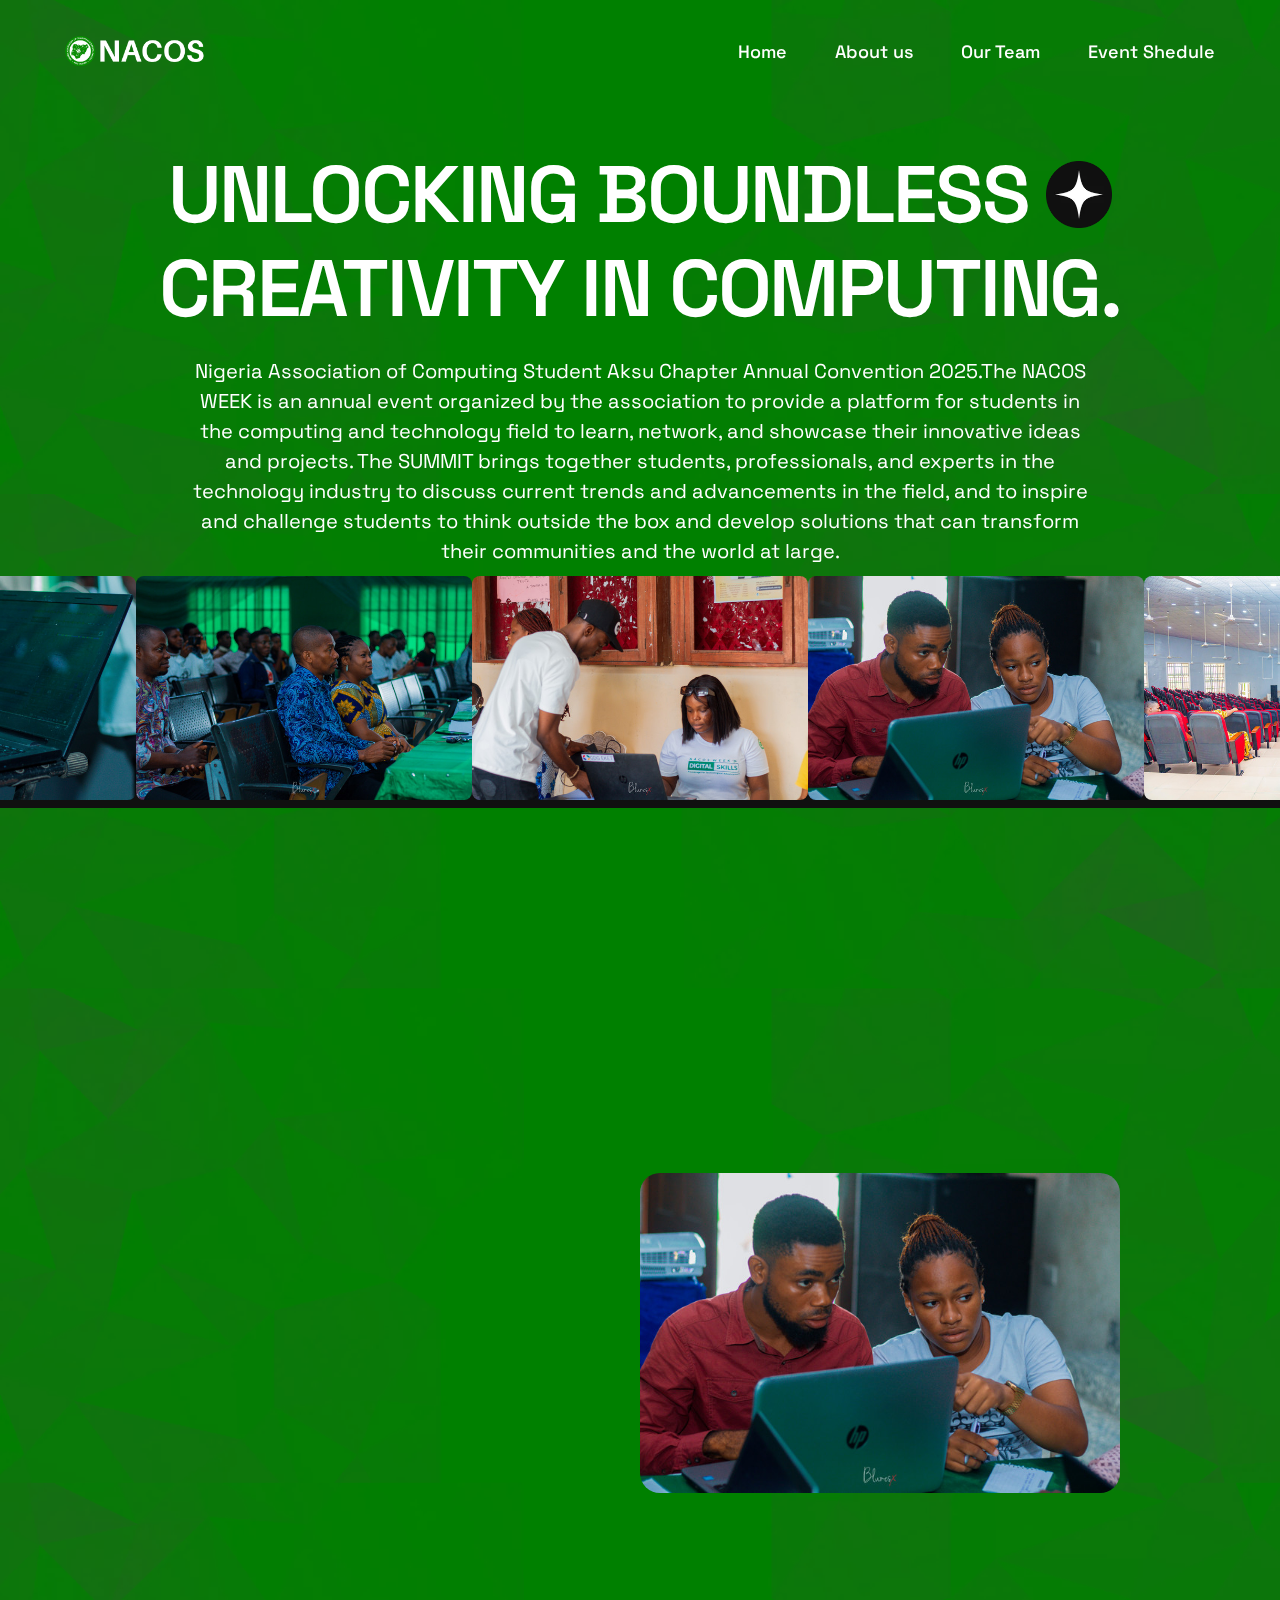
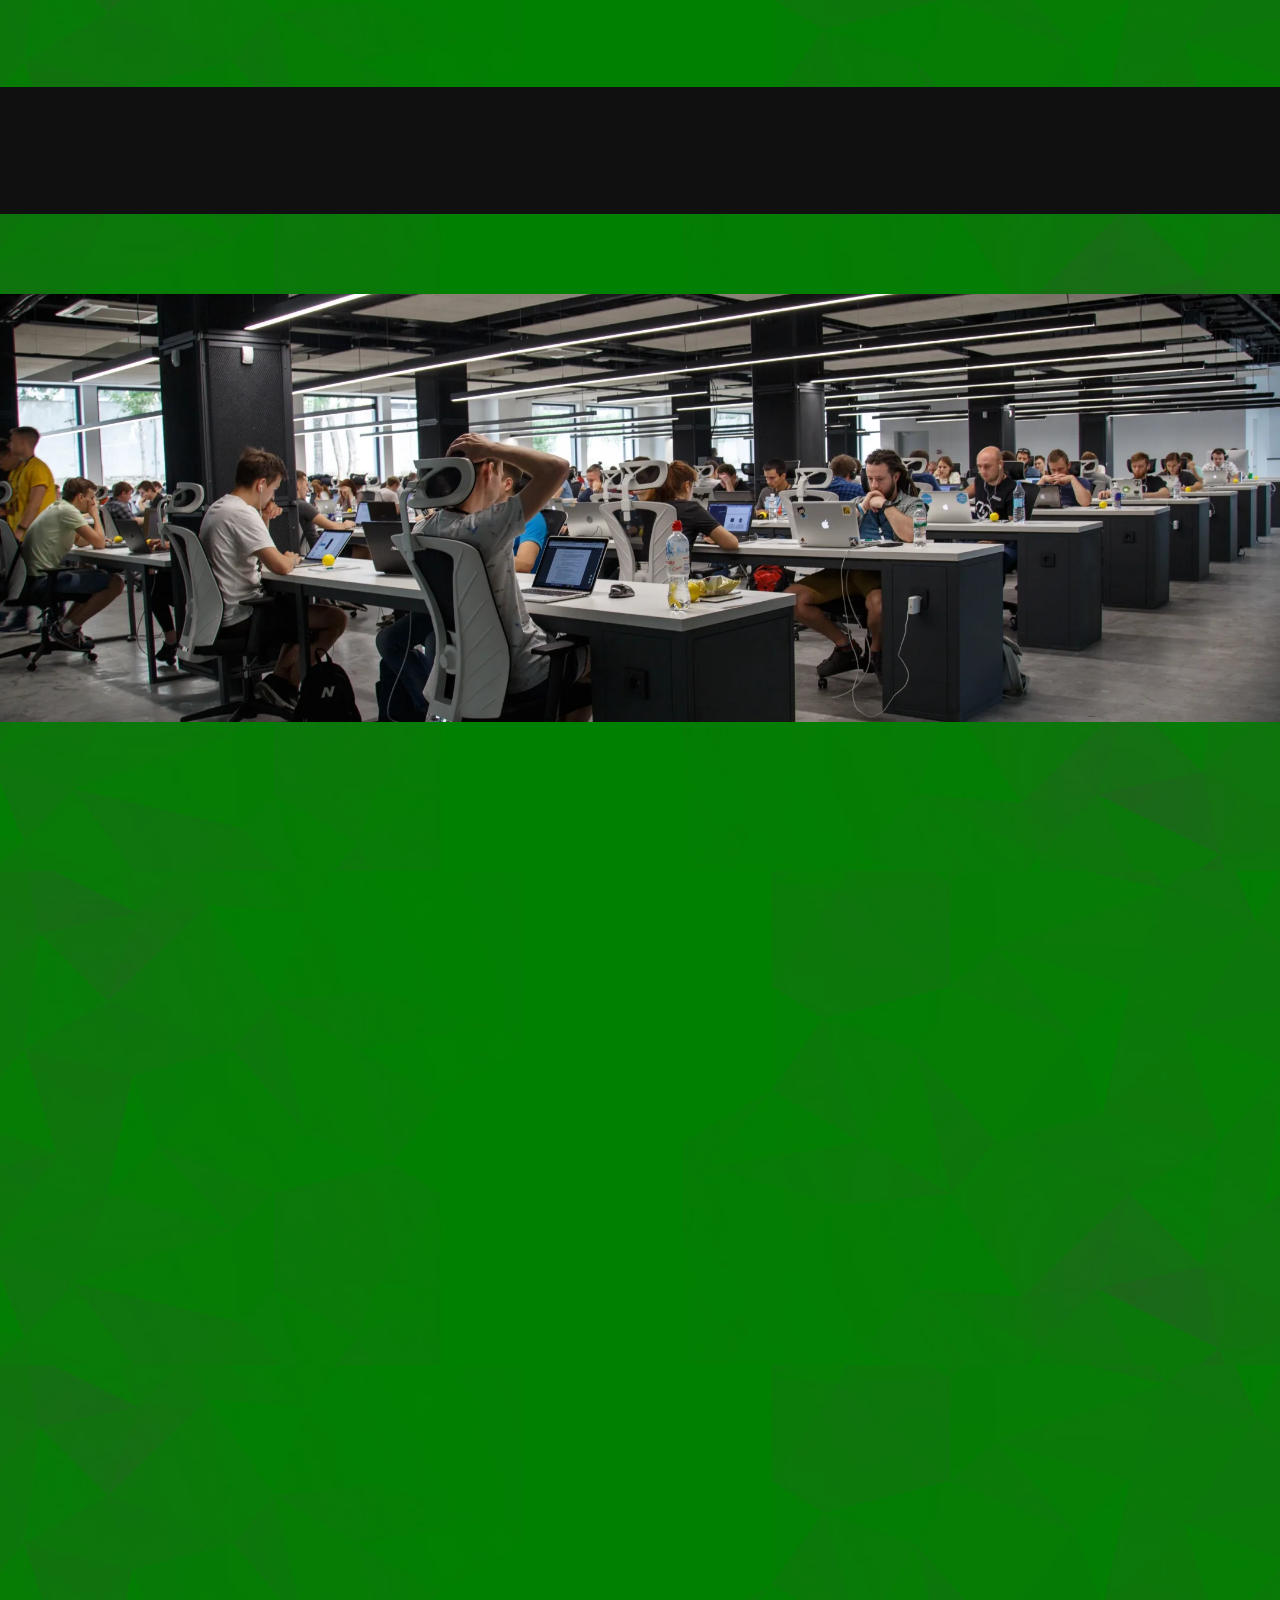
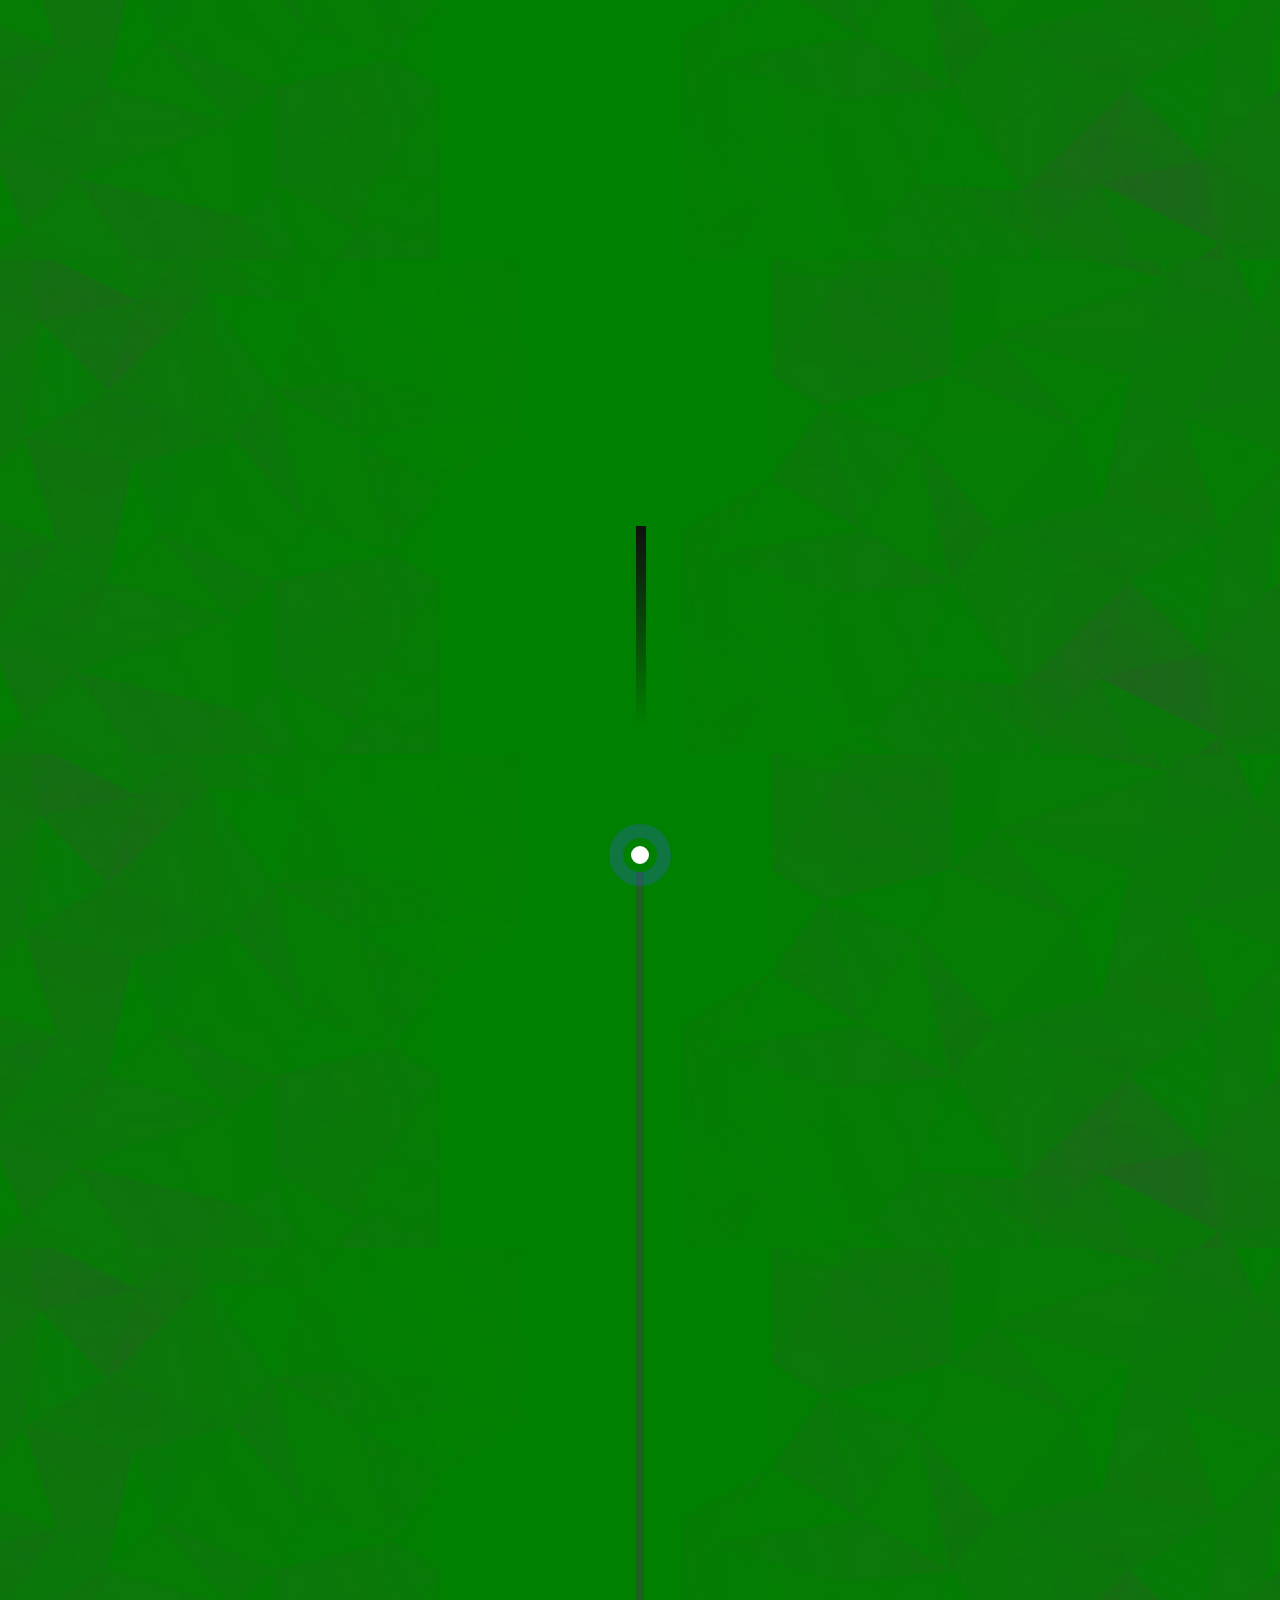
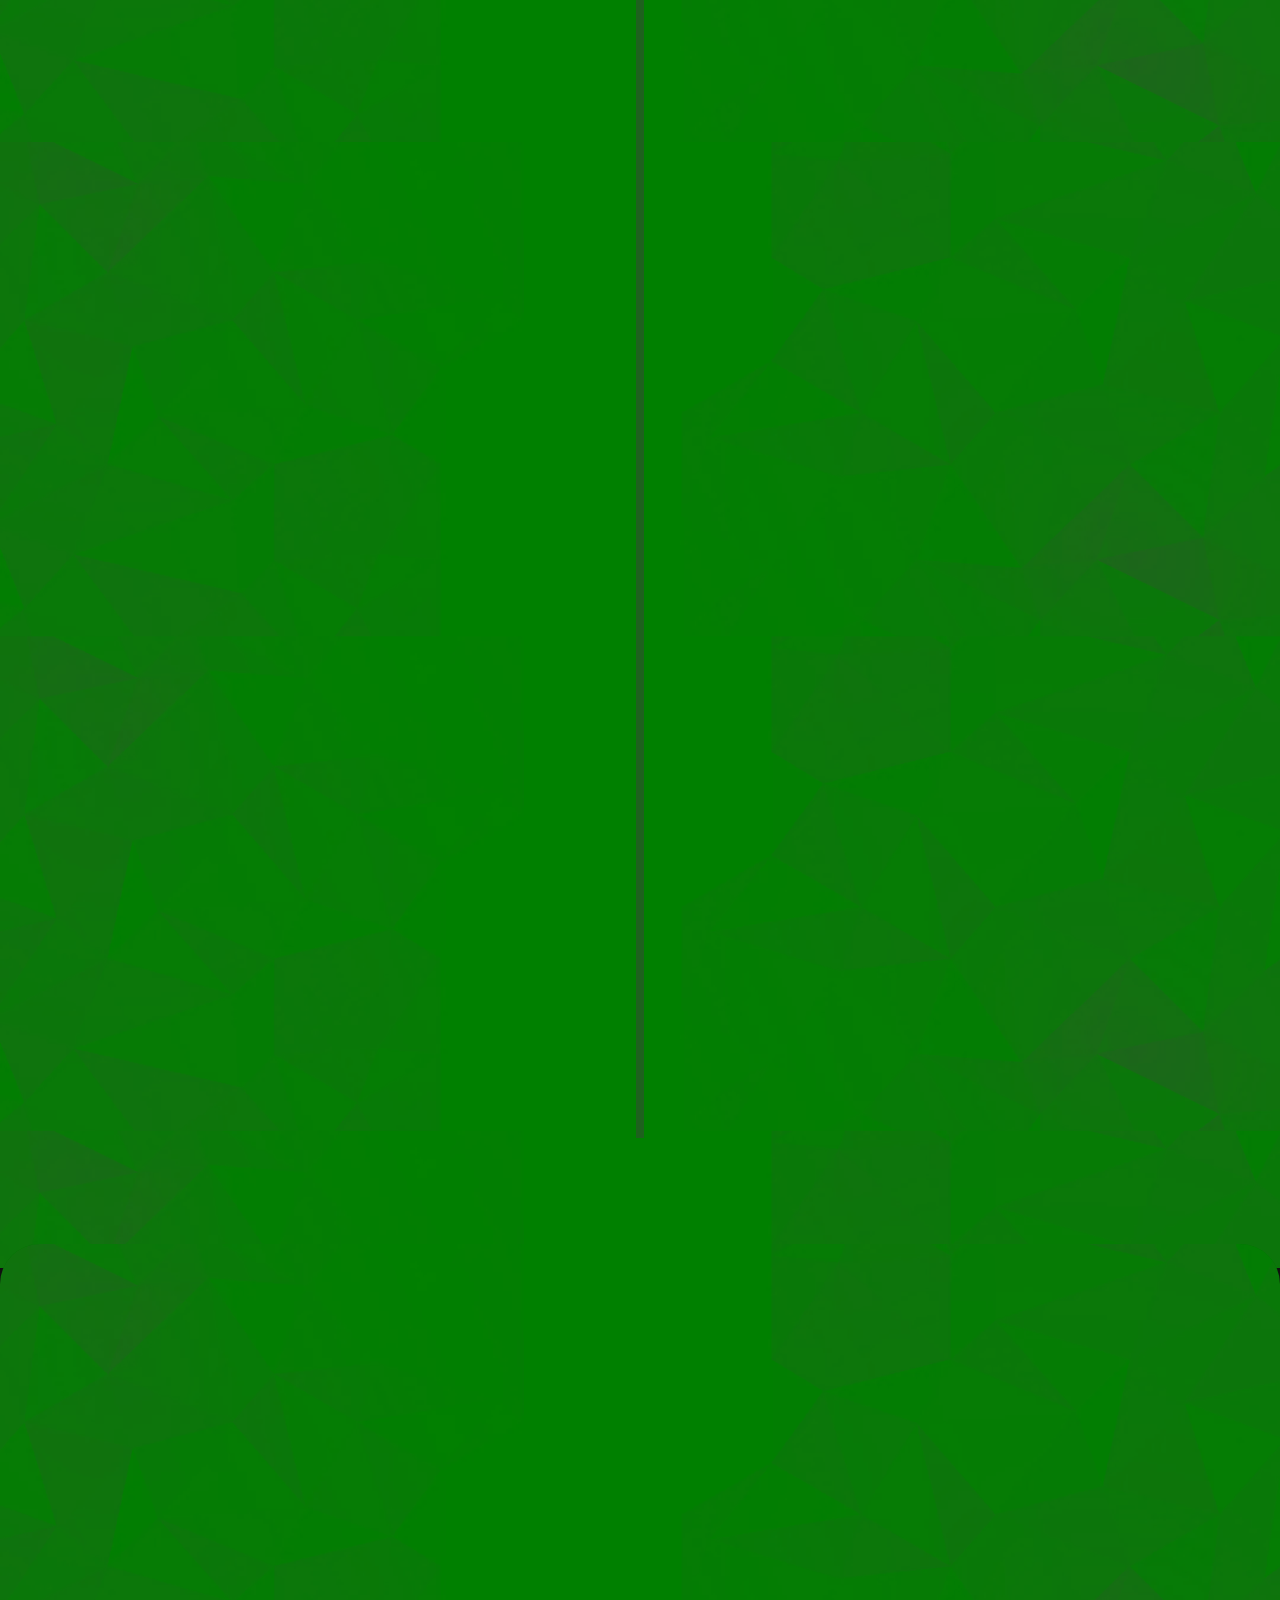
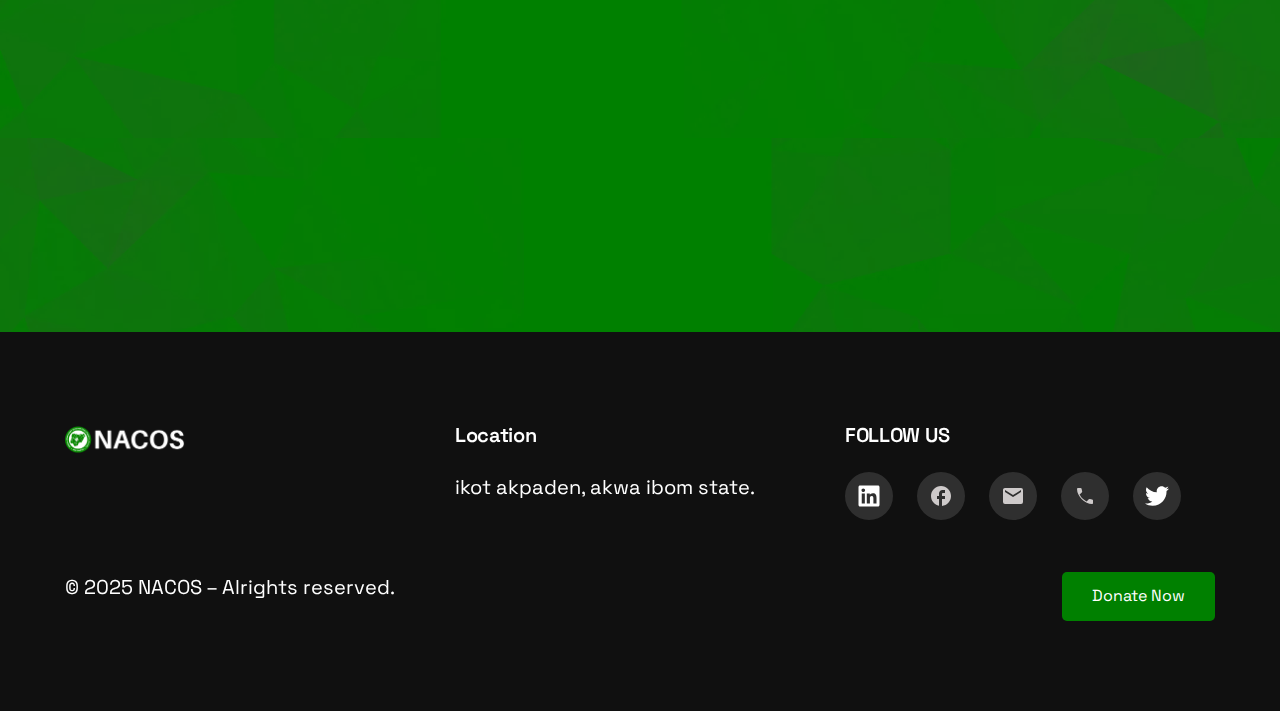
<file: about-us/index.html>
<!doctype html>
<html lang="en-US">

<head>
	<meta charset="UTF-8">
	<meta name="viewport" content="width=device-width, initial-scale=1">
	<link rel="profile" href="https://gmpg.org/xfn/11">

	<style>
   
        .popup-button {
            background-color: green;
            color: white;
            border: none;
            padding: 15px 30px;
            font-size: 16px;
            border-radius: 5px;
            cursor: pointer;
            transition: background-color 0.3s ease;
        }

        .popup-button:hover {
            background-color: #0056b3;
        }

        .popup-overlay {
            display: none;
            position: fixed;
            top: 0;
            left: 0;
            width: 100%;
            height: 100%;
            background-color: rgba(0, 0, 0, 0.5);
            justify-content: center;
            align-items: center;
        }

        .popup-content {
            background-color: white;
            padding: 20px;
            border-radius: 10px;
            box-shadow: 0 0 15px rgba(0, 0, 0, 0.2);
            max-width: 300px;
            text-align: center;
            animation: fadeIn 0.3s ease;
        }

        .popup-content h3 {
            margin-top: 0;
            color: #333;
        }

        .popup-content p {
            margin: 10px 0;
            color: #555;
        }

        .close-button {
            background-color: #007bff;
            color: white;
            border: none;
            padding: 10px 20px;
            font-size: 14px;
            border-radius: 5px;
            cursor: pointer;
            transition: background-color 0.3s ease;
        }

        .close-button:hover {
            background-color: #0056b3;
        }

        @keyframes fadeIn {
            from {
                opacity: 0;
                transform: scale(0.9);
            }
            to {
                opacity: 1;
                transform: scale(1);
            }
        }
    </style>

<style>  

	.ui-link-helper svg {
		width: 22px;
	}
	
	.containerrrr {
				width: 100% !important;
				/* max-width: 800px; */
				/* margin: 20px;
				padding: 20px; */
				margin-bottom: 1rem;
				display: flex;
				align-items: center;
				justify-content: center;
	
			}
	
			.countdown {
				display: flex;
				justify-content: center;
				gap: 15px;
				background-color: rgb(17, 17, 17);
				padding: 30px;
				border-radius: 10px;
				box-shadow: 0 0 10px rgba(0,0,0,0.1);
				flex-wrap: wrap;
			}
	
			.time-unit {
				text-align: center;
				flex: 1;
				min-width: 120px;
			}
	
			.number {
				font-size: 2.5em;
				font-weight: bold;
				color: #333;
				padding: 15px 20px;
				background-color: #f8f8f8;
				border-radius: 5px;
				margin-bottom: 5px;
			}
	
			.label {
				font-size: 0.9em;
				color: #666;
				text-transform: uppercase;
			}
	
			/* Responsive Design */
			@media (max-width: 768px) {
				.number {
					font-size: 2em;
					padding: 10px 15px;
				}
				
				.time-unit {
					min-width: 100px;
				}
			}
	
			@media (max-width: 480px) {
				.containerrrr{
					margin: 10px;
					padding: 10px;
				}
	
				.countdown {
					gap: 10px;
					padding: 20px;
				}
	
				.number {
					font-size: 1.5em;
					padding: 8px 12px;
				}
	
				.label {
					font-size: 0.8em;
				}
			}
	
	.ui-link-helper{
		display: none !important;
	}
	
	.ui-link-helper {
		position: fixed;
		right: 0;
		top: calc(50vh - 111px);
		display: flex;
		flex-direction: column;
		background: white;
		width: 45px;
		cursor: pointer;
		border-left: 0;
		border-radius: 0;
		-webkit-box-shadow: 0 5px 40px rgb(0 0 0 / 7%);
		-moz-box-shadow: 0 5px 40px rgba(0,0,0,7%);
		box-shadow: 0 5px 40px rgb(0 0 0 / 7%);
		padding: 0;
		border-top-left-radius: 5px;
		border-bottom-left-radius: 5px;
		border: 1px solid #eaeaea;
		border-right: 0;
		z-index: 9999999;
	}
	
	.ui-link-helper .ui-tooltip {
		opacity: 0;
		visibility: hidden;
		-webkit-transform: scale(.7);
		-moz-transform: scale(.7);
		-ms-transform: scale(.7);
		transform: scale(.7);
		position: absolute;
		background-color: #fff;
		font-size: 13px;
		margin: 0;
		padding: 0px 20px;
		font-family: inherit;
		width: auto;
		font-weight: 500;
		line-height: 36px;
		letter-spacing: .1px;
		right: 10px;
		top: 4px;
		border-radius:3px;
		white-space: nowrap;
		-webkit-box-shadow: 0 5px 40px rgb(0 0 0 / 7%), 0 0 3px -1px rgb(83 45 245 / 15%);
		-moz-box-shadow:0 5px 40px rgb(0 0 0 / 7%), 0 0 3px -1px rgb(83 45 245 / 15%);
		box-shadow: 0 5px 40px rgb(0 0 0 / 7%), 0 0 3px -1px rgb(83 45 245 / 15%);
		-moz-transition: all .3s cubic-bezier(0.64,-0.09, 0.13, 1.15);
		-o-transition: all .3s cubic-bezier(0.64,-0.09, 0.13, 1.15);
		transition: all .3s cubic-bezier(0.64,-0.09, 0.13, 1.15);
		color:#794AFF;
	}
	
	.ui-link-helper .ui-tooltip-link:hover .ui-tooltip {
		opacity: 1;
		right: 60px;
		visibility: visible;
		-webkit-transform: scale(1);
		-moz-transform: scale(1);
		-ms-transform: scale(1);
		transform: scale(1);
	}
	
	.ui-link-helper .ui-tooltip-link {
		position: relative;
		display: flex;
		justify-content: center;
		height: 44px;
		align-items: center;
		transition: all .3s ease-in;
	}
	
	.ui-link-helper .ui-tooltip span{
		display: block;
		position: absolute;
		right: -5px;
		top: 12px;
		width: 0;
		height: 0;
		border-left: 5px solid #fff;
		border-bottom: 5px solid transparent;
		border-top: 5px solid transparent;
	}
	
	.ui-link-helper .ui-tooltip-link + .ui-tooltip-link {
		border-top: 1px solid #eaeaea;
	}
	
	.ui-link-helper .ui-tooltip-link svg {
		height: 20px;
	}
	.ui-tooltip-link:hover {
		background: rgb(83 45 245 / 5%);
	}
	.ui-tooltip-link:hover svg path {
		fill: #794AFF;
	}
	
	@media(max-width: 767px) {
	  .ui-link-helper {
		display: none;
	  }
	}
	</style>

<style>


	.team-container {
		max-width: 1200px;
		margin: 4rem auto;
		padding: 0 2rem;
	}

	.team-grid {
		display: grid;
		grid-template-columns: repeat(auto-fit, minmax(280px, 1fr));
		gap: 2rem;
		justify-content: center;
	}

	.team-card {
		background: #1a1a1a;
		border-radius: 15px;
		overflow: hidden;
		position: relative;
		transition: transform 0.3s ease;
		box-shadow: 0 10px 30px rgba(0,0,0,0.3);
	}

	.team-card:hover {
		transform: translateY(-10px);
	}

	.card-image {
		height: 350px;
		overflow: hidden;
		position: relative;
		object-fit: cover;
	}

	.card-image img {
		width: 100%;
		height: 100% !important;
		object-fit: cover !important;
		transition: transform 0.3s ease;
	}

	.team-card:hover .card-image img {
		transform: scale(1.1);
	}

	.card-content {
		position: absolute;
		bottom: 0;
		left: 0;
		right: 0;
		background: linear-gradient(transparent, rgba(0,0,0,0.9));
		padding: 2rem;
		color: white;
		transform: translateY(100%);
		transition: transform 0.3s ease;
	}

	.team-card:hover .card-content {
		transform: translateY(0);
	}

	.card-content h3 {
		font-size: 1.5rem;
		margin-bottom: 0.5rem;
	}

	.card-content p {
		color: rgb(121, 218, 218);
		font-size: 0.9rem;
	}

	.social-links {
		margin-top: 1rem;
		opacity: 0;
		transition: opacity 0.3s ease;
	}

	.team-card:hover .social-links {
		opacity: 1;
	}

	.social-links a {
		color: #fff;
		margin-right: 1rem;
		transition: color 0.3s ease;
	}

	.social-links a:hover {
		color: #00ff88;
	}

	@media (max-width: 768px) {
		.team-grid {
			grid-template-columns: 1fr;
		}
	}

	/* Animation */
	@keyframes fadeInUp {
		from {
			opacity: 0;
			transform: translateY(20px);
		}
		to {
			opacity: 1;
			transform: translateY(0);
		}
	}

	.team-card {
		animation: fadeInUp 0.6s ease forwards;
		opacity: 0;
	}

	.team-card:nth-child(1) { animation-delay: 0.2s; }
	.team-card:nth-child(2) { animation-delay: 0.4s; }
	.team-card:nth-child(3) { animation-delay: 0.6s; }
	.team-card:nth-child(4) { animation-delay: 0.8s; }
	.team-card:nth-child(5) { animation-delay: 1s; }


@media (hover: none) and (max-width: 768px) {
	.team-card {
		transform: translateY(0) !important;
	}
	
	.card-content {
		transform: translateY(0) !important;
		background: linear-gradient(transparent, rgba(0,0,0,0.7));
	}
	
	.social-links {
		opacity: 1 !important;
	}
	
	.team-card .card-image img {
		transform: scale(1) !important;
	}
}

</style>
<style>
	/* Updated card styles */
	.team-card {
		background: #1a1a1a;
		border-radius: 20px;
		overflow: hidden;
		position: relative;
		transition: all 0.3s ease;
		box-shadow: 0 10px 30px rgba(0,0,0,0.3);
		border: 2px solid #2a2a2a;
		margin: 0.5rem;
	}

	/* Narrower card layout */
	.team-grid {
		grid-template-columns: repeat(auto-fit, minmax(250px, 1fr));
		gap: 1.5rem;
	}

	/* Enhanced border effects */
	.team-card:hover {
		border: 2px solid #00ff88;
		box-shadow: 0 0 25px rgba(0,255,136,0.2);
	}

	/* Gradient border animation */
	.team-card::before {
		content: '';
		position: absolute;
		inset: 0;
		border-radius: 20px;
		padding: 2px;
		background: linear-gradient(45deg, #2a2a2a, #00ff88);
		-webkit-mask: 
			linear-gradient(#fff 0 0) content-box, 
			linear-gradient(#fff 0 0);
		mask: 
			linear-gradient(#fff 0 0) content-box, 
			linear-gradient(#fff 0 0);
		-webkit-mask-composite: xor;
		mask-composite: exclude;
		opacity: 0;
		transition: opacity 0.3s ease;
	}

	.team-card:hover::before {
		opacity: 1;
	}

	/* Mobile border adjustment */
	@media (max-width: 768px) {
		.team-card {
			border: 2px solid #333;
		}
	}

	.textss{
		width: 100%;
		display: flex;
		align-items: center;
		justify-content: center;
		margin-bottom: 3rem;
		color: #fff;
	}

	.textss h1{
		color: #fff;
	}
</style>
<style>
.ui-link-helper svg {
	width: 22px;
}

.ui-link-helper{
    display: none !important;
}

.ui-link-helper {
	position: fixed;
	right: 0;
	top: calc(50vh - 111px);
	display: flex;
	flex-direction: column;
	background: white;
	width: 45px;
	cursor: pointer;
	border-left: 0;
	border-radius: 0;
	-webkit-box-shadow: 0 5px 40px rgb(0 0 0 / 7%);
	-moz-box-shadow: 0 5px 40px rgba(0,0,0,7%);
	box-shadow: 0 5px 40px rgb(0 0 0 / 7%);
	padding: 0;
	border-top-left-radius: 5px;
	border-bottom-left-radius: 5px;
	border: 1px solid #eaeaea;
	border-right: 0;
    z-index: 9999999;
}

.ui-link-helper .ui-tooltip {
	opacity: 0;
	visibility: hidden;
	-webkit-transform: scale(.7);
	-moz-transform: scale(.7);
	-ms-transform: scale(.7);
	transform: scale(.7);
	position: absolute;
	background-color: #fff;
	font-size: 13px;
	margin: 0;
	padding: 0px 20px;
	font-family: inherit;
	width: auto;
	font-weight: 500;
	line-height: 36px;
	letter-spacing: .1px;
	right: 10px;
	top: 4px;
    border-radius:3px;
	white-space: nowrap;
	-webkit-box-shadow: 0 5px 40px rgb(0 0 0 / 7%), 0 0 3px -1px rgb(83 45 245 / 15%);
	-moz-box-shadow:0 5px 40px rgb(0 0 0 / 7%), 0 0 3px -1px rgb(83 45 245 / 15%);
	box-shadow: 0 5px 40px rgb(0 0 0 / 7%), 0 0 3px -1px rgb(83 45 245 / 15%);
	-moz-transition: all .3s cubic-bezier(0.64,-0.09, 0.13, 1.15);
	-o-transition: all .3s cubic-bezier(0.64,-0.09, 0.13, 1.15);
	transition: all .3s cubic-bezier(0.64,-0.09, 0.13, 1.15);
    color:#794AFF;
}

.ui-link-helper .ui-tooltip-link:hover .ui-tooltip {
	opacity: 1;
	right: 60px;
	visibility: visible;
	-webkit-transform: scale(1);
	-moz-transform: scale(1);
	-ms-transform: scale(1);
	transform: scale(1);
}

.ui-link-helper .ui-tooltip-link {
	position: relative;
	display: flex;
	justify-content: center;
	height: 44px;
	align-items: center;
    transition: all .3s ease-in;
}

.ui-link-helper .ui-tooltip span{
	display: block;
	position: absolute;
	right: -5px;
	top: 12px;
	width: 0;
	height: 0;
	border-left: 5px solid #fff;
	border-bottom: 5px solid transparent;
	border-top: 5px solid transparent;
}

.ui-link-helper .ui-tooltip-link + .ui-tooltip-link {
	border-top: 1px solid #eaeaea;
}

.ui-link-helper .ui-tooltip-link svg {
	height: 20px;
}
.ui-tooltip-link:hover {
	background: rgb(83 45 245 / 5%);
}
.ui-tooltip-link:hover svg path {
	fill: #794AFF;
}

@media(max-width: 767px) {
  .ui-link-helper {
	display: none;
  }
}
</style>
<title>About us &#8211; Digital Agency</title>
<meta name='robots' content='max-image-preview:large' />
	<style>img:is([sizes="auto" i], [sizes^="auto," i]) { contain-intrinsic-size: 3000px 1500px }</style>
	<link rel="alternate" type="application/rss+xml" title="Digital Agency &raquo; Feed" href="../feed/index.html" />
<script>
window._wpemojiSettings = {"baseUrl":"https:\/\/s.w.org\/images\/core\/emoji\/15.0.3\/72x72\/","ext":".png","svgUrl":"https:\/\/s.w.org\/images\/core\/emoji\/15.0.3\/svg\/","svgExt":".svg","source":{"concatemoji":"https:\/\/outgrid.uicore.co\/digital-agency-2\/wp-includes\/js\/wp-emoji-release.min.js?ver=6.7.1"}};
/*! This file is auto-generated */
!function(i,n){var o,s,e;function c(e){try{var t={supportTests:e,timestamp:(new Date).valueOf()};sessionStorage.setItem(o,JSON.stringify(t))}catch(e){}}function p(e,t,n){e.clearRect(0,0,e.canvas.width,e.canvas.height),e.fillText(t,0,0);var t=new Uint32Array(e.getImageData(0,0,e.canvas.width,e.canvas.height).data),r=(e.clearRect(0,0,e.canvas.width,e.canvas.height),e.fillText(n,0,0),new Uint32Array(e.getImageData(0,0,e.canvas.width,e.canvas.height).data));return t.every(function(e,t){return e===r[t]})}function u(e,t,n){switch(t){case"flag":return n(e,"\ud83c\udff3\ufe0f\u200d\u26a7\ufe0f","\ud83c\udff3\ufe0f\u200b\u26a7\ufe0f")?!1:!n(e,"\ud83c\uddfa\ud83c\uddf3","\ud83c\uddfa\u200b\ud83c\uddf3")&&!n(e,"\ud83c\udff4\udb40\udc67\udb40\udc62\udb40\udc65\udb40\udc6e\udb40\udc67\udb40\udc7f","\ud83c\udff4\u200b\udb40\udc67\u200b\udb40\udc62\u200b\udb40\udc65\u200b\udb40\udc6e\u200b\udb40\udc67\u200b\udb40\udc7f");case"emoji":return!n(e,"\ud83d\udc26\u200d\u2b1b","\ud83d\udc26\u200b\u2b1b")}return!1}function f(e,t,n){var r="undefined"!=typeof WorkerGlobalScope&&self instanceof WorkerGlobalScope?new OffscreenCanvas(300,150):i.createElement("canvas"),a=r.getContext("2d",{willReadFrequently:!0}),o=(a.textBaseline="top",a.font="600 32px Arial",{});return e.forEach(function(e){o[e]=t(a,e,n)}),o}function t(e){var t=i.createElement("script");t.src=e,t.defer=!0,i.head.appendChild(t)}"undefined"!=typeof Promise&&(o="wpEmojiSettingsSupports",s=["flag","emoji"],n.supports={everything:!0,everythingExceptFlag:!0},e=new Promise(function(e){i.addEventListener("DOMContentLoaded",e,{once:!0})}),new Promise(function(t){var n=function(){try{var e=JSON.parse(sessionStorage.getItem(o));if("object"==typeof e&&"number"==typeof e.timestamp&&(new Date).valueOf()<e.timestamp+604800&&"object"==typeof e.supportTests)return e.supportTests}catch(e){}return null}();if(!n){if("undefined"!=typeof Worker&&"undefined"!=typeof OffscreenCanvas&&"undefined"!=typeof URL&&URL.createObjectURL&&"undefined"!=typeof Blob)try{var e="postMessage("+f.toString()+"("+[JSON.stringify(s),u.toString(),p.toString()].join(",")+"));",r=new Blob([e],{type:"text/javascript"}),a=new Worker(URL.createObjectURL(r),{name:"wpTestEmojiSupports"});return void(a.onmessage=function(e){c(n=e.data),a.terminate(),t(n)})}catch(e){}c(n=f(s,u,p))}t(n)}).then(function(e){for(var t in e)n.supports[t]=e[t],n.supports.everything=n.supports.everything&&n.supports[t],"flag"!==t&&(n.supports.everythingExceptFlag=n.supports.everythingExceptFlag&&n.supports[t]);n.supports.everythingExceptFlag=n.supports.everythingExceptFlag&&!n.supports.flag,n.DOMReady=!1,n.readyCallback=function(){n.DOMReady=!0}}).then(function(){return e}).then(function(){var e;n.supports.everything||(n.readyCallback(),(e=n.source||{}).concatemoji?t(e.concatemoji):e.wpemoji&&e.twemoji&&(t(e.twemoji),t(e.wpemoji)))}))}((window,document),window._wpemojiSettings);
</script>
<link rel='stylesheet' id='bdt-uikit-css' href='../wp-content/plugins/bdthemes-element-pack/assets/css/bdt-uikit673e.css?ver=3.17.11' media='all' />
<link rel='stylesheet' id='ep-helper-css' href='../wp-content/plugins/bdthemes-element-pack/assets/css/ep-helper8ebc.css?ver=7.12.1' media='all' />
<style id='wp-emoji-styles-inline-css'>

	img.wp-smiley, img.emoji {
		display: inline !important;
		border: none !important;
		box-shadow: none !important;
		height: 1em !important;
		width: 1em !important;
		margin: 0 0.07em !important;
		vertical-align: -0.1em !important;
		background: none !important;
		padding: 0 !important;
	}
</style>
<style id='classic-theme-styles-inline-css'>
/*! This file is auto-generated */
.wp-block-button__link{color:#fff;background-color:#32373c;border-radius:9999px;box-shadow:none;text-decoration:none;padding:calc(.667em + 2px) calc(1.333em + 2px);font-size:1.125em}.wp-block-file__button{background:#32373c;color:#fff;text-decoration:none}
</style>
<link rel='stylesheet' id='cute-alert-css' href='../wp-content/plugins/metform/public/assets/lib/cute-alert/stylea560.css?ver=3.9.1' media='all' />
<link rel='stylesheet' id='text-editor-style-css' href='../wp-content/plugins/metform/public/assets/css/text-editora560.css?ver=3.9.1' media='all' />
<link rel='stylesheet' id='metform-pro-style-css' href='../wp-content/plugins/metform-pro/public/assets/css/style.mincd70.css?ver=3.8.3' media='all' />
<link rel='stylesheet' id='elementor-frontend-css' href='../wp-content/plugins/elementor/assets/css/frontend.min5422.css?ver=3.25.9' media='all' />
<link rel='stylesheet' id='elementor-post-46-css' href='../wp-content/uploads/sites/49/elementor/css/post-467c13.css?ver=1732455107' media='all' />
<link rel='stylesheet' id='swiper-css' href='../wp-content/plugins/elementor/assets/lib/swiper/v8/css/swiper.min94a4.css?ver=8.4.5' media='all' />
<link rel='stylesheet' id='e-swiper-css' href='../wp-content/plugins/elementor/assets/css/conditionals/e-swiper.min5422.css?ver=3.25.9' media='all' />
<link rel='stylesheet' id='font-awesome-5-all-css' href='../wp-content/plugins/elementor/assets/lib/font-awesome/css/all.min5422.css?ver=3.25.9' media='all' />
<link rel='stylesheet' id='font-awesome-4-shim-css' href='../wp-content/plugins/elementor/assets/lib/font-awesome/css/v4-shims.min5422.css?ver=3.25.9' media='all' />
<link rel='stylesheet' id='elementor-post-244-css' href='../wp-content/uploads/sites/49/elementor/css/post-244a330.css?ver=1732537316' media='all' />
<link rel='stylesheet' id='uicore_global-css' href='../wp-content/uploads/sites/49/uicore-global913f.css?ver=9368' media='all' />
<link rel='stylesheet' id='google-fonts-1-css' href='https://fonts.googleapis.com/css?family=Space+Grotesk%3A100%2C100italic%2C200%2C200italic%2C300%2C300italic%2C400%2C400italic%2C500%2C500italic%2C600%2C600italic%2C700%2C700italic%2C800%2C800italic%2C900%2C900italic&amp;display=swap&amp;ver=6.7.1' media='all' />
<link rel='stylesheet' id='elementor-icons-shared-0-css' href='../wp-content/plugins/uicore-framework/assets/fonts/themify-icons8a54.css?ver=1.0.0' media='all' />
<link rel='stylesheet' id='elementor-icons-uicore-icons-css' href='../wp-content/plugins/uicore-framework/assets/fonts/themify-icons8a54.css?ver=1.0.0' media='all' />
<link rel="preconnect" href="https://fonts.gstatic.com/" crossorigin><script src="../wp-content/plugins/elementor/assets/lib/font-awesome/js/v4-shims.min5422.js?ver=3.25.9" id="font-awesome-4-shim-js"></script>
<script src="../wp-includes/js/jquery/jquery.minf43b.js?ver=3.7.1" id="jquery-core-js"></script>
<script src="../wp-includes/js/jquery/jquery-migrate.min5589.js?ver=3.4.1" id="jquery-migrate-js"></script>
<link rel="https://api.w.org/" href="../wp-json/index.html" /><link rel="alternate" title="JSON" type="application/json" href="../wp-json/wp/v2/pages/244.json" /><link rel="EditURI" type="application/rsd+xml" title="RSD" href="../xmlrpc0db0.html?rsd" />
<meta name="generator" content="WordPress 6.7.1" />
<link rel="canonical" href="index.html" />
<link rel='shortlink' href='../index4978.html?p=244' />
<link rel="alternate" title="oEmbed (JSON)" type="application/json+oembed" href="../wp-json/oembed/1.0/embed4938.json?url=https%3A%2F%2Foutgrid.uicore.co%2Fdigital-agency-2%2Fabout-us%2F" />
<link rel="alternate" title="oEmbed (XML)" type="text/xml+oembed" href="../wp-json/oembed/1.0/embedd444?url=https%3A%2F%2Foutgrid.uicore.co%2Fdigital-agency-2%2Fabout-us%2F&amp;format=xml" />
<meta name="generator" content="Elementor 3.25.9; features: e_font_icon_svg, additional_custom_breakpoints; settings: css_print_method-external, google_font-enabled, font_display-swap">
<meta name="theme-color" content="#3359E0" />
        <link rel="shortcut icon" href="../wp-content/uploads/sites/49/2024/01/Outgrid-Favicon.png" >
		<link rel="icon" href="../wp-content/uploads/sites/49/2024/01/Outgrid-Favicon.png" >
		<link rel="apple-touch-icon" sizes="152x152" href="../wp-content/uploads/sites/49/2024/01/Outgrid-Favicon.png">
		<link rel="apple-touch-icon" sizes="120x120" href="../wp-content/uploads/sites/49/2024/01/Outgrid-Favicon.png">
		<link rel="apple-touch-icon" sizes="76x76" href="../wp-content/uploads/sites/49/2024/01/Outgrid-Favicon.png">
        <link rel="apple-touch-icon" href="../wp-content/uploads/sites/49/2024/01/Outgrid-Favicon.png">
        			<style>
				.e-con.e-parent:nth-of-type(n+4):not(.e-lazyloaded):not(.e-no-lazyload),
				.e-con.e-parent:nth-of-type(n+4):not(.e-lazyloaded):not(.e-no-lazyload) * {
					background-image: none !important;
				}
				@media screen and (max-height: 1024px) {
					.e-con.e-parent:nth-of-type(n+3):not(.e-lazyloaded):not(.e-no-lazyload),
					.e-con.e-parent:nth-of-type(n+3):not(.e-lazyloaded):not(.e-no-lazyload) * {
						background-image: none !important;
					}
				}
				@media screen and (max-height: 640px) {
					.e-con.e-parent:nth-of-type(n+2):not(.e-lazyloaded):not(.e-no-lazyload),
					.e-con.e-parent:nth-of-type(n+2):not(.e-lazyloaded):not(.e-no-lazyload) * {
						background-image: none !important;
					}
				}
			</style>
			
</head>

<body class="page-template-default page page-id-244 wp-embed-responsive ui-a-dsmm-slide  elementor-default elementor-kit-3 elementor-page elementor-page-244">
		<div class="uicore-animation-bg"></div><!-- Custom HTML - Page Options --><!-- 1.1 uicore_before_body_content -->	<div class="uicore-body-content">
		<!-- 1.2 uicore_before_page_content -->		<div id="uicore-page">
		
        <div data-uils="header" data-uils-title="Header" id="wrapper-navbar" itemscope itemtype="http://schema.org/WebSite" class="uicore uicore-navbar elementor-section elementor-section-boxed uicore-h-classic uicore-sticky ui-smart-sticky uicore-transparent "><div class="uicore-header-wrapper">
            <nav class="uicore elementor-container">
            		 <div class="uicore-branding " data-uils="header-branding" data-uils-title="Site Logo">
                
			<a href="../index.html" rel="home">
                <img class="uicore uicore-logo uicore-main" src="../wp-content/uploads/sites/49/2024/01/Logo-Outgrid.webp" alt="Digital Agency"/>
				<img class="uicore uicore-logo uicore-second" src="../wp-content/uploads/sites/49/2024/01/Logo-Outgrid.webp" alt="Digital Agency" />
				<img class="uicore uicore-logo uicore-mobile-main" src="../wp-content/uploads/sites/49/2024/01/Logo-Outgrid.webp" alt="Digital Agency" />
				<img class="uicore uicore-logo uicore-mobile-second" src="../wp-content/uploads/sites/49/2024/01/Logo-Outgrid.webp" alt="Digital Agency" />
			</a>

		        </div>
		        <div class='uicore-nav-menu'>
            <div class="uicore-menu-container uicore-nav"><ul data-uils="header-menu" data-uils-title="Navigation Menu" class="uicore-menu"><li class="menu-item menu-item-type-post_type menu-item-object-page menu-item-home menu-item-333"><a href="../index.html"><span class="ui-menu-item-wrapper">Home</span></a></li>
<li class="menu-item menu-item-type-post_type menu-item-object-page page_item page-item-244 current_page_item menu-item-334"><a href="#section-one" aria-current="page"><span class="ui-menu-item-wrapper">About us</span></a></li>
<li class="menu-item menu-item-type-post_type menu-item-object-page menu-item-336"><a href="#section-two"><span class="ui-menu-item-wrapper">Our Team</span></a></li>
<!-- <li class="menu-item menu-item-type-custom menu-item-object-custom menu-item-440"><a href="#section-three"><span class="ui-menu-item-wrapper">Sponsors</span></a></li> -->
<li class="menu-item menu-item-type-post_type menu-item-object-page menu-item-335"><a href="#section-four"><span class="ui-menu-item-wrapper">Event Shedule</span></a></li>
</ul></div>        </div>
		<div class="uicore-mobile-head-right">            <button type="button" class="uicore-toggle uicore-ham" aria-label="mobile-menu">
                <span class="bars">
                    <span class="bar"></span>
                    <span class="bar"></span>
                    <span class="bar"></span>
                </span>
            </button>
        </div>            </nav>

            </div>
                    </div><!-- #wrapper-navbar end -->
        <!-- 1.3 uicore_page -->			<div id="content" class="uicore-content">

			<!-- 1.4 uicore_before_content --><div id="primary" class="content-area">

	        <article id="post-244" class="post-244 page type-page status-publish hentry">
            <main class="entry-content">
                		<div data-elementor-type="wp-page" data-elementor-id="244" class="elementor elementor-244">
						<div class="elementor-section elementor-top-section elementor-element elementor-element-7d91f6b elementor-section-full_width elementor-section-height-default elementor-section-height-default" data-id="7d91f6b" data-element_type="section" data-settings="{&quot;background_background&quot;:&quot;classic&quot;}">
							<div class="elementor-background-overlay"></div>
							<div class="elementor-container elementor-column-gap-no">
					<div class="elementor-column elementor-col-100 elementor-top-column elementor-element elementor-element-964c4ce" data-id="964c4ce" data-element_type="column">
			<div class="elementor-widget-wrap elementor-element-populated">
						<div class="elementor-section elementor-inner-section elementor-element elementor-element-50f5e97 elementor-section-boxed elementor-section-height-default elementor-section-height-default" data-id="50f5e97" data-element_type="section">
						<div class="elementor-container elementor-column-gap-default">
					<div class="elementor-column elementor-col-100 elementor-inner-column elementor-element elementor-element-b19630e" data-id="b19630e" data-element_type="column">
			<div class="elementor-widget-wrap elementor-element-populated">
						<div class="elementor-element elementor-element-b0b63ea ui-e-a-animate elementor-invisible elementor-widget elementor-widget-highlighted-text" data-id="b0b63ea" data-element_type="widget" data-settings="{&quot;_animation&quot;:&quot;fadeInDown&quot;,&quot;_animation_delay&quot;:&quot;120&quot;}" data-widget_type="highlighted-text.default">
				<div class="elementor-widget-container">
					<h1 class="ui-e--highlighted-text" >
        <span class="ui-e-headline-text elementor-repeater-item-d2ae2a3">UNLOCKING BOUNDLESS </span><span class="ui-e-highlight-image elementor-repeater-item-118e876"><img decoding="async" width="128" height="128" src="../wp-content/uploads/sites/49/2024/01/Digital-Agency-Hero-Image.webp" class="char" alt="" /></span><span class="ui-e-headline-text elementor-repeater-item-4987851">  CREATIVITY IN COMPUTING.</span>        </h1>
        		</div>
				</div>
				<div class="elementor-element elementor-element-085145b elementor-widget__width-initial elementor-widget-tablet__width-inherit elementor-invisible elementor-widget elementor-widget-text-editor" data-id="085145b" data-element_type="widget" data-settings="{&quot;_animation&quot;:&quot;fadeInDown&quot;,&quot;_animation_delay&quot;:&quot;120&quot;}" data-widget_type="text-editor.default">
				<div class="elementor-widget-container">
					Nigeria Association of Computing Student Aksu Chapter Annual Convention 2025.

					​The NACOS WEEK is an annual event organized by the association to provide a platform for students in the computing and technology field to learn, network, and showcase their innovative ideas and projects. The SUMMIT brings together students, professionals, and experts in the technology industry to discuss current trends and advancements in the field, and to inspire and challenge students to think outside the box and develop solutions that can transform their communities and the world at large.		</div>
					</div>
		</div>
					</div>
		</div>
				<div class="elementor-element elementor-element-c782156 elementor-invisible bdt-background-overlay-yes elementor-widget elementor-widget-image-carousel" data-id="c782156" data-element_type="widget" data-settings="{&quot;slides_to_show&quot;:&quot;5&quot;,&quot;slides_to_show_tablet&quot;:&quot;4&quot;,&quot;slides_to_show_mobile&quot;:&quot;3&quot;,&quot;navigation&quot;:&quot;none&quot;,&quot;image_spacing_custom&quot;:{&quot;unit&quot;:&quot;px&quot;,&quot;size&quot;:32,&quot;sizes&quot;:[]},&quot;image_spacing_custom_tablet&quot;:{&quot;unit&quot;:&quot;px&quot;,&quot;size&quot;:24,&quot;sizes&quot;:[]},&quot;image_spacing_custom_mobile&quot;:{&quot;unit&quot;:&quot;px&quot;,&quot;size&quot;:16,&quot;sizes&quot;:[]},&quot;_animation&quot;:&quot;fadeInUp&quot;,&quot;_animation_delay&quot;:&quot;240&quot;,&quot;autoplay&quot;:&quot;yes&quot;,&quot;pause_on_hover&quot;:&quot;yes&quot;,&quot;pause_on_interaction&quot;:&quot;yes&quot;,&quot;autoplay_speed&quot;:5000,&quot;infinite&quot;:&quot;yes&quot;,&quot;speed&quot;:500}" data-widget_type="image-carousel.default">
				<div class="elementor-widget-container">
					<div class="elementor-image-carousel-wrapper swiper" dir="ltr">
			<div class="elementor-image-carousel swiper-wrapper" aria-live="off">
								<div class="swiper-slide" role="group" aria-roledescription="slide" aria-label="1 of 5"><figure class="swiper-slide-inner"><img decoding="async" class="swiper-slide-image" 
									src="../img/c1.jpeg" alt="Digital Agency - About Us - Hero - Image-1" /></figure></div><div class="swiper-slide" role="group" aria-roledescription="slide" aria-label="2 of 5"><figure class="swiper-slide-inner"><img decoding="async" class="swiper-slide-image" 
										src="../img/c2.jpeg" alt="Digital Agency - About Us - Hero - Image-2" /></figure></div><div class="swiper-slide" role="group" aria-roledescription="slide" aria-label="3 of 5"><figure class="swiper-slide-inner"><img decoding="async" class="swiper-slide-image" 
											src="../img/c3.jpeg" alt="Digital Agency - About Us - Hero - Image-3" /></figure></div><div class="swiper-slide" role="group" aria-roledescription="slide" aria-label="4 of 5"><figure class="swiper-slide-inner"><img decoding="async" class="swiper-slide-image" 
												src="../img/c4.jpeg" alt="Digital Agency - About Us - Hero - Image-4" /></figure></div><div class="swiper-slide" role="group" aria-roledescription="slide" aria-label="5 of 5"><figure class="swiper-slide-inner"><img decoding="async" class="swiper-slide-image" 
													src="../img/c5.jpeg" alt="Digital Agency - About Us - Hero - Image-5" /></figure></div>			</div>
							
									</div>
				</div>
				</div>
					</div>
		</div>
					</div>
		</div>
				<div id="section-one" class="elementor-section elementor-top-section elementor-element elementor-element-60d195b elementor-section-boxed elementor-section-height-default elementor-section-height-default" data-id="60d195b" data-element_type="section">
						<div class="elementor-container elementor-column-gap-default">
					<div class="elementor-column elementor-col-100 elementor-top-column elementor-element elementor-element-57cded3" data-id="57cded3" data-element_type="column">
			<div class="elementor-widget-wrap elementor-element-populated">
						<section class="elementor-section elementor-inner-section elementor-element elementor-element-603dbd7 elementor-section-boxed elementor-section-height-default elementor-section-height-default" data-id="603dbd7" data-element_type="section">
						<div class="elementor-container elementor-column-gap-no">
					<div class="elementor-column elementor-col-50 elementor-inner-column elementor-element elementor-element-4815c72" data-id="4815c72" data-element_type="column">
			<div class="elementor-widget-wrap elementor-element-populated">
						<div class="elementor-element elementor-element-b2c77aa elementor-invisible elementor-widget elementor-widget-heading" data-id="b2c77aa" data-element_type="widget" data-settings="{&quot;_animation&quot;:&quot;fadeInUp&quot;,&quot;_animation_delay&quot;:&quot;80&quot;}" data-widget_type="heading.default">
				<div class="elementor-widget-container">
			<h2 class="elementor-heading-title elementor-size-default">ABOUT NACOS</h2>		</div>
				</div>
				<div class="elementor-element elementor-element-ef9019e elementor-invisible elementor-widget elementor-widget-text-editor" data-id="ef9019e" data-element_type="widget" data-settings="{&quot;_animation&quot;:&quot;fadeInUp&quot;,&quot;_animation_delay&quot;:&quot;80&quot;}" data-widget_type="text-editor.default">
				<div class="elementor-widget-container">
							<p>The Nigeria Association of Computing Students (NACOS), AKSU, represents over 350,000 IT students across various fields, including Computer Science and Cybersecurity.</p>
							<p>For over 20 years, NACOS has fostered innovation through education, workshops, and conferences, equipping students with practical skills to solve real-world challenges.</p>
							<p>The AKSU Innovation Summit highlights student projects, connects them with professionals, and explores new tech trends, driving innovation and positive change.</p>						</div>
				</div>
					</div>
		</div>
				<div class="elementor-column elementor-col-50 elementor-inner-column elementor-element elementor-element-adb2de6" data-id="adb2de6" data-element_type="column">
			<div class="elementor-widget-wrap elementor-element-populated">
						<div class="elementor-element elementor-element-a2f2ae6 elementor-widget elementor-widget-image" data-id="a2f2ae6" data-element_type="widget" data-widget_type="image.default">
				<div class="elementor-widget-container">
													<img fetchpriority="high" decoding="async" width="962" height="1130" 
													src="../img/c4.jpeg" class="attachment-full size-full wp-image-258" alt="" 
													srcset="../img/c4.jpeg 962w, ../img/c4.jpeg 255w,
													../img/c4.jpeg 872w, ../img/c4.jpeg 768w, ../img/c4.jpeg 553w" sizes="(max-width: 962px) 100vw, 962px" />													</div>
				</div>
				<div class="elementor-element elementor-element-0e106d1 elementor-widget__width-initial elementor-absolute elementor-widget-mobile__width-initial ep-parallax-effects-yes bdt-icon-type-icon elementor-position-top bdt-icon-effect-none elementor-invisible elementor-widget elementor-widget-bdt-advanced-icon-box" data-id="0e106d1" data-element_type="widget" data-settings="{&quot;_position&quot;:&quot;absolute&quot;,&quot;ep_parallax_effects_show&quot;:&quot;yes&quot;,&quot;ep_parallax_effects_y&quot;:&quot;yes&quot;,&quot;ep_parallax_effects_y_start&quot;:{&quot;unit&quot;:&quot;px&quot;,&quot;size&quot;:-100,&quot;sizes&quot;:[]},&quot;ep_parallax_effects_y_end&quot;:{&quot;unit&quot;:&quot;px&quot;,&quot;size&quot;:50,&quot;sizes&quot;:[]},&quot;_animation&quot;:&quot;fadeInUp&quot;,&quot;_animation_delay&quot;:&quot;200&quot;,&quot;ep_parallax_effects_rotate_start&quot;:{&quot;unit&quot;:&quot;px&quot;,&quot;size&quot;:&quot;&quot;,&quot;sizes&quot;:[]},&quot;ep_parallax_effects_rotate_end&quot;:{&quot;unit&quot;:&quot;px&quot;,&quot;size&quot;:&quot;&quot;,&quot;sizes&quot;:[]},&quot;ep_parallax_effects_scale_start&quot;:{&quot;unit&quot;:&quot;px&quot;,&quot;size&quot;:1,&quot;sizes&quot;:[]},&quot;ep_parallax_effects_scale_end&quot;:{&quot;unit&quot;:&quot;px&quot;,&quot;size&quot;:1,&quot;sizes&quot;:[]},&quot;ep_parallax_effects_hue_value&quot;:{&quot;unit&quot;:&quot;px&quot;,&quot;size&quot;:&quot;&quot;,&quot;sizes&quot;:[]},&quot;ep_parallax_effects_sepia_value&quot;:{&quot;unit&quot;:&quot;px&quot;,&quot;size&quot;:1,&quot;sizes&quot;:[]},&quot;ep_parallax_effects_easing_value&quot;:{&quot;unit&quot;:&quot;px&quot;,&quot;size&quot;:1,&quot;sizes&quot;:[]},&quot;ep_parallax_effects_target&quot;:&quot;self&quot;}" data-widget_type="bdt-advanced-icon-box.default">
				<div class="elementor-widget-container">
					<div class="bdt-ep-advanced-icon-box">

							
					<div class="bdt-ep-advanced-icon-box-icon">
				<span class="bdt-ep-advanced-icon-box-icon-wrap">


					
						<svg aria-hidden="true" class="e-font-icon-svg e-far-building" viewBox="0 0 448 512" xmlns="http://www.w3.org/2000/svg"><path d="M128 148v-40c0-6.6 5.4-12 12-12h40c6.6 0 12 5.4 12 12v40c0 6.6-5.4 12-12 12h-40c-6.6 0-12-5.4-12-12zm140 12h40c6.6 0 12-5.4 12-12v-40c0-6.6-5.4-12-12-12h-40c-6.6 0-12 5.4-12 12v40c0 6.6 5.4 12 12 12zm-128 96h40c6.6 0 12-5.4 12-12v-40c0-6.6-5.4-12-12-12h-40c-6.6 0-12 5.4-12 12v40c0 6.6 5.4 12 12 12zm128 0h40c6.6 0 12-5.4 12-12v-40c0-6.6-5.4-12-12-12h-40c-6.6 0-12 5.4-12 12v40c0 6.6 5.4 12 12 12zm-76 84v-40c0-6.6-5.4-12-12-12h-40c-6.6 0-12 5.4-12 12v40c0 6.6 5.4 12 12 12h40c6.6 0 12-5.4 12-12zm76 12h40c6.6 0 12-5.4 12-12v-40c0-6.6-5.4-12-12-12h-40c-6.6 0-12 5.4-12 12v40c0 6.6 5.4 12 12 12zm180 124v36H0v-36c0-6.6 5.4-12 12-12h19.5V24c0-13.3 10.7-24 24-24h337c13.3 0 24 10.7 24 24v440H436c6.6 0 12 5.4 12 12zM79.5 463H192v-67c0-6.6 5.4-12 12-12h40c6.6 0 12 5.4 12 12v67h112.5V49L80 48l-.5 415z"></path></svg>

									</span>
			</div>
		
				
			<div class="bdt-ep-advanced-icon-box-content">

									
					<h4 class="bdt-ep-advanced-icon-box-title">
				<span >
				NACOS			</span>
			</h4>
		

		
					
				
									<div class="bdt-ep-advanced-icon-box-description">
										Nigeria Association of Computing Students 			</div>
				
							</div>
		</div>

		
		
		</div>
				</div>
					</div>
		</div>
					</div>
		</section>
			
					</div>
		</div>
					</div>
		</div>
				<section class="elementor-section elementor-top-section elementor-element elementor-element-c48eed3 elementor-section-boxed elementor-section-height-default elementor-section-height-default" data-id="c48eed3" data-element_type="section" data-settings="{&quot;background_background&quot;:&quot;classic&quot;}">
							<div class="elementor-background-overlay"></div>
							<div class="elementor-container elementor-column-gap-default">
					<div class="elementor-column elementor-col-50 elementor-top-column elementor-element elementor-element-61212e3 elementor-invisible" data-id="61212e3" data-element_type="column" data-settings="{&quot;background_background&quot;:&quot;classic&quot;,&quot;animation&quot;:&quot;fadeInLeft&quot;,&quot;animation_delay&quot;:200}">
			<div class="elementor-widget-wrap elementor-element-populated">
						<div class="elementor-element elementor-element-1d4f6d8 elementor-widget elementor-widget-heading" data-id="1d4f6d8" data-element_type="widget" data-widget_type="heading.default">
				<div class="elementor-widget-container">
			<h2 class="elementor-heading-title elementor-size-default">Our Vision</h2>		</div>
				</div>
				<div class="elementor-element elementor-element-4207ec9 elementor-widget elementor-widget-text-editor" data-id="4207ec9" data-element_type="widget" data-widget_type="text-editor.default">
				<div class="elementor-widget-container">
					Driving technological advancement and shaping Africa's IT future.				</div>
				</div>
					</div>
		</div>
				<div class="elementor-column elementor-col-50 elementor-top-column elementor-element elementor-element-13d74c7 elementor-invisible" data-id="13d74c7" data-element_type="column" data-settings="{&quot;background_background&quot;:&quot;classic&quot;,&quot;animation&quot;:&quot;fadeInRight&quot;,&quot;animation_delay&quot;:200}">
			<div class="elementor-widget-wrap elementor-element-populated">
						<div class="elementor-element elementor-element-b229d9f elementor-widget elementor-widget-heading" data-id="b229d9f" data-element_type="widget" data-widget_type="heading.default">
				<div class="elementor-widget-container">
			<h2 class="elementor-heading-title elementor-size-default">Our Mission</h2>		</div>
				</div>
				<div class="elementor-element elementor-element-2453a90 elementor-widget elementor-widget-text-editor" data-id="2453a90" data-element_type="widget" data-widget_type="text-editor.default">
				<div class="elementor-widget-container">
					Empowering students through IT education, innovation, and transformative solutions.				</div>
				</div>
					</div>
		</div>
					</div>
		</section>
				<div id="section-two" class="elementor-section elementor-top-section elementor-element elementor-element-13793ab elementor-section-boxed elementor-section-height-default elementor-section-height-default" data-id="13793ab" data-element_type="section">
						<div class="elementor-container elementor-column-gap-no">
					<div class="elementor-column elementor-col-100 elementor-top-column elementor-element elementor-element-e59da3a" data-id="e59da3a" data-element_type="column">
			<div class="elementor-widget-wrap elementor-element-populated">
						<div class="elementor-element elementor-element-eaba39e elementor-widget__width-initial elementor-widget-tablet__width-initial elementor-widget-mobile__width-inherit elementor-invisible elementor-widget elementor-widget-heading" data-id="eaba39e" data-element_type="widget" data-settings="{&quot;_animation&quot;:&quot;fadeInUp&quot;,&quot;_animation_delay&quot;:&quot;80&quot;}" data-widget_type="heading.default">
				<div class="elementor-widget-container">
			<h2 class="elementor-heading-title elementor-size-default">Our team</h2>		</div>
				</div>
				<div class="elementor-element elementor-element-d845b93 elementor-widget elementor-widget-spacer" data-id="d845b93" data-element_type="widget" data-widget_type="spacer.default">
				<div class="elementor-widget-container">
					<div class="elementor-spacer">
			<div class="elementor-spacer-inner"></div>
		</div>
				</div>
				</div>
				<div class="elementor-element elementor-element-a321bc0 elementor-widget__width-initial elementor-widget-tablet__width-initial elementor-widget-mobile__width-inherit elementor-invisible elementor-widget elementor-widget-text-editor" data-id="a321bc0" data-element_type="widget" data-settings="{&quot;_animation&quot;:&quot;fadeInUp&quot;,&quot;_animation_delay&quot;:&quot;80&quot;}" data-widget_type="text-editor.default">
				<div class="elementor-widget-container">
					Responsible for finding voices that have ideas which can ignite the people. Works in close association with the speakers to help construct a talk which will not only inspire and motivate people but also spark conversations and open doors for new perspectives. 				</div>
				</div>
				<section class="elementor-section elementor-inner-section elementor-element elementor-element-3945474 elementor-section-boxed elementor-section-height-default elementor-section-height-default" data-id="3945474" data-element_type="section">
						<div class="elementor-container elementor-column-gap-default">
					<div class="elementor-column elementor-col-25 elementor-inner-column elementor-element elementor-element-164a384 elementor-invisible" data-id="164a384" data-element_type="column" data-settings="{&quot;background_background&quot;:&quot;classic&quot;,&quot;animation&quot;:&quot;fadeInUp&quot;,&quot;animation_delay&quot;:80}">
			<div class="elementor-widget-wrap elementor-element-populated">
						<div class="elementor-element elementor-element-95770f4 elementor-widget__width-auto elementor-absolute elementor-widget elementor-widget-button" data-id="95770f4" data-element_type="widget" data-settings="{&quot;_position&quot;:&quot;absolute&quot;}" data-widget_type="button.default">
				<div class="elementor-widget-container">
							<div class="elementor-button-wrapper">
					
				</div>
						</div>
				</div>
				<div class="elementor-element elementor-element-c3579e8 bdt-background-overlay-yes elementor-widget elementor-widget-image" data-id="c3579e8" data-element_type="widget" data-widget_type="image.default">
				<div class="elementor-widget-container">
													<img decoding="async" width="488" height="456" src="../img/IMG-7369.jpeg" class="attachment-full size-full wp-image-259 team" alt="" 
													srcset="../img/IMG-7369.jpeg 488w, ../img/IMG-7369.jpeg 300w" sizes="(max-width: 488px) 100vw, 488px" />													</div>
				</div>
				<div class="elementor-element elementor-element-4cd2ce3 elementor-widget elementor-widget-heading" data-id="4cd2ce3" data-element_type="widget" data-widget_type="heading.default">
				<div class="elementor-widget-container">
			<h5 class="elementor-heading-title elementor-size-default">
				president  , Uboh Ibanga
			  </h5>		</div>
				</div>
				<div class="elementor-element elementor-element-3c6a0b6 elementor-widget elementor-widget-text-editor" data-id="3c6a0b6" data-element_type="widget" data-widget_type="text-editor.default">
				<div class="elementor-widget-container">
					President, NACOS				</div>
				</div>
					</div>
		</div>
				<div class="elementor-column elementor-col-25 elementor-inner-column elementor-element elementor-element-a1748eb elementor-invisible" data-id="a1748eb" data-element_type="column" data-settings="{&quot;background_background&quot;:&quot;classic&quot;,&quot;animation&quot;:&quot;fadeInUp&quot;,&quot;animation_delay&quot;:160}">
			<div class="elementor-widget-wrap elementor-element-populated">
						<div class="elementor-element elementor-element-fac1d21 elementor-widget__width-auto elementor-absolute elementor-widget elementor-widget-button" data-id="fac1d21" data-element_type="widget" data-settings="{&quot;_position&quot;:&quot;absolute&quot;}" data-widget_type="button.default">
				<div class="elementor-widget-container">
							<div class="elementor-button-wrapper">
					
				</div>
						</div>
				</div>
				<div class="elementor-element elementor-element-7d11844 bdt-background-overlay-yes elementor-widget elementor-widget-image" data-id="7d11844" data-element_type="widget" data-widget_type="image.default">
				<div class="elementor-widget-container">
													<img loading="lazy" decoding="async" width="488" height="456" src="../img/covenant.jpeg " 
													class="attachment-full size-full wp-image-260 team" alt=""
													 srcset="../img/covenant.jpeg 488w, ../img/covenant.jpeg 300w" sizes="(max-width: 488px) 100vw, 488px" />													</div>
				</div>
				<div class="elementor-element elementor-element-115bff2 elementor-widget elementor-widget-heading" data-id="115bff2" data-element_type="widget" data-widget_type="heading.default">
				<div class="elementor-widget-container">
			<h5 class="elementor-heading-title elementor-size-default">
				Hope  Menegbo
			  </h5>		</div>
				</div>
				<div class="elementor-element elementor-element-dad6bd6 elementor-widget elementor-widget-text-editor" data-id="dad6bd6" data-element_type="widget" data-widget_type="text-editor.default">
				<div class="elementor-widget-container">
							Vice President				</div>
				</div>
					</div>
		</div>
				<div class="elementor-column elementor-col-25 elementor-inner-column elementor-element elementor-element-f623b75 elementor-invisible" data-id="f623b75" data-element_type="column" data-settings="{&quot;background_background&quot;:&quot;classic&quot;,&quot;animation&quot;:&quot;fadeInUp&quot;,&quot;animation_delay&quot;:240}">
			<div class="elementor-widget-wrap elementor-element-populated">
						<div class="elementor-element elementor-element-ee1371c elementor-widget__width-auto elementor-absolute elementor-widget elementor-widget-button" data-id="ee1371c" data-element_type="widget" data-settings="{&quot;_position&quot;:&quot;absolute&quot;}" data-widget_type="button.default">
				<div class="elementor-widget-container">
							<div class="elementor-button-wrapper">
					
				</div>
						</div>
				</div>
				<div class="elementor-element elementor-element-dfb7938 bdt-background-overlay-yes elementor-widget elementor-widget-image" data-id="dfb7938" data-element_type="widget" data-widget_type="image.default">
				<div class="elementor-widget-container">
													<img loading="lazy" decoding="async" width="488" height="456" src="../img/alex.jpg" class="team attachment-full size-full wp-image-261" alt="" 
													srcset="../img/alex.jpg 488w, ../img/alex.jpg 300w" sizes="(max-width: 488px) 100vw, 488px" />													</div>
				</div>
				<div class="elementor-element elementor-element-bd73471 elementor-widget elementor-widget-heading" data-id="bd73471" data-element_type="widget" data-widget_type="heading.default">
				<div class="elementor-widget-container">
			<h5 class="elementor-heading-title elementor-size-default">
				Okon Precious Edet
			  </h5>		</div>
				</div>
				<div class="elementor-element elementor-element-cf719f5 elementor-widget elementor-widget-text-editor" data-id="cf719f5" data-element_type="widget" data-widget_type="text-editor.default">
				<div class="elementor-widget-container">
					General Secretary, NACOS					</div>
				</div>
					</div>
		</div>
				<div class="elementor-column elementor-col-25 elementor-inner-column elementor-element elementor-element-c1161da elementor-invisible" data-id="c1161da" data-element_type="column" data-settings="{&quot;background_background&quot;:&quot;classic&quot;,&quot;animation&quot;:&quot;fadeInUp&quot;,&quot;animation_delay&quot;:320}">
			<div class="elementor-widget-wrap elementor-element-populated">
						<div class="elementor-element elementor-element-d590c66 elementor-widget__width-auto elementor-absolute elementor-widget elementor-widget-button" data-id="d590c66" data-element_type="widget" data-settings="{&quot;_position&quot;:&quot;absolute&quot;}" data-widget_type="button.default">
				<div class="elementor-widget-container">
							<div class="elementor-button-wrapper">
				
				</div>
						</div>
				</div>
				<div class="elementor-element elementor-element-de6ab79 bdt-background-overlay-yes elementor-widget elementor-widget-image" data-id="de6ab79" data-element_type="widget" data-widget_type="image.default">
				<div class="elementor-widget-container">
													<img loading="lazy" decoding="async" width="488" height="456" src="../img/sultan.jpg" class="team attachment-full size-full wp-image-262" alt="" 
													srcset="../img/sultan.jpg 488w, ../img/sultan.jpeg 300w" sizes="(max-width: 488px) 100vw, 488px" />													</div>
				</div>
				<div class="elementor-element elementor-element-12bafe3 elementor-widget elementor-widget-heading" data-id="12bafe3" data-element_type="widget" data-widget_type="heading.default">
				<div class="elementor-widget-container">
			<h5 class="elementor-heading-title elementor-size-default">
				Comr.Julius Inam
			  </h5>		</div>
				</div>
				<div class="elementor-element elementor-element-a7d4eed elementor-widget elementor-widget-text-editor" data-id="a7d4eed" data-element_type="widget" data-widget_type="text-editor.default">
				<div class="elementor-widget-container">
					Director of Information					</div>
				</div>
					</div>
		</div>
					</div>
		</section>
				<!-- <section class="elementor-section elementor-inner-section elementor-element elementor-element-c649a9f elementor-section-boxed elementor-section-height-default elementor-section-height-default" data-id="c649a9f" data-element_type="section">
						<div class="elementor-container elementor-column-gap-default">
					<div class="elementor-column elementor-col-25 elementor-inner-column elementor-element elementor-element-0fa379e elementor-invisible" data-id="0fa379e" data-element_type="column" data-settings="{&quot;background_background&quot;:&quot;classic&quot;,&quot;animation&quot;:&quot;fadeInUp&quot;,&quot;animation_delay&quot;:80}">
			<div class="elementor-widget-wrap elementor-element-populated">
						<div class="elementor-element elementor-element-1141efb elementor-widget__width-auto elementor-absolute elementor-widget elementor-widget-button" data-id="1141efb" data-element_type="widget" data-settings="{&quot;_position&quot;:&quot;absolute&quot;}" data-widget_type="button.default">
				<div class="elementor-widget-container">
							<div class="elementor-button-wrapper">
				
				</div>
						</div>
				</div>
				<div class="elementor-element elementor-element-adaf596 bdt-background-overlay-yes elementor-widget elementor-widget-image" data-id="adaf596" data-element_type="widget" data-widget_type="image.default">
				<div class="elementor-widget-container">
													<img loading="lazy" decoding="async" width="488" height="456" src="../img/ella.jpeg" class="team attachment-full size-full wp-image-263" alt="" 
													srcset="../img/ella.jpeg 488w, ../img/ella.jpeg 300w" sizes="(max-width: 488px) 100vw, 488px" />													</div>
				</div>
				<div class="elementor-element elementor-element-9cacba4 elementor-widget elementor-widget-heading" data-id="9cacba4" data-element_type="widget" data-widget_type="heading.default">
				<div class="elementor-widget-container">
			<h5 class="elementor-heading-title elementor-size-default">
				Comr.  Emmanuella
			 </h5>		</div>
				</div>
				<div class="elementor-element elementor-element-09699e7 elementor-widget elementor-widget-text-editor" data-id="09699e7" data-element_type="widget" data-widget_type="text-editor.default">
				<div class="elementor-widget-container">
						P.R.O				</div>
				</div>
					</div>
					<style>
						.team{
							height: 15rem !important;
							object-fit: cover;
							border-radius: 0.6rem;
						}
					</style>
		</div>
				
				
				
					</div>
		</section> -->
					</div>
		</div>
					</div>
		</div>
				<div id="section-four" class="elementor-section elementor-top-section elementor-element elementor-element-c1afdae elementor-section-boxed elementor-section-height-default elementor-section-height-default" data-id="c1afdae" data-element_type="section">
						<div class="elementor-container elementor-column-gap-default">
					<div class="elementor-column elementor-col-100 elementor-top-column elementor-element elementor-element-b784faa" data-id="b784faa" data-element_type="column">
			<div class="elementor-widget-wrap elementor-element-populated">
						<div class="elementor-element elementor-element-63180fe elementor-invisible elementor-widget elementor-widget-heading" data-id="63180fe" data-element_type="widget" data-settings="{&quot;_animation&quot;:&quot;fadeInUp&quot;,&quot;_animation_delay&quot;:&quot;80&quot;}" data-widget_type="heading.default">
				<div class="elementor-widget-container">
			<h2 class="elementor-heading-title elementor-size-default">Event Schedule</h2>		</div>
				</div>
				<div class="elementor-element elementor-element-915c204 elementor-widget__width-initial elementor-widget-tablet__width-initial elementor-widget-mobile__width-inherit elementor-invisible elementor-widget elementor-widget-text-editor" data-id="915c204" data-element_type="widget" data-settings="{&quot;_animation&quot;:&quot;fadeInUp&quot;,&quot;_animation_delay&quot;:&quot;80&quot;}" data-widget_type="text-editor.default">
				<div class="elementor-widget-container">
					Explore the lineup of activities shaping this year's AKSU Innovation Summit.						</div>
				</div>
				<section class="elementor-section elementor-inner-section elementor-element elementor-element-07feed0 elementor-section-boxed elementor-section-height-default elementor-section-height-default" data-id="07feed0" data-element_type="section">
						<div class="elementor-container elementor-column-gap-default">
					<div class="elementor-column elementor-col-50 elementor-inner-column elementor-element elementor-element-668881d" data-id="668881d" data-element_type="column">
			<div class="elementor-widget-wrap elementor-element-populated">
						<div class="elementor-element elementor-element-e7d6f2f elementor-widget__width-initial elementor-absolute elementor-hidden-desktop elementor-hidden-tablet elementor-widget elementor-widget-spacer" data-id="e7d6f2f" data-element_type="widget" data-settings="{&quot;_position&quot;:&quot;absolute&quot;}" data-widget_type="spacer.default">
				<div class="elementor-widget-container">
					<div class="elementor-spacer">
			<div class="elementor-spacer-inner"></div>
		</div>
				</div>
				</div>
				<div class="elementor-element elementor-element-9096b9e elementor-invisible elementor-widget elementor-widget-heading" data-id="9096b9e" data-element_type="widget" data-settings="{&quot;_animation&quot;:&quot;fadeInUp&quot;,&quot;_animation_delay&quot;:&quot;80&quot;}" data-widget_type="heading.default">
				<div class="elementor-widget-container">
			<h3 class="elementor-heading-title elementor-size-default">1. CARNIVAL AND AWARENESS CAMPAIGN</h3>		</div>
				</div>
				<div class="elementor-element elementor-element-ed007e3 elementor-invisible elementor-widget elementor-widget-text-editor" data-id="ed007e3" data-element_type="widget" data-settings="{&quot;_animation&quot;:&quot;fadeInUp&quot;,&quot;_animation_delay&quot;:&quot;80&quot;}" data-widget_type="text-editor.default">
				<div class="elementor-widget-container">
					Day One of Nacos week (Aksu Innovation Summit) will kick off with a carnival parade from main campus to permanent site Aksu, creating awareness for tech lovers in the campus. Dress Code, White Polo and Blue Jeans. . 				</div>
				</div>
					</div>
		</div>
				<div class="elementor-column elementor-col-50 elementor-inner-column elementor-element elementor-element-d9893c6" data-id="d9893c6" data-element_type="column">
			<div class="elementor-widget-wrap elementor-element-populated">
						<div class="elementor-element elementor-element-2eff17c elementor-widget__width-initial elementor-widget-tablet__width-initial elementor-widget-mobile__width-initial elementor-absolute elementor-widget elementor-widget-spacer" data-id="2eff17c" data-element_type="widget" data-settings="{&quot;_position&quot;:&quot;absolute&quot;}" data-widget_type="spacer.default">
				<div class="elementor-widget-container">
					<div class="elementor-spacer">
			<div class="elementor-spacer-inner"></div>
		</div>
				</div>
				</div>
				<div class="elementor-element elementor-element-3b0ee43 elementor-widget__width-initial elementor-absolute elementor-hidden-mobile elementor-widget elementor-widget-spacer" data-id="3b0ee43" data-element_type="widget" data-settings="{&quot;_position&quot;:&quot;absolute&quot;}" data-widget_type="spacer.default">
				<div class="elementor-widget-container">
					<div class="elementor-spacer">
			<div class="elementor-spacer-inner"></div>
		</div>
				</div>
				</div>
				<div class="elementor-element elementor-element-3b09cf9 elementor-invisible bdt-background-overlay-yes elementor-widget elementor-widget-image" data-id="3b09cf9" data-element_type="widget" data-settings="{&quot;_animation&quot;:&quot;fadeInRight&quot;,&quot;_animation_delay&quot;:&quot;200&quot;}" data-widget_type="image.default">
				<div class="elementor-widget-container">
													<img loading="lazy" decoding="async" width="1040" height="848" src="../img/day1.jpeg" class="attachment-full size-full wp-image-268" alt="" 
													srcset="../img/day1.jpeg 1040w, ../img/day1.jpeg 300w, ../img/day1.jpeg 1024w, ../img/day1.jpeg 768w, ../img/day1.jpeg 650w" sizes="(max-width: 1040px) 100vw, 1040px" />													</div>
				</div>
					</div>
		</div>
					</div>
		</section>
				<section class="elementor-section elementor-inner-section elementor-element elementor-element-4d8a32b elementor-reverse-mobile elementor-section-boxed elementor-section-height-default elementor-section-height-default" data-id="4d8a32b" data-element_type="section">
						<div class="elementor-container elementor-column-gap-default">
					<div class="elementor-column elementor-col-50 elementor-inner-column elementor-element elementor-element-748e044" data-id="748e044" data-element_type="column">
			<div class="elementor-widget-wrap elementor-element-populated">
						<div class="elementor-element elementor-element-dc1b3d7 elementor-invisible bdt-background-overlay-yes elementor-widget elementor-widget-image" data-id="dc1b3d7" data-element_type="widget" data-settings="{&quot;_animation&quot;:&quot;fadeInLeft&quot;,&quot;_animation_delay&quot;:&quot;200&quot;}" data-widget_type="image.default">
				<div class="elementor-widget-container">
													<img loading="lazy" decoding="async" width="1040" height="848" src="../img/day2.jpeg" class="attachment-full size-full wp-image-269" alt="" 
													srcset="../img/day2.jpeg 1040w, ../img/day2.jpeg 300w, ../img/day2.jpeg 1024w, ../img/day2.jpeg 768w,
													../img/day2.jpeg 650w" sizes="(max-width: 1040px) 100vw, 1040px" />													</div>
				</div>
					</div>
		</div>
				<div class="elementor-column elementor-col-50 elementor-inner-column elementor-element elementor-element-c763431" data-id="c763431" data-element_type="column">
			<div class="elementor-widget-wrap elementor-element-populated">
						<div class="elementor-element elementor-element-471aef9 elementor-invisible elementor-widget elementor-widget-heading" data-id="471aef9" data-element_type="widget" data-settings="{&quot;_animation&quot;:&quot;fadeInUp&quot;,&quot;_animation_delay&quot;:&quot;80&quot;}" data-widget_type="heading.default">
				<div class="elementor-widget-container">
			<h3 class="elementor-heading-title elementor-size-default">2. WORK-OUT AND GAME</h3>		</div>
				</div>
				<div class="elementor-element elementor-element-17ca112 elementor-invisible elementor-widget elementor-widget-text-editor" data-id="17ca112" data-element_type="widget" data-settings="{&quot;_animation&quot;:&quot;fadeInUp&quot;,&quot;_animation_delay&quot;:&quot;80&quot;}" data-widget_type="text-editor.default">
				<div class="elementor-widget-container">
					Day Two of Nacos week (Aksu innovation summit) will feature work-out exercise of all kind, gaming such as football etc and many other existing activities. 						</div>
				</div>
					</div>
		</div>
					</div>
		</section>
				<section class="elementor-section elementor-inner-section elementor-element elementor-element-c163d86 elementor-section-boxed elementor-section-height-default elementor-section-height-default" data-id="c163d86" data-element_type="section">
						<div class="elementor-container elementor-column-gap-default">
					<div class="elementor-column elementor-col-50 elementor-inner-column elementor-element elementor-element-1518ae2" data-id="1518ae2" data-element_type="column">
			<div class="elementor-widget-wrap elementor-element-populated">
						<div class="elementor-element elementor-element-478ca92 elementor-invisible elementor-widget elementor-widget-heading" data-id="478ca92" data-element_type="widget" data-settings="{&quot;_animation&quot;:&quot;fadeInUp&quot;,&quot;_animation_delay&quot;:&quot;80&quot;}" data-widget_type="heading.default">
				<div class="elementor-widget-container">
			<h3 class="elementor-heading-title elementor-size-default">3. TWITTER</h3>		</div>
				</div>
				<div class="elementor-element elementor-element-cc0b553 elementor-invisible elementor-widget elementor-widget-text-editor" data-id="cc0b553" data-element_type="widget" data-settings="{&quot;_animation&quot;:&quot;fadeInUp&quot;,&quot;_animation_delay&quot;:&quot;80&quot;}" data-widget_type="text-editor.default">
				<div class="elementor-widget-container">
					Day Three of Nacos week (Aksu innovation summit) we will be having a special thanksgiving services in order to give God the praise. followed by a movie night for entertainment and refreshing our memory. 					</div>
				</div>
					</div>
		</div>
				<div class="elementor-column elementor-col-50 elementor-inner-column elementor-element elementor-element-765627f" data-id="765627f" data-element_type="column">
			<div class="elementor-widget-wrap elementor-element-populated">
						<div class="elementor-element elementor-element-3507331 elementor-invisible bdt-background-overlay-yes elementor-widget elementor-widget-image" data-id="3507331" data-element_type="widget" data-settings="{&quot;_animation&quot;:&quot;fadeInRight&quot;,&quot;_animation_delay&quot;:&quot;200&quot;}" data-widget_type="image.default">
				<div class="elementor-widget-container">
													<img loading="lazy" decoding="async" width="1040" height="848" src="../img/day3.jpeg" class="attachment-full size-full wp-image-270" alt="" 
													srcset="../img/day3.jpeg 1040w, ../img/day3.jpeg 300w, ../img/day3.jpeg 1024w, ../img/day3.jpeg 768w, ../img/day3.jpeg 650w" sizes="(max-width: 1040px) 100vw, 1040px" />													</div>
				</div>
					</div>
		</div>
					</div>
		</section>

		<section class="elementor-section elementor-inner-section elementor-element elementor-element-4d8a32b elementor-reverse-mobile elementor-section-boxed elementor-section-height-default elementor-section-height-default" data-id="4d8a32b" data-element_type="section">
			<div class="elementor-container elementor-column-gap-default">
		<div class="elementor-column elementor-col-50 elementor-inner-column elementor-element elementor-element-748e044" data-id="748e044" data-element_type="column">
<div class="elementor-widget-wrap elementor-element-populated">
			<div class="elementor-element elementor-element-dc1b3d7 elementor-invisible bdt-background-overlay-yes elementor-widget elementor-widget-image" data-id="dc1b3d7" data-element_type="widget" data-settings="{&quot;_animation&quot;:&quot;fadeInLeft&quot;,&quot;_animation_delay&quot;:&quot;200&quot;}" data-widget_type="image.default">
	<div class="elementor-widget-container">
										<img loading="lazy" decoding="async" width="1040" height="848" src="../img/day4.jpeg" class="attachment-full size-full wp-image-269" alt="" 
srcset="../img/day4.jpeg 1040w, ../img/day4.jpeg 300w, ../img/day4.jpeg 1024w, ../img/day4.jpeg 768w, ../img/day4.jpeg 650w" sizes="(max-width: 1040px) 100vw, 1040px" />													</div>
	</div>
		</div>
</div>
	<div class="elementor-column elementor-col-50 elementor-inner-column elementor-element elementor-element-c763431" data-id="c763431" data-element_type="column">
<div class="elementor-widget-wrap elementor-element-populated">
			<div class="elementor-element elementor-element-471aef9 elementor-invisible elementor-widget elementor-widget-heading" data-id="471aef9" data-element_type="widget" data-settings="{&quot;_animation&quot;:&quot;fadeInUp&quot;,&quot;_animation_delay&quot;:&quot;80&quot;}" data-widget_type="heading.default">
	<div class="elementor-widget-container">
<h3 class="elementor-heading-title elementor-size-default">4. TALENT HUNT (Show me you can code). </h3>		</div>
	</div>
	<div class="elementor-element elementor-element-17ca112 elementor-invisible elementor-widget elementor-widget-text-editor" data-id="17ca112" data-element_type="widget" data-settings="{&quot;_animation&quot;:&quot;fadeInUp&quot;,&quot;_animation_delay&quot;:&quot;80&quot;}" data-widget_type="text-editor.default">
	<div class="elementor-widget-container">
		Day Four of Nacos week (Aksu innovation summit) programmers of all kind will be showcasing how talented he/she is when it comes to coding. 					</div>
	</div>
		</div>
</div>
		</div>
</section>

<section class="elementor-section elementor-inner-section elementor-element elementor-element-c163d86 elementor-section-boxed elementor-section-height-default elementor-section-height-default" data-id="c163d86" data-element_type="section">
	<div class="elementor-container elementor-column-gap-default">
<div class="elementor-column elementor-col-50 elementor-inner-column elementor-element elementor-element-1518ae2" data-id="1518ae2" data-element_type="column">
<div class="elementor-widget-wrap elementor-element-populated">
	<div class="elementor-element elementor-element-478ca92 elementor-invisible elementor-widget elementor-widget-heading" data-id="478ca92" data-element_type="widget" data-settings="{&quot;_animation&quot;:&quot;fadeInUp&quot;,&quot;_animation_delay&quot;:&quot;80&quot;}" data-widget_type="heading.default">
<div class="elementor-widget-container">
<h3 class="elementor-heading-title elementor-size-default">5. AKSU INNOVATION SUMMIT</h3>		</div>
</div>
<div class="elementor-element elementor-element-cc0b553 elementor-invisible elementor-widget elementor-widget-text-editor" data-id="cc0b553" data-element_type="widget" data-settings="{&quot;_animation&quot;:&quot;fadeInUp&quot;,&quot;_animation_delay&quot;:&quot;80&quot;}" data-widget_type="text-editor.default">
<div class="elementor-widget-container">
	Day Five of Nacos week (Aksu innovation summit), The head event this Summit features Keynotes, Panel Discussions, Hackathons, Exhibitions, and other activities that will allow participants to learn from experienced professionals, network with peers, and gain exposed to innovation in tech. 						</div>
</div>
</div>
</div>
<div class="elementor-column elementor-col-50 elementor-inner-column elementor-element elementor-element-765627f" data-id="765627f" data-element_type="column">
<div class="elementor-widget-wrap elementor-element-populated">
	<div class="elementor-element elementor-element-3507331 elementor-invisible bdt-background-overlay-yes elementor-widget elementor-widget-image" data-id="3507331" data-element_type="widget" data-settings="{&quot;_animation&quot;:&quot;fadeInRight&quot;,&quot;_animation_delay&quot;:&quot;200&quot;}" data-widget_type="image.default">
<div class="elementor-widget-container">
								<img loading="lazy" decoding="async" width="1040" height="848" src="../img/day5.jpeg" class="attachment-full size-full wp-image-270" alt="" 
srcset="../img/day5.jpeg 1040w, ../img/day5.jpeg 300w, ../img/day5.jpeg 1024w, ../img/day5.jpeg 768w, ../img/day5.jpeg 650w" sizes="(max-width: 1040px) 100vw, 1040px" />													</div>
</div>
</div>
</div>
</div>
</section>
					</div>
		</div>
					</div>
		</div>
				
				</div>
		            </main>
        </article>
        
</div><!-- #primary -->


	</div><!-- #content -->

	<footer style="margin-top: 1rem;" id="uicore-tb-footer" itemscope="itemscope" itemtype="https://schema.org/WPFooter" >
		<div data-elementor-type="uicore-tb" data-elementor-id="46" class="elementor elementor-46">
		<section class="elementor-section elementor-top-section elementor-element elementor-element-88d01c6 elementor-section-boxed elementor-section-height-default elementor-section-height-default" data-id="88d01c6" data-element_type="section" data-settings="{&quot;background_background&quot;:&quot;classic&quot;}">
			<div class="elementor-background-overlay"></div>
			<div class="elementor-container elementor-column-gap-default">
	<div class="elementor-column elementor-col-100 elementor-top-column elementor-element elementor-element-9d3cd7c" data-id="9d3cd7c" data-element_type="column">
	<div class="elementor-widget-wrap elementor-element-populated">
		<div class="elementor-element elementor-element-2b33487 elementor-invisible elementor-widget elementor-widget-heading" data-id="2b33487" data-element_type="widget" data-settings="{&quot;_animation&quot;:&quot;fadeInUp&quot;}" data-widget_type="heading.default">
	<div class="elementor-widget-container">
	<h2 class="elementor-heading-title elementor-size-default">Venue </h2>	<div class="ven">
	<p >New Auditorium, Akwa Ibom State University,
	Main Campus, Ikot Akpaden, Mkpat Enin LGA. Akwa Ibom State.</p>
	</div>		</div>
	
	
	
	
	<style>
	.ven{
	width: 100%;
	padding: 0 20%;
	margin-top: 0.7rem;
	display: fle;
	}
	@media (max-width: 700px) {
	.ven{
	padding: 0 5%;
	}
	}
	</style>
	</div>
	
	<div class="elementor-element elementor-element-91b14e4 elementor-align-center elementor-invisible elementor-widget elementor-widget-button" data-id="91b14e4" data-element_type="widget" data-settings="{&quot;_animation&quot;:&quot;fadeInUp&quot;,&quot;_animation_delay&quot;:200}" data-widget_type="button.default">
	
	<div class="elementor-widget-container">
			
		<div class="elementor-button-wrapper">
			<div class="containerrrr">
				<div class="countdown">
					<div class="time-unit">
						<div class="number" id="days">00</div>
						<div class="label">Days</div>
					</div>
					<div class="time-unit">
						<div class="number" id="hours">00</div>
						<div class="label">Hours</div>
					</div>
					<div class="time-unit">
						<div class="number" id="minutes">00</div>
						<div class="label">Minutes</div>
					</div>
					<div class="time-unit">
						<div class="number" id="seconds">00</div>
						<div class="label">Seconds</div>
					</div>
				</div>
			</div>
			<a class="elementor-button elementor-button-link elementor-size-sm" target="_blank" href="https://www.google.com/maps/place/Main+Auditorium/@4.7939298,7.5978731,11z/data=!4m7!3m6!1s0x1068754b4f67f6a7:0x9eef1ce5c25e8cc4!8m2!3d4.6223372!4d7.7648251!15sChNuZXcgYXVkaXRvcml1bSBha3N1kgEGc2Nob29s4AEA!16s%2Fg%2F11grprzc17?entry=tts">
		<span class="elementor-button-content-wrapper">
		<span class="elementor-button-icon">
	<i aria-hidden="true" class="ti ti-arrow-top-right"></i>			</span>
					<span class="elementor-button-text">View location on map</span>
	</span>
	</a>
	</div>
		</div>
	</div>
	</div>
	</div>
	</div>
	</section>
	<div class="elementor-section elementor-top-section elementor-element elementor-element-74d9e39 elementor-section-boxed elementor-section-height-default elementor-section-height-default" data-id="74d9e39" data-element_type="section">
		<div class="elementor-container elementor-column-gap-no">
	<div class="elementor-column elementor-col-100 elementor-top-column elementor-element elementor-element-3515938" data-id="3515938" data-element_type="column">
	<div class="elementor-widget-wrap elementor-element-populated">
		<section class="elementor-section elementor-inner-section elementor-element elementor-element-c7240da elementor-section-boxed elementor-section-height-default elementor-section-height-default" data-id="c7240da" data-element_type="section">
		<div class="elementor-container elementor-column-gap-default">
	<div class="elementor-column elementor-col-33 elementor-inner-column elementor-element elementor-element-524a3c7" data-id="524a3c7" data-element_type="column">
	<div class="elementor-widget-wrap elementor-element-populated">
		<div class="elementor-element elementor-element-3ae2b00 elementor-widget elementor-widget-image" data-id="3ae2b00" data-element_type="widget" data-widget_type="image.default">
	<div class="elementor-widget-container">
									<img width="324" height="96" src="../wp-content/uploads/sites/49/2024/01/Logo-Outgrid.webp" class="attachment-full size-full ../wp-image-10" alt=""  />													</div>
	</div>
	<div class="elementor-element elementor-element-0a85b92 elementor-mobile-align-center elementor-icon-list--layout-traditional elementor-list-item-link-full_width elementor-widget elementor-widget-icon-list" data-id="0a85b92" data-element_type="widget" data-widget_type="icon-list.default">
	<div class="elementor-widget-container">
	<ul class="elementor-icon-list-items">
		
	</div>
	</div>
	</div>
	</div>
	<div class="elementor-column elementor-col-33 elementor-inner-column elementor-element elementor-element-560963b" data-id="560963b" data-element_type="column">
	<div class="elementor-widget-wrap elementor-element-populated">
		<div class="elementor-element elementor-element-bada8ad elementor-widget elementor-widget-heading" data-id="bada8ad" data-element_type="widget" data-widget_type="heading.default">
	<div class="elementor-widget-container">
	<h5 class="elementor-heading-title elementor-size-default">Location</h5>		</div>
	</div>
	<div class="elementor-element elementor-element-e6115a0 elementor-widget__width-initial elementor-widget-mobile__width-inherit elementor-widget elementor-widget-text-editor" data-id="e6115a0" data-element_type="widget" data-widget_type="text-editor.default">
	<div class="elementor-widget-container">
			<p><a href="#">ikot akpaden, akwa ibom state.</a></p>						</div>
	</div>
	</div>
	</div>
	<div class="elementor-column elementor-col-33 elementor-inner-column elementor-element elementor-element-c3e3b77" data-id="c3e3b77" data-element_type="column">
	<div class="elementor-widget-wrap elementor-element-populated">
		<div class="elementor-element elementor-element-29ed57d elementor-widget elementor-widget-heading" data-id="29ed57d" data-element_type="widget" data-widget_type="heading.default">
	<div class="elementor-widget-container">
	<h5 class="elementor-heading-title elementor-size-default">FOLLOW US</h5>		</div>
	</div>
	<div class="elementor-element elementor-element-736da92 e-grid-align-left e-grid-align-mobile-center elementor-shape-rounded elementor-grid-0 elementor-widget elementor-widget-social-icons" data-id="736da92" data-element_type="widget" data-widget_type="social-icons.default">
	<div class="elementor-widget-container">
	<div class="elementor-social-icons-wrapper elementor-grid">
			<span class="elementor-grid-item">
	<a class="elementor-icon elementor-social-icon elementor-social-icon-linkedin elementor-repeater-item-ff2fccb" href="https://www.linkedin.com/in/nacos-desk-aksu-9324392ba?utm_source=share&utm_campaign=share_via&utm_content=profile&utm_medium=android_app" target="_blank">
		<span class="elementor-screen-only">Linkedin</span>
		<svg class="e-font-icon-svg e-fab-linkedin" viewBox="0 0 448 512" xmlns="http://www.w3.org/2000/svg"><path d="M416 32H31.9C14.3 32 0 46.5 0 64.3v383.4C0 465.5 14.3 480 31.9 480H416c17.6 0 32-14.5 32-32.3V64.3c0-17.8-14.4-32.3-32-32.3zM135.4 416H69V202.2h66.5V416zm-33.2-243c-21.3 0-38.5-17.3-38.5-38.5S80.9 96 102.2 96c21.2 0 38.5 17.3 38.5 38.5 0 21.3-17.2 38.5-38.5 38.5zm282.1 243h-66.4V312c0-24.8-.5-56.7-34.5-56.7-34.6 0-39.9 27-39.9 54.9V416h-66.4V202.2h63.7v29.2h.9c8.9-16.8 30.6-34.5 62.9-34.5 67.2 0 79.7 44.3 79.7 101.9V416z"></path></svg>					</a>
	</span>
			<span class="elementor-grid-item">
	<a class="elementor-icon elementor-social-icon elementor-social-icon-instagram elementor-repeater-item-6551f34" href="https://www.facebook.com/nacossdesk.aksuchapter" target="_blank">
		<span class="elementor-screen-only">Facebook</span>
		<svg class="e-font-icon-svg e-fab-instagram" xmlns="http://www.w3.org/2000/svg" width="2.3rem" height="2.3rem" viewBox="0 0 24 24">
			<rect width="24" height="24" fill="none" />
			<path fill="#cecaca" d="M22 12c0-5.52-4.48-10-10-10S2 6.48 2 12c0 4.84 3.44 8.87 8 9.8V15H8v-3h2V9.5C10 7.57 11.57 6 13.5 6H16v3h-2c-.55 0-1 .45-1 1v2h3v3h-3v6.95c5.05-.5 9-4.76 9-9.95" />
		</svg>
						</a>
	</span>
			<span class="elementor-grid-item">
	<a class="elementor-icon elementor-social-icon elementor-social-icon-pinterest elementor-repeater-item-d8a28d6" href="mailto:nacosaksuchapter@gmail.com" >
		<span class="elementor-screen-only">Email</span>
		<svg xmlns="http://www.w3.org/2000/svg" width="2.5rem" height="2.5rem" viewBox="0 0 24 24">
			<rect width="24" height="24" fill="none" />
			<path fill="#cecaca" d="m20 8l-8 5l-8-5V6l8 5l8-5m0-2H4c-1.11 0-2 .89-2 2v12a2 2 0 0 0 2 2h16a2 2 0 0 0 2-2V6a2 2 0 0 0-2-2" />
		</svg>				</a>
	</span>
			<span class="elementor-grid-item">
	<a class="elementor-icon elementor-social-icon elementor-social-icon-youtube elementor-repeater-item-0f93e61" href="tel:+2349131170904">
		<span class="elementor-screen-only">call</span>
		<svg xmlns="http://www.w3.org/2000/svg" width="2.5rem" height="2.5rem" viewBox="0 0 24 24">
			<rect width="24" height="24" fill="none" />
			<path fill="#cecaca" d="M18.93 20q-2.528 0-5.184-1.266t-4.944-3.555q-2.27-2.288-3.536-4.935T4 5.07q0-.45.3-.76T5.05 4h2.473q.408 0 .712.257t.411.659L9.142 7.3q.07.42-.025.733t-.333.513L6.59 10.592q.616 1.117 1.361 2.076t1.59 1.817q.87.87 1.874 1.62q1.004.749 2.204 1.414l2.139-2.177q.244-.263.549-.347q.304-.083.674-.033l2.103.43q.408.1.662.411t.254.712v2.435q0 .45-.31.75t-.76.3" />
		</svg>					</a>
	</span>
			<span class="elementor-grid-item">
	<a class="elementor-icon  elementor-social-icon elementor-social-icon-twitter elementor-repeater-item-f982d4e" href="tel:+2349131170904" target="_blank">
		<span class="elementor-screen-only">Twitter</span>
		<svg class="e-font-icon-svg e-fab-twitter" viewBox="0 0 512 512" xmlns="http://www.w3.org/2000/svg"><path d="M459.37 151.716c.325 4.548.325 9.097.325 13.645 0 138.72-105.583 298.558-298.558 298.558-59.452 0-114.68-17.219-161.137-47.106 8.447.974 16.568 1.299 25.34 1.299 49.055 0 94.213-16.568 130.274-44.832-46.132-.975-84.792-31.188-98.112-72.772 6.498.974 12.995 1.624 19.818 1.624 9.421 0 18.843-1.3 27.614-3.573-48.081-9.747-84.143-51.98-84.143-102.985v-1.299c13.969 7.797 30.214 12.67 47.431 13.319-28.264-18.843-46.781-51.005-46.781-87.391 0-19.492 5.197-37.36 14.294-52.954 51.655 63.675 129.3 105.258 216.365 109.807-1.624-7.797-2.599-15.918-2.599-24.04 0-57.828 46.782-104.934 104.934-104.934 30.213 0 57.502 12.67 76.67 33.137 23.715-4.548 46.456-13.32 66.599-25.34-7.798 24.366-24.366 44.833-46.132 57.827 21.117-2.273 41.584-8.122 60.426-16.243-14.292 20.791-32.161 39.308-52.628 54.253z"></path></svg>					</a>
	</span>
	</div>
	</div>
	</div>
	</div>
	</div>
	</div>
	</section>
	<div class="elementor-section elementor-inner-section elementor-element elementor-element-5e9e2d3 elementor-reverse-mobile elementor-section-boxed elementor-section-height-default elementor-section-height-default" data-id="5e9e2d3" data-element_type="section">
		<div class="elementor-container elementor-column-gap-default">
	<div class="elementor-column elementor-col-50 elementor-inner-column elementor-element elementor-element-6b89c85" data-id="6b89c85" data-element_type="column" data-settings="{&quot;background_background&quot;:&quot;classic&quot;}">
	<div class="elementor-widget-wrap elementor-element-populated">
		<div class="elementor-element elementor-element-861b1d0 elementor-widget elementor-widget-text-editor" data-id="861b1d0" data-element_type="widget" data-widget_type="text-editor.default">
	<div class="elementor-widget-container">
			© 2025 <a href="https://draewe3.vercel.app">NACOS &#8211; Alrights reserved</a>.						</div>
	</div>
	</div>
	</div>
	<div class="elementor-column elementor-col-50 elementor-inner-column elementor-element elementor-element-5bedbad" data-id="5bedbad" data-element_type="column">
	<div class="elementor-widget-wrap elementor-element-populated">
		<div class="elementor-element elementor-element-f2f0584 elementor-icon-list--layout-inline elementor-align-right elementor-tablet-align-right elementor-mobile-align-center elementor-list-item-link-full_width elementor-widget elementor-widget-icon-list" data-id="f2f0584" data-element_type="widget" data-widget_type="icon-list.default">
	<div class="elementor-widget-container">
	<ul class="elementor-icon-list-items elementor-inline-items">
			<li class="elementor-icon-list-item elementor-inline-item">
						
								<button class="popup-button" onclick="openPopup()">Donate Now</button>
								<div class="popup-overlay" id="popupOverlay">
									<div class="popup-content">
										<h3>Account Details</h3>
										<p><strong>Account Name:</strong> NACOS ASKU</p>
										<p><strong>Account Number:</strong> 5533180961</p>
										<p><strong>Bank Name:</strong> Moniepoint</p>
										<button class="close-button" onclick="closePopup()">Close</button>
									</div>
								</div>
							
							
					</li>
		
		</ul>
	</div>
	</div>
	</div>
	</div>
	</div>
	</div>
	</div>
	</div>
	</div>
	</div>
	</div>
	</footer>
            <!-- 1.5 uicore_content_end -->
</div><!-- #page -->



  <div class="ui-link-helper">
    <a class="ui-tooltip-link" href="https://outgrid.uicore.co/?utm_campaign=Outgrid&amp;utm_source=Demos&amp;utm_medium=LinkHelper" target="_blank">
      <svg viewBox="0 0 48 48" xmlns="http://www.w3.org/2000/svg"><path d="M32 24.34a6 6 0 11-4 0V14a2 2 0 014 0v10.34zm-12-.68V34a2 2 0 01-4 0V23.66a6 6 0 114 0zM12 4h24a8 8 0 018 8v24a8 8 0 01-8 8H12a8 8 0 01-8-8V12a8 8 0 018-8zm0 4a4 4 0 00-4 4v24a4 4 0 004 4h24a4 4 0 004-4V12a4 4 0 00-4-4H12zm6 12a2 2 0 100-4 2 2 0 000 4zm12 12a2 2 0 100-4 2 2 0 000 4z" fill="#1C1C1C" fill-rule="nonzero"/></svg>
      <span class="ui-tooltip">Features
        <span></span>
      </span>
    </a>
    <a class="ui-tooltip-link" href="https://help.uicore.co/docs/?utm_campaign=Outgrid&amp;utm_source=Demos&amp;utm_medium=LinkHelper" target="_blank">
      <svg viewBox="0 0 48 48" xmlns="http://www.w3.org/2000/svg"><path d="M24 39.95L11.13 37.1A4 4 0 018 33.2V12a4 4 0 014-4h6a2 2 0 100-4h-6a8 8 0 00-8 8v21.19a8 8 0 006.26 7.8L24 44.06 37.74 41A8 8 0 0044 33.19V12a8 8 0 00-8-8h-6a8 8 0 00-8 8v22a2 2 0 004 0V12a4 4 0 014-4h6a4 4 0 014 4v21.19a4 4 0 01-3.13 3.9L24 39.95z" fill="#1C1C1C" fill-rule="nonzero"/></svg>
      <span class="ui-tooltip">Read Documentation
        <span></span>
      </span>
    </a>
      <a class="ui-tooltip-link" href="https://help.uicore.co/?utm_campaign=Outgrid&amp;utm_source=Demos&amp;utm_medium=LinkHelper" target="_blank">
      <svg viewBox="0 0 48 48" xmlns="http://www.w3.org/2000/svg"><path d="M24 42a2 2 0 01-4 0v-2a8 8 0 018-8h8a4 4 0 004-4V12a4 4 0 00-4-4H12a4 4 0 00-4 4v16a4 4 0 004 4h2a2 2 0 010 4h-2a8 8 0 01-8-8V12a8 8 0 018-8h24a8 8 0 018 8v16a8 8 0 01-8 8h-8a4 4 0 00-4 4v2zm0-20a2 2 0 110-4 2 2 0 010 4zm-8 0a2 2 0 110-4 2 2 0 010 4zm16 0a2 2 0 110-4 2 2 0 010 4z" fill="#1C1C1C" fill-rule="nonzero"/></svg>
      <span class="ui-tooltip">Support
        <span></span>
      </span>
    </a>
    <a class="ui-tooltip-link" href="https://1.envato.market/oqZnb9" target="_blank">
    <svg viewBox="0 0 48 48" xmlns="http://www.w3.org/2000/svg"><path d="M6 8a2 2 0 110-4h2a8 8 0 018 8v16a4 4 0 004 4h16a4 4 0 004-4v-8a4 4 0 00-4-4H22a2 2 0 110-4h14a8 8 0 018 8v8a8 8 0 01-8 8H20a8 8 0 01-8-8V12a4 4 0 00-4-4H6zm31 36a3 3 0 110-6 3 3 0 010 6zm-18 0a3 3 0 110-6 3 3 0 010 6z" fill="#1C1C1C" fill-rule="nonzero"/></svg>
      <span class="ui-tooltip">Purchase Outgrid
        <span></span>
      </span>
    </a>
  </div>
<div id="uicore-back-to-top" class="uicore-back-to-top uicore-i-arrow uicore_hide_mobile "></div>        <div class="uicore-navigation-wrapper uicore-navbar elementor-section elementor-section-boxed uicore-mobile-menu-wrapper
                ">
			<nav class="uicore elementor-container">
				<div class="uicore-branding uicore-mobile">
                                            <a href="../index.html" rel="home">
                            <img class="uicore uicore-logo"  src="../wp-content/uploads/sites/49/2024/01/Logo-Outgrid.webp" alt="Digital Agency"/>
                        </a>
                    				</div>


                <div class="uicore-branding uicore-desktop">
                    				</div>



                <div class="uicore-mobile-head-right">
                    

                    <button type="button" class="uicore-toggle uicore-ham" aria-label="mobile-menu">
                        <span class="bars">
                            <span class="bar"></span>
                            <span class="bar"></span>
                            <span class="bar"></span>
                        </span>
                    </button>
                </div>
			</nav>
			<div class="uicore-navigation-content">
                <div class="uicore-menu-container uicore-nav"><ul data-uils="header-menu" data-uils-title="Navigation Menu" class="uicore-menu"><li class="menu-item menu-item-type-post_type menu-item-object-page menu-item-home menu-item-333"><a href="../index.html"><span class="ui-menu-item-wrapper">Home</span></a></li>
<li class="menu-item menu-item-type-post_type menu-item-object-page page_item page-item-244 current_page_item menu-item-334"><a href="#section-one" aria-current="page"><span class="ui-menu-item-wrapper">About us</span></a></li>
<li class="menu-item menu-item-type-post_type menu-item-object-page menu-item-336"><a href="#section-two"><span class="ui-menu-item-wrapper">Our Team</span></a></li>
<li class="menu-item menu-item-type-custom menu-item-object-custom menu-item-440"><a href="#section-three"><span class="ui-menu-item-wrapper">sponsors</span></a></li>
<li class="menu-item menu-item-type-post_type menu-item-object-page menu-item-335"><a href="section-four"><span class="ui-menu-item-wrapper">Event Shedule</span></a></li>
</ul></div>            </div>
		</div>
		<!-- 1.6 uicore_body_end --></div>
<!-- 1.7 uicore_after_body_content --><script> 
var uicore_frontend = {'back':'Back', 'rtl' : '','mobile_br' : '1025'};
 console.log( 'Using UiCore Pro v.1.0.7');
 console.log( 'Powered By UiCore Framework v.5.0.12');
 </script> 			<script type='text/javascript'>
				const lazyloadRunObserver = () => {
					const lazyloadBackgrounds = document.querySelectorAll( `.e-con.e-parent:not(.e-lazyloaded)` );
					const lazyloadBackgroundObserver = new IntersectionObserver( ( entries ) => {
						entries.forEach( ( entry ) => {
							if ( entry.isIntersecting ) {
								let lazyloadBackground = entry.target;
								if( lazyloadBackground ) {
									lazyloadBackground.classList.add( 'e-lazyloaded' );
								}
								lazyloadBackgroundObserver.unobserve( entry.target );
							}
						});
					}, { rootMargin: '200px 0px 200px 0px' } );
					lazyloadBackgrounds.forEach( ( lazyloadBackground ) => {
						lazyloadBackgroundObserver.observe( lazyloadBackground );
					} );
				};
				const events = [
					'DOMContentLoaded',
					'elementor/lazyload/observe',
				];
				events.forEach( ( event ) => {
					document.addEventListener( event, lazyloadRunObserver );
				} );
			</script>
			<link rel='stylesheet' id='e-animation-fadeInDown-css' href='../wp-content/plugins/elementor/assets/lib/animations/styles/fadeInDown.min5422.css?ver=3.25.9' media='all' />
<link rel='stylesheet' id='ui-e-highlighted-text-css' href='../wp-content/plugins/uicore-elements/assets/css/elements/highlighted-textecb5.css?ver=1.0.11' media='all' />
<link rel='stylesheet' id='widget-text-editor-css' href='../wp-content/plugins/elementor/assets/css/widget-text-editor.min5422.css?ver=3.25.9' media='all' />
<link rel='stylesheet' id='e-animation-fadeInUp-css' href='../wp-content/plugins/elementor/assets/lib/animations/styles/fadeInUp.min5422.css?ver=3.25.9' media='all' />
<link rel='stylesheet' id='widget-image-carousel-css' href='../wp-content/plugins/elementor/assets/css/widget-image-carousel.min5422.css?ver=3.25.9' media='all' />
<link rel='stylesheet' id='widget-heading-css' href='../wp-content/plugins/elementor/assets/css/widget-heading.min5422.css?ver=3.25.9' media='all' />
<link rel='stylesheet' id='widget-image-css' href='../wp-content/plugins/elementor/assets/css/widget-image.min5422.css?ver=3.25.9' media='all' />
<link rel='stylesheet' id='ep-advanced-icon-box-css' href='../wp-content/plugins/bdthemes-element-pack/assets/css/ep-advanced-icon-box8ebc.css?ver=7.12.1' media='all' />
<link rel='stylesheet' id='ep-advanced-counter-css' href='../wp-content/plugins/bdthemes-element-pack/assets/css/ep-advanced-counter8ebc.css?ver=7.12.1' media='all' />
<link rel='stylesheet' id='e-animation-fadeInLeft-css' href='../wp-content/plugins/elementor/assets/lib/animations/styles/fadeInLeft.min5422.css?ver=3.25.9' media='all' />
<link rel='stylesheet' id='e-animation-fadeInRight-css' href='../wp-content/plugins/elementor/assets/lib/animations/styles/fadeInRight.min5422.css?ver=3.25.9' media='all' />
<link rel='stylesheet' id='widget-spacer-css' href='../wp-content/plugins/elementor/assets/css/widget-spacer.min5422.css?ver=3.25.9' media='all' />
<link rel='stylesheet' id='widget-icon-list-css' href='../wp-content/plugins/elementor/assets/css/widget-icon-list.min5422.css?ver=3.25.9' media='all' />
<link rel='stylesheet' id='widget-social-icons-css' href='../wp-content/plugins/elementor/assets/css/widget-social-icons.min5422.css?ver=3.25.9' media='all' />
<link rel='stylesheet' id='e-apple-webkit-css' href='../wp-content/plugins/elementor/assets/css/conditionals/apple-webkit.min5422.css?ver=3.25.9' media='all' />
<script src="../wp-content/plugins/metform/public/assets/lib/cute-alert/cute-alerta560.js?ver=3.9.1" id="cute-alert-js"></script>
<script src="../wp-content/uploads/sites/49/uicore-global913f.js?ver=9368" id="uicore_global-js"></script>
<script src="../wp-content/plugins/uicore-elements/assets/js/elements/highlighted-textecb5.js?ver=1.0.11" id="ui-e-highlighted-text-js"></script>
<script id="bdt-uikit-js-extra">
var element_pack_ajax_login_config = {"ajaxurl":"https:\/\/outgrid.uicore.co\/digital-agency-2\/wp-admin\/admin-ajax.php","language":"en","loadingmessage":"Sending user info, please wait...","unknownerror":"Unknown error, make sure access is correct!"};
var ElementPackConfig = {"ajaxurl":"https:\/\/outgrid.uicore.co\/digital-agency-2\/wp-admin\/admin-ajax.php","nonce":"63addf383d","data_table":{"language":{"sLengthMenu":"Show _MENU_ Entries","sInfo":"Showing _START_ to _END_ of _TOTAL_ entries","sSearch":"Search :","sZeroRecords":"No matching records found","oPaginate":{"sPrevious":"Previous","sNext":"Next"}}},"contact_form":{"sending_msg":"Sending message please wait...","captcha_nd":"Invisible captcha not defined!","captcha_nr":"Could not get invisible captcha response!"},"mailchimp":{"subscribing":"Subscribing you please wait..."},"search":{"more_result":"More Results","search_result":"SEARCH RESULT","not_found":"not found"},"elements_data":{"sections":[],"columns":[],"widgets":[]}};
</script>
<script src="../wp-content/plugins/bdthemes-element-pack/assets/js/bdt-uikit.min673e.js?ver=3.17.11" id="bdt-uikit-js"></script>
<script src="../wp-content/plugins/elementor/assets/js/webpack.runtime.min5422.js?ver=3.25.9" id="elementor-webpack-runtime-js"></script>
<script src="../wp-content/plugins/elementor/assets/js/frontend-modules.min5422.js?ver=3.25.9" id="elementor-frontend-modules-js"></script>
<script src="../wp-includes/js/jquery/ui/core.minb37e.js?ver=1.13.3" id="jquery-ui-core-js"></script>
<script id="elementor-frontend-js-before">
var elementorFrontendConfig = {"environmentMode":{"edit":false,"wpPreview":false,"isScriptDebug":false},"i18n":{"shareOnFacebook":"Share on Facebook","shareOnTwitter":"Share on Twitter","pinIt":"Pin it","download":"Download","downloadImage":"Download image","fullscreen":"Fullscreen","zoom":"Zoom","share":"Share","playVideo":"Play Video","previous":"Previous","next":"Next","close":"Close","a11yCarouselWrapperAriaLabel":"Carousel | Horizontal scrolling: Arrow Left & Right","a11yCarouselPrevSlideMessage":"Previous slide","a11yCarouselNextSlideMessage":"Next slide","a11yCarouselFirstSlideMessage":"This is the first slide","a11yCarouselLastSlideMessage":"This is the last slide","a11yCarouselPaginationBulletMessage":"Go to slide"},"is_rtl":false,"breakpoints":{"xs":0,"sm":480,"md":768,"lg":1025,"xl":1440,"xxl":1600},"responsive":{"breakpoints":{"mobile":{"label":"Mobile Portrait","value":767,"default_value":767,"direction":"max","is_enabled":true},"mobile_extra":{"label":"Mobile Landscape","value":880,"default_value":880,"direction":"max","is_enabled":false},"tablet":{"label":"Tablet Portrait","value":1024,"default_value":1024,"direction":"max","is_enabled":true},"tablet_extra":{"label":"Tablet Landscape","value":1200,"default_value":1200,"direction":"max","is_enabled":false},"laptop":{"label":"Laptop","value":1366,"default_value":1366,"direction":"max","is_enabled":false},"widescreen":{"label":"Widescreen","value":2400,"default_value":2400,"direction":"min","is_enabled":false}},"hasCustomBreakpoints":false},"version":"3.25.9","is_static":false,"experimentalFeatures":{"e_font_icon_svg":true,"additional_custom_breakpoints":true,"e_swiper_latest":true,"e_nested_atomic_repeaters":true,"e_onboarding":true,"e_css_smooth_scroll":true,"home_screen":true,"landing-pages":true,"nested-elements":true,"editor_v2":true,"link-in-bio":true,"floating-buttons":true},"urls":{"assets":"https:\/\/outgrid.uicore.co\/digital-agency-2\/wp-content\/plugins\/elementor\/assets\/","ajaxurl":"https:\/\/outgrid.uicore.co\/digital-agency-2\/wp-admin\/admin-ajax.php","uploadUrl":"https:\/\/outgrid.uicore.co\/digital-agency-2\/wp-content\/uploads\/sites\/49"},"nonces":{"floatingButtonsClickTracking":"20f9265614"},"swiperClass":"swiper","settings":{"page":[],"editorPreferences":[]},"kit":{"active_breakpoints":["viewport_mobile","viewport_tablet"],"global_image_lightbox":"yes","lightbox_enable_counter":"yes","lightbox_enable_fullscreen":"yes","lightbox_enable_zoom":"yes","lightbox_enable_share":"yes","lightbox_title_src":"title","lightbox_description_src":"description"},"post":{"id":244,"title":"About%20us%20%E2%80%93%20Digital%20Agency","excerpt":"","featuredImage":false}};
</script>
<script src="../wp-content/plugins/elementor/assets/js/frontend.min5422.js?ver=3.25.9" id="elementor-frontend-js"></script>
<script src="../wp-content/plugins/bdthemes-element-pack/assets/js/modules/ep-advanced-icon-box.min8ebc.js?ver=7.12.1" id="ep-advanced-icon-box-js"></script>
<script src="../wp-content/plugins/bdthemes-element-pack/assets/vendor/js/countUp.min1c12.js?ver=2.0.4" id="advanced-counter-js"></script>
<script src="../wp-content/plugins/bdthemes-element-pack/assets/js/modules/ep-advanced-counter.min8ebc.js?ver=7.12.1" id="ep-advanced-counter-js"></script>
<script src="../wp-content/plugins/bdthemes-element-pack/assets/js/modules/ep-background-overlay.min8ebc.js?ver=7.12.1" id="ep-background-overlay-js"></script>
<script src="../wp-content/plugins/bdthemes-element-pack/assets/js/modules/ep-parallax-effects.min8ebc.js?ver=7.12.1" id="ep-parallax-effects-js"></script>
<script src="../wp-content/plugins/bdthemes-element-pack/assets/js/common/helper.min8ebc.js?ver=7.12.1" id="element-pack-helper-js"></script>
<script src="../wp-content/plugins/metform-pro/public/assets/js/repeatercd70.js?ver=3.8.3" id="metform-pro-repeater-js"></script>
<!-- Google Tag Manager (noscript) -->
<script>
	// Function to open the popup
	function openPopup() {
		const popupOverlay = document.getElementById('popupOverlay');
		popupOverlay.style.display = 'flex';
	}

	// Function to close the popup
	function closePopup() {
		const popupOverlay = document.getElementById('popupOverlay');
		popupOverlay.style.display = 'none';
	}

	// Close popup when clicking outside the content
	window.onclick = function(event) {
		const popupOverlay = document.getElementById('popupOverlay');
		if (event.target === popupOverlay) {
			popupOverlay.style.display = 'none';
		}
	};
</script>

<script>
	// Cache selectors
let lastId,
    topMenu = $("#section-anchor-menu"),

    topMenuHeight = topMenu.outerHeight(),
    topMenuScrollContainer = topMenu.find('.h-scroll'),
    // All list items
    menuItems = topMenu.find("a"),
    // Anchors corresponding to menu items
    scrollItems = menuItems.map(function(){
      let item = $($(this).attr("href"));
      if (item.length) { return item; }
    });


// Bind to scroll
$(window).scroll(function(){

  // Get container scroll position
  let fromTop = $(this).scrollTop()+topMenuHeight;

  // Get id of current scroll item
  let cur = scrollItems.map(function(){
    if ($(this).offset().top < fromTop)
      return this;
  });
  // Get the id of the current element
  cur = cur[cur.length-1];
  let id = cur && cur.length ? cur[0].id : "";

  if (lastId !== id && cur) {
    lastId = id;
    // Set/remove active class
    let activeItem = menuItems.filter("[href='#"+id+"']");  

    // Clean up and set active class
    menuItems.removeClass("active");
    activeItem.addClass("active");

    // Check if active item is in view
    let isVisible = isElementVisible(activeItem, 25,  topMenuScrollContainer)
    console.log(isVisible)
    // Scroll active item into view.
    if(!isVisible) {
      activeItem.parent().animate( { scrollLeft: '+=' + activeItem.position().left }, 200 );
    }
  }
});

function isElementVisible (el, elPadding, holder) {
  holder = holder || document.body

  const elPos = el.position()
  const elWidth = el.width()
  const holderWidth = holder.width()
  
  console.log('elPos', elPos)
  console.log('elWidth', elWidth)
  console.log('holderWidth', holderWidth)
  
  console.log('try again', elPos.left + (elWidth + elPadding))
 
  return elPos.left + (elWidth + elPadding) <= holderWidth
    ? elPos.left - elWidth > 0
    : elPos.left - elWidth < 0;

}
</script>
<noscript><iframe src="https://www.googletagmanager.com/ns.html?id=GTM-M4HRCJB"
height="0" width="0" style="display:none;visibility:hidden"></iframe></noscript>
<!-- End Google Tag Manager (noscript) --></body>

<!-- Mirrored from outgrid.uicore.co/digital-agency-2/about-us/ by HTTrack Website Copier/3.x [XR&CO'2014], Sun, 01 Dec 2024 13:46:29 GMT -->
</html>
</file>
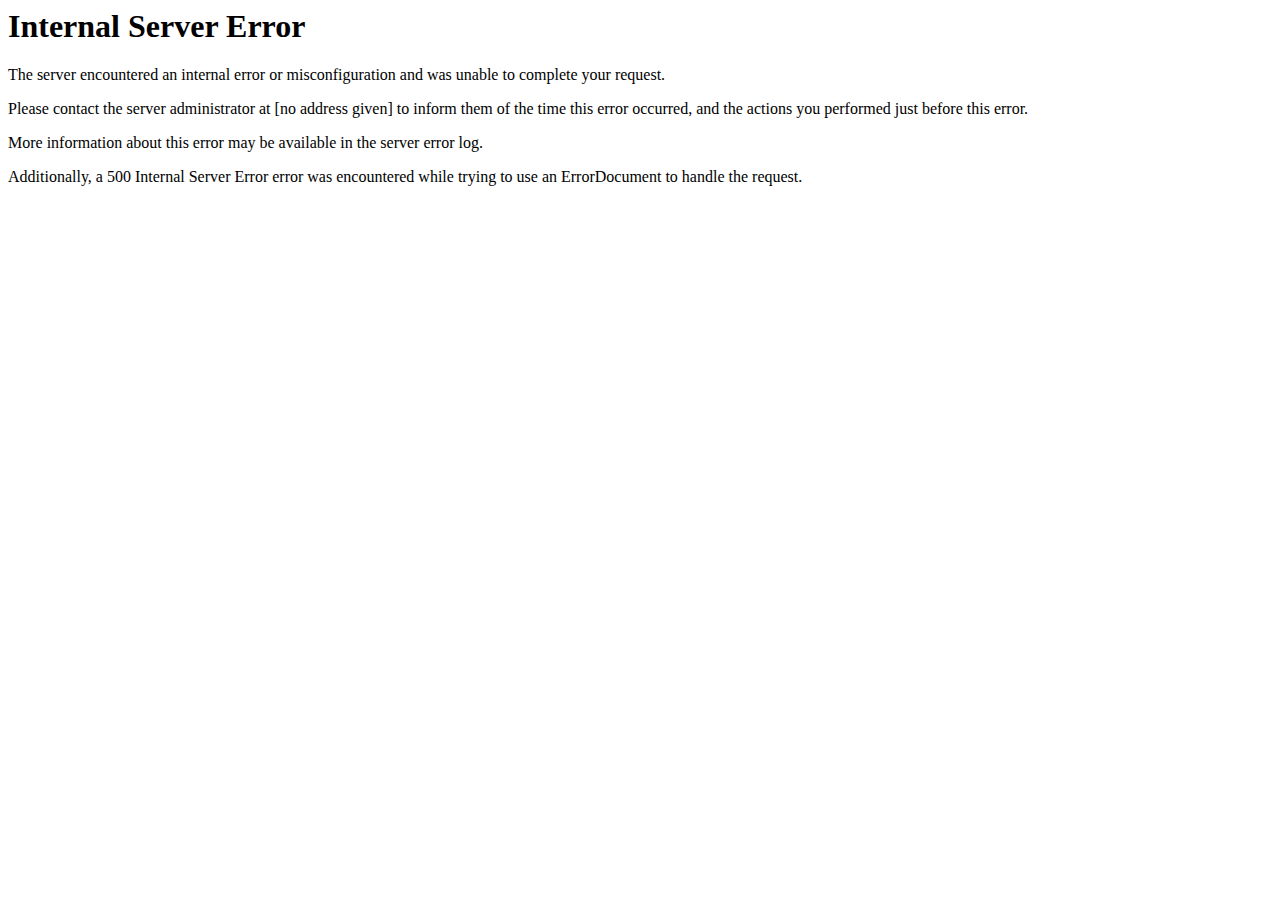
<file: wp-content/uploads/sites/img/select-arrow.html>
<!DOCTYPE HTML PUBLIC "-//IETF//DTD HTML 2.0//EN">
<html><head>
<title>500 Internal Server Error</title>
</head><body>
<h1>Internal Server Error</h1>
<p>The server encountered an internal error or
misconfiguration and was unable to complete
your request.</p>
<p>Please contact the server administrator at 
 [no address given] to inform them of the time this error occurred,
 and the actions you performed just before this error.</p>
<p>More information about this error may be available
in the server error log.</p>
<p>Additionally, a 500 Internal Server Error
error was encountered while trying to use an ErrorDocument to handle the request.</p>
</body></html>
</file>
<file: wp-content/plugins/bdthemes-element-pack/assets/css/ep-helper8ebc.css>
.bdt-particle-container{position:absolute;width:100%;height:100%;top:0;left:0}.bdt-particle-container canvas{display:block;vertical-align:bottom}.bdt-particle-container .particles-js-canvas-el{position:absolute;top:0;transform:scale(1);opacity:1;animation:appear 1.4s 1;animation-fill-mode:forwards}@-webkit-keyframes appear{from{transform:scale(0);opacity:0}to{transform:scale(1);opacity:1}}@keyframes appear{from{transform:scale(0);opacity:0}to{transform:scale(1);opacity:1}}[class*=" elementor-widget-bdt-"] .swiper-pagination-fraction,[class*=" elementor-widget-bdt-"] .swiper-pagination-custom,[class*=" elementor-widget-bdt-"] .swiper-horizontal>.swiper-pagination-bullets,[class*=" elementor-widget-bdt-"] .swiper-pagination-bullets.swiper-pagination-horizontal{bottom:auto}[class*=" elementor-widget-bdt-"] svg.e-font-icon-svg{height:1em;width:1em}.elementor-control.elementor-control-type-heading{margin-top:-1px}.elementor-lightbox .dialog-close-button .ep-icon-close{transition:transform .3s}.elementor-lightbox .dialog-close-button:hover .ep-icon-close{transform:rotate(90deg)}.elementor-lightbox .elementor-swiper-button-next .ep-icon-chevron-right,.elementor-lightbox .elementor-swiper-button-prev .ep-icon-chevron-left{transition:transform .3s}.elementor-lightbox .elementor-swiper-button-prev:hover .ep-icon-chevron-left{transform:scale(1.2)}.elementor-lightbox .elementor-swiper-button-next:hover .ep-icon-chevron-right{transform:scale(1.2)}[class*="elementor-widget-bdt-"] .bdt-slider .swiper-pagination,[class*="elementor-widget-bdt-"] .bdt-dots-container .swiper-pagination,[class*="elementor-widget-bdt-"] .bdt-arrows-dots-container .swiper-pagination{position:relative;display:flex;align-items:var(--ep-swiper-dots-align, center);justify-content:center}[class*="elementor-widget-bdt-"] .bdt-slider .swiper-pagination .swiper-pagination-bullet,[class*="elementor-widget-bdt-"] .bdt-dots-container .swiper-pagination .swiper-pagination-bullet,[class*="elementor-widget-bdt-"] .bdt-arrows-dots-container .swiper-pagination .swiper-pagination-bullet{width:10px;height:10px;outline:none;transition:all .3s ease}[class*="elementor-widget-bdt-"] .bdt-slider .swiper-pagination .swiper-pagination-bullet+.swiper-pagination-bullet,[class*="elementor-widget-bdt-"] .bdt-dots-container .swiper-pagination .swiper-pagination-bullet+.swiper-pagination-bullet,[class*="elementor-widget-bdt-"] .bdt-arrows-dots-container .swiper-pagination .swiper-pagination-bullet+.swiper-pagination-bullet{margin-left:var(--ep-swiper-dots-space-between, 5px);outline:none}[class*="elementor-widget-bdt-"] .bdt-slider .swiper-pagination.swiper-pagination-fraction,[class*="elementor-widget-bdt-"] .bdt-dots-container .swiper-pagination.swiper-pagination-fraction,[class*="elementor-widget-bdt-"] .bdt-arrows-dots-container .swiper-pagination.swiper-pagination-fraction{bottom:auto;z-index:1}[class*="elementor-widget-bdt-"] .bdt-slider .swiper-pagination-bullets,[class*="elementor-widget-bdt-"] .bdt-dots-container .swiper-pagination-bullets,[class*="elementor-widget-bdt-"] .bdt-arrows-dots-container .swiper-pagination-bullets{min-height:var(--ep-swiper-dots-active-height, 10px)}[class*="elementor-widget-bdt-"] .bdt-slider .swiper-pagination-bullets .swiper-pagination-bullet,[class*="elementor-widget-bdt-"] .bdt-dots-container .swiper-pagination-bullets .swiper-pagination-bullet,[class*="elementor-widget-bdt-"] .bdt-arrows-dots-container .swiper-pagination-bullets .swiper-pagination-bullet{position:relative}[class*="elementor-widget-bdt-"] .bdt-slider .swiper-pagination-bullets .swiper-pagination-bullet:after,[class*="elementor-widget-bdt-"] .bdt-dots-container .swiper-pagination-bullets .swiper-pagination-bullet:after,[class*="elementor-widget-bdt-"] .bdt-arrows-dots-container .swiper-pagination-bullets .swiper-pagination-bullet:after{content:'';width:calc(100% + 6px);height:calc(100% + 6px);position:absolute;transform:translate(-50%, -50%);left:50%;top:50%}.bdt-arrows-align-center .bdt-position-center,.bdt-arrows-dots-align-center .bdt-position-center{width:100%}.bdt-arrows-align-center .bdt-navigation-prev,.bdt-arrows-dots-align-center .bdt-navigation-prev{left:0;position:absolute;transform:translateY(-50%)}.bdt-arrows-align-center .bdt-navigation-next,.bdt-arrows-dots-align-center .bdt-navigation-next{right:0;position:absolute;transform:translateY(-50%)}.rtl .bdt-arrows-align-center .bdt-navigation-prev,.rtl .bdt-arrows-dots-align-center .bdt-navigation-prev{right:0;left:inherit}.rtl .bdt-arrows-align-center .bdt-navigation-next,.rtl .bdt-arrows-dots-align-center .bdt-navigation-next{left:0;right:inherit}.bdt-arrows-dots-align-center .bdt-dots-container .swiper-pagination,.bdt-arrows-dots-align-center .bdt-arrows-dots-container .swiper-pagination{position:absolute;width:100% !important}.bdt-navigation-type-progress .swiper-pagination-progress{transform:translateY(15px);height:5px;width:100%}.elementor-section.bdt-sticky{transition:background-color 250ms ease-out,padding 300ms ease-out}.elementor-section.bdt-motion-effect-wrapper{overflow:var(--ep-effect-section-overflow, visible) !important}.elementor-column.bdt-motion-effect-wrapper{overflow:var(--ep-effect-column-overflow, visible) !important}.bdt-motion-effect-yes{transition:transform var(--ep-effect-transition-duration, 300ms) var(--ep-effect-transition-easing, ease-out)}.elementor-widget.bdt-motion-effect-yes{transform:translate(var(--ep-effect-trans-x-normal, 0), var(--ep-effect-trans-y-normal, 0)) rotateX(var(--ep-effect-rotate-x-normal, 0)) rotateY(var(--ep-effect-rotate-y-normal, 0)) rotateZ(var(--ep-effect-rotate-z-normal, 0)) scaleX(var(--ep-effect-scale-x-normal, 1)) scaleY(var(--ep-effect-scale-y-normal, 1)) skewX(var(--ep-effect-skew-x-normal, 0)) skewY(var(--ep-effect-skew-y-normal, 0))}.elementor-widget.bdt-motion-effect-yes:hover,.bdt-motion-effect-wrapper:hover .elementor-widget.bdt-motion-effect-yes{transform:translate(var(--ep-effect-trans-x-hover, var(--ep-effect-trans-x-normal, 0)), var(--ep-effect-trans-y-hover, var(--ep-effect-trans-y-normal, 0))) rotateX(var(--ep-effect-rotate-x-hover, var(--ep-effect-rotate-x-normal, 0))) rotateY(var(--ep-effect-rotate-y-hover, var(--ep-effect-rotate-y-normal, 0))) rotateZ(var(--ep-effect-rotate-z-hover, var(--ep-effect-rotate-z-normal, 0))) scaleX(var(--ep-effect-scale-x-hover, var(--ep-effect-scale-x-normal, 1))) scaleY(var(--ep-effect-scale-y-hover, var(--ep-effect-scale-y-normal, 1))) skewX(var(--ep-effect-skew-x-hover, var(--ep-effect-skew-x-normal, 0))) skewY(var(--ep-effect-skew-y-hover, var(--ep-effect-skew-y-normal, 0)));transition-delay:var(--ep-effect-transition-delay, 0ms)}.elementor-widget.bdt-backdrop-filter-yes>.elementor-widget-container,.e-con-inner>.bdt-backdrop-filter-yes.elementor-element,.e-con-inner.bdt-backdrop-filter-yes .e-container__inner,.elementor-column.bdt-backdrop-filter-yes>.elementor-element-populated{-webkit-backdrop-filter:blur(var(--ep-backdrop-filter-blur, 0)) brightness(var(--ep-backdrop-filter-brightness, 100%)) contrast(var(--ep-backdrop-filter-contrast, 1)) grayscale(var(--ep-backdrop-filter-grayscale, 0)) invert(var(--ep-backdrop-filter-invert, 0)) opacity(var(--ep-backdrop-filter-opacity, 1)) sepia(var(--ep-backdrop-filter-sepia, 0)) saturate(var(--ep-backdrop-filter-saturate, 1)) hue-rotate(var(--ep-backdrop-filter-hue-rotate, 0));backdrop-filter:blur(var(--ep-backdrop-filter-blur, 0)) brightness(var(--ep-backdrop-filter-brightness, 100%)) contrast(var(--ep-backdrop-filter-contrast, 1)) grayscale(var(--ep-backdrop-filter-grayscale, 0)) invert(var(--ep-backdrop-filter-invert, 0)) opacity(var(--ep-backdrop-filter-opacity, 1)) sepia(var(--ep-backdrop-filter-sepia, 0)) saturate(var(--ep-backdrop-filter-saturate, 1)) hue-rotate(var(--ep-backdrop-filter-hue-rotate, 0))}[class*="elementor-widget-bdt-"] .bdt-slider .swiper-pagination-bullets-dynamic,[class*="elementor-widget-bdt-"] .bdt-arrows-dots-container .swiper-pagination-bullets-dynamic,[class*="elementor-widget-bdt-"] .bdt-dots-container .swiper-pagination-bullets-dynamic{overflow:hidden;font-size:0;width:100% !important;left:0 !important;transform:translateX(0) !important}[class*="elementor-widget-bdt-"] .bdt-slider .swiper-pagination-bullets-dynamic .swiper-pagination-bullet,[class*="elementor-widget-bdt-"] .bdt-arrows-dots-container .swiper-pagination-bullets-dynamic .swiper-pagination-bullet,[class*="elementor-widget-bdt-"] .bdt-dots-container .swiper-pagination-bullets-dynamic .swiper-pagination-bullet{transform:scale(.33);position:relative}[class*="elementor-widget-bdt-"] .bdt-slider .swiper-pagination-bullets-dynamic .swiper-pagination-bullet-active,[class*="elementor-widget-bdt-"] .bdt-arrows-dots-container .swiper-pagination-bullets-dynamic .swiper-pagination-bullet-active,[class*="elementor-widget-bdt-"] .bdt-dots-container .swiper-pagination-bullets-dynamic .swiper-pagination-bullet-active{transform:scale(1)}[class*="elementor-widget-bdt-"] .bdt-slider .swiper-pagination-bullets-dynamic .swiper-pagination-bullet-active-main,[class*="elementor-widget-bdt-"] .bdt-arrows-dots-container .swiper-pagination-bullets-dynamic .swiper-pagination-bullet-active-main,[class*="elementor-widget-bdt-"] .bdt-dots-container .swiper-pagination-bullets-dynamic .swiper-pagination-bullet-active-main{transform:scale(1)}[class*="elementor-widget-bdt-"] .bdt-slider .swiper-pagination-bullets-dynamic .swiper-pagination-bullet-active-prev,[class*="elementor-widget-bdt-"] .bdt-arrows-dots-container .swiper-pagination-bullets-dynamic .swiper-pagination-bullet-active-prev,[class*="elementor-widget-bdt-"] .bdt-dots-container .swiper-pagination-bullets-dynamic .swiper-pagination-bullet-active-prev{transform:scale(.66)}[class*="elementor-widget-bdt-"] .bdt-slider .swiper-pagination-bullets-dynamic .swiper-pagination-bullet-active-prev-prev,[class*="elementor-widget-bdt-"] .bdt-arrows-dots-container .swiper-pagination-bullets-dynamic .swiper-pagination-bullet-active-prev-prev,[class*="elementor-widget-bdt-"] .bdt-dots-container .swiper-pagination-bullets-dynamic .swiper-pagination-bullet-active-prev-prev{transform:scale(.33)}[class*="elementor-widget-bdt-"] .bdt-slider .swiper-pagination-bullets-dynamic .swiper-pagination-bullet-active-next,[class*="elementor-widget-bdt-"] .bdt-arrows-dots-container .swiper-pagination-bullets-dynamic .swiper-pagination-bullet-active-next,[class*="elementor-widget-bdt-"] .bdt-dots-container .swiper-pagination-bullets-dynamic .swiper-pagination-bullet-active-next{transform:scale(.66)}[class*="elementor-widget-bdt-"] .bdt-slider .swiper-pagination-bullets-dynamic .swiper-pagination-bullet-active-next-next,[class*="elementor-widget-bdt-"] .bdt-arrows-dots-container .swiper-pagination-bullets-dynamic .swiper-pagination-bullet-active-next-next,[class*="elementor-widget-bdt-"] .bdt-dots-container .swiper-pagination-bullets-dynamic .swiper-pagination-bullet-active-next-next{transform:scale(.33)}[class*="elementor-widget-bdt-"] .bdt-arrows-container{-webkit-transform:translate(var(--ep-swiper-carousel-arrows-ncx, 0), var(--ep-swiper-carousel-arrows-ncy, 40));transform:translate(var(--ep-swiper-carousel-arrows-ncx, 0), var(--ep-swiper-carousel-arrows-ncy, 40))}[class*="elementor-widget-bdt-"] .bdt-dots-container{-webkit-transform:translate(var(--ep-swiper-carousel-dots-nnx, 0), var(--ep-swiper-carousel-dots-nny, 30));transform:translate(var(--ep-swiper-carousel-dots-nnx, 0), var(--ep-swiper-carousel-dots-nny, 30))}[class*="elementor-widget-bdt-"] .bdt-arrows-dots-container{-webkit-transform:translate(var(--ep-swiper-carousel-both-ncx, 0), var(--ep-swiper-carousel-both-ncy, 40));transform:translate(var(--ep-swiper-carousel-both-ncx, 0), var(--ep-swiper-carousel-both-ncy, 40))}[class*="elementor-widget-bdt-"] .bdt-arrows-fraction-container{-webkit-transform:translate(var(--ep-swiper-carousel-arrows-fraction-ncx, 0), var(--ep-swiper-carousel-arrows-fraction-ncy, 40));transform:translate(var(--ep-swiper-carousel-arrows-fraction-ncx, 0), var(--ep-swiper-carousel-arrows-fraction-ncy, 40))}[class*="elementor-widget-bdt-"] .bdt-position-center-left .bdt-arrows-container,[class*="elementor-widget-bdt-"] .bdt-position-center-right .bdt-arrows-container{-webkit-transform:translate(var(--ep-swiper-carousel-arrows-ncx, 0), var(--ep-swiper-carousel-arrows-ncy, 0)) rotate(90deg);transform:translate(var(--ep-swiper-carousel-arrows-ncx, 0), var(--ep-swiper-carousel-arrows-ncy, 0)) rotate(90deg)}[class*="elementor-widget-bdt-"] .bdt-position-center-left .bdt-dots-container,[class*="elementor-widget-bdt-"] .bdt-position-center-right .bdt-dots-container{-webkit-transform:translate(var(--ep-swiper-carousel-dots-nnx, 0), var(--ep-swiper-carousel-dots-nny, 0)) rotate(90deg);transform:translate(var(--ep-swiper-carousel-dots-nnx, 0), var(--ep-swiper-carousel-dots-nny, 0)) rotate(90deg)}[class*="elementor-widget-bdt-"] .bdt-position-center-left .bdt-arrows-dots-container,[class*="elementor-widget-bdt-"] .bdt-position-center-right .bdt-arrows-dots-container{-webkit-transform:translate(var(--ep-swiper-carousel-both-ncx, 0), var(--ep-swiper-carousel-both-ncy, 0)) rotate(90deg);transform:translate(var(--ep-swiper-carousel-both-ncx, 0), var(--ep-swiper-carousel-both-ncy, 0)) rotate(90deg)}[class*="elementor-widget-bdt-"] .bdt-position-center-left .bdt-arrows-fraction-container,[class*="elementor-widget-bdt-"] .bdt-position-center-right .bdt-arrows-fraction-container{-webkit-transform:translate(var(--ep-swiper-carousel-arrows-fraction-ncx, 0), var(--ep-swiper-carousel-arrows-fraction-ncy, 0)) rotate(90deg);transform:translate(var(--ep-swiper-carousel-arrows-fraction-ncx, 0), var(--ep-swiper-carousel-arrows-fraction-ncy, 0)) rotate(90deg)}[class*="elementor-widget-bdt-"] .swiper-coverflow,[class*="elementor-widget-bdt-"] .swiper-container-coverflow{padding-top:15px}[class*="elementor-widget-bdt-"] .swiper-coverflow .swiper-slide,[class*="elementor-widget-bdt-"] .swiper-container-coverflow .swiper-slide{transition-property:transform,border,background}[class*="elementor-widget-bdt-"] .swiper-horizontal>.swiper-pagination-progress,[class*="elementor-widget-bdt-"] .swiper-container-horizontal>.swiper-pagination-progress{top:auto;bottom:0}@media (min-width:768px) and (max-width:1023px){.bdt-tablet{display:none}}@media (min-width:1024px){.bdt-desktop{display:none}}@media (max-width:767px){.bdt-mobile{display:none}}[class*="bdt-"] *,[class*="bdt-"] *::before,[class*="bdt-"] *::after{box-sizing:border-box}.bdt-advanced-divider>img{display:none}.bdt-reveal-effects-yes .elementor-widget-container>*:not([class*="block-revealer"]){opacity:0}.bdt-ep-button{font-size:14px;color:#666;font-weight:700;display:inline-block !important}.bdt-ep-button.bdt-ep-button-size-xs{padding:5px 10px;font-size:10px;font-weight:400}.bdt-ep-button.bdt-ep-button-size-sm{padding:10px 20px;font-size:12px}.bdt-ep-button.bdt-ep-button-size-md{padding:15px 30px}.bdt-ep-button.bdt-ep-button-size-lg{padding:20px 30px;font-size:16px}.bdt-ep-button.bdt-ep-button-size-xl{padding:25px 30px;font-size:18px}.elementor-align-center .bdt-ep-button{width:auto}.elementor-align-right .bdt-ep-button{width:auto}.elementor-align-left .bdt-ep-button{width:auto}.elementor-align-justify .bdt-ep-button{width:100%}@media (max-width:1024px){.elementor-tablet-align-center .bdt-ep-button{width:auto}.elementor-tablet-align-right .bdt-ep-button{width:auto}.elementor-tablet-align-left .bdt-ep-button{width:auto}.elementor-tablet-align-justify .bdt-ep-button{width:100%}}@media (max-width:767px){.elementor-mobile-align-center .bdt-ep-button{width:auto}.elementor-mobile-align-right .bdt-ep-button{width:auto}.elementor-mobile-align-left .bdt-ep-button{width:auto}.elementor-mobile-align-justify .bdt-ep-button{width:100%}}.bdt-ep-shadow-mode-yes .bdt-ep-carousel .swiper-carousel,.bdt-ep-shadow-mode-yes .bdt-custom-carousel .swiper-carousel,.bdt-ep-shadow-mode-yes .bdt-wc-carousel .swiper-carousel,.bdt-ep-shadow-mode-yes .bdt-testimonial-carousel .swiper-carousel,.bdt-ep-shadow-mode-yes .bdt-event-carousel-skin-fable .swiper-carousel,.bdt-ep-shadow-mode-yes .bdt-event-carousel .swiper-carousel,.bdt-ep-shadow-mode-yes .bdt-portfolio-carousel .swiper-carousel,.bdt-ep-shadow-mode-yes .bdt-panel-slider .swiper-carousel,.bdt-ep-shadow-mode-yes .bdt-learnpress-carousel .swiper-carousel,.bdt-ep-shadow-mode-yes .ep-edd-product-review-carousel .swiper-carousel,.bdt-ep-shadow-mode-yes .bdt-tutor-lms-course-carousel .swiper-carousel{padding:10px;margin:0 -10px}.bdt-show-hidden-item--yes .swiper-carousel{overflow:visible}[class*="elementor-widget-bdt-"] .swiper-pagination-fraction,[class*="elementor-widget-bdt-"] .swiper-pagination-custom,[class*="elementor-widget-bdt-"] .swiper-horizontal .swiper-pagination-bullets,[class*="elementor-widget-bdt-"] .swiper-horizontal+.swiper-pagination-bullets,[class*="elementor-widget-bdt-"] .swiper-container-horizontal .swiper-pagination-bullets,[class*="elementor-widget-bdt-"] .swiper-container-horizontal+.swiper-pagination-bullets{bottom:-50px;width:100%}[class*="elementor-widget-bdt-"] .swiper-pagination-fraction .swiper-pagination-bullet,[class*="elementor-widget-bdt-"] .swiper-pagination-custom .swiper-pagination-bullet,[class*="elementor-widget-bdt-"] .swiper-horizontal .swiper-pagination-bullets .swiper-pagination-bullet,[class*="elementor-widget-bdt-"] .swiper-horizontal+.swiper-pagination-bullets .swiper-pagination-bullet,[class*="elementor-widget-bdt-"] .swiper-container-horizontal .swiper-pagination-bullets .swiper-pagination-bullet,[class*="elementor-widget-bdt-"] .swiper-container-horizontal+.swiper-pagination-bullets .swiper-pagination-bullet{width:10px;height:10px;margin:0 5px}.bdt-navigation-type-arrows-fraction .swiper-pagination{position:initial}.bdt-arrows-fraction-container .bdt-navigation-prev,.bdt-arrows-dots-container .bdt-navigation-prev,.bdt-arrows-container .bdt-navigation-prev,.bdt-arrows-fraction-container .bdt-navigation-next,.bdt-arrows-dots-container .bdt-navigation-next,.bdt-arrows-container .bdt-navigation-next{transition:all .3s ease}.bdt-arrows-fraction-container .bdt-navigation-prev i,.bdt-arrows-dots-container .bdt-navigation-prev i,.bdt-arrows-container .bdt-navigation-prev i,.bdt-arrows-fraction-container .bdt-navigation-next i,.bdt-arrows-dots-container .bdt-navigation-next i,.bdt-arrows-container .bdt-navigation-next i{display:inline-flex;transition:all .3s ease}.rtl .bdt-arrows-container,.rtl .bdt-arrows-fraction-container,.rtl .bdt-arrows-dots-container{direction:rtl}.rtl .bdt-arrows-container .swiper-pagination,.rtl .bdt-arrows-fraction-container .swiper-pagination,.rtl .bdt-arrows-dots-container .swiper-pagination{direction:ltr}.rtl .bdt-news-ticker-controls{display:flex;flex-direction:row-reverse}.bdt-pagination-dot-dot{display:flex;align-items:center;justify-content:center}.bdt-pagination-dot-dot span{line-height:1px;height:13px;color:#bbb !important}.elementor-widget-container .bdt-subnav{margin-bottom:10px;margin-top:0;color:#999}.elementor-widget-container .bdt-subnav *{font-size:13px;font-weight:400}.elementor-widget-container .bdt-subnav span{color:inherit}.elementor-widget-container .bdt-subnav span span{display:inline-block}.elementor-widget-container .bdt-subnav span a{display:inline-block;transition:color .5s cubic-bezier(.4, .7, .04, .88)}.elementor-widget-container .bdt-subnav span a:hover{color:#666}.elementor-widget-container .bdt-subnav span a+a{margin-right:5px;color:#999}.elementor-widget-container .bdt-subnav span:after{content:'';height:4px;width:4px;border-radius:50%;background:#adb5bd;margin-right:-10px;margin-left:10px;display:inline-block;line-height:4px;vertical-align:middle}.elementor-widget-container .bdt-subnav span:last-child::after{content:none}.bdt-button-icon-align-left{float:left}.bdt-button-icon-align-right{float:right}.bdt-flex-align-left{order:-1}.bdt-flex-align-right{order:99}.bdt-masonry-grid .bdt-gallery-item{float:left;height:auto}.bdt-masonry-grid .bdt-gallery-item .bdt-gallery-thumbnail img{height:auto}[class*="elementor-widget-bdt-"] .bdt-navigation-next,[class*="elementor-widget-bdt-"] .bdt-navigation-prev{cursor:pointer}[class*="elementor-widget-bdt-"] .swiper-carousel .elementor-lightbox-content-source{display:none}[class*="elementor-widget-bdt-"] .swiper-slide{border-style:solid;border-width:0;overflow:hidden}[class*="elementor-widget-bdt-"] .swiper-horizontal+.swiper-pagination-progressbar,[class*="elementor-widget-bdt-"] .swiper-vertical+.swiper-pagination-progressbar.swiper-pagination-progressbar-opposite,[class*="elementor-widget-bdt-"] .swiper-container-horizontal+.swiper-pagination-progressbar,[class*="elementor-widget-bdt-"] .swiper-container-vertical+.swiper-pagination-progressbar.swiper-pagination-progressbar-opposite{width:100%;height:4px}[class*="elementor-widget-bdt-"] .swiper-horizontal+.swiper-pagination-progressbar,[class*="elementor-widget-bdt-"] .swiper-vertical+.swiper-pagination-progressbar.swiper-pagination-progressbar-opposite{width:100%;height:4px}[class*="elementor-widget-bdt-"] .swiper-pagination-progressbar{background:rgba(0,0,0,0.25);position:absolute}[class*="elementor-widget-bdt-"] .swiper-pagination-progressbar .swiper-pagination-progressbar-fill{background:#007aff;position:absolute;left:0;top:0;width:100%;height:100%;transform:scale(0);transform-origin:left top}.bdt-animated-slow>span{animation-duration:2s}.bdt-animated-fast>span{animation-duration:.75s}.bdt-scrollnav-fixed-yes .elementor-widget-container{margin:0 !important;padding:0 !important;border:none !important}.bdt-scrollnav-fixed-yes .bdt-scrollnav{position:fixed !important}.bdt-scrollnav-fixed-yes .bdt-scrollnav [class*="bdt-navbar"]{margin:30px}.bdt-comment-container .fb_iframe_widget,.bdt-comment-container .fb_iframe_widget span,.bdt-comment-container .fb_iframe_widget iframe{width:100% !important}.bdt-ep-grid-filters-wrapper{margin-bottom:30px}.bdt-ep-grid-filters-wrapper ul li{cursor:pointer;-webkit-transition:all .25s ease-in-out;transition:all .25s ease-in-out}.bdt-ep-grid-filters-wrapper .bdt-ep-grid-filters{padding:0;margin:0}.bdt-ep-grid-filters-wrapper .bdt-ep-grid-filters .bdt-ep-grid-filter{display:inline-block;font-weight:700;border-bottom:2px solid transparent}.bdt-ep-grid-filters-wrapper .bdt-ep-grid-filters .bdt-ep-grid-filter.bdt-active{border-bottom-color:#444}.bdt-ep-grid-filters-wrapper .bdt-ep-grid-filters .bdt-ep-grid-filter:not(:first-child){margin-left:calc(15px)}.bdt-ep-grid-filters-wrapper .bdt-ep-grid-filters .bdt-ep-grid-filter:not(:last-child){margin-right:calc(15px)}.bdt-ep-grid-filters-wrapper .bdt-ep-grid-filters .bdt-ep-grid-filter .bdt-dropdown ul li.bdt-ep-grid-filter{margin:0}@media (min-width:1024px){.bdt-ep-grid-filter-container{transition:height .5s ease-out}}.bdt-document-viewer iframe{border:none}iframe[data-src]:not(.lazy-loaded),.bdt-lazy-loading{background:rgba(152,152,152,0.07);background-image:url('../images/loading.svg');background-repeat:no-repeat;background-position:center}.bdt-dummy-loader{height:250px;background:rgba(152,152,152,0.05);background-repeat:no-repeat;background-position:center;animation-name:dummy-loader-animation;animation-duration:1s;animation-iteration-count:infinite;animation-timing-function:ease-in}@keyframes dummy-loader-animation{0%{background:rgba(152,152,152,0.05)}50%{background:rgba(152,152,152,0.2)}100%{background:rgba(152,152,152,0.05)}}.bdt-modal-link{cursor:pointer}.bdt-modal-link *{cursor:pointer}.bdt-ep-shadow-mode-yes .elementor-widget-container:before,.bdt-ep-shadow-mode-yes .elementor-widget-container:after{content:'';position:absolute;width:20%;height:100%;top:0;z-index:2;pointer-events:none}.bdt-ep-shadow-mode-yes .elementor-widget-container:before{background:linear-gradient(to right, #fff 5%, rgba(255,255,255,0) 100%);left:-10px}.bdt-ep-shadow-mode-yes .elementor-widget-container:after{background:linear-gradient(to right, rgba(255,255,255,0) 0, #fff 95%);right:-10px}@media (max-width:767px){.bdt-ep-shadow-mode-yes .elementor-widget-container:before,.bdt-ep-shadow-mode-yes .elementor-widget-container:after{content:none}}.elementor-widget-bdt-easy-digital-download .edd_downloads_list .edd_download{margin:0;padding:0}@keyframes attentionAnimation{0%{left:0}1%{left:-3px}2%{left:5px}3%{left:-8px}4%{left:8px}5%{left:-5px}6%{left:3px}7%{left:0}}.bdt-ep-attention-button{animation-name:attentionAnimation;animation-duration:5s;animation-iteration-count:infinite;animation-timing-function:ease-in;position:relative}.elementor-widget-wrap [data-tilt]{transition:box-shadow 400ms cubic-bezier(.25, .9, .58, 1)}.elementor-widget-wrap [data-tilt]:hover{box-shadow:0 20px 50px -10px rgba(0,0,0,0.45),0 50px 90px 0 rgba(51,51,51,0.15)}.bdt-post-grid-tab dl{margin:0;opacity:0;transition:opacity 450ms cubic-bezier(.3, .91, .58, 1)}.bdt-post-grid-tab .gridtab[class*="gridtab--"]{opacity:1}.bdt-hide-recaptcha-badge-yes .grecaptcha-badge{display:none}.elementor-widget-bdt-testimonial-slider .bdt-rating-item,.elementor-widget-bdt-testimonial-carousel .bdt-rating-item,.elementor-widget-bdt-testimonial-grid .bdt-rating-item{color:#e7e7e7}.elementor-widget-bdt-testimonial-slider .bdt-rating-1 .bdt-rating-item:nth-child(1),.elementor-widget-bdt-testimonial-carousel .bdt-rating-1 .bdt-rating-item:nth-child(1),.elementor-widget-bdt-testimonial-grid .bdt-rating-1 .bdt-rating-item:nth-child(1),.elementor-widget-bdt-testimonial-slider .bdt-rating-2 .bdt-rating-item:nth-child(-n+2),.elementor-widget-bdt-testimonial-carousel .bdt-rating-2 .bdt-rating-item:nth-child(-n+2),.elementor-widget-bdt-testimonial-grid .bdt-rating-2 .bdt-rating-item:nth-child(-n+2),.elementor-widget-bdt-testimonial-slider .bdt-rating-3 .bdt-rating-item:nth-child(-n+3),.elementor-widget-bdt-testimonial-carousel .bdt-rating-3 .bdt-rating-item:nth-child(-n+3),.elementor-widget-bdt-testimonial-grid .bdt-rating-3 .bdt-rating-item:nth-child(-n+3),.elementor-widget-bdt-testimonial-slider .bdt-rating-4 .bdt-rating-item:nth-child(-n+4),.elementor-widget-bdt-testimonial-carousel .bdt-rating-4 .bdt-rating-item:nth-child(-n+4),.elementor-widget-bdt-testimonial-grid .bdt-rating-4 .bdt-rating-item:nth-child(-n+4),.elementor-widget-bdt-testimonial-slider .bdt-rating-5 .bdt-rating-item:nth-child(-n+5),.elementor-widget-bdt-testimonial-carousel .bdt-rating-5 .bdt-rating-item:nth-child(-n+5),.elementor-widget-bdt-testimonial-grid .bdt-rating-5 .bdt-rating-item:nth-child(-n+5){color:#FFCC00}.elementor-widget-container .bdt-rating .bdt-rating-item{font-size:14px;margin-right:2px}.elementor-widget-container .bdt-review-platform{position:absolute;bottom:0;right:0;padding:6px;background:#fff;font-size:13px;transition:all .3s ease}.elementor-widget-container .bdt-review-platform i{height:1em;width:1em}.elementor-widget-container .bdt-review-google .bdt-platform-icon,.elementor-widget-container .bdt-review-google .bdt-rating-1 .bdt-rating-item:nth-child(1),.elementor-widget-container .bdt-review-google .bdt-rating-2 .bdt-rating-item:nth-child(-n+2),.elementor-widget-container .bdt-review-google .bdt-rating-3 .bdt-rating-item:nth-child(-n+3),.elementor-widget-container .bdt-review-google .bdt-rating-4 .bdt-rating-item:nth-child(-n+4),.elementor-widget-container .bdt-review-google .bdt-rating-5 .bdt-rating-item:nth-child(-n+5){color:#4285f4}.elementor-widget-container .bdt-review-facebook .bdt-platform-icon,.elementor-widget-container .bdt-review-facebook .bdt-rating-1 .bdt-rating-item:nth-child(1),.elementor-widget-container .bdt-review-facebook .bdt-rating-2 .bdt-rating-item:nth-child(-n+2),.elementor-widget-container .bdt-review-facebook .bdt-rating-3 .bdt-rating-item:nth-child(-n+3),.elementor-widget-container .bdt-review-facebook .bdt-rating-4 .bdt-rating-item:nth-child(-n+4),.elementor-widget-container .bdt-review-facebook .bdt-rating-5 .bdt-rating-item:nth-child(-n+5){color:#3c5b9b}.elementor-widget-container .bdt-review-yelp .bdt-platform-icon,.elementor-widget-container .bdt-review-yelp .bdt-rating-1 .bdt-rating-item:nth-child(1),.elementor-widget-container .bdt-review-yelp .bdt-rating-2 .bdt-rating-item:nth-child(-n+2),.elementor-widget-container .bdt-review-yelp .bdt-rating-3 .bdt-rating-item:nth-child(-n+3),.elementor-widget-container .bdt-review-yelp .bdt-rating-4 .bdt-rating-item:nth-child(-n+4),.elementor-widget-container .bdt-review-yelp .bdt-rating-5 .bdt-rating-item:nth-child(-n+5){color:#d80027}.elementor-widget-container .bdt-review-g2 .bdt-platform-icon,.elementor-widget-container .bdt-review-g2 .bdt-rating-1 .bdt-rating-item:nth-child(1),.elementor-widget-container .bdt-review-g2 .bdt-rating-2 .bdt-rating-item:nth-child(-n+2),.elementor-widget-container .bdt-review-g2 .bdt-rating-3 .bdt-rating-item:nth-child(-n+3),.elementor-widget-container .bdt-review-g2 .bdt-rating-4 .bdt-rating-item:nth-child(-n+4),.elementor-widget-container .bdt-review-g2 .bdt-rating-5 .bdt-rating-item:nth-child(-n+5){color:#ff492c}.elementor-widget-container .bdt-review-trustpilot .bdt-platform-icon,.elementor-widget-container .bdt-review-trustpilot .bdt-rating-1 .bdt-rating-item:nth-child(1),.elementor-widget-container .bdt-review-trustpilot .bdt-rating-2 .bdt-rating-item:nth-child(-n+2),.elementor-widget-container .bdt-review-trustpilot .bdt-rating-3 .bdt-rating-item:nth-child(-n+3),.elementor-widget-container .bdt-review-trustpilot .bdt-rating-4 .bdt-rating-item:nth-child(-n+4),.elementor-widget-container .bdt-review-trustpilot .bdt-rating-5 .bdt-rating-item:nth-child(-n+5){color:#04da8d}.elementor-widget-container .bdt-review-trustradius .bdt-platform-icon,.elementor-widget-container .bdt-review-trustradius .bdt-rating-1 .bdt-rating-item:nth-child(1),.elementor-widget-container .bdt-review-trustradius .bdt-rating-2 .bdt-rating-item:nth-child(-n+2),.elementor-widget-container .bdt-review-trustradius .bdt-rating-3 .bdt-rating-item:nth-child(-n+3),.elementor-widget-container .bdt-review-trustradius .bdt-rating-4 .bdt-rating-item:nth-child(-n+4),.elementor-widget-container .bdt-review-trustradius .bdt-rating-5 .bdt-rating-item:nth-child(-n+5){color:#1e50e5}.elementor-widget-container .bdt-review-tripadvisor .bdt-platform-icon,.elementor-widget-container .bdt-review-tripadvisor .bdt-rating-1 .bdt-rating-item:nth-child(1),.elementor-widget-container .bdt-review-tripadvisor .bdt-rating-2 .bdt-rating-item:nth-child(-n+2),.elementor-widget-container .bdt-review-tripadvisor .bdt-rating-3 .bdt-rating-item:nth-child(-n+3),.elementor-widget-container .bdt-review-tripadvisor .bdt-rating-4 .bdt-rating-item:nth-child(-n+4),.elementor-widget-container .bdt-review-tripadvisor .bdt-rating-5 .bdt-rating-item:nth-child(-n+5){color:#34e0a1}.elementor-widget-container .bdt-review-foursquare .bdt-platform-icon,.elementor-widget-container .bdt-review-foursquare .bdt-rating-1 .bdt-rating-item:nth-child(1),.elementor-widget-container .bdt-review-foursquare .bdt-rating-2 .bdt-rating-item:nth-child(-n+2),.elementor-widget-container .bdt-review-foursquare .bdt-rating-3 .bdt-rating-item:nth-child(-n+3),.elementor-widget-container .bdt-review-foursquare .bdt-rating-4 .bdt-rating-item:nth-child(-n+4),.elementor-widget-container .bdt-review-foursquare .bdt-rating-5 .bdt-rating-item:nth-child(-n+5){color:#de3160}.elementor-widget-container .bdt-review-glassdoor .bdt-platform-icon,.elementor-widget-container .bdt-review-glassdoor .bdt-rating-1 .bdt-rating-item:nth-child(1),.elementor-widget-container .bdt-review-glassdoor .bdt-rating-2 .bdt-rating-item:nth-child(-n+2),.elementor-widget-container .bdt-review-glassdoor .bdt-rating-3 .bdt-rating-item:nth-child(-n+3),.elementor-widget-container .bdt-review-glassdoor .bdt-rating-4 .bdt-rating-item:nth-child(-n+4),.elementor-widget-container .bdt-review-glassdoor .bdt-rating-5 .bdt-rating-item:nth-child(-n+5){color:#0CAA41}.elementor-widget-container .bdt-review-capterra .bdt-platform-icon,.elementor-widget-container .bdt-review-capterra .bdt-rating-1 .bdt-rating-item:nth-child(1),.elementor-widget-container .bdt-review-capterra .bdt-rating-2 .bdt-rating-item:nth-child(-n+2),.elementor-widget-container .bdt-review-capterra .bdt-rating-3 .bdt-rating-item:nth-child(-n+3),.elementor-widget-container .bdt-review-capterra .bdt-rating-4 .bdt-rating-item:nth-child(-n+4),.elementor-widget-container .bdt-review-capterra .bdt-rating-5 .bdt-rating-item:nth-child(-n+5){color:#044d80}.elementor-button svg{width:1.2em}.ep-pagination .bdt-pagination{margin:20px 0}.ep-pagination .bdt-pagination li{list-style-type:none;padding-left:5px}.ep-pagination .bdt-pagination li:hover a,.ep-pagination .bdt-pagination li.bdt-active a{color:#fff;background:#1e87f0}.ep-pagination .bdt-pagination li a{font-size:12px;padding:5px 25px;background:#ffffff;color:#1e87f0;border-radius:3px}.ep-pagination .bdt-pagination li:nth-child(1){padding-left:0 !important}.bdt-honeycombs:not(.honeycombs-loaded){opacity:0}.bdt-background-overlay-yes>.elementor-widget-container:before{content:"";position:absolute;top:0;left:0;z-index:-1;width:calc(100% - var(--ep-overlay-margin-right, 0px) - var(--ep-overlay-margin-left, 0px));height:calc(100% - var(--ep-overlay-margin-top, 0px) - var(--ep-overlay-margin-bottom, 0px));margin:var(--ep-overlay-margin-top, 0) var(--ep-overlay-margin-right, 0) var(--ep-overlay-margin-bottom, 0) var(--ep-overlay-margin-left, 0);pointer-events:none}.bdt-background-overlay-yes.bdt-bg-o-t-zoom>.elementor-widget-container:before{transform:scale(0);opacity:0;transition:transform 300ms,opacity 300ms}.bdt-background-overlay-yes.bdt-bg-o-t-zoom>.elementor-widget-container:hover:before{transform:scale(1);opacity:1}.bdt-background-overlay-yes.bdt-bg-o-t-rotate>.elementor-widget-container:before{transform:scale(0) rotate(-30deg);opacity:0;transition:transform 300ms,opacity 300ms}.bdt-background-overlay-yes.bdt-bg-o-t-rotate>.elementor-widget-container:hover:before{transform:scale(1) rotate(0deg);opacity:1}.bdt-mini-cart-button-icon svg{width:18px}.bdt-svg-image img{width:auto}.bdt-portfolio-gallery.bdt-portfolio-gallery-skin-janes .bdt-gallery-item .bdt-portfolio-inner .bdt-portfolio-desc{transform:rotateY(-90deg)}.epsc-clipboard .epsc-copy-btn{opacity:0;cursor:pointer}.epsc-clipboard:hover .epsc-copy-btn{opacity:1}.epsc-rating .epsc-rating-item{color:#e7e7e7}.epsc-rating .epsc-rating-item i{display:inline-flex;font-family:'element-pack' !important;speak:never;font-style:normal;font-weight:normal;font-variant:normal;text-transform:none;line-height:1;-webkit-font-smoothing:antialiased;-moz-osx-font-smoothing:grayscale;position:relative}.epsc-rating .epsc-rating-item i:before{content:'\ece0'}.epsc-rating[class*=" epsc-rating-0"] .epsc-rating-item:nth-child(1) i:after,.epsc-rating[class*=" epsc-rating-1"] .epsc-rating-item:nth-child(-n+1) i:after,.epsc-rating[class*=" epsc-rating-2"] .epsc-rating-item:nth-child(-n+2) i:after,.epsc-rating[class*=" epsc-rating-3"] .epsc-rating-item:nth-child(-n+3) i:after,.epsc-rating[class*=" epsc-rating-4"] .epsc-rating-item:nth-child(-n+4) i:after,.epsc-rating[class*=" epsc-rating-5"] .epsc-rating-item:nth-child(-n+5) i:after{position:absolute;content:'\e95b';color:#FFCC00}.epsc-rating.epsc-rating-0-5 .epsc-rating-item:nth-child(1) i:after,.epsc-rating.epsc-rating-1-5 .epsc-rating-item:nth-child(2) i:after,.epsc-rating.epsc-rating-2-5 .epsc-rating-item:nth-child(3) i:after,.epsc-rating.epsc-rating-3-5 .epsc-rating-item:nth-child(4) i:after,.epsc-rating.epsc-rating-4-5 .epsc-rating-item:nth-child(5) i:after{content:'\e95d';color:#FFCC00;position:absolute}.bdt-floating-effect-infinite--yes .elementor-widget-container>*{animation:fe-infinite-rotate var(--bdt-floating-effect-rotate-duration, 2000ms) linear infinite;animation-delay:var(--bdt-floating-effect-rotate-delay, 0)}@keyframes fe-infinite-rotate{0%{transform:rotate(0deg)}100%{transform:rotate(360deg)}}.tippy-box .tippy-content .bdt-title{display:block;font-weight:700;margin-bottom:5px;font-size:1.1em}@keyframes ep-grid-layer-animation-top-to-bottom{from{min-height:0vh}to{min-height:100vh}}.bdt-mouse-disabled{cursor:not-allowed}.bdt-modal .bdt-modal-dialog button.bdt-close{width:auto}.bdt-lightbox .bdt-lightbox-button{transition:all .3s ease}.bdt-lightbox .bdt-lightbox-button svg{width:1em}.bdt-ep-grid-filter a{color:#798184}.bdt-realistic-image-shadow{position:relative;overflow:inherit !important}.elementor-widget-image .bdt-realistic-image-shadow img{display:block}.bdt-realistic-image-shadow img:nth-child(1){position:relative}.bdt-realistic-image-shadow img:nth-last-child(1){position:absolute;z-index:-1;left:0;top:0;filter:blur(20px);transform:scaleX(.9) translateY(0);transition:filter .3s ease-out,opacity .3s ease-out,transform .3s ease-out}.bdt-realistic-image-shadow:not(.bdt-hover) img:nth-last-child(1){filter:blur(20px);opacity:.8;transform:scaleX(.9) translateY(20px)}.bdt-realistic-image-shadow.bdt-hover img:nth-child(1){transition:transform .3s ease-out}.bdt-realistic-image-shadow.bdt-hover:hover img:nth-child(1){transform:translateY(-15px)}.bdt-realistic-image-shadow.bdt-hover img:nth-last-child(1){height:100%;width:100%;opacity:0}.bdt-realistic-image-shadow.bdt-hover:hover img:nth-last-child(1){opacity:.8;transform:scaleX(.9) translateY(15px)}.data-changed .price-int{background:#1e87f0;color:#fff;padding:2px 12px;border-radius:5px}.bdt-image-mask{position:relative}.bdt-image-mask:before{content:'';background-position:center center;background-repeat:no-repeat;background-size:contain;position:absolute;height:100%;width:100%;top:0;left:0;right:0;bottom:0;z-index:1}.bdt-scroll-effect-yes .elementor-heading-title,.bdt-scroll-effect-yes .bdt-heading-tag span,.bdt-scroll-effect-yes .bdt-ep-advanced-heading-main-title-inner{position:relative;display:inline;-webkit-text-fill-color:rgba(0,0,0,0.1);-webkit-background-clip:text;background-repeat:no-repeat;background-image:linear-gradient(var(--bdt-adh-text-bg, #000), var(--bdt-adh-text-bg, #000));background-size:0 100%}@media (min-width:768px){.elementor-position-right .bdt-ep-advanced-counter,.elementor-position-left .bdt-ep-advanced-counter{display:flex}}
</file>
<file: wp-content/plugins/metform/public/assets/lib/cute-alert/stylea560.css>
.alert-wrapper{display:flex;width:100%;height:100%;align-items:center;justify-content:center;margin:0 auto;padding:0 auto;left:0;top:0;overflow:hidden;position:fixed;background:rgb(0,0,0,.3);z-index:999999}@keyframes open-frame{0%{transform:scale(1)}25%{transform:scale(.95)}50%{transform:scale(.97)}75%{transform:scale(.93)}100%{transform:scale(1)}}.alert-frame{background:#fff;min-height:350px;width:300px;box-shadow:5px 5px 10px rgb(0,0,0,.2);border-radius:10px;animation:open-frame .3s linear}.alert-header{display:flex;flex-direction:row;height:175px;border-top-left-radius:5px;border-top-right-radius:5px}.alert-header-base{border-top-left-radius:5px;border-top-right-radius:5px}.custom-img-wrapper{min-height:145px;max-height:20rem;overflow:scroll;display:flex;align-items:center;justify-content:center}.alert-img{height:80px;position:absolute;left:0;right:0;margin-left:auto;margin-right:auto;align-self:center}.alert-close{width:30px;height:30px;display:flex;align-items:center;justify-content:center;font-family:Dosis,sans-serif;font-weight:700;cursor:pointer;line-height:30px}.alert-close-default{color:rgb(0,0,0,.2);font-size:16px;transition:color .5s;margin-left:auto;margin-right:5px;margin-top:5px}.alert-close-circle{background:#e4eae7;color:#222;border-radius:17.5px;margin-top:-15px;margin-right:-15px;font-size:12px;transition:background .5s;margin-left:auto}.alert-close-circle:hover{background:#fff}.alert-close:hover{color:rgb(0,0,0,.5)}.alert-body{padding:30px 30px;display:flex;flex-direction:column;text-align:center}.alert-title{font-size:18px!important;font-family:'Open Sans',sans-serif;font-weight:700;font-size:15px;margin-bottom:35px;color:#222;align-self:center}.alert-message{font-size:15px!important;color:#666;font-family:'Open Sans',sans-serif;font-weight:400;font-size:15px;text-align:center;line-height:1.6;align-self:center}.alert-button{min-width:140px;height:35px;border-radius:20px;font-family:'Open Sans',sans-serif;font-weight:400;font-size:15px;color:#fff;border:none;cursor:pointer;transition:background .5s;padding:0 15px;align-self:center;display:inline-flex;align-items:center;justify-content:center}.alert-button:focus{outline:0}.question-buttons{display:flex;flex-direction:row;justify-content:center}.confirm-button{min-width:100px;height:35px;border-radius:20px;font-family:'Open Sans',sans-serif;font-weight:400;font-size:15px;color:#fff;border:none;cursor:pointer;transition:background .5s;padding:0 15px;margin-right:10px;display:inline-flex;align-items:center;justify-content:center}.confirm-button:focus{outline:0}.cancel-button{min-width:100px;height:35px;border-radius:20px;font-family:'Open Sans',sans-serif;font-weight:400;font-size:15px;color:#fff;border:none;cursor:pointer;padding:0;line-height:1.6;transition:background .5s;padding:0 15px;display:inline-flex;align-items:center;justify-content:center}.cancel-button:focus{outline:0}@keyframes open-toast{0%{transform:scaleX(1) scaleY(1)}20%,45%{transform:scaleX(1.35) scaleY(.1)}65%{transform:scaleX(.8) scaleY(1.7)}80%{transform:scaleX(.6) scaleY(.85)}100%{transform:scaleX(1) scaleY(1)}}.toast-container{display:flex;flex-direction:column;top:15px;right:15px;position:fixed;z-index:999999}.toast-content{overflow:hidden;border-radius:5px;box-shadow:0 0 20px rgb(0,0,0,.2);animation:open-toast .3s linear}.toast-content+.toast-content{margin-top:10px}.toast-frame{padding:5px 15px;display:flex;min-width:100px;height:70px;border-top-left-radius:10px;border-top-right-radius:10px;align-items:center;flex-wrap:wrap}.toast-body-img{height:40px}.toast-body{display:flex;align-items:center;width:100%}.toast-body-content{display:flex;flex-direction:column;width:100%}.toast-title{font-size:16px!important;font-family:'Open Sans',sans-serif;font-weight:700;font-size:15px;color:#fff;margin-left:15px}.toast-message{font-size:13px!important;font-family:'Open Sans',sans-serif;font-weight:600;font-size:15px;color:#fff;margin-left:15px}.toast-close{color:rgb(0,0,0,.2);font-family:Dosis,sans-serif;font-weight:700;font-size:16px;cursor:pointer;transition:color .5s;margin-left:25px}@keyframes timer{0%{width:100%}25%{width:75%}50%{width:50%}75%{width:25%}100%{width:1%}}.toast-timer{width:1%;height:5px}.toast-close:hover{color:rgb(0,0,0,.5)}.error-bg{background:#d85261}.success-bg{background:#2dd284}.warning-bg{background:#fada5e}.question-bg{background:#779ecb}.error-btn:hover{background:#e5a4b4}.success-btn:hover{background:#6edaa4}.warning-btn:hover{background:#fcecae}.info-btn:hover{background:#c3e6fb}.question-btn:hover{background:#bacee4}.error-timer{background:#e5a4b4}.success-timer{background:#6edaa4}.warning-timer{background:#fcecae}.info-timer{background:#c3e6fb}.info-bg{background:#88cef7}
</file>
<file: wp-content/plugins/metform/public/assets/css/text-editora560.css>
/*!
 * Quill Editor v1.3.7
 * https://quilljs.com/
 * Copyright (c) 2014, Jason Chen
 * Copyright (c) 2013, salesforce.com
 */.ql-container{-webkit-box-sizing:border-box;box-sizing:border-box;font-family:Helvetica,Arial,sans-serif;min-height:200px;font-size:13px;height:100%;margin:0;position:relative}.ql-container.ql-disabled .ql-tooltip{visibility:hidden}.ql-container.ql-disabled .ql-editor ul[data-checked]>li::before{pointer-events:none}.ql-clipboard{left:-100000px;height:1px;overflow-y:hidden;position:absolute;top:50%}.ql-clipboard p{margin:0;padding:0}.ql-editor{-webkit-box-sizing:border-box;box-sizing:border-box;line-height:1.42;height:100%;outline:0;overflow-y:auto;padding:0;-o-tab-size:4;tab-size:4;-moz-tab-size:4;text-align:left;white-space:pre-wrap;word-wrap:break-word}.ql-editor>*{cursor:text}.ql-editor blockquote,.ql-editor h1,.ql-editor h2,.ql-editor h3,.ql-editor h4,.ql-editor h5,.ql-editor h6,.ql-editor ol,.ql-editor p,.ql-editor pre,.ql-editor ul{margin:0;padding:0;counter-reset:list-1 list-2 list-3 list-4 list-5 list-6 list-7 list-8 list-9}.ql-editor ol,.ql-editor ul{padding-left:1.5em}.ql-editor ol>li,.ql-editor ul>li{list-style-type:none}.ql-editor ul>li::before{content:'\2022'}.ql-editor ul[data-checked=false],.ql-editor ul[data-checked=true]{pointer-events:none}.ql-editor ul[data-checked=false]>li *,.ql-editor ul[data-checked=true]>li *{pointer-events:all}.ql-editor ul[data-checked=false]>li::before,.ql-editor ul[data-checked=true]>li::before{color:#777;cursor:pointer;pointer-events:all}.ql-editor ul[data-checked=true]>li::before{content:'\2611'}.ql-editor ul[data-checked=false]>li::before{content:'\2610'}.ql-editor li::before{display:inline-block;white-space:nowrap;width:1.2em}.ql-editor li:not(.ql-direction-rtl)::before{margin-left:-1.5em;margin-right:.3em;text-align:right}.ql-editor li.ql-direction-rtl::before{margin-left:.3em;margin-right:-1.5em}.ql-editor ol li:not(.ql-direction-rtl),.ql-editor ul li:not(.ql-direction-rtl){padding-left:1.5em}.ql-editor ol li.ql-direction-rtl,.ql-editor ul li.ql-direction-rtl{padding-right:1.5em}.ql-editor ol li{counter-reset:list-1 list-2 list-3 list-4 list-5 list-6 list-7 list-8 list-9;counter-increment:list-0}.ql-editor ol li:before{content:counter(list-0,decimal) '. '}.ql-editor ol li.ql-indent-1{counter-increment:list-1}.ql-editor ol li.ql-indent-1:before{content:counter(list-1,lower-alpha) '. '}.ql-editor ol li.ql-indent-1{counter-reset:list-2 list-3 list-4 list-5 list-6 list-7 list-8 list-9}.ql-editor ol li.ql-indent-2{counter-increment:list-2}.ql-editor ol li.ql-indent-2:before{content:counter(list-2,lower-roman) '. '}.ql-editor ol li.ql-indent-2{counter-reset:list-3 list-4 list-5 list-6 list-7 list-8 list-9}.ql-editor ol li.ql-indent-3{counter-increment:list-3}.ql-editor ol li.ql-indent-3:before{content:counter(list-3,decimal) '. '}.ql-editor ol li.ql-indent-3{counter-reset:list-4 list-5 list-6 list-7 list-8 list-9}.ql-editor ol li.ql-indent-4{counter-increment:list-4}.ql-editor ol li.ql-indent-4:before{content:counter(list-4,lower-alpha) '. '}.ql-editor ol li.ql-indent-4{counter-reset:list-5 list-6 list-7 list-8 list-9}.ql-editor ol li.ql-indent-5{counter-increment:list-5}.ql-editor ol li.ql-indent-5:before{content:counter(list-5,lower-roman) '. '}.ql-editor ol li.ql-indent-5{counter-reset:list-6 list-7 list-8 list-9}.ql-editor ol li.ql-indent-6{counter-increment:list-6}.ql-editor ol li.ql-indent-6:before{content:counter(list-6,decimal) '. '}.ql-editor ol li.ql-indent-6{counter-reset:list-7 list-8 list-9}.ql-editor ol li.ql-indent-7{counter-increment:list-7}.ql-editor ol li.ql-indent-7:before{content:counter(list-7,lower-alpha) '. '}.ql-editor ol li.ql-indent-7{counter-reset:list-8 list-9}.ql-editor ol li.ql-indent-8{counter-increment:list-8}.ql-editor ol li.ql-indent-8:before{content:counter(list-8,lower-roman) '. '}.ql-editor ol li.ql-indent-8{counter-reset:list-9}.ql-editor ol li.ql-indent-9{counter-increment:list-9}.ql-editor ol li.ql-indent-9:before{content:counter(list-9,decimal) '. '}.ql-editor .ql-indent-1:not(.ql-direction-rtl){padding-left:3em}.ql-editor li.ql-indent-1:not(.ql-direction-rtl){padding-left:4.5em}.ql-editor .ql-indent-1.ql-direction-rtl.ql-align-right{padding-right:3em}.ql-editor li.ql-indent-1.ql-direction-rtl.ql-align-right{padding-right:4.5em}.ql-editor .ql-indent-2:not(.ql-direction-rtl){padding-left:6em}.ql-editor li.ql-indent-2:not(.ql-direction-rtl){padding-left:7.5em}.ql-editor .ql-indent-2.ql-direction-rtl.ql-align-right{padding-right:6em}.ql-editor li.ql-indent-2.ql-direction-rtl.ql-align-right{padding-right:7.5em}.ql-editor .ql-indent-3:not(.ql-direction-rtl){padding-left:9em}.ql-editor li.ql-indent-3:not(.ql-direction-rtl){padding-left:10.5em}.ql-editor .ql-indent-3.ql-direction-rtl.ql-align-right{padding-right:9em}.ql-editor li.ql-indent-3.ql-direction-rtl.ql-align-right{padding-right:10.5em}.ql-editor .ql-indent-4:not(.ql-direction-rtl){padding-left:12em}.ql-editor li.ql-indent-4:not(.ql-direction-rtl){padding-left:13.5em}.ql-editor .ql-indent-4.ql-direction-rtl.ql-align-right{padding-right:12em}.ql-editor li.ql-indent-4.ql-direction-rtl.ql-align-right{padding-right:13.5em}.ql-editor .ql-indent-5:not(.ql-direction-rtl){padding-left:15em}.ql-editor li.ql-indent-5:not(.ql-direction-rtl){padding-left:16.5em}.ql-editor .ql-indent-5.ql-direction-rtl.ql-align-right{padding-right:15em}.ql-editor li.ql-indent-5.ql-direction-rtl.ql-align-right{padding-right:16.5em}.ql-editor .ql-indent-6:not(.ql-direction-rtl){padding-left:18em}.ql-editor li.ql-indent-6:not(.ql-direction-rtl){padding-left:19.5em}.ql-editor .ql-indent-6.ql-direction-rtl.ql-align-right{padding-right:18em}.ql-editor li.ql-indent-6.ql-direction-rtl.ql-align-right{padding-right:19.5em}.ql-editor .ql-indent-7:not(.ql-direction-rtl){padding-left:21em}.ql-editor li.ql-indent-7:not(.ql-direction-rtl){padding-left:22.5em}.ql-editor .ql-indent-7.ql-direction-rtl.ql-align-right{padding-right:21em}.ql-editor li.ql-indent-7.ql-direction-rtl.ql-align-right{padding-right:22.5em}.ql-editor .ql-indent-8:not(.ql-direction-rtl){padding-left:24em}.ql-editor li.ql-indent-8:not(.ql-direction-rtl){padding-left:25.5em}.ql-editor .ql-indent-8.ql-direction-rtl.ql-align-right{padding-right:24em}.ql-editor li.ql-indent-8.ql-direction-rtl.ql-align-right{padding-right:25.5em}.ql-editor .ql-indent-9:not(.ql-direction-rtl){padding-left:27em}.ql-editor li.ql-indent-9:not(.ql-direction-rtl){padding-left:28.5em}.ql-editor .ql-indent-9.ql-direction-rtl.ql-align-right{padding-right:27em}.ql-editor li.ql-indent-9.ql-direction-rtl.ql-align-right{padding-right:28.5em}.ql-editor .ql-video{display:block;max-width:100%}.ql-editor .ql-video.ql-align-center{margin:0 auto}.ql-editor .ql-video.ql-align-right{margin:0 0 0 auto}.ql-editor .ql-bg-black{background-color:#000}.ql-editor .ql-bg-red{background-color:#e60000}.ql-editor .ql-bg-orange{background-color:#f90}.ql-editor .ql-bg-yellow{background-color:#ff0}.ql-editor .ql-bg-green{background-color:#008a00}.ql-editor .ql-bg-blue{background-color:#06c}.ql-editor .ql-bg-purple{background-color:#93f}.ql-editor .ql-color-white{color:#fff}.ql-editor .ql-color-red{color:#e60000}.ql-editor .ql-color-orange{color:#f90}.ql-editor .ql-color-yellow{color:#ff0}.ql-editor .ql-color-green{color:#008a00}.ql-editor .ql-color-blue{color:#06c}.ql-editor .ql-color-purple{color:#93f}.ql-editor .ql-font-serif{font-family:Georgia,Times New Roman,serif}.ql-editor .ql-font-monospace{font-family:Monaco,Courier New,monospace}.ql-editor .ql-size-small{font-size:.75em}.ql-editor .ql-size-large{font-size:1.5em}.ql-editor .ql-size-huge{font-size:2.5em}.ql-editor .ql-direction-rtl{direction:rtl;text-align:inherit}.ql-editor .ql-align-center{text-align:center}.ql-editor .ql-align-justify{text-align:justify}.ql-editor .ql-align-right{text-align:right}.ql-editor.ql-blank::before{color:rgba(0,0,0,.6);content:attr(data-placeholder);font-style:italic;left:15px;pointer-events:none;position:absolute;right:15px}.ql-snow .ql-toolbar:after,.ql-snow.ql-toolbar:after{clear:both;content:'';display:table}.ql-snow .ql-toolbar button,.ql-snow.ql-toolbar button{background:0 0;border:none;cursor:pointer;display:inline-block;float:left;height:24px;padding:3px 5px;width:28px}.ql-snow .ql-toolbar button svg,.ql-snow.ql-toolbar button svg{float:left;height:100%}.ql-snow .ql-toolbar button:active:hover,.ql-snow.ql-toolbar button:active:hover{outline:0}.ql-snow .ql-toolbar input.ql-image[type=file],.ql-snow.ql-toolbar input.ql-image[type=file]{display:none}.ql-snow .ql-toolbar .ql-picker-item.ql-selected,.ql-snow .ql-toolbar .ql-picker-item:hover,.ql-snow .ql-toolbar .ql-picker-label.ql-active,.ql-snow .ql-toolbar .ql-picker-label:hover,.ql-snow .ql-toolbar button.ql-active,.ql-snow .ql-toolbar button:focus,.ql-snow .ql-toolbar button:hover,.ql-snow.ql-toolbar .ql-picker-item.ql-selected,.ql-snow.ql-toolbar .ql-picker-item:hover,.ql-snow.ql-toolbar .ql-picker-label.ql-active,.ql-snow.ql-toolbar .ql-picker-label:hover,.ql-snow.ql-toolbar button.ql-active,.ql-snow.ql-toolbar button:focus,.ql-snow.ql-toolbar button:hover{color:#06c}.ql-snow .ql-toolbar .ql-picker-item.ql-selected .ql-fill,.ql-snow .ql-toolbar .ql-picker-item.ql-selected .ql-stroke.ql-fill,.ql-snow .ql-toolbar .ql-picker-item:hover .ql-fill,.ql-snow .ql-toolbar .ql-picker-item:hover .ql-stroke.ql-fill,.ql-snow .ql-toolbar .ql-picker-label.ql-active .ql-fill,.ql-snow .ql-toolbar .ql-picker-label.ql-active .ql-stroke.ql-fill,.ql-snow .ql-toolbar .ql-picker-label:hover .ql-fill,.ql-snow .ql-toolbar .ql-picker-label:hover .ql-stroke.ql-fill,.ql-snow .ql-toolbar button.ql-active .ql-fill,.ql-snow .ql-toolbar button.ql-active .ql-stroke.ql-fill,.ql-snow .ql-toolbar button:focus .ql-fill,.ql-snow .ql-toolbar button:focus .ql-stroke.ql-fill,.ql-snow .ql-toolbar button:hover .ql-fill,.ql-snow .ql-toolbar button:hover .ql-stroke.ql-fill,.ql-snow.ql-toolbar .ql-picker-item.ql-selected .ql-fill,.ql-snow.ql-toolbar .ql-picker-item.ql-selected .ql-stroke.ql-fill,.ql-snow.ql-toolbar .ql-picker-item:hover .ql-fill,.ql-snow.ql-toolbar .ql-picker-item:hover .ql-stroke.ql-fill,.ql-snow.ql-toolbar .ql-picker-label.ql-active .ql-fill,.ql-snow.ql-toolbar .ql-picker-label.ql-active .ql-stroke.ql-fill,.ql-snow.ql-toolbar .ql-picker-label:hover .ql-fill,.ql-snow.ql-toolbar .ql-picker-label:hover .ql-stroke.ql-fill,.ql-snow.ql-toolbar button.ql-active .ql-fill,.ql-snow.ql-toolbar button.ql-active .ql-stroke.ql-fill,.ql-snow.ql-toolbar button:focus .ql-fill,.ql-snow.ql-toolbar button:focus .ql-stroke.ql-fill,.ql-snow.ql-toolbar button:hover .ql-fill,.ql-snow.ql-toolbar button:hover .ql-stroke.ql-fill{fill:#06c}.ql-snow .ql-toolbar .ql-picker-item.ql-selected .ql-stroke,.ql-snow .ql-toolbar .ql-picker-item.ql-selected .ql-stroke-miter,.ql-snow .ql-toolbar .ql-picker-item:hover .ql-stroke,.ql-snow .ql-toolbar .ql-picker-item:hover .ql-stroke-miter,.ql-snow .ql-toolbar .ql-picker-label.ql-active .ql-stroke,.ql-snow .ql-toolbar .ql-picker-label.ql-active .ql-stroke-miter,.ql-snow .ql-toolbar .ql-picker-label:hover .ql-stroke,.ql-snow .ql-toolbar .ql-picker-label:hover .ql-stroke-miter,.ql-snow .ql-toolbar button.ql-active .ql-stroke,.ql-snow .ql-toolbar button.ql-active .ql-stroke-miter,.ql-snow .ql-toolbar button:focus .ql-stroke,.ql-snow .ql-toolbar button:focus .ql-stroke-miter,.ql-snow .ql-toolbar button:hover .ql-stroke,.ql-snow .ql-toolbar button:hover .ql-stroke-miter,.ql-snow.ql-toolbar .ql-picker-item.ql-selected .ql-stroke,.ql-snow.ql-toolbar .ql-picker-item.ql-selected .ql-stroke-miter,.ql-snow.ql-toolbar .ql-picker-item:hover .ql-stroke,.ql-snow.ql-toolbar .ql-picker-item:hover .ql-stroke-miter,.ql-snow.ql-toolbar .ql-picker-label.ql-active .ql-stroke,.ql-snow.ql-toolbar .ql-picker-label.ql-active .ql-stroke-miter,.ql-snow.ql-toolbar .ql-picker-label:hover .ql-stroke,.ql-snow.ql-toolbar .ql-picker-label:hover .ql-stroke-miter,.ql-snow.ql-toolbar button.ql-active .ql-stroke,.ql-snow.ql-toolbar button.ql-active .ql-stroke-miter,.ql-snow.ql-toolbar button:focus .ql-stroke,.ql-snow.ql-toolbar button:focus .ql-stroke-miter,.ql-snow.ql-toolbar button:hover .ql-stroke,.ql-snow.ql-toolbar button:hover .ql-stroke-miter{stroke:#06c}@media (pointer:coarse){.ql-snow .ql-toolbar button:hover:not(.ql-active),.ql-snow.ql-toolbar button:hover:not(.ql-active){color:#444}.ql-snow .ql-toolbar button:hover:not(.ql-active) .ql-fill,.ql-snow .ql-toolbar button:hover:not(.ql-active) .ql-stroke.ql-fill,.ql-snow.ql-toolbar button:hover:not(.ql-active) .ql-fill,.ql-snow.ql-toolbar button:hover:not(.ql-active) .ql-stroke.ql-fill{fill:#444}.ql-snow .ql-toolbar button:hover:not(.ql-active) .ql-stroke,.ql-snow .ql-toolbar button:hover:not(.ql-active) .ql-stroke-miter,.ql-snow.ql-toolbar button:hover:not(.ql-active) .ql-stroke,.ql-snow.ql-toolbar button:hover:not(.ql-active) .ql-stroke-miter{stroke:#444}}.ql-snow{-webkit-box-sizing:border-box;box-sizing:border-box}.ql-snow *{-webkit-box-sizing:border-box;box-sizing:border-box}.ql-snow .ql-hidden{display:none}.ql-snow .ql-out-bottom,.ql-snow .ql-out-top{visibility:hidden}.ql-snow .ql-tooltip{position:absolute;-webkit-transform:translateY(10px);transform:translateY(10px)}.ql-snow .ql-tooltip a{cursor:pointer;text-decoration:none}.ql-snow .ql-tooltip.ql-flip{-webkit-transform:translateY(-10px);transform:translateY(-10px)}.ql-snow .ql-formats{display:inline-block;vertical-align:middle}.ql-snow .ql-formats:after{clear:both;content:'';display:table}.ql-snow .ql-stroke{fill:none;stroke:#444;stroke-linecap:round;stroke-linejoin:round;stroke-width:2}.ql-snow .ql-stroke-miter{fill:none;stroke:#444;stroke-miterlimit:10;stroke-width:2}.ql-snow .ql-fill,.ql-snow .ql-stroke.ql-fill{fill:#444}.ql-snow .ql-empty{fill:none}.ql-snow .ql-even{fill-rule:evenodd}.ql-snow .ql-stroke.ql-thin,.ql-snow .ql-thin{stroke-width:1}.ql-snow .ql-transparent{opacity:.4}.ql-snow .ql-direction svg:last-child{display:none}.ql-snow .ql-direction.ql-active svg:last-child{display:inline}.ql-snow .ql-direction.ql-active svg:first-child{display:none}.ql-snow .ql-editor h1{font-size:2em}.ql-snow .ql-editor h2{font-size:1.5em}.ql-snow .ql-editor h3{font-size:1.17em}.ql-snow .ql-editor h4{font-size:1em}.ql-snow .ql-editor h5{font-size:.83em}.ql-snow .ql-editor h6{font-size:.67em}.ql-snow .ql-editor a{text-decoration:underline}.ql-snow .ql-editor blockquote{border-left:4px solid #ccc;margin-bottom:5px;margin-top:5px;padding-left:16px}.ql-snow .ql-editor code,.ql-snow .ql-editor pre{background-color:#f0f0f0;border-radius:3px}.ql-snow .ql-editor pre{white-space:pre-wrap;margin-bottom:5px;margin-top:5px;padding:5px 10px}.ql-snow .ql-editor code{font-size:85%;padding:2px 4px}.ql-snow .ql-editor pre.ql-syntax{background-color:#23241f;color:#f8f8f2;overflow:visible}.ql-snow .ql-editor img{max-width:100%}.ql-snow .ql-picker{color:#444;display:inline-block;float:left;font-size:14px;font-weight:500;height:24px;position:relative;vertical-align:middle}.ql-snow .ql-picker-label{cursor:pointer;display:inline-block;height:100%;padding-left:8px;padding-right:2px;position:relative;width:100%}.ql-snow .ql-picker-label::before{display:inline-block;line-height:22px}.ql-snow .ql-picker-options{background-color:#fff;display:none;min-width:100%;padding:4px 8px;position:absolute;white-space:nowrap}.ql-snow .ql-picker-options .ql-picker-item{cursor:pointer;display:block;padding-bottom:5px;padding-top:5px}.ql-snow .ql-picker.ql-expanded .ql-picker-label{color:#ccc;z-index:2}.ql-snow .ql-picker.ql-expanded .ql-picker-label .ql-fill{fill:#ccc}.ql-snow .ql-picker.ql-expanded .ql-picker-label .ql-stroke{stroke:#ccc}.ql-snow .ql-picker.ql-expanded .ql-picker-options{display:block;margin-top:-1px;top:100%;z-index:1}.ql-snow .ql-color-picker,.ql-snow .ql-icon-picker{width:28px}.ql-snow .ql-color-picker .ql-picker-label,.ql-snow .ql-icon-picker .ql-picker-label{padding:2px 4px}.ql-snow .ql-color-picker .ql-picker-label svg,.ql-snow .ql-icon-picker .ql-picker-label svg{right:4px}.ql-snow .ql-icon-picker .ql-picker-options{padding:4px 0}.ql-snow .ql-icon-picker .ql-picker-item{height:24px;width:24px;padding:2px 4px}.ql-snow .ql-color-picker .ql-picker-options{padding:3px 5px;width:152px}.ql-snow .ql-color-picker .ql-picker-item{border:1px solid transparent;float:left;height:16px;margin:2px;padding:0;width:16px}.ql-snow .ql-picker:not(.ql-color-picker):not(.ql-icon-picker) svg{position:absolute;margin-top:-9px;right:0;top:50%;width:18px}.ql-snow .ql-picker.ql-font .ql-picker-item[data-label]:not([data-label=''])::before,.ql-snow .ql-picker.ql-font .ql-picker-label[data-label]:not([data-label=''])::before,.ql-snow .ql-picker.ql-header .ql-picker-item[data-label]:not([data-label=''])::before,.ql-snow .ql-picker.ql-header .ql-picker-label[data-label]:not([data-label=''])::before,.ql-snow .ql-picker.ql-size .ql-picker-item[data-label]:not([data-label=''])::before,.ql-snow .ql-picker.ql-size .ql-picker-label[data-label]:not([data-label=''])::before{content:attr(data-label)}.ql-snow .ql-picker.ql-header{width:98px}.ql-snow .ql-picker.ql-header .ql-picker-item::before,.ql-snow .ql-picker.ql-header .ql-picker-label::before{content:'Normal'}.ql-snow .ql-picker.ql-header .ql-picker-item[data-value="1"]::before,.ql-snow .ql-picker.ql-header .ql-picker-label[data-value="1"]::before{content:'Heading 1'}.ql-snow .ql-picker.ql-header .ql-picker-item[data-value="2"]::before,.ql-snow .ql-picker.ql-header .ql-picker-label[data-value="2"]::before{content:'Heading 2'}.ql-snow .ql-picker.ql-header .ql-picker-item[data-value="3"]::before,.ql-snow .ql-picker.ql-header .ql-picker-label[data-value="3"]::before{content:'Heading 3'}.ql-snow .ql-picker.ql-header .ql-picker-item[data-value="4"]::before,.ql-snow .ql-picker.ql-header .ql-picker-label[data-value="4"]::before{content:'Heading 4'}.ql-snow .ql-picker.ql-header .ql-picker-item[data-value="5"]::before,.ql-snow .ql-picker.ql-header .ql-picker-label[data-value="5"]::before{content:'Heading 5'}.ql-snow .ql-picker.ql-header .ql-picker-item[data-value="6"]::before,.ql-snow .ql-picker.ql-header .ql-picker-label[data-value="6"]::before{content:'Heading 6'}.ql-snow .ql-picker.ql-header .ql-picker-item[data-value="1"]::before{font-size:2em}.ql-snow .ql-picker.ql-header .ql-picker-item[data-value="2"]::before{font-size:1.5em}.ql-snow .ql-picker.ql-header .ql-picker-item[data-value="3"]::before{font-size:1.17em}.ql-snow .ql-picker.ql-header .ql-picker-item[data-value="4"]::before{font-size:1em}.ql-snow .ql-picker.ql-header .ql-picker-item[data-value="5"]::before{font-size:.83em}.ql-snow .ql-picker.ql-header .ql-picker-item[data-value="6"]::before{font-size:.67em}.ql-snow .ql-picker.ql-font{width:108px}.ql-snow .ql-picker.ql-font .ql-picker-item::before,.ql-snow .ql-picker.ql-font .ql-picker-label::before{content:'Sans Serif'}.ql-snow .ql-picker.ql-font .ql-picker-item[data-value=serif]::before,.ql-snow .ql-picker.ql-font .ql-picker-label[data-value=serif]::before{content:'Serif'}.ql-snow .ql-picker.ql-font .ql-picker-item[data-value=monospace]::before,.ql-snow .ql-picker.ql-font .ql-picker-label[data-value=monospace]::before{content:'Monospace'}.ql-snow .ql-picker.ql-font .ql-picker-item[data-value=serif]::before{font-family:Georgia,Times New Roman,serif}.ql-snow .ql-picker.ql-font .ql-picker-item[data-value=monospace]::before{font-family:Monaco,Courier New,monospace}.ql-snow .ql-picker.ql-size{width:98px}.ql-snow .ql-picker.ql-size .ql-picker-item::before,.ql-snow .ql-picker.ql-size .ql-picker-label::before{content:'Normal'}.ql-snow .ql-picker.ql-size .ql-picker-item[data-value=small]::before,.ql-snow .ql-picker.ql-size .ql-picker-label[data-value=small]::before{content:'Small'}.ql-snow .ql-picker.ql-size .ql-picker-item[data-value=large]::before,.ql-snow .ql-picker.ql-size .ql-picker-label[data-value=large]::before{content:'Large'}.ql-snow .ql-picker.ql-size .ql-picker-item[data-value=huge]::before,.ql-snow .ql-picker.ql-size .ql-picker-label[data-value=huge]::before{content:'Huge'}.ql-snow .ql-picker.ql-size .ql-picker-item[data-value=small]::before{font-size:10px}.ql-snow .ql-picker.ql-size .ql-picker-item[data-value=large]::before{font-size:18px}.ql-snow .ql-picker.ql-size .ql-picker-item[data-value=huge]::before{font-size:32px}.ql-snow .ql-color-picker.ql-background .ql-picker-item{background-color:#fff}.ql-snow .ql-color-picker.ql-color .ql-picker-item{background-color:#000}.ql-toolbar.ql-snow{border:1px solid #ccc;-webkit-box-sizing:border-box;box-sizing:border-box;font-family:'Helvetica Neue',Helvetica,Arial,sans-serif;padding:8px 0}.ql-toolbar.ql-snow .ql-formats{margin-right:15px}.ql-toolbar.ql-snow .ql-picker-label{border:1px solid transparent}.ql-toolbar.ql-snow .ql-picker-options{border:1px solid transparent;-webkit-box-shadow:rgba(0,0,0,.2) 0 2px 8px;box-shadow:rgba(0,0,0,.2) 0 2px 8px}.ql-toolbar.ql-snow .ql-picker.ql-expanded .ql-picker-label{border-color:#ccc}.ql-toolbar.ql-snow .ql-picker.ql-expanded .ql-picker-options{border-color:#ccc}.ql-toolbar.ql-snow .ql-color-picker .ql-picker-item.ql-selected,.ql-toolbar.ql-snow .ql-color-picker .ql-picker-item:hover{border-color:#000}.ql-toolbar.ql-snow+.ql-container.ql-snow{border-top:0}.ql-snow .ql-tooltip{background-color:#fff;border:1px solid #ccc;-webkit-box-shadow:0 0 5px #ddd;box-shadow:0 0 5px #ddd;color:#444;padding:5px 12px;white-space:nowrap}.ql-snow .ql-tooltip::before{content:"Visit URL:";line-height:26px;margin-right:8px}.ql-snow .ql-tooltip input[type=text]{display:none;border:1px solid #ccc;font-size:13px;height:26px;margin:0;padding:3px 5px;width:170px}.ql-snow .ql-tooltip a.ql-preview{display:inline-block;max-width:200px;overflow-x:hidden;text-overflow:ellipsis;vertical-align:top}.ql-snow .ql-tooltip a.ql-action::after{border-right:1px solid #ccc;content:'Edit';margin-left:16px;padding-right:8px}.ql-snow .ql-tooltip a.ql-remove::before{content:'Remove';margin-left:8px}.ql-snow .ql-tooltip a{line-height:26px}.ql-snow .ql-tooltip.ql-editing a.ql-preview,.ql-snow .ql-tooltip.ql-editing a.ql-remove{display:none}.ql-snow .ql-tooltip.ql-editing input[type=text]{display:inline-block}.ql-snow .ql-tooltip.ql-editing a.ql-action::after{border-right:0;content:'Save';padding-right:0}.ql-snow .ql-tooltip[data-mode=link]::before{content:"Enter link:"}.ql-snow .ql-tooltip[data-mode=formula]::before{content:"Enter formula:"}.ql-snow .ql-tooltip[data-mode=video]::before{content:"Enter video:"}.ql-snow a{color:#06c}.ql-container.ql-snow{border-top:1px solid #ccc}
</file>
<file: wp-content/plugins/metform-pro/public/assets/css/style.mincd70.css>
.react-tel-input{font-family:Roboto,sans-serif;font-size:15px;position:relative;width:100%}.react-tel-input :disabled{cursor:not-allowed}.react-tel-input .flag{width:16px;height:11px;background:url([data-uri])}.react-tel-input .ad{background-position:-16px 0}.react-tel-input .ae{background-position:-32px 0}.react-tel-input .af{background-position:-48px 0}.react-tel-input .ag{background-position:-64px 0}.react-tel-input .ai{background-position:-80px 0}.react-tel-input .al{background-position:-96px 0}.react-tel-input .am{background-position:-112px 0}.react-tel-input .ao{background-position:-128px 0}.react-tel-input .ar{background-position:-144px 0}.react-tel-input .as{background-position:-160px 0}.react-tel-input .at{background-position:-176px 0}.react-tel-input .au{background-position:-192px 0}.react-tel-input .aw{background-position:-208px 0}.react-tel-input .az{background-position:-224px 0}.react-tel-input .ba{background-position:-240px 0}.react-tel-input .bb{background-position:0 -11px}.react-tel-input .bd{background-position:-16px -11px}.react-tel-input .be{background-position:-32px -11px}.react-tel-input .bf{background-position:-48px -11px}.react-tel-input .bg{background-position:-64px -11px}.react-tel-input .bh{background-position:-80px -11px}.react-tel-input .bi{background-position:-96px -11px}.react-tel-input .bj{background-position:-112px -11px}.react-tel-input .bm{background-position:-128px -11px}.react-tel-input .bn{background-position:-144px -11px}.react-tel-input .bo{background-position:-160px -11px}.react-tel-input .br{background-position:-176px -11px}.react-tel-input .bs{background-position:-192px -11px}.react-tel-input .bt{background-position:-208px -11px}.react-tel-input .bw{background-position:-224px -11px}.react-tel-input .by{background-position:-240px -11px}.react-tel-input .bz{background-position:0 -22px}.react-tel-input .ca{background-position:-16px -22px}.react-tel-input .cd{background-position:-32px -22px}.react-tel-input .cf{background-position:-48px -22px}.react-tel-input .cg{background-position:-64px -22px}.react-tel-input .ch{background-position:-80px -22px}.react-tel-input .ci{background-position:-96px -22px}.react-tel-input .ck{background-position:-112px -22px}.react-tel-input .cl{background-position:-128px -22px}.react-tel-input .cm{background-position:-144px -22px}.react-tel-input .cn{background-position:-160px -22px}.react-tel-input .co{background-position:-176px -22px}.react-tel-input .cr{background-position:-192px -22px}.react-tel-input .cu{background-position:-208px -22px}.react-tel-input .cv{background-position:-224px -22px}.react-tel-input .cw{background-position:-240px -22px}.react-tel-input .cy{background-position:0 -33px}.react-tel-input .cz{background-position:-16px -33px}.react-tel-input .de{background-position:-32px -33px}.react-tel-input .dj{background-position:-48px -33px}.react-tel-input .dk{background-position:-64px -33px}.react-tel-input .dm{background-position:-80px -33px}.react-tel-input .do{background-position:-96px -33px}.react-tel-input .dz{background-position:-112px -33px}.react-tel-input .ec{background-position:-128px -33px}.react-tel-input .ee{background-position:-144px -33px}.react-tel-input .eg{background-position:-160px -33px}.react-tel-input .er{background-position:-176px -33px}.react-tel-input .es{background-position:-192px -33px}.react-tel-input .et{background-position:-208px -33px}.react-tel-input .fi{background-position:-224px -33px}.react-tel-input .fj{background-position:-240px -33px}.react-tel-input .fk{background-position:0 -44px}.react-tel-input .fm{background-position:-16px -44px}.react-tel-input .fo{background-position:-32px -44px}.react-tel-input .bl,.react-tel-input .fr,.react-tel-input .mf{background-position:-48px -44px}.react-tel-input .ga{background-position:-64px -44px}.react-tel-input .gb{background-position:-80px -44px}.react-tel-input .gd{background-position:-96px -44px}.react-tel-input .ge{background-position:-112px -44px}.react-tel-input .gf{background-position:-128px -44px}.react-tel-input .gh{background-position:-144px -44px}.react-tel-input .gi{background-position:-160px -44px}.react-tel-input .gl{background-position:-176px -44px}.react-tel-input .gm{background-position:-192px -44px}.react-tel-input .gn{background-position:-208px -44px}.react-tel-input .gp{background-position:-224px -44px}.react-tel-input .gq{background-position:-240px -44px}.react-tel-input .gr{background-position:0 -55px}.react-tel-input .gt{background-position:-16px -55px}.react-tel-input .gu{background-position:-32px -55px}.react-tel-input .gw{background-position:-48px -55px}.react-tel-input .gy{background-position:-64px -55px}.react-tel-input .hk{background-position:-80px -55px}.react-tel-input .hn{background-position:-96px -55px}.react-tel-input .hr{background-position:-112px -55px}.react-tel-input .ht{background-position:-128px -55px}.react-tel-input .hu{background-position:-144px -55px}.react-tel-input .id{background-position:-160px -55px}.react-tel-input .ie{background-position:-176px -55px}.react-tel-input .il{background-position:-192px -55px}.react-tel-input .in{background-position:-208px -55px}.react-tel-input .io{background-position:-224px -55px}.react-tel-input .iq{background-position:-240px -55px}.react-tel-input .ir{background-position:0 -66px}.react-tel-input .is{background-position:-16px -66px}.react-tel-input .it{background-position:-32px -66px}.react-tel-input .jm{background-position:-48px -66px}.react-tel-input .jo{background-position:-64px -66px}.react-tel-input .jp{background-position:-80px -66px}.react-tel-input .ke{background-position:-96px -66px}.react-tel-input .kg{background-position:-112px -66px}.react-tel-input .kh{background-position:-128px -66px}.react-tel-input .ki{background-position:-144px -66px}.react-tel-input .xk{background-position:-128px -154px}.react-tel-input .km{background-position:-160px -66px}.react-tel-input .kn{background-position:-176px -66px}.react-tel-input .kp{background-position:-192px -66px}.react-tel-input .kr{background-position:-208px -66px}.react-tel-input .kw{background-position:-224px -66px}.react-tel-input .ky{background-position:-240px -66px}.react-tel-input .kz{background-position:0 -77px}.react-tel-input .la{background-position:-16px -77px}.react-tel-input .lb{background-position:-32px -77px}.react-tel-input .lc{background-position:-48px -77px}.react-tel-input .li{background-position:-64px -77px}.react-tel-input .lk{background-position:-80px -77px}.react-tel-input .lr{background-position:-96px -77px}.react-tel-input .ls{background-position:-112px -77px}.react-tel-input .lt{background-position:-128px -77px}.react-tel-input .lu{background-position:-144px -77px}.react-tel-input .lv{background-position:-160px -77px}.react-tel-input .ly{background-position:-176px -77px}.react-tel-input .ma{background-position:-192px -77px}.react-tel-input .mc{background-position:-208px -77px}.react-tel-input .md{background-position:-224px -77px}.react-tel-input .me{background-position:-112px -154px;height:12px}.react-tel-input .mg{background-position:0 -88px}.react-tel-input .mh{background-position:-16px -88px}.react-tel-input .mk{background-position:-32px -88px}.react-tel-input .ml{background-position:-48px -88px}.react-tel-input .mm{background-position:-64px -88px}.react-tel-input .mn{background-position:-80px -88px}.react-tel-input .mo{background-position:-96px -88px}.react-tel-input .mp{background-position:-112px -88px}.react-tel-input .mq{background-position:-128px -88px}.react-tel-input .mr{background-position:-144px -88px}.react-tel-input .ms{background-position:-160px -88px}.react-tel-input .mt{background-position:-176px -88px}.react-tel-input .mu{background-position:-192px -88px}.react-tel-input .mv{background-position:-208px -88px}.react-tel-input .mw{background-position:-224px -88px}.react-tel-input .mx{background-position:-240px -88px}.react-tel-input .my{background-position:0 -99px}.react-tel-input .mz{background-position:-16px -99px}.react-tel-input .na{background-position:-32px -99px}.react-tel-input .nc{background-position:-48px -99px}.react-tel-input .ne{background-position:-64px -99px}.react-tel-input .nf{background-position:-80px -99px}.react-tel-input .ng{background-position:-96px -99px}.react-tel-input .ni{background-position:-112px -99px}.react-tel-input .bq,.react-tel-input .nl{background-position:-128px -99px}.react-tel-input .no{background-position:-144px -99px}.react-tel-input .np{background-position:-160px -99px}.react-tel-input .nr{background-position:-176px -99px}.react-tel-input .nu{background-position:-192px -99px}.react-tel-input .nz{background-position:-208px -99px}.react-tel-input .om{background-position:-224px -99px}.react-tel-input .pa{background-position:-240px -99px}.react-tel-input .pe{background-position:0 -110px}.react-tel-input .pf{background-position:-16px -110px}.react-tel-input .pg{background-position:-32px -110px}.react-tel-input .ph{background-position:-48px -110px}.react-tel-input .pk{background-position:-64px -110px}.react-tel-input .pl{background-position:-80px -110px}.react-tel-input .pm{background-position:-96px -110px}.react-tel-input .pr{background-position:-112px -110px}.react-tel-input .ps{background-position:-128px -110px}.react-tel-input .pt{background-position:-144px -110px}.react-tel-input .pw{background-position:-160px -110px}.react-tel-input .py{background-position:-176px -110px}.react-tel-input .qa{background-position:-192px -110px}.react-tel-input .re{background-position:-208px -110px}.react-tel-input .ro{background-position:-224px -110px}.react-tel-input .rs{background-position:-240px -110px}.react-tel-input .ru{background-position:0 -121px}.react-tel-input .rw{background-position:-16px -121px}.react-tel-input .sa{background-position:-32px -121px}.react-tel-input .sb{background-position:-48px -121px}.react-tel-input .sc{background-position:-64px -121px}.react-tel-input .sd{background-position:-80px -121px}.react-tel-input .se{background-position:-96px -121px}.react-tel-input .sg{background-position:-112px -121px}.react-tel-input .sh{background-position:-128px -121px}.react-tel-input .si{background-position:-144px -121px}.react-tel-input .sk{background-position:-160px -121px}.react-tel-input .sl{background-position:-176px -121px}.react-tel-input .sm{background-position:-192px -121px}.react-tel-input .sn{background-position:-208px -121px}.react-tel-input .so{background-position:-224px -121px}.react-tel-input .sr{background-position:-240px -121px}.react-tel-input .ss{background-position:0 -132px}.react-tel-input .st{background-position:-16px -132px}.react-tel-input .sv{background-position:-32px -132px}.react-tel-input .sx{background-position:-48px -132px}.react-tel-input .sy{background-position:-64px -132px}.react-tel-input .sz{background-position:-80px -132px}.react-tel-input .tc{background-position:-96px -132px}.react-tel-input .td{background-position:-112px -132px}.react-tel-input .tg{background-position:-128px -132px}.react-tel-input .th{background-position:-144px -132px}.react-tel-input .tj{background-position:-160px -132px}.react-tel-input .tk{background-position:-176px -132px}.react-tel-input .tl{background-position:-192px -132px}.react-tel-input .tm{background-position:-208px -132px}.react-tel-input .tn{background-position:-224px -132px}.react-tel-input .to{background-position:-240px -132px}.react-tel-input .tr{background-position:0 -143px}.react-tel-input .tt{background-position:-16px -143px}.react-tel-input .tv{background-position:-32px -143px}.react-tel-input .tw{background-position:-48px -143px}.react-tel-input .tz{background-position:-64px -143px}.react-tel-input .ua{background-position:-80px -143px}.react-tel-input .ug{background-position:-96px -143px}.react-tel-input .us{background-position:-112px -143px}.react-tel-input .uy{background-position:-128px -143px}.react-tel-input .uz{background-position:-144px -143px}.react-tel-input .va{background-position:-160px -143px}.react-tel-input .vc{background-position:-176px -143px}.react-tel-input .ve{background-position:-192px -143px}.react-tel-input .vg{background-position:-208px -143px}.react-tel-input .vi{background-position:-224px -143px}.react-tel-input .vn{background-position:-240px -143px}.react-tel-input .vu{background-position:0 -154px}.react-tel-input .wf{background-position:-16px -154px}.react-tel-input .ws{background-position:-32px -154px}.react-tel-input .ye{background-position:-48px -154px}.react-tel-input .za{background-position:-64px -154px}.react-tel-input .zm{background-position:-80px -154px}.react-tel-input .zw{background-position:-96px -154px}.react-tel-input *{box-sizing:border-box;-moz-box-sizing:border-box}.react-tel-input .hide{display:none}.react-tel-input .v-hide{visibility:hidden}.react-tel-input .form-control{position:relative;font-size:14px;letter-spacing:.01rem;z-index:0;margin-top:0!important;margin-bottom:0!important;padding-left:48px;margin-left:0;background:#fff;border:1px solid #cacaca;border-radius:5px;line-height:25px;height:35px;width:300px;outline:0}.react-tel-input .form-control.invalid-number{border:1px solid #d79f9f;background-color:#faf0f0;border-left-color:#cacaca}.react-tel-input .form-control.invalid-number:focus{border:1px solid #d79f9f;border-left-color:#cacaca;background-color:#faf0f0}.react-tel-input .form-control.open{z-index:2}.react-tel-input .flag-dropdown{outline:0;position:absolute;top:0;bottom:0;padding:0;background-color:#f5f5f5;border:1px solid #cacaca;border-radius:3px 0 0 3px}.react-tel-input .flag-dropdown.open{z-index:2;background:#fff;border-radius:3px 0 0 0}.react-tel-input .selected-flag{position:relative;width:38px;height:100%;padding:0 0 0 8px;border-radius:3px 0 0 3px}.react-tel-input .flag-dropdown.open .selected-flag{background:#fff;border-radius:3px 0 0 0}.react-tel-input .flag-dropdown:focus,.react-tel-input .flag-dropdown:hover{cursor:pointer}.react-tel-input .flag-dropdown:focus .selected-flag,.react-tel-input .flag-dropdown:hover .selected-flag{background-color:#fff}.react-tel-input input[disabled]+.flag-dropdown:hover{cursor:default}.react-tel-input input[disabled]+.flag-dropdown:hover .selected-flag{background-color:transparent}.react-tel-input .selected-flag .flag{position:absolute;top:50%;margin-top:-5px}.react-tel-input .selected-flag .arrow{position:relative;top:50%;margin-top:-2px;left:20px;width:0;height:0;border-left:3px solid transparent;border-right:3px solid transparent;border-top:4px solid #555}.react-tel-input .selected-flag .arrow.up{border-top:none;border-bottom:4px solid #555}.react-tel-input .country-list{z-index:1;list-style:none;position:absolute;padding:0;margin:10px 0 10px -1px;box-shadow:1px 2px 10px rgba(0,0,0,.35);background-color:#fff;width:300px;max-height:200px;overflow-y:scroll;border-radius:0 0 3px 3px}.react-tel-input .country-list .divider{padding-bottom:5px;margin-bottom:5px;border-bottom:1px solid #ccc}.react-tel-input .country-list .country{padding:7px 9px}.react-tel-input .country-list .country .dial-code{color:#6b6b6b}.react-tel-input .country-list .country:hover{background-color:#f1f1f1}.react-tel-input .country-list .country.highlight{background-color:#f1f1f1}.react-tel-input .country-list .flag{margin-right:7px;margin-top:2px;display:inline-block}.react-tel-input .country-list .country-name{margin-right:6px}.react-tel-input .country-list .search{position:sticky;top:0;background-color:#fff;padding:10px 0 6px 10px}.react-tel-input .country-list .search-emoji{font-size:15px}.react-tel-input .country-list .search-box{border:1px solid #cacaca;border-radius:3px;font-size:15px;line-height:15px;margin-left:6px;padding:3px 8px 5px;outline:0}.react-tel-input .country-list .no-entries-message{padding:7px 10px 11px;opacity:.7}.mf-image-select-input,.mf-payment-method-input,.mf-toggle-select-input{position:absolute;opacity:0;width:0;height:0}.mf-image-select-input+img,.mf-payment-method-input+img,.mf-toggle-select-input+p{cursor:pointer}.mf-input-repeater-items{display:block;width:100%;position:relative}.mf-input-repeater-content{width:100%}.mf-input-repeater-content.mf-repeater-layout-inline{display:flex;flex-wrap:wrap}.mf-input-repeater-content.mf-repeater-layout-inline .attr-form-group{flex:1;padding-right:10px}.mf-input-repeater-content.mf-repeater-layout-inline .attr-form-group:last-child{padding-right:0!important}.mf-repeater-remove-btn{text-align:right;margin-bottom:15px}.mf-checkbox-option:first-child,.mf-radio-option:first-child{padding-left:0}.remove-btn,.repeater-add-btn{background-color:#fd397a;font-size:15px;padding:5px 12px;line-height:20px;border:none;box-shadow:none;font-weight:700}.remove-btn{font-size:12px;padding:0 10px;position:absolute;right:0;top:0;line-height:19px;display:inline-block;background-color:rgba(253,57,122,.1)}.remove-btn:hover{background-color:#fd397a}.repeater-add-btn{background-color:rgba(113,106,202,.1);padding-top:10px;padding-bottom:10px}.repeater-add-btn:hover{background-color:#716aca}.remove-btn svg,.repeater-add-btn svg{max-width:20px;height:auto;vertical-align:middle}.remove-btn i,.repeater-add-btn i{font-size:13px;margin-right:7px}.mf-image-select-option,.mf-image-select-option input[type=checkbox]+img,.mf-image-select-option input[type=radio]+img{border-color:transparent;display:flex;flex-direction:column-reverse}.mf-image-select-option .mf-image-select-thumbnail .mf-image-select-input,.mf-image-select-option input[type=checkbox]+img .mf-image-select-thumbnail .mf-image-select-input,.mf-image-select-option input[type=radio]+img .mf-image-select-thumbnail .mf-image-select-input{clip:rect(0 0 0 0);position:absolute}.mf-select-hover-image{max-width:300px;display:inline-block;position:fixed;border:5px solid #333;z-index:2;visibility:hidden;opacity:0}.mf-select-hover-image::before{content:"";position:absolute;top:-17px;left:12px;border-bottom:12px solid #333;border-left:12px solid transparent;border-right:12px solid transparent}.mf-select-hover-image::after{content:"";display:none;position:absolute;bottom:-16px;left:12px;border-top:12px solid #333;border-left:12px solid transparent;border-right:12px solid transparent}.mf-select-hover-image.mf-preview-top::before{display:none}.mf-select-hover-image.mf-preview-top::after{display:block}.mf-select-hover-image.mf-preview-top{transform:translateY(-100%)}.mf-input-calculation-total{display:block;font-size:16px}.mf-input-calculation-total::before{content:attr(data-prefix)}.mf-input-calculation-total::after{content:attr(data-suffix)}.mf-input-calculation-total:empty::after{content:"0"}.mf-image-select-title{color:#73788f;font-size:14px;line-height:16px;text-align:center;background-color:#f7f8fa;display:block;padding:12px 5px;box-sizing:border-box;transition:all .4s}.mf-image-select-option.active .mf-image-select-title{background-color:#73788f;color:#fff}.mf-image-select{flex-wrap:wrap;align-items:center}.mf-multistep-container .elementor-top-section{flex:0 0 100%;opacity:0;transition:all .4s ease-out!important;transform:translateY(0)}.mf-multistep-container .e-container--column{flex:0 0 100%;opacity:0;transition:all .4s ease-out!important;transform:translateY(0)}.mf-multistep-container .elementor-section-wrap>.e-con{flex:0 0 100%;opacity:0;transition:all .4s ease-out!important;transform:translateY(0)}.mf-multistep-container .elementor-section-wrap>.e-con.active{opacity:1}.mf-multistep-container .elementor-top-section.active{opacity:1}.mf-multistep-container .e-container--column.active{opacity:1}.mf-multistep-container .metform-steps{padding:0;list-style:none;margin:15px 0;display:none;position:relative;z-index:0}.mf-multistep-container.mf-form-multistep-nav-yes .metform-steps{display:flex;flex-wrap:wrap}.mf-multistep-container .metform-steps li{display:inline-flex;cursor:pointer;text-transform:capitalize;transition:all .4s;border-radius:4px;font-size:14px;line-height:20px;align-items:center}.mf-multistep-container .metform-steps .active{background-color:#8a2be2;color:#fff;border-color:#8a2be2}.mf-progress-step-bar{background-color:#ccc;height:5px;width:100%;border-radius:2px;margin:10px 0;position:relative}.mf-progress-step-bar span{background-color:#1f55f8;position:absolute;left:0;top:50%;transform:translateY(-50%);height:5px;border-radius:2px}.metform-step-icon{font-size:16px;margin-right:5px}.metform-step-item .metform-step-svg-icon{width:16px;height:auto;margin-right:5px}.mf-multistep-container .metform-form-content .elementor-inner{overflow-x:hidden}.mf-multistep-container .metform-form-content .elementor-section-wrap{display:flex;-webkit-box-align:start;-ms-flex-align:start;-ms-grid-row-align:flex-start;align-items:flex-start;transition:all .4s ease-out}.mf-multistep-container.mf_slide_direction_vertical .metform-form-content .elementor-section-wrap{flex-direction:column}.elementor-widget-mf-next-step .elementor-widget-container{transition:none!important}.mf-payment-method-option>label{display:block}.mf-multistep-container .flatpickr-calendar.static{position:relative}.mf-signature canvas{display:block;width:100%;background-color:#fff;border:1px solid #eaeaea;-webkit-transition:background .2s linear,border-color .2s linear;transition:background .2s linear,border-color .2s linear}.m-signature-pad{position:relative;z-index:0;cursor:crosshair}.mf-input-wrapper .m-signature-pad--footer{position:absolute;right:0;bottom:0;padding:8px;cursor:pointer}.mf-input-wrapper .m-signature-pad--footer>button{color:inherit;padding:0;background-color:transparent!important;border-width:0;font-size:0}.mf-input-wrapper .m-signature-pad--footer>button:focus,.mf-input-wrapper .m-signature-pad--footer>button:hover{color:inherit;background-color:transparent;outline:0}.mf-input-wrapper .m-signature-pad--footer>button::before{content:"\f021";display:inline-block;font:normal normal 700 16px/1 "Font Awesome 5 Free";text-rendering:auto;-webkit-font-smoothing:antialiased;-moz-osx-font-smoothing:grayscale}.mf-input-wrapper div.mf-parent-like-dislike{padding:0;background-color:transparent;border-width:0}.mf-parent-like-dislike>.mf-radio-option{display:flex;flex-wrap:wrap}.mf-parent-like-dislike .attr-btn{color:#aaa;padding:0;line-height:1;outline:0;cursor:pointer}.mf-input-like{margin-right:15px}.mf-parent-like-dislike .mf-input-dislike:active,.mf-parent-like-dislike .mf-input-dislike:focus,.mf-parent-like-dislike .mf-input-like:active,.mf-parent-like-dislike .mf-input-like:focus{outline:0;box-shadow:none}.mf-parent-like-dislike .mf-radio-input:checked+.mf-input-dislike{color:red}.mf-parent-like-dislike .mf-radio-input:checked+.mf-input-like{color:green}.mf-card-info-wrapper label{width:100%;display:block;font-size:80%;margin-top:.5em;font-weight:500}.mf-parent-like-dislike .mf-radio-option label{display:inline-block;margin:0}.mf-parent-like-dislike .mf-radio-option label:last-child{vertical-align:-6px}.mf-input-dislike.red{color:red}.mf-input-wrapper .sketch-picker{position:absolute;top:100%;z-index:10}.elementor-widget-mf-color-picker input[type=text]{padding:3px 2px;text-align:center!important;font-family:monospace;font-size:14px}.mf-input.mf-input-mobile{width:100%!important;padding:10px 12px;height:auto;border-width:1px;border-style:solid;border-color:#eaeaea;border-radius:2px;background:0 0;background-color:#fafafa;box-shadow:none;box-sizing:border-box;transition:all .2s linear;font-size:14px;padding-left:70px!important}.mf-input-wrapper .react-tel-input .flag-dropdown{background-color:transparent;border:none;border-right:1px solid #eaeaea;padding:8px}.mf-input-wrapper .react-tel-input .country-list .search-box{width:calc(100% - 35px)}.mf-input-wrapper .react-tel-input .flag-dropdown:focus .selected-flag,.mf-input-wrapper .react-tel-input .flag-dropdown:hover .selected-flag{background-color:transparent}.mf-input-repeater-items .mf-input-control-label::after{width:20px;height:20px}.mf-input-repeater-items .mf-input-switch .mf-input-control:checked~.mf-input-control-label::after{left:34px}.mf-input-repeater-items .mf-input-switch{background-color:transparent}.select2-container--default{width:100%!important}.mf-input-repeater-items .select2-container--default .select2-selection--single{display:inline-block;width:100%;height:auto;border-color:#eaeaea;padding:8px;border-radius:0;background-color:#fafafa}.mf-input-repeater-items .select2-container--default .select2-selection--single .select2-selection__rendered{line-height:1.8;font-size:14px}.mf-input-repeater-items .select2-container--default .select2-selection--single .select2-selection__arrow{height:26px;position:absolute;top:50%;right:10px;width:20px;transform:translateY(-50%)}.mf-input-repeater-items ul.select2-results__options .select2-results__option{background-color:#fff;padding:10px 15px;font-size:15px;border-top:none!important;border-left:none;border-color:transparent;border:1px solid #eaeaea;border-top-color:#eaeaea;border-top-style:solid;border-top-width:1px}.mf-input-repeater-items .select2-dropdown{border:none}.mf-input-repeater-items .select2-search--dropdown{padding-left:0;padding-right:0}.mf-input-repeater-items ul.select2-results__options .select2-results__option:hover{background-color:#f0f0f0}.mf-input-wrapper .react-tel-input>.special-label{display:none}.mf-input-wrapper .react-tel-input .country-list .search{display:flex;align-items:center;flex-wrap:wrap}.mf-toggle-select .mf-input-toggle-option{position:relative}.mf-toggle-select .mf-input-toggle-option .attr-btn-info i{display:inline-block}.mf-card-number-wrapper{position:relative}.mf-credit-card-wrapper .mf-card-input-wrapper .mf-credit-card-number{padding-left:56px}.mf-card-input{margin-top:10px}.mf-card-info-wrapper{display:flex;align-items:flex-start;justify-content:space-between}.mf-card-info-wrapper>.mf-card-info-date{width:50%;flex:1 1 50%}.mf-card-info-wrapper input::-webkit-inner-spin-button,.mf-card-info-wrapper input::-webkit-outer-spin-button{-webkit-appearance:none;margin:0}.mf-card-info-wrapper>.mf-card-info-date input{max-width:100px;display:inline-block;margin-right:16px}.mf-card-info-wrapper>.mf-card-info-cvv{width:50%;flex:1 1 50%;text-align:right}.mf-card-info-wrapper>.mf-card-info-cvv input{max-width:160px}.mf-credit-card-wrapper .mf-card-number-icon{position:absolute;width:60px;height:21px;top:0;left:0;padding:12px 0 12px 0;box-sizing:content-box;transition:all .2s linear;display:flex;align-items:center;justify-content:center;background:url(../img/credit-cards/card-custom.svg) no-repeat center/32px}.mf-credit-card-wrapper .mf-card-number-icon img{height:18px;width:auto}.mf-credit-card-wrapper .mf-card-number-icon.mf-card-number-icon-visa{background-image:url(../img/credit-cards/card-visa.png)}.mf-credit-card-wrapper .mf-card-number-icon.mf-card-number-icon-amex{background-image:url(../img/credit-cards/card-amex.png)}.mf-credit-card-wrapper .mf-card-number-icon.mf-card-number-icon-master{background-image:url(../img/credit-cards/card-master.svg)}.mf-credit-card-wrapper .mf-card-number-icon.mf-card-number-icon-discover{background-image:url(../img/credit-cards/card-discover.png)}.metform-form-content .elementor-widget-mf-simple-repeater .remove-btn{color:#fd397a;text-decoration:none;background-color:rgba(253,57,122,.1);border:0;font-size:14px;padding:2px 7px;transform:translateY(-8px)}.metform-form-content .elementor-widget-mf-simple-repeater .remove-btn:hover{color:#fff;background-color:#fd397a}.metform-form-content .elementor-widget-mf-simple-repeater .repeater-add-btn{background-color:#e3e1f9;color:#7b73e2;text-decoration:none;border:0}.metform-form-content .elementor-widget-mf-simple-repeater .repeater-add-btn:hover{color:#fff;background-color:#7b73e2}
</file>
<file: wp-content/plugins/elementor/assets/css/frontend.min5422.css>
.elementor-hidden {
    display: none;
}
.elementor-visibility-hidden {
    visibility: hidden;
}
.elementor-screen-only,
.screen-reader-text,
.screen-reader-text span,
.ui-helper-hidden-accessible {
    position: absolute;
    top: -10000em;
    width: 1px;
    height: 1px;
    margin: -1px;
    padding: 0;
    overflow: hidden;
    clip: rect(0, 0, 0, 0);
    border: 0;
}
.elementor-clearfix:after {
    content: "";
    display: block;
    clear: both;
    width: 0;
    height: 0;
}
.e-logo-wrapper {
    background: var(--e-a-bg-logo);
    display: inline-block;
    padding: 0.75em;
    border-radius: 50%;
    line-height: 1;
}
.e-logo-wrapper i {
    color: var(--e-a-color-logo);
    font-size: 1em;
}
.elementor *,
.elementor :after,
.elementor :before {
    box-sizing: border-box;
}
.elementor a {
    box-shadow: none;
    text-decoration: none;
}
.elementor hr {
    margin: 0;
    background-color: transparent;
}
.elementor img {
    height: auto;
    max-width: 100%;
    border: none;
    border-radius: 0;
    box-shadow: none;
}
.elementor .elementor-widget:not(.elementor-widget-text-editor):not(.elementor-widget-theme-post-content) figure {
    margin: 0;
}
.elementor embed,
.elementor iframe,
.elementor object,
.elementor video {
    max-width: 100%;
    width: 100%;
    margin: 0;
    line-height: 1;
    border: none;
}
.elementor .elementor-background,
.elementor .elementor-background-holder,
.elementor .elementor-background-video-container {
    height: 100%;
    width: 100%;
    top: 0;
    left: 0;
    position: absolute;
    overflow: hidden;
    z-index: 0;
    direction: ltr;
}
.elementor .elementor-background-video-container {
    transition: opacity 1s;
    pointer-events: none;
}
.elementor .elementor-background-video-container.elementor-loading {
    opacity: 0;
}
.elementor .elementor-background-video-embed {
    max-width: none;
}
.elementor .elementor-background-video,
.elementor .elementor-background-video-embed,
.elementor .elementor-background-video-hosted {
    position: absolute;
    top: 50%;
    left: 50%;
    transform: translate(-50%, -50%);
}
.elementor .elementor-background-video {
    max-width: none;
}
.elementor .elementor-html5-video {
    -o-object-fit: cover;
    object-fit: cover;
}
.elementor .elementor-background-overlay,
.elementor .elementor-background-slideshow {
    height: 100%;
    width: 100%;
    top: 0;
    left: 0;
    position: absolute;
}
.elementor .elementor-background-slideshow {
    z-index: 0;
}
.elementor .elementor-background-slideshow__slide__image {
    width: 100%;
    height: 100%;
    background-position: 50%;
    background-size: cover;
}
.e-con-inner > .elementor-element.elementor-absolute,
.e-con > .elementor-element.elementor-absolute,
.elementor-widget-wrap > .elementor-element.elementor-absolute {
    position: absolute;
}
.e-con-inner > .elementor-element.elementor-fixed,
.e-con > .elementor-element.elementor-fixed,
.elementor-widget-wrap > .elementor-element.elementor-fixed {
    position: fixed;
}
.elementor-widget-wrap .elementor-element.elementor-widget__width-auto,
.elementor-widget-wrap .elementor-element.elementor-widget__width-initial {
    max-width: 100%;
}
@media (max-width: 1024px) {
    .elementor-widget-wrap .elementor-element.elementor-widget-tablet__width-auto,
    .elementor-widget-wrap .elementor-element.elementor-widget-tablet__width-initial {
        max-width: 100%;
    }
}
@media (max-width: 767px) {
    .elementor-widget-wrap .elementor-element.elementor-widget-mobile__width-auto,
    .elementor-widget-wrap .elementor-element.elementor-widget-mobile__width-initial {
        max-width: 100%;
    }
}
.elementor-element {
    --flex-direction: initial;
    --flex-wrap: initial;
    --justify-content: initial;
    --align-items: initial;
    --align-content: initial;
    --gap: initial;
    --flex-basis: initial;
    --flex-grow: initial;
    --flex-shrink: initial;
    --order: initial;
    --align-self: initial;
    flex-basis: var(--flex-basis);
    flex-grow: var(--flex-grow);
    flex-shrink: var(--flex-shrink);
    order: var(--order);
    align-self: var(--align-self);
}
.elementor-element.elementor-absolute,
.elementor-element.elementor-fixed {
    z-index: 1;
}
.elementor-element:where(.e-con-full, .elementor-widget) {
    flex-direction: var(--flex-direction);
    flex-wrap: var(--flex-wrap);
    justify-content: var(--justify-content);
    align-items: var(--align-items);
    align-content: var(--align-content);
    gap: var(--gap);
}
.elementor-invisible {
    visibility: hidden;
}
.elementor-align-center {
    text-align: center;
}
.elementor-align-center .elementor-button {
    width: auto;
}
.elementor-align-right {
    text-align: right;
}
.elementor-align-right .elementor-button {
    width: auto;
}
.elementor-align-left {
    text-align: left;
}
.elementor-align-left .elementor-button {
    width: auto;
}
.elementor-align-justify .elementor-button {
    width: 100%;
}
.elementor-custom-embed-play {
    position: absolute;
    top: 50%;
    left: 50%;
    transform: translate(-50%, -50%);
}
.elementor-custom-embed-play i {
    font-size: 100px;
    color: #fff;
    text-shadow: 1px 0 6px rgba(0, 0, 0, 0.3);
}
.elementor-custom-embed-play svg {
    height: 100px;
    width: 100px;
    fill: #fff;
    filter: drop-shadow(1px 0 6px rgba(0, 0, 0, 0.3));
}
.elementor-custom-embed-play i,
.elementor-custom-embed-play svg {
    opacity: 0.8;
    transition: all 0.5s;
}
.elementor-custom-embed-play.elementor-playing i {
    font-family: eicons;
}
.elementor-custom-embed-play.elementor-playing i:before {
    content: "\e8fb";
}
.elementor-custom-embed-play.elementor-playing i,
.elementor-custom-embed-play.elementor-playing svg {
    animation: eicon-spin 2s linear infinite;
}
.elementor-tag {
    display: inline-flex;
}
.elementor-ken-burns {
    transition-property: transform;
    transition-duration: 10s;
    transition-timing-function: linear;
}
.elementor-ken-burns--out {
    transform: scale(1.3);
}
.elementor-ken-burns--active {
    transition-duration: 20s;
}
.elementor-ken-burns--active.elementor-ken-burns--out {
    transform: scale(1);
}
.elementor-ken-burns--active.elementor-ken-burns--in {
    transform: scale(1.3);
}
@media (min-width: -1) {
    .elementor-widescreen-align-center {
        text-align: center;
    }
    .elementor-widescreen-align-center .elementor-button {
        width: auto;
    }
    .elementor-widescreen-align-right {
        text-align: right;
    }
    .elementor-widescreen-align-right .elementor-button {
        width: auto;
    }
    .elementor-widescreen-align-left {
        text-align: left;
    }
    .elementor-widescreen-align-left .elementor-button {
        width: auto;
    }
    .elementor-widescreen-align-justify .elementor-button {
        width: 100%;
    }
}
@media (max-width: -1) {
    .elementor-laptop-align-center {
        text-align: center;
    }
    .elementor-laptop-align-center .elementor-button {
        width: auto;
    }
    .elementor-laptop-align-right {
        text-align: right;
    }
    .elementor-laptop-align-right .elementor-button {
        width: auto;
    }
    .elementor-laptop-align-left {
        text-align: left;
    }
    .elementor-laptop-align-left .elementor-button {
        width: auto;
    }
    .elementor-laptop-align-justify .elementor-button {
        width: 100%;
    }
}
@media (max-width: -1) {
    .elementor-tablet_extra-align-center {
        text-align: center;
    }
    .elementor-tablet_extra-align-center .elementor-button {
        width: auto;
    }
    .elementor-tablet_extra-align-right {
        text-align: right;
    }
    .elementor-tablet_extra-align-right .elementor-button {
        width: auto;
    }
    .elementor-tablet_extra-align-left {
        text-align: left;
    }
    .elementor-tablet_extra-align-left .elementor-button {
        width: auto;
    }
    .elementor-tablet_extra-align-justify .elementor-button {
        width: 100%;
    }
}
@media (max-width: 1024px) {
    .elementor-tablet-align-center {
        text-align: center;
    }
    .elementor-tablet-align-center .elementor-button {
        width: auto;
    }
    .elementor-tablet-align-right {
        text-align: right;
    }
    .elementor-tablet-align-right .elementor-button {
        width: auto;
    }
    .elementor-tablet-align-left {
        text-align: left;
    }
    .elementor-tablet-align-left .elementor-button {
        width: auto;
    }
    .elementor-tablet-align-justify .elementor-button {
        width: 100%;
    }
}
@media (max-width: -1) {
    .elementor-mobile_extra-align-center {
        text-align: center;
    }
    .elementor-mobile_extra-align-center .elementor-button {
        width: auto;
    }
    .elementor-mobile_extra-align-right {
        text-align: right;
    }
    .elementor-mobile_extra-align-right .elementor-button {
        width: auto;
    }
    .elementor-mobile_extra-align-left {
        text-align: left;
    }
    .elementor-mobile_extra-align-left .elementor-button {
        width: auto;
    }
    .elementor-mobile_extra-align-justify .elementor-button {
        width: 100%;
    }
}
@media (max-width: 767px) {
    .elementor-mobile-align-center {
        text-align: center;
    }
    .elementor-mobile-align-center .elementor-button {
        width: auto;
    }
    .elementor-mobile-align-right {
        text-align: right;
    }
    .elementor-mobile-align-right .elementor-button {
        width: auto;
    }
    .elementor-mobile-align-left {
        text-align: left;
    }
    .elementor-mobile-align-left .elementor-button {
        width: auto;
    }
    .elementor-mobile-align-justify .elementor-button {
        width: 100%;
    }
}
:root {
    --page-title-display: block;
}
.elementor-page-title,
h1.entry-title {
    display: var(--page-title-display);
}
@keyframes eicon-spin {
    0% {
        transform: rotate(0deg);
    }
    to {
        transform: rotate(359deg);
    }
}
.eicon-animation-spin {
    animation: eicon-spin 2s linear infinite;
}
.elementor-section {
    position: relative;
}
.elementor-section .elementor-container {
    display: flex;
    margin-right: auto;
    margin-left: auto;
    position: relative;
}
@media (max-width: 1024px) {
    .elementor-section .elementor-container {
        flex-wrap: wrap;
    }
}
.elementor-section.elementor-section-boxed > .elementor-container {
    max-width: 1140px;
}
.elementor-section.elementor-section-stretched {
    position: relative;
    width: 100%;
}
.elementor-section.elementor-section-items-top > .elementor-container {
    align-items: flex-start;
}
.elementor-section.elementor-section-items-middle > .elementor-container {
    align-items: center;
}
.elementor-section.elementor-section-items-bottom > .elementor-container {
    align-items: flex-end;
}
@media (min-width: 768px) {
    .elementor-section.elementor-section-height-full {
        height: 100vh;
    }
    .elementor-section.elementor-section-height-full > .elementor-container {
        height: 100%;
    }
}
.elementor-bc-flex-widget .elementor-section-content-top > .elementor-container > .elementor-column > .elementor-widget-wrap {
    align-items: flex-start;
}
.elementor-bc-flex-widget .elementor-section-content-middle > .elementor-container > .elementor-column > .elementor-widget-wrap {
    align-items: center;
}
.elementor-bc-flex-widget .elementor-section-content-bottom > .elementor-container > .elementor-column > .elementor-widget-wrap {
    align-items: flex-end;
}
.elementor-widget-wrap {
    position: relative;
    width: 100%;
    flex-wrap: wrap;
    align-content: flex-start;
}
.elementor:not(.elementor-bc-flex-widget) .elementor-widget-wrap {
    display: flex;
}
.elementor-widget-wrap > .elementor-element {
    width: 100%;
}
.elementor-widget-wrap.e-swiper-container {
    width: calc(100% - (var(--e-column-margin-left, 0px) + var(--e-column-margin-right, 0px)));
}
.elementor-widget {
    position: relative;
}
.elementor-widget:not(:last-child) {
    margin-bottom: 20px;
}
.elementor-widget:not(:last-child).elementor-absolute,
.elementor-widget:not(:last-child).elementor-widget__width-auto,
.elementor-widget:not(:last-child).elementor-widget__width-initial {
    margin-bottom: 0;
}
.elementor-column {
    position: relative;
    min-height: 1px;
    display: flex;
}
.elementor-column-gap-narrow > .elementor-column > .elementor-element-populated {
    padding: 5px;
}
.elementor-column-gap-default > .elementor-column > .elementor-element-populated {
    padding: 10px;
}
.elementor-column-gap-extended > .elementor-column > .elementor-element-populated {
    padding: 15px;
}
.elementor-column-gap-wide > .elementor-column > .elementor-element-populated {
    padding: 20px;
}
.elementor-column-gap-wider > .elementor-column > .elementor-element-populated {
    padding: 30px;
}
.elementor-inner-section .elementor-column-gap-no .elementor-element-populated {
    padding: 0;
}
@media (min-width: 768px) {
    .elementor-column.elementor-col-10,
    .elementor-column[data-col="10"] {
        width: 10%;
    }
    .elementor-column.elementor-col-11,
    .elementor-column[data-col="11"] {
        width: 11.111%;
    }
    .elementor-column.elementor-col-12,
    .elementor-column[data-col="12"] {
        width: 12.5%;
    }
    .elementor-column.elementor-col-14,
    .elementor-column[data-col="14"] {
        width: 14.285%;
    }
    .elementor-column.elementor-col-16,
    .elementor-column[data-col="16"] {
        width: 16.666%;
    }
    .elementor-column.elementor-col-20,
    .elementor-column[data-col="20"] {
        width: 20%;
    }
    .elementor-column.elementor-col-25,
    .elementor-column[data-col="25"] {
        width: 25%;
    }
    .elementor-column.elementor-col-30,
    .elementor-column[data-col="30"] {
        width: 30%;
    }
    .elementor-column.elementor-col-33,
    .elementor-column[data-col="33"] {
        width: 33.333%;
    }
    .elementor-column.elementor-col-40,
    .elementor-column[data-col="40"] {
        width: 40%;
    }
    .elementor-column.elementor-col-50,
    .elementor-column[data-col="50"] {
        width: 50%;
    }
    .elementor-column.elementor-col-60,
    .elementor-column[data-col="60"] {
        width: 60%;
    }
    .elementor-column.elementor-col-66,
    .elementor-column[data-col="66"] {
        width: 66.666%;
    }
    .elementor-column.elementor-col-70,
    .elementor-column[data-col="70"] {
        width: 70%;
    }
    .elementor-column.elementor-col-75,
    .elementor-column[data-col="75"] {
        width: 75%;
    }
    .elementor-column.elementor-col-80,
    .elementor-column[data-col="80"] {
        width: 80%;
    }
    .elementor-column.elementor-col-83,
    .elementor-column[data-col="83"] {
        width: 83.333%;
    }
    .elementor-column.elementor-col-90,
    .elementor-column[data-col="90"] {
        width: 90%;
    }
    .elementor-column.elementor-col-100,
    .elementor-column[data-col="100"] {
        width: 100%;
    }
}
@media (max-width: 479px) {
    .elementor-column.elementor-xs-10 {
        width: 10%;
    }
    .elementor-column.elementor-xs-11 {
        width: 11.111%;
    }
    .elementor-column.elementor-xs-12 {
        width: 12.5%;
    }
    .elementor-column.elementor-xs-14 {
        width: 14.285%;
    }
    .elementor-column.elementor-xs-16 {
        width: 16.666%;
    }
    .elementor-column.elementor-xs-20 {
        width: 20%;
    }
    .elementor-column.elementor-xs-25 {
        width: 25%;
    }
    .elementor-column.elementor-xs-30 {
        width: 30%;
    }
    .elementor-column.elementor-xs-33 {
        width: 33.333%;
    }
    .elementor-column.elementor-xs-40 {
        width: 40%;
    }
    .elementor-column.elementor-xs-50 {
        width: 50%;
    }
    .elementor-column.elementor-xs-60 {
        width: 60%;
    }
    .elementor-column.elementor-xs-66 {
        width: 66.666%;
    }
    .elementor-column.elementor-xs-70 {
        width: 70%;
    }
    .elementor-column.elementor-xs-75 {
        width: 75%;
    }
    .elementor-column.elementor-xs-80 {
        width: 80%;
    }
    .elementor-column.elementor-xs-83 {
        width: 83.333%;
    }
    .elementor-column.elementor-xs-90 {
        width: 90%;
    }
    .elementor-column.elementor-xs-100 {
        width: 100%;
    }
}
@media (max-width: 767px) {
    .elementor-column.elementor-sm-10 {
        width: 10%;
    }
    .elementor-column.elementor-sm-11 {
        width: 11.111%;
    }
    .elementor-column.elementor-sm-12 {
        width: 12.5%;
    }
    .elementor-column.elementor-sm-14 {
        width: 14.285%;
    }
    .elementor-column.elementor-sm-16 {
        width: 16.666%;
    }
    .elementor-column.elementor-sm-20 {
        width: 20%;
    }
    .elementor-column.elementor-sm-25 {
        width: 25%;
    }
    .elementor-column.elementor-sm-30 {
        width: 30%;
    }
    .elementor-column.elementor-sm-33 {
        width: 33.333%;
    }
    .elementor-column.elementor-sm-40 {
        width: 40%;
    }
    .elementor-column.elementor-sm-50 {
        width: 50%;
    }
    .elementor-column.elementor-sm-60 {
        width: 60%;
    }
    .elementor-column.elementor-sm-66 {
        width: 66.666%;
    }
    .elementor-column.elementor-sm-70 {
        width: 70%;
    }
    .elementor-column.elementor-sm-75 {
        width: 75%;
    }
    .elementor-column.elementor-sm-80 {
        width: 80%;
    }
    .elementor-column.elementor-sm-83 {
        width: 83.333%;
    }
    .elementor-column.elementor-sm-90 {
        width: 90%;
    }
    .elementor-column.elementor-sm-100 {
        width: 100%;
    }
}
@media (min-width: 768px) and (max-width: 1024px) {
    .elementor-column.elementor-md-10 {
        width: 10%;
    }
    .elementor-column.elementor-md-11 {
        width: 11.111%;
    }
    .elementor-column.elementor-md-12 {
        width: 12.5%;
    }
    .elementor-column.elementor-md-14 {
        width: 14.285%;
    }
    .elementor-column.elementor-md-16 {
        width: 16.666%;
    }
    .elementor-column.elementor-md-20 {
        width: 20%;
    }
    .elementor-column.elementor-md-25 {
        width: 25%;
    }
    .elementor-column.elementor-md-30 {
        width: 30%;
    }
    .elementor-column.elementor-md-33 {
        width: 33.333%;
    }
    .elementor-column.elementor-md-40 {
        width: 40%;
    }
    .elementor-column.elementor-md-50 {
        width: 50%;
    }
    .elementor-column.elementor-md-60 {
        width: 60%;
    }
    .elementor-column.elementor-md-66 {
        width: 66.666%;
    }
    .elementor-column.elementor-md-70 {
        width: 70%;
    }
    .elementor-column.elementor-md-75 {
        width: 75%;
    }
    .elementor-column.elementor-md-80 {
        width: 80%;
    }
    .elementor-column.elementor-md-83 {
        width: 83.333%;
    }
    .elementor-column.elementor-md-90 {
        width: 90%;
    }
    .elementor-column.elementor-md-100 {
        width: 100%;
    }
}
@media (min-width: -1) {
    .elementor-reverse-widescreen > .elementor-container > :first-child {
        order: 10;
    }
    .elementor-reverse-widescreen > .elementor-container > :nth-child(2) {
        order: 9;
    }
    .elementor-reverse-widescreen > .elementor-container > :nth-child(3) {
        order: 8;
    }
    .elementor-reverse-widescreen > .elementor-container > :nth-child(4) {
        order: 7;
    }
    .elementor-reverse-widescreen > .elementor-container > :nth-child(5) {
        order: 6;
    }
    .elementor-reverse-widescreen > .elementor-container > :nth-child(6) {
        order: 5;
    }
    .elementor-reverse-widescreen > .elementor-container > :nth-child(7) {
        order: 4;
    }
    .elementor-reverse-widescreen > .elementor-container > :nth-child(8) {
        order: 3;
    }
    .elementor-reverse-widescreen > .elementor-container > :nth-child(9) {
        order: 2;
    }
    .elementor-reverse-widescreen > .elementor-container > :nth-child(10) {
        order: 1;
    }
}
@media (min-width: 1025px) and (max-width: -1) {
    .elementor-reverse-laptop > .elementor-container > :first-child {
        order: 10;
    }
    .elementor-reverse-laptop > .elementor-container > :nth-child(2) {
        order: 9;
    }
    .elementor-reverse-laptop > .elementor-container > :nth-child(3) {
        order: 8;
    }
    .elementor-reverse-laptop > .elementor-container > :nth-child(4) {
        order: 7;
    }
    .elementor-reverse-laptop > .elementor-container > :nth-child(5) {
        order: 6;
    }
    .elementor-reverse-laptop > .elementor-container > :nth-child(6) {
        order: 5;
    }
    .elementor-reverse-laptop > .elementor-container > :nth-child(7) {
        order: 4;
    }
    .elementor-reverse-laptop > .elementor-container > :nth-child(8) {
        order: 3;
    }
    .elementor-reverse-laptop > .elementor-container > :nth-child(9) {
        order: 2;
    }
    .elementor-reverse-laptop > .elementor-container > :nth-child(10) {
        order: 1;
    }
}
@media (min-width: -1) and (max-width: -1) {
    .elementor-reverse-laptop > .elementor-container > :first-child {
        order: 10;
    }
    .elementor-reverse-laptop > .elementor-container > :nth-child(2) {
        order: 9;
    }
    .elementor-reverse-laptop > .elementor-container > :nth-child(3) {
        order: 8;
    }
    .elementor-reverse-laptop > .elementor-container > :nth-child(4) {
        order: 7;
    }
    .elementor-reverse-laptop > .elementor-container > :nth-child(5) {
        order: 6;
    }
    .elementor-reverse-laptop > .elementor-container > :nth-child(6) {
        order: 5;
    }
    .elementor-reverse-laptop > .elementor-container > :nth-child(7) {
        order: 4;
    }
    .elementor-reverse-laptop > .elementor-container > :nth-child(8) {
        order: 3;
    }
    .elementor-reverse-laptop > .elementor-container > :nth-child(9) {
        order: 2;
    }
    .elementor-reverse-laptop > .elementor-container > :nth-child(10) {
        order: 1;
    }
}
@media (min-width: 1025px) and (max-width: -1) {
    .elementor-reverse-laptop > .elementor-container > :first-child,
    .elementor-reverse-laptop > .elementor-container > :nth-child(2),
    .elementor-reverse-laptop > .elementor-container > :nth-child(3),
    .elementor-reverse-laptop > .elementor-container > :nth-child(4),
    .elementor-reverse-laptop > .elementor-container > :nth-child(5),
    .elementor-reverse-laptop > .elementor-container > :nth-child(6),
    .elementor-reverse-laptop > .elementor-container > :nth-child(7),
    .elementor-reverse-laptop > .elementor-container > :nth-child(8),
    .elementor-reverse-laptop > .elementor-container > :nth-child(9),
    .elementor-reverse-laptop > .elementor-container > :nth-child(10) {
        order: 0;
    }
    .elementor-reverse-tablet_extra > .elementor-container > :first-child {
        order: 10;
    }
    .elementor-reverse-tablet_extra > .elementor-container > :nth-child(2) {
        order: 9;
    }
    .elementor-reverse-tablet_extra > .elementor-container > :nth-child(3) {
        order: 8;
    }
    .elementor-reverse-tablet_extra > .elementor-container > :nth-child(4) {
        order: 7;
    }
    .elementor-reverse-tablet_extra > .elementor-container > :nth-child(5) {
        order: 6;
    }
    .elementor-reverse-tablet_extra > .elementor-container > :nth-child(6) {
        order: 5;
    }
    .elementor-reverse-tablet_extra > .elementor-container > :nth-child(7) {
        order: 4;
    }
    .elementor-reverse-tablet_extra > .elementor-container > :nth-child(8) {
        order: 3;
    }
    .elementor-reverse-tablet_extra > .elementor-container > :nth-child(9) {
        order: 2;
    }
    .elementor-reverse-tablet_extra > .elementor-container > :nth-child(10) {
        order: 1;
    }
}
@media (min-width: 768px) and (max-width: 1024px) {
    .elementor-reverse-tablet > .elementor-container > :first-child {
        order: 10;
    }
    .elementor-reverse-tablet > .elementor-container > :nth-child(2) {
        order: 9;
    }
    .elementor-reverse-tablet > .elementor-container > :nth-child(3) {
        order: 8;
    }
    .elementor-reverse-tablet > .elementor-container > :nth-child(4) {
        order: 7;
    }
    .elementor-reverse-tablet > .elementor-container > :nth-child(5) {
        order: 6;
    }
    .elementor-reverse-tablet > .elementor-container > :nth-child(6) {
        order: 5;
    }
    .elementor-reverse-tablet > .elementor-container > :nth-child(7) {
        order: 4;
    }
    .elementor-reverse-tablet > .elementor-container > :nth-child(8) {
        order: 3;
    }
    .elementor-reverse-tablet > .elementor-container > :nth-child(9) {
        order: 2;
    }
    .elementor-reverse-tablet > .elementor-container > :nth-child(10) {
        order: 1;
    }
}
@media (min-width: -1) and (max-width: 1024px) {
    .elementor-reverse-tablet > .elementor-container > :first-child {
        order: 10;
    }
    .elementor-reverse-tablet > .elementor-container > :nth-child(2) {
        order: 9;
    }
    .elementor-reverse-tablet > .elementor-container > :nth-child(3) {
        order: 8;
    }
    .elementor-reverse-tablet > .elementor-container > :nth-child(4) {
        order: 7;
    }
    .elementor-reverse-tablet > .elementor-container > :nth-child(5) {
        order: 6;
    }
    .elementor-reverse-tablet > .elementor-container > :nth-child(6) {
        order: 5;
    }
    .elementor-reverse-tablet > .elementor-container > :nth-child(7) {
        order: 4;
    }
    .elementor-reverse-tablet > .elementor-container > :nth-child(8) {
        order: 3;
    }
    .elementor-reverse-tablet > .elementor-container > :nth-child(9) {
        order: 2;
    }
    .elementor-reverse-tablet > .elementor-container > :nth-child(10) {
        order: 1;
    }
}
@media (min-width: 768px) and (max-width: -1) {
    .elementor-reverse-tablet > .elementor-container > :first-child,
    .elementor-reverse-tablet > .elementor-container > :nth-child(2),
    .elementor-reverse-tablet > .elementor-container > :nth-child(3),
    .elementor-reverse-tablet > .elementor-container > :nth-child(4),
    .elementor-reverse-tablet > .elementor-container > :nth-child(5),
    .elementor-reverse-tablet > .elementor-container > :nth-child(6),
    .elementor-reverse-tablet > .elementor-container > :nth-child(7),
    .elementor-reverse-tablet > .elementor-container > :nth-child(8),
    .elementor-reverse-tablet > .elementor-container > :nth-child(9),
    .elementor-reverse-tablet > .elementor-container > :nth-child(10) {
        order: 0;
    }
    .elementor-reverse-mobile_extra > .elementor-container > :first-child {
        order: 10;
    }
    .elementor-reverse-mobile_extra > .elementor-container > :nth-child(2) {
        order: 9;
    }
    .elementor-reverse-mobile_extra > .elementor-container > :nth-child(3) {
        order: 8;
    }
    .elementor-reverse-mobile_extra > .elementor-container > :nth-child(4) {
        order: 7;
    }
    .elementor-reverse-mobile_extra > .elementor-container > :nth-child(5) {
        order: 6;
    }
    .elementor-reverse-mobile_extra > .elementor-container > :nth-child(6) {
        order: 5;
    }
    .elementor-reverse-mobile_extra > .elementor-container > :nth-child(7) {
        order: 4;
    }
    .elementor-reverse-mobile_extra > .elementor-container > :nth-child(8) {
        order: 3;
    }
    .elementor-reverse-mobile_extra > .elementor-container > :nth-child(9) {
        order: 2;
    }
    .elementor-reverse-mobile_extra > .elementor-container > :nth-child(10) {
        order: 1;
    }
}
@media (max-width: 767px) {
    .elementor-reverse-mobile > .elementor-container > :first-child {
        order: 10;
    }
    .elementor-reverse-mobile > .elementor-container > :nth-child(2) {
        order: 9;
    }
    .elementor-reverse-mobile > .elementor-container > :nth-child(3) {
        order: 8;
    }
    .elementor-reverse-mobile > .elementor-container > :nth-child(4) {
        order: 7;
    }
    .elementor-reverse-mobile > .elementor-container > :nth-child(5) {
        order: 6;
    }
    .elementor-reverse-mobile > .elementor-container > :nth-child(6) {
        order: 5;
    }
    .elementor-reverse-mobile > .elementor-container > :nth-child(7) {
        order: 4;
    }
    .elementor-reverse-mobile > .elementor-container > :nth-child(8) {
        order: 3;
    }
    .elementor-reverse-mobile > .elementor-container > :nth-child(9) {
        order: 2;
    }
    .elementor-reverse-mobile > .elementor-container > :nth-child(10) {
        order: 1;
    }
    .elementor-column {
        width: 100%;
    }
}
ul.elementor-icon-list-items.elementor-inline-items {
    display: flex;
    flex-wrap: wrap;
}
ul.elementor-icon-list-items.elementor-inline-items .elementor-inline-item {
    word-break: break-word;
}
.elementor-grid {
    display: grid;
    grid-column-gap: var(--grid-column-gap);
    grid-row-gap: var(--grid-row-gap);
}
.elementor-grid .elementor-grid-item {
    min-width: 0;
}
.elementor-grid-0 .elementor-grid {
    display: inline-block;
    width: 100%;
    word-spacing: var(--grid-column-gap);
    margin-bottom: calc(-1 * var(--grid-row-gap));
}
.elementor-grid-0 .elementor-grid .elementor-grid-item {
    display: inline-block;
    margin-bottom: var(--grid-row-gap);
    word-break: break-word;
}
.elementor-grid-1 .elementor-grid {
    grid-template-columns: repeat(1, 1fr);
}
.elementor-grid-2 .elementor-grid {
    grid-template-columns: repeat(2, 1fr);
}
.elementor-grid-3 .elementor-grid {
    grid-template-columns: repeat(3, 1fr);
}
.elementor-grid-4 .elementor-grid {
    grid-template-columns: repeat(4, 1fr);
}
.elementor-grid-5 .elementor-grid {
    grid-template-columns: repeat(5, 1fr);
}
.elementor-grid-6 .elementor-grid {
    grid-template-columns: repeat(6, 1fr);
}
.elementor-grid-7 .elementor-grid {
    grid-template-columns: repeat(7, 1fr);
}
.elementor-grid-8 .elementor-grid {
    grid-template-columns: repeat(8, 1fr);
}
.elementor-grid-9 .elementor-grid {
    grid-template-columns: repeat(9, 1fr);
}
.elementor-grid-10 .elementor-grid {
    grid-template-columns: repeat(10, 1fr);
}
.elementor-grid-11 .elementor-grid {
    grid-template-columns: repeat(11, 1fr);
}
.elementor-grid-12 .elementor-grid {
    grid-template-columns: repeat(12, 1fr);
}
@media (min-width: -1) {
    .elementor-grid-widescreen-0 .elementor-grid {
        display: inline-block;
        width: 100%;
        word-spacing: var(--grid-column-gap);
        margin-bottom: calc(-1 * var(--grid-row-gap));
    }
    .elementor-grid-widescreen-0 .elementor-grid .elementor-grid-item {
        display: inline-block;
        margin-bottom: var(--grid-row-gap);
        word-break: break-word;
    }
    .elementor-grid-widescreen-1 .elementor-grid {
        grid-template-columns: repeat(1, 1fr);
    }
    .elementor-grid-widescreen-2 .elementor-grid {
        grid-template-columns: repeat(2, 1fr);
    }
    .elementor-grid-widescreen-3 .elementor-grid {
        grid-template-columns: repeat(3, 1fr);
    }
    .elementor-grid-widescreen-4 .elementor-grid {
        grid-template-columns: repeat(4, 1fr);
    }
    .elementor-grid-widescreen-5 .elementor-grid {
        grid-template-columns: repeat(5, 1fr);
    }
    .elementor-grid-widescreen-6 .elementor-grid {
        grid-template-columns: repeat(6, 1fr);
    }
    .elementor-grid-widescreen-7 .elementor-grid {
        grid-template-columns: repeat(7, 1fr);
    }
    .elementor-grid-widescreen-8 .elementor-grid {
        grid-template-columns: repeat(8, 1fr);
    }
    .elementor-grid-widescreen-9 .elementor-grid {
        grid-template-columns: repeat(9, 1fr);
    }
    .elementor-grid-widescreen-10 .elementor-grid {
        grid-template-columns: repeat(10, 1fr);
    }
    .elementor-grid-widescreen-11 .elementor-grid {
        grid-template-columns: repeat(11, 1fr);
    }
    .elementor-grid-widescreen-12 .elementor-grid {
        grid-template-columns: repeat(12, 1fr);
    }
}
@media (max-width: -1) {
    .elementor-grid-laptop-0 .elementor-grid {
        display: inline-block;
        width: 100%;
        word-spacing: var(--grid-column-gap);
        margin-bottom: calc(-1 * var(--grid-row-gap));
    }
    .elementor-grid-laptop-0 .elementor-grid .elementor-grid-item {
        display: inline-block;
        margin-bottom: var(--grid-row-gap);
        word-break: break-word;
    }
    .elementor-grid-laptop-1 .elementor-grid {
        grid-template-columns: repeat(1, 1fr);
    }
    .elementor-grid-laptop-2 .elementor-grid {
        grid-template-columns: repeat(2, 1fr);
    }
    .elementor-grid-laptop-3 .elementor-grid {
        grid-template-columns: repeat(3, 1fr);
    }
    .elementor-grid-laptop-4 .elementor-grid {
        grid-template-columns: repeat(4, 1fr);
    }
    .elementor-grid-laptop-5 .elementor-grid {
        grid-template-columns: repeat(5, 1fr);
    }
    .elementor-grid-laptop-6 .elementor-grid {
        grid-template-columns: repeat(6, 1fr);
    }
    .elementor-grid-laptop-7 .elementor-grid {
        grid-template-columns: repeat(7, 1fr);
    }
    .elementor-grid-laptop-8 .elementor-grid {
        grid-template-columns: repeat(8, 1fr);
    }
    .elementor-grid-laptop-9 .elementor-grid {
        grid-template-columns: repeat(9, 1fr);
    }
    .elementor-grid-laptop-10 .elementor-grid {
        grid-template-columns: repeat(10, 1fr);
    }
    .elementor-grid-laptop-11 .elementor-grid {
        grid-template-columns: repeat(11, 1fr);
    }
    .elementor-grid-laptop-12 .elementor-grid {
        grid-template-columns: repeat(12, 1fr);
    }
}
@media (max-width: -1) {
    .elementor-grid-tablet_extra-0 .elementor-grid {
        display: inline-block;
        width: 100%;
        word-spacing: var(--grid-column-gap);
        margin-bottom: calc(-1 * var(--grid-row-gap));
    }
    .elementor-grid-tablet_extra-0 .elementor-grid .elementor-grid-item {
        display: inline-block;
        margin-bottom: var(--grid-row-gap);
        word-break: break-word;
    }
    .elementor-grid-tablet_extra-1 .elementor-grid {
        grid-template-columns: repeat(1, 1fr);
    }
    .elementor-grid-tablet_extra-2 .elementor-grid {
        grid-template-columns: repeat(2, 1fr);
    }
    .elementor-grid-tablet_extra-3 .elementor-grid {
        grid-template-columns: repeat(3, 1fr);
    }
    .elementor-grid-tablet_extra-4 .elementor-grid {
        grid-template-columns: repeat(4, 1fr);
    }
    .elementor-grid-tablet_extra-5 .elementor-grid {
        grid-template-columns: repeat(5, 1fr);
    }
    .elementor-grid-tablet_extra-6 .elementor-grid {
        grid-template-columns: repeat(6, 1fr);
    }
    .elementor-grid-tablet_extra-7 .elementor-grid {
        grid-template-columns: repeat(7, 1fr);
    }
    .elementor-grid-tablet_extra-8 .elementor-grid {
        grid-template-columns: repeat(8, 1fr);
    }
    .elementor-grid-tablet_extra-9 .elementor-grid {
        grid-template-columns: repeat(9, 1fr);
    }
    .elementor-grid-tablet_extra-10 .elementor-grid {
        grid-template-columns: repeat(10, 1fr);
    }
    .elementor-grid-tablet_extra-11 .elementor-grid {
        grid-template-columns: repeat(11, 1fr);
    }
    .elementor-grid-tablet_extra-12 .elementor-grid {
        grid-template-columns: repeat(12, 1fr);
    }
}
@media (max-width: 1024px) {
    .elementor-grid-tablet-0 .elementor-grid {
        display: inline-block;
        width: 100%;
        word-spacing: var(--grid-column-gap);
        margin-bottom: calc(-1 * var(--grid-row-gap));
    }
    .elementor-grid-tablet-0 .elementor-grid .elementor-grid-item {
        display: inline-block;
        margin-bottom: var(--grid-row-gap);
        word-break: break-word;
    }
    .elementor-grid-tablet-1 .elementor-grid {
        grid-template-columns: repeat(1, 1fr);
    }
    .elementor-grid-tablet-2 .elementor-grid {
        grid-template-columns: repeat(2, 1fr);
    }
    .elementor-grid-tablet-3 .elementor-grid {
        grid-template-columns: repeat(3, 1fr);
    }
    .elementor-grid-tablet-4 .elementor-grid {
        grid-template-columns: repeat(4, 1fr);
    }
    .elementor-grid-tablet-5 .elementor-grid {
        grid-template-columns: repeat(5, 1fr);
    }
    .elementor-grid-tablet-6 .elementor-grid {
        grid-template-columns: repeat(6, 1fr);
    }
    .elementor-grid-tablet-7 .elementor-grid {
        grid-template-columns: repeat(7, 1fr);
    }
    .elementor-grid-tablet-8 .elementor-grid {
        grid-template-columns: repeat(8, 1fr);
    }
    .elementor-grid-tablet-9 .elementor-grid {
        grid-template-columns: repeat(9, 1fr);
    }
    .elementor-grid-tablet-10 .elementor-grid {
        grid-template-columns: repeat(10, 1fr);
    }
    .elementor-grid-tablet-11 .elementor-grid {
        grid-template-columns: repeat(11, 1fr);
    }
    .elementor-grid-tablet-12 .elementor-grid {
        grid-template-columns: repeat(12, 1fr);
    }
}
@media (max-width: -1) {
    .elementor-grid-mobile_extra-0 .elementor-grid {
        display: inline-block;
        width: 100%;
        word-spacing: var(--grid-column-gap);
        margin-bottom: calc(-1 * var(--grid-row-gap));
    }
    .elementor-grid-mobile_extra-0 .elementor-grid .elementor-grid-item {
        display: inline-block;
        margin-bottom: var(--grid-row-gap);
        word-break: break-word;
    }
    .elementor-grid-mobile_extra-1 .elementor-grid {
        grid-template-columns: repeat(1, 1fr);
    }
    .elementor-grid-mobile_extra-2 .elementor-grid {
        grid-template-columns: repeat(2, 1fr);
    }
    .elementor-grid-mobile_extra-3 .elementor-grid {
        grid-template-columns: repeat(3, 1fr);
    }
    .elementor-grid-mobile_extra-4 .elementor-grid {
        grid-template-columns: repeat(4, 1fr);
    }
    .elementor-grid-mobile_extra-5 .elementor-grid {
        grid-template-columns: repeat(5, 1fr);
    }
    .elementor-grid-mobile_extra-6 .elementor-grid {
        grid-template-columns: repeat(6, 1fr);
    }
    .elementor-grid-mobile_extra-7 .elementor-grid {
        grid-template-columns: repeat(7, 1fr);
    }
    .elementor-grid-mobile_extra-8 .elementor-grid {
        grid-template-columns: repeat(8, 1fr);
    }
    .elementor-grid-mobile_extra-9 .elementor-grid {
        grid-template-columns: repeat(9, 1fr);
    }
    .elementor-grid-mobile_extra-10 .elementor-grid {
        grid-template-columns: repeat(10, 1fr);
    }
    .elementor-grid-mobile_extra-11 .elementor-grid {
        grid-template-columns: repeat(11, 1fr);
    }
    .elementor-grid-mobile_extra-12 .elementor-grid {
        grid-template-columns: repeat(12, 1fr);
    }
}
@media (max-width: 767px) {
    .elementor-grid-mobile-0 .elementor-grid {
        display: inline-block;
        width: 100%;
        word-spacing: var(--grid-column-gap);
        margin-bottom: calc(-1 * var(--grid-row-gap));
    }
    .elementor-grid-mobile-0 .elementor-grid .elementor-grid-item {
        display: inline-block;
        margin-bottom: var(--grid-row-gap);
        word-break: break-word;
    }
    .elementor-grid-mobile-1 .elementor-grid {
        grid-template-columns: repeat(1, 1fr);
    }
    .elementor-grid-mobile-2 .elementor-grid {
        grid-template-columns: repeat(2, 1fr);
    }
    .elementor-grid-mobile-3 .elementor-grid {
        grid-template-columns: repeat(3, 1fr);
    }
    .elementor-grid-mobile-4 .elementor-grid {
        grid-template-columns: repeat(4, 1fr);
    }
    .elementor-grid-mobile-5 .elementor-grid {
        grid-template-columns: repeat(5, 1fr);
    }
    .elementor-grid-mobile-6 .elementor-grid {
        grid-template-columns: repeat(6, 1fr);
    }
    .elementor-grid-mobile-7 .elementor-grid {
        grid-template-columns: repeat(7, 1fr);
    }
    .elementor-grid-mobile-8 .elementor-grid {
        grid-template-columns: repeat(8, 1fr);
    }
    .elementor-grid-mobile-9 .elementor-grid {
        grid-template-columns: repeat(9, 1fr);
    }
    .elementor-grid-mobile-10 .elementor-grid {
        grid-template-columns: repeat(10, 1fr);
    }
    .elementor-grid-mobile-11 .elementor-grid {
        grid-template-columns: repeat(11, 1fr);
    }
    .elementor-grid-mobile-12 .elementor-grid {
        grid-template-columns: repeat(12, 1fr);
    }
}
@media (min-width: 1025px) {
    #elementor-device-mode:after {
        content: "desktop";
    }
}
@media (min-width: -1) {
    #elementor-device-mode:after {
        content: "widescreen";
    }
}
@media (max-width: -1) {
    #elementor-device-mode:after {
        content: "laptop";
        content: "tablet_extra";
    }
}
@media (max-width: 1024px) {
    #elementor-device-mode:after {
        content: "tablet";
    }
}
@media (max-width: -1) {
    #elementor-device-mode:after {
        content: "mobile_extra";
    }
}
@media (max-width: 767px) {
    #elementor-device-mode:after {
        content: "mobile";
    }
}
@media (prefers-reduced-motion: no-preference) {
    html {
        scroll-behavior: smooth;
    }
}
.e-con {
    --border-radius: 0;
    --border-top-width: 0px;
    --border-right-width: 0px;
    --border-bottom-width: 0px;
    --border-left-width: 0px;
    --border-style: initial;
    --border-color: initial;
    --container-widget-width: 100%;
    --container-widget-height: initial;
    --container-widget-flex-grow: 0;
    --container-widget-align-self: initial;
    --content-width: min(100%, var(--container-max-width, 1140px));
    --width: 100%;
    --min-height: initial;
    --height: auto;
    --text-align: initial;
    --margin-top: 0px;
    --margin-right: 0px;
    --margin-bottom: 0px;
    --margin-left: 0px;
    --padding-top: var(--container-default-padding-top, 10px);
    --padding-right: var(--container-default-padding-right, 10px);
    --padding-bottom: var(--container-default-padding-bottom, 10px);
    --padding-left: var(--container-default-padding-left, 10px);
    --position: relative;
    --z-index: revert;
    --overflow: visible;
    --gap: var(--widgets-spacing, 20px);
    --overlay-mix-blend-mode: initial;
    --overlay-opacity: 1;
    --overlay-transition: 0.3s;
    --e-con-grid-template-columns: repeat(3, 1fr);
    --e-con-grid-template-rows: repeat(2, 1fr);
    position: var(--position);
    width: var(--width);
    min-width: 0;
    min-height: var(--min-height);
    height: var(--height);
    border-radius: var(--border-radius);
    z-index: var(--z-index);
    overflow: var(--overflow);
    transition: background var(--background-transition, 0.3s), border var(--border-transition, 0.3s), box-shadow var(--border-transition, 0.3s), transform var(--e-con-transform-transition-duration, 0.4s);
    --flex-wrap-mobile: wrap;
    margin-block-start: var(--margin-block-start);
    margin-inline-end: var(--margin-inline-end);
    margin-block-end: var(--margin-block-end);
    margin-inline-start: var(--margin-inline-start);
    padding-inline-start: var(--padding-inline-start);
    padding-inline-end: var(--padding-inline-end);
    --margin-block-start: var(--margin-top);
    --margin-block-end: var(--margin-bottom);
    --margin-inline-start: var(--margin-left);
    --margin-inline-end: var(--margin-right);
    --padding-inline-start: var(--padding-left);
    --padding-inline-end: var(--padding-right);
    --padding-block-start: var(--padding-top);
    --padding-block-end: var(--padding-bottom);
    --border-block-start-width: var(--border-top-width);
    --border-block-end-width: var(--border-bottom-width);
    --border-inline-start-width: var(--border-left-width);
    --border-inline-end-width: var(--border-right-width);
}
body.rtl .e-con {
    --padding-inline-start: var(--padding-right);
    --padding-inline-end: var(--padding-left);
    --margin-inline-start: var(--margin-right);
    --margin-inline-end: var(--margin-left);
    --border-inline-start-width: var(--border-right-width);
    --border-inline-end-width: var(--border-left-width);
}
.e-con.e-flex {
    --flex-direction: column;
    --flex-basis: auto;
    --flex-grow: 0;
    --flex-shrink: 1;
    flex: var(--flex-grow) var(--flex-shrink) var(--flex-basis);
}
.e-con-full,
.e-con > .e-con-inner {
    text-align: var(--text-align);
    padding-block-start: var(--padding-block-start);
    padding-block-end: var(--padding-block-end);
}
.e-con-full.e-flex,
.e-con.e-flex > .e-con-inner {
    flex-direction: var(--flex-direction);
}
.e-con,
.e-con > .e-con-inner {
    display: var(--display);
}
.e-con.e-grid {
    --grid-justify-content: start;
    --grid-align-content: start;
    --grid-auto-flow: row;
}
.e-con.e-grid,
.e-con.e-grid > .e-con-inner {
    grid-template-columns: var(--e-con-grid-template-columns);
    grid-template-rows: var(--e-con-grid-template-rows);
    justify-content: var(--grid-justify-content);
    align-content: var(--grid-align-content);
    grid-auto-flow: var(--grid-auto-flow);
    justify-items: var(--justify-items);
    align-items: var(--align-items);
}
.e-con-boxed.e-flex {
    flex-direction: column;
    flex-wrap: nowrap;
    justify-content: normal;
    align-items: normal;
    align-content: normal;
}
.e-con-boxed.e-grid {
    justify-items: legacy;
    grid-template-columns: 1fr;
    grid-template-rows: 1fr;
}
.e-con-boxed {
    text-align: initial;
    gap: initial;
}
.e-con.e-flex > .e-con-inner {
    flex-wrap: var(--flex-wrap);
    justify-content: var(--justify-content);
    align-items: var(--align-items);
    align-content: var(--align-content);
    flex-basis: auto;
    flex-grow: 1;
    flex-shrink: 1;
    align-self: auto;
}
.e-con.e-grid > .e-con-inner {
    justify-items: var(--justify-items);
    align-items: var(--align-items);
}
.e-con > .e-con-inner {
    gap: var(--gap);
    width: 100%;
    max-width: var(--content-width);
    margin: 0 auto;
    padding-inline-start: 0;
    padding-inline-end: 0;
    height: 100%;
}
:is(.elementor-section-wrap, [data-elementor-id]) > .e-con {
    --margin-left: auto;
    --margin-right: auto;
    max-width: min(100%, var(--width));
}
.e-con .elementor-widget.elementor-widget {
    margin-block-end: 0;
}
.e-con:before,
.e-con > .elementor-background-slideshow:before,
.e-con > .elementor-motion-effects-container > .elementor-motion-effects-layer:before,
:is(.e-con, .e-con > .e-con-inner) > .elementor-background-video-container:before {
    content: var(--background-overlay);
    display: block;
    position: absolute;
    mix-blend-mode: var(--overlay-mix-blend-mode);
    opacity: var(--overlay-opacity);
    transition: var(--overlay-transition, 0.3s);
    border-radius: var(--border-radius);
    border-style: var(--border-style);
    border-color: var(--border-color);
    border-block-start-width: var(--border-block-start-width);
    border-inline-end-width: var(--border-inline-end-width);
    border-block-end-width: var(--border-block-end-width);
    border-inline-start-width: var(--border-inline-start-width);
    top: calc(0px - var(--border-top-width));
    left: calc(0px - var(--border-left-width));
    width: max(100% + var(--border-left-width) + var(--border-right-width), 100%);
    height: max(100% + var(--border-top-width) + var(--border-bottom-width), 100%);
}
.e-con:before {
    transition: background var(--overlay-transition, 0.3s), border-radius var(--border-transition, 0.3s), opacity var(--overlay-transition, 0.3s);
}
.e-con > .elementor-background-slideshow,
:is(.e-con, .e-con > .e-con-inner) > .elementor-background-video-container {
    border-radius: var(--border-radius);
    border-style: var(--border-style);
    border-color: var(--border-color);
    border-block-start-width: var(--border-block-start-width);
    border-inline-end-width: var(--border-inline-end-width);
    border-block-end-width: var(--border-block-end-width);
    border-inline-start-width: var(--border-inline-start-width);
    top: calc(0px - var(--border-top-width));
    left: calc(0px - var(--border-left-width));
    width: max(100% + var(--border-left-width) + var(--border-right-width), 100%);
    height: max(100% + var(--border-top-width) + var(--border-bottom-width), 100%);
}
@media (max-width: 767px) {
    :is(.e-con, .e-con > .e-con-inner) > .elementor-background-video-container.elementor-hidden-mobile {
        display: none;
    }
}
:is(.e-con, .e-con > .e-con-inner) > .elementor-background-video-container:before {
    z-index: 1;
}
:is(.e-con, .e-con > .e-con-inner) > .elementor-background-slideshow:before {
    z-index: 2;
}
.e-con .elementor-widget {
    min-width: 0;
}
.e-con .elementor-widget-empty,
.e-con .elementor-widget-google_maps,
.e-con .elementor-widget-video,
.e-con .elementor-widget.e-widget-swiper {
    width: 100%;
}
.e-con > .e-con-inner > .elementor-widget > .elementor-widget-container,
.e-con > .elementor-widget > .elementor-widget-container {
    height: 100%;
}
.e-con.e-con > .e-con-inner > .elementor-widget,
.elementor.elementor .e-con > .elementor-widget {
    max-width: 100%;
}
@media (max-width: 767px) {
    .e-con.e-flex {
        --width: 100%;
        --flex-wrap: var(--flex-wrap-mobile);
    }
    .e-con.e-flex .elementor-widget-archive-posts {
        width: 100%;
    }
}
.elementor-form-fields-wrapper {
    display: flex;
    flex-wrap: wrap;
}
.elementor-form-fields-wrapper.elementor-labels-above .elementor-field-group .elementor-field-subgroup,
.elementor-form-fields-wrapper.elementor-labels-above .elementor-field-group > .elementor-select-wrapper,
.elementor-form-fields-wrapper.elementor-labels-above .elementor-field-group > input,
.elementor-form-fields-wrapper.elementor-labels-above .elementor-field-group > textarea {
    flex-basis: 100%;
    max-width: 100%;
}
.elementor-form-fields-wrapper.elementor-labels-inline > .elementor-field-group .elementor-select-wrapper,
.elementor-form-fields-wrapper.elementor-labels-inline > .elementor-field-group > input {
    flex-grow: 1;
}
.elementor-field-group {
    flex-wrap: wrap;
    align-items: center;
}
.elementor-field-group.elementor-field-type-submit {
    align-items: flex-end;
}
.elementor-field-group .elementor-field-textual {
    width: 100%;
    max-width: 100%;
    border: 1px solid #69727d;
    background-color: transparent;
    color: #1f2124;
    vertical-align: middle;
    flex-grow: 1;
}
.elementor-field-group .elementor-field-textual:focus {
    box-shadow: inset 0 0 0 1px rgba(0, 0, 0, 0.1);
    outline: 0;
}
.elementor-field-group .elementor-field-textual::-moz-placeholder {
    color: inherit;
    font-family: inherit;
    opacity: 0.6;
}
.elementor-field-group .elementor-field-textual::placeholder {
    color: inherit;
    font-family: inherit;
    opacity: 0.6;
}
.elementor-field-group .elementor-select-wrapper {
    display: flex;
    position: relative;
    width: 100%;
}
.elementor-field-group .elementor-select-wrapper select {
    -webkit-appearance: none;
    -moz-appearance: none;
    appearance: none;
    color: inherit;
    font-size: inherit;
    font-family: inherit;
    font-weight: inherit;
    font-style: inherit;
    text-transform: inherit;
    letter-spacing: inherit;
    line-height: inherit;
    flex-basis: 100%;
    padding-inline-end: 20px;
}
.elementor-field-group .elementor-select-wrapper:before {
    content: "\e92a";
    font-family: eicons;
    font-size: 15px;
    position: absolute;
    top: 50%;
    transform: translateY(-50%);
    right: 10px;
    pointer-events: none;
    text-shadow: 0 0 3px rgba(0, 0, 0, 0.3);
}
.elementor-field-group.elementor-field-type-select-multiple .elementor-select-wrapper:before {
    content: "";
}
.elementor-field-subgroup {
    display: flex;
    flex-wrap: wrap;
}
.elementor-field-subgroup .elementor-field-option label {
    display: inline-block;
}
.elementor-field-subgroup.elementor-subgroup-inline .elementor-field-option {
    padding-inline-end: 10px;
}
.elementor-field-subgroup:not(.elementor-subgroup-inline) .elementor-field-option {
    flex-basis: 100%;
}
.elementor-field-type-acceptance .elementor-field-subgroup .elementor-field-option input,
.elementor-field-type-acceptance .elementor-field-subgroup .elementor-field-option label,
.elementor-field-type-checkbox .elementor-field-subgroup .elementor-field-option input,
.elementor-field-type-checkbox .elementor-field-subgroup .elementor-field-option label,
.elementor-field-type-radio .elementor-field-subgroup .elementor-field-option input,
.elementor-field-type-radio .elementor-field-subgroup .elementor-field-option label {
    display: inline;
}
.elementor-field-label {
    cursor: pointer;
}
.elementor-mark-required .elementor-field-label:after {
    content: "*";
    color: red;
    padding-inline-start: 0.2em;
}
.elementor-field-textual {
    line-height: 1.4;
    font-size: 15px;
    min-height: 40px;
    padding: 5px 14px;
    border-radius: 3px;
}
.elementor-field-textual.elementor-size-xs {
    font-size: 13px;
    min-height: 33px;
    padding: 4px 12px;
    border-radius: 2px;
}
.elementor-field-textual.elementor-size-md {
    font-size: 16px;
    min-height: 47px;
    padding: 6px 16px;
    border-radius: 4px;
}
.elementor-field-textual.elementor-size-lg {
    font-size: 18px;
    min-height: 59px;
    padding: 7px 20px;
    border-radius: 5px;
}
.elementor-field-textual.elementor-size-xl {
    font-size: 20px;
    min-height: 72px;
    padding: 8px 24px;
    border-radius: 6px;
}
.elementor-button-align-stretch .elementor-field-type-submit:not(.e-form__buttons__wrapper) .elementor-button {
    flex-basis: 100%;
}
.elementor-button-align-stretch .e-form__buttons__wrapper {
    flex-basis: 50%;
    flex-grow: 1;
}
.elementor-button-align-stretch .e-form__buttons__wrapper__button {
    flex-basis: 100%;
}
.elementor-button-align-center .e-form__buttons,
.elementor-button-align-center .elementor-field-type-submit {
    justify-content: center;
}
.elementor-button-align-start .e-form__buttons,
.elementor-button-align-start .elementor-field-type-submit {
    justify-content: flex-start;
}
.elementor-button-align-end .e-form__buttons,
.elementor-button-align-end .elementor-field-type-submit {
    justify-content: flex-end;
}
.elementor-button-align-center .elementor-field-type-submit:not(.e-form__buttons__wrapper) .elementor-button,
.elementor-button-align-end .elementor-field-type-submit:not(.e-form__buttons__wrapper) .elementor-button,
.elementor-button-align-start .elementor-field-type-submit:not(.e-form__buttons__wrapper) .elementor-button {
    flex-basis: auto;
}
.elementor-button-align-center .e-form__buttons__wrapper,
.elementor-button-align-end .e-form__buttons__wrapper,
.elementor-button-align-start .e-form__buttons__wrapper {
    flex-grow: 0;
}
.elementor-button-align-center .e-form__buttons__wrapper,
.elementor-button-align-center .e-form__buttons__wrapper__button,
.elementor-button-align-end .e-form__buttons__wrapper,
.elementor-button-align-end .e-form__buttons__wrapper__button,
.elementor-button-align-start .e-form__buttons__wrapper,
.elementor-button-align-start .e-form__buttons__wrapper__button {
    flex-basis: auto;
}
@media screen and (max-width: 1024px) {
    .elementor-tablet-button-align-stretch .elementor-field-type-submit:not(.e-form__buttons__wrapper) .elementor-button {
        flex-basis: 100%;
    }
    .elementor-tablet-button-align-stretch .e-form__buttons__wrapper {
        flex-basis: 50%;
        flex-grow: 1;
    }
    .elementor-tablet-button-align-stretch .e-form__buttons__wrapper__button {
        flex-basis: 100%;
    }
    .elementor-tablet-button-align-center .e-form__buttons,
    .elementor-tablet-button-align-center .elementor-field-type-submit {
        justify-content: center;
    }
    .elementor-tablet-button-align-start .e-form__buttons,
    .elementor-tablet-button-align-start .elementor-field-type-submit {
        justify-content: flex-start;
    }
    .elementor-tablet-button-align-end .e-form__buttons,
    .elementor-tablet-button-align-end .elementor-field-type-submit {
        justify-content: flex-end;
    }
    .elementor-tablet-button-align-center .elementor-field-type-submit:not(.e-form__buttons__wrapper) .elementor-button,
    .elementor-tablet-button-align-end .elementor-field-type-submit:not(.e-form__buttons__wrapper) .elementor-button,
    .elementor-tablet-button-align-start .elementor-field-type-submit:not(.e-form__buttons__wrapper) .elementor-button {
        flex-basis: auto;
    }
    .elementor-tablet-button-align-center .e-form__buttons__wrapper,
    .elementor-tablet-button-align-end .e-form__buttons__wrapper,
    .elementor-tablet-button-align-start .e-form__buttons__wrapper {
        flex-grow: 0;
    }
    .elementor-tablet-button-align-center .e-form__buttons__wrapper,
    .elementor-tablet-button-align-center .e-form__buttons__wrapper__button,
    .elementor-tablet-button-align-end .e-form__buttons__wrapper,
    .elementor-tablet-button-align-end .e-form__buttons__wrapper__button,
    .elementor-tablet-button-align-start .e-form__buttons__wrapper,
    .elementor-tablet-button-align-start .e-form__buttons__wrapper__button {
        flex-basis: auto;
    }
}
@media screen and (max-width: 767px) {
    .elementor-mobile-button-align-stretch .elementor-field-type-submit:not(.e-form__buttons__wrapper) .elementor-button {
        flex-basis: 100%;
    }
    .elementor-mobile-button-align-stretch .e-form__buttons__wrapper {
        flex-basis: 50%;
        flex-grow: 1;
    }
    .elementor-mobile-button-align-stretch .e-form__buttons__wrapper__button {
        flex-basis: 100%;
    }
    .elementor-mobile-button-align-center .e-form__buttons,
    .elementor-mobile-button-align-center .elementor-field-type-submit {
        justify-content: center;
    }
    .elementor-mobile-button-align-start .e-form__buttons,
    .elementor-mobile-button-align-start .elementor-field-type-submit {
        justify-content: flex-start;
    }
    .elementor-mobile-button-align-end .e-form__buttons,
    .elementor-mobile-button-align-end .elementor-field-type-submit {
        justify-content: flex-end;
    }
    .elementor-mobile-button-align-center .elementor-field-type-submit:not(.e-form__buttons__wrapper) .elementor-button,
    .elementor-mobile-button-align-end .elementor-field-type-submit:not(.e-form__buttons__wrapper) .elementor-button,
    .elementor-mobile-button-align-start .elementor-field-type-submit:not(.e-form__buttons__wrapper) .elementor-button {
        flex-basis: auto;
    }
    .elementor-mobile-button-align-center .e-form__buttons__wrapper,
    .elementor-mobile-button-align-end .e-form__buttons__wrapper,
    .elementor-mobile-button-align-start .e-form__buttons__wrapper {
        flex-grow: 0;
    }
    .elementor-mobile-button-align-center .e-form__buttons__wrapper,
    .elementor-mobile-button-align-center .e-form__buttons__wrapper__button,
    .elementor-mobile-button-align-end .e-form__buttons__wrapper,
    .elementor-mobile-button-align-end .e-form__buttons__wrapper__button,
    .elementor-mobile-button-align-start .e-form__buttons__wrapper,
    .elementor-mobile-button-align-start .e-form__buttons__wrapper__button {
        flex-basis: auto;
    }
}
.elementor-error .elementor-field {
    border-color: #d9534f;
}
.elementor-error .help-inline {
    color: #d9534f;
    font-size: 0.9em;
}
.elementor-message {
    margin: 10px 0;
    font-size: 1em;
    line-height: 1;
}
.elementor-message:before {
    content: "\e90e";
    display: inline-block;
    font-family: eicons;
    font-weight: 400;
    font-style: normal;
    vertical-align: middle;
    margin-inline-end: 5px;
}
.elementor-message.elementor-message-danger {
    color: #d9534f;
}
.elementor-message.elementor-message-danger:before {
    content: "\e87f";
}
.elementor-message.form-message-success {
    color: #5cb85c;
}
.elementor-form .elementor-button {
    padding-block-start: 0;
    padding-block-end: 0;
    border: none;
}
.elementor-form .elementor-button-content-wrapper,
.elementor-form .elementor-button > span {
    display: flex;
    justify-content: center;
    flex-direction: row;
    gap: 5px;
}
.elementor-form .elementor-button.elementor-size-xs {
    min-height: 33px;
}
.elementor-form .elementor-button.elementor-size-sm {
    min-height: 40px;
}
.elementor-form .elementor-button.elementor-size-md {
    min-height: 47px;
}
.elementor-form .elementor-button.elementor-size-lg {
    min-height: 59px;
}
.elementor-form .elementor-button.elementor-size-xl {
    min-height: 72px;
}
.elementor-element .elementor-widget-container {
    transition: background 0.3s, border 0.3s, border-radius 0.3s, box-shadow 0.3s, transform var(--e-transform-transition-duration, 0.4s);
}
.elementor-heading-title {
    padding: 0;
    margin: 0;
    line-height: 1;
}
.elementor-button {
    display: inline-block;
    line-height: 1;
    background-color: #69727d;
    font-size: 15px;
    padding: 12px 24px;
    border-radius: 3px;
    color: #fff;
    fill: #fff;
    text-align: center;
    transition: all 0.3s;
}
.elementor-button:focus,
.elementor-button:hover,
.elementor-button:visited {
    color: #fff;
}
.elementor-button-content-wrapper {
    display: flex;
    justify-content: center;
    flex-direction: row;
    gap: 5px;
}
.elementor-button-icon svg {
    width: 1em;
    height: auto;
}
.elementor-button-icon .e-font-icon-svg {
    height: 1em;
}
.elementor-button-text {
    display: inline-block;
}
.elementor-button.elementor-size-xs {
    font-size: 13px;
    padding: 10px 20px;
    border-radius: 2px;
}
.elementor-button.elementor-size-md {
    font-size: 16px;
    padding: 15px 30px;
    border-radius: 4px;
}
.elementor-button.elementor-size-lg {
    font-size: 18px;
    padding: 20px 40px;
    border-radius: 5px;
}
.elementor-button.elementor-size-xl {
    font-size: 20px;
    padding: 25px 50px;
    border-radius: 6px;
}
.elementor-button span {
    text-decoration: inherit;
}
.elementor-element.elementor-button-info .elementor-button {
    background-color: #5bc0de;
}
.elementor-element.elementor-button-success .elementor-button {
    background-color: #5cb85c;
}
.elementor-element.elementor-button-warning .elementor-button {
    background-color: #f0ad4e;
}
.elementor-element.elementor-button-danger .elementor-button {
    background-color: #d9534f;
}
.elementor-widget-button .elementor-button .elementor-button-info {
    background-color: #5bc0de;
}
.elementor-widget-button .elementor-button .elementor-button-success {
    background-color: #5cb85c;
}
.elementor-widget-button .elementor-button .elementor-button-warning {
    background-color: #f0ad4e;
}
.elementor-widget-button .elementor-button .elementor-button-danger {
    background-color: #d9534f;
}
.elementor-tab-title a {
    color: inherit;
}
.elementor-view-stacked .elementor-icon {
    padding: 0.5em;
    background-color: #69727d;
    color: #fff;
    fill: #fff;
}
.elementor-view-framed .elementor-icon {
    padding: 0.5em;
    color: #69727d;
    border: 3px solid #69727d;
    background-color: transparent;
}
.elementor-icon {
    display: inline-block;
    line-height: 1;
    transition: all 0.3s;
    color: #69727d;
    font-size: 50px;
    text-align: center;
}
.elementor-icon:hover {
    color: #69727d;
}
.elementor-icon i,
.elementor-icon svg {
    width: 1em;
    height: 1em;
    position: relative;
    display: block;
}
.elementor-icon i:before,
.elementor-icon svg:before {
    position: absolute;
    left: 50%;
    transform: translateX(-50%);
}
.elementor-icon i.fad {
    width: auto;
}
.elementor-shape-square .elementor-icon {
    border-radius: 0;
}
.elementor-shape-rounded .elementor-icon {
    border-radius: 10%;
}
.elementor-shape-circle .elementor-icon {
    border-radius: 50%;
}
.e-transform .elementor-widget-container {
    transform: perspective(var(--e-transform-perspective, 0)) rotate(var(--e-transform-rotateZ, 0)) rotateX(var(--e-transform-rotateX, 0)) rotateY(var(--e-transform-rotateY, 0)) translate(var(--e-transform-translate, 0))
        translateX(var(--e-transform-translateX, 0)) translateY(var(--e-transform-translateY, 0)) scaleX(calc(var(--e-transform-flipX, 1) * var(--e-transform-scaleX, var(--e-transform-scale, 1))))
        scaleY(calc(var(--e-transform-flipY, 1) * var(--e-transform-scaleY, var(--e-transform-scale, 1)))) skewX(var(--e-transform-skewX, 0)) skewY(var(--e-transform-skewY, 0));
    transform-origin: var(--e-transform-origin-y) var(--e-transform-origin-x);
}
.e-con.e-transform {
    transform: perspective(var(--e-con-transform-perspective, 0)) rotate(var(--e-con-transform-rotateZ, 0)) rotateX(var(--e-con-transform-rotateX, 0)) rotateY(var(--e-con-transform-rotateY, 0)) translate(var(--e-con-transform-translate, 0))
        translateX(var(--e-con-transform-translateX, 0)) translateY(var(--e-con-transform-translateY, 0)) scaleX(calc(var(--e-con-transform-flipX, 1) * var(--e-con-transform-scaleX, var(--e-con-transform-scale, 1))))
        scaleY(calc(var(--e-con-transform-flipY, 1) * var(--e-con-transform-scaleY, var(--e-con-transform-scale, 1)))) skewX(var(--e-con-transform-skewX, 0)) skewY(var(--e-con-transform-skewY, 0));
    transform-origin: var(--e-con-transform-origin-y) var(--e-con-transform-origin-x);
}
.animated {
    animation-duration: 1.25s;
}
.animated.animated-slow {
    animation-duration: 2s;
}
.animated.animated-fast {
    animation-duration: 0.75s;
}
.animated.infinite {
    animation-iteration-count: infinite;
}
.animated.reverse {
    animation-direction: reverse;
    animation-fill-mode: forwards;
}
@media (prefers-reduced-motion: reduce) {
    .animated {
        animation: none;
    }
}
.elementor-post__thumbnail__link {
    transition: none;
}
#left-area ul.elementor-icon-list-items,
.elementor-edit-area .elementor-element ul.elementor-icon-list-items,
.elementor .elementor-element ul.elementor-icon-list-items {
    padding: 0;
}
.e--ua-appleWebkit.rtl {
    --flex-right: flex-start;
}
.e--ua-appleWebkit .elementor-share-buttons--align-right,
.e--ua-appleWebkit .elementor-widget-social-icons.e-grid-align-right {
    --justify-content: var(--flex-right, flex-end);
}
.e--ua-appleWebkit .elementor-share-buttons--align-center,
.e--ua-appleWebkit .elementor-widget-social-icons.e-grid-align-center {
    --justify-content: center;
}
.e--ua-appleWebkit .elementor-grid-0.elementor-share-buttons--align-center .elementor-grid,
.e--ua-appleWebkit .elementor-grid-0.elementor-share-buttons--align-justify .elementor-grid,
.e--ua-appleWebkit .elementor-grid-0.elementor-share-buttons--align-right .elementor-grid,
.e--ua-appleWebkit .elementor-grid-0.elementor-widget-social-icons.e-grid-align-center .elementor-grid,
.e--ua-appleWebkit .elementor-grid-0.elementor-widget-social-icons.e-grid-align-right .elementor-grid {
    width: auto;
    display: flex;
    flex-wrap: wrap;
    justify-content: var(--justify-content, space-between);
    margin-left: calc(-0.5 * var(--grid-column-gap));
    margin-right: calc(-0.5 * var(--grid-column-gap));
}
.e--ua-appleWebkit .elementor-grid-0.elementor-share-buttons--align-center .elementor-grid-item,
.e--ua-appleWebkit .elementor-grid-0.elementor-share-buttons--align-justify .elementor-grid-item,
.e--ua-appleWebkit .elementor-grid-0.elementor-share-buttons--align-right .elementor-grid-item,
.e--ua-appleWebkit .elementor-grid-0.elementor-widget-social-icons.e-grid-align-center .elementor-grid-item,
.e--ua-appleWebkit .elementor-grid-0.elementor-widget-social-icons.e-grid-align-right .elementor-grid-item {
    margin-left: calc(0.5 * var(--grid-column-gap));
    margin-right: calc(0.5 * var(--grid-column-gap));
}
.e--ua-appleWebkit .elementor-grid-0.elementor-share-buttons--align-left .elementor-grid,
.e--ua-appleWebkit .elementor-grid-0.elementor-widget-social-icons.e-grid-align-left .elementor-grid {
    display: inline-block;
}
.e--ua-appleWebkit .elementor-grid-0.elementor-share-buttons--align-left .elementor-grid,
.e--ua-appleWebkit .elementor-grid-0.elementor-share-buttons--align-left .elementor-grid-item,
.e--ua-appleWebkit .elementor-grid-0.elementor-widget-social-icons.e-grid-align-left .elementor-grid,
.e--ua-appleWebkit .elementor-grid-0.elementor-widget-social-icons.e-grid-align-left .elementor-grid-item {
    margin-left: 0;
    margin-right: 0;
}
@media (max-width: 1024px) {
    .e--ua-appleWebkit .elementor-share-buttons-tablet--align-right,
    .e--ua-appleWebkit .elementor-widget-social-icons.e-grid-align-tablet-right {
        --justify-content: var(--flex-right, flex-end);
    }
    .e--ua-appleWebkit .elementor-share-buttons-tablet--align-center,
    .e--ua-appleWebkit .elementor-widget-social-icons.e-grid-align-tablet-center {
        --justify-content: center;
    }
    .e--ua-appleWebkit .elementor-grid-0.elementor-share-buttons--align-tablet-center .elementor-grid,
    .e--ua-appleWebkit .elementor-grid-0.elementor-share-buttons--align-tablet-justify .elementor-grid,
    .e--ua-appleWebkit .elementor-grid-0.elementor-share-buttons--align-tablet-right .elementor-grid,
    .e--ua-appleWebkit .elementor-grid-0.elementor-widget-social-icons.e-grid-align-tablet-center .elementor-grid,
    .e--ua-appleWebkit .elementor-grid-0.elementor-widget-social-icons.e-grid-align-tablet-right .elementor-grid {
        width: auto;
        display: flex;
        flex-wrap: wrap;
        justify-content: var(--justify-content, space-between);
        margin-left: calc(-0.5 * var(--grid-column-gap));
        margin-right: calc(-0.5 * var(--grid-column-gap));
    }
    .e--ua-appleWebkit .elementor-grid-0.elementor-share-buttons--align-tablet-center .elementor-grid-item,
    .e--ua-appleWebkit .elementor-grid-0.elementor-share-buttons--align-tablet-justify .elementor-grid-item,
    .e--ua-appleWebkit .elementor-grid-0.elementor-share-buttons--align-tablet-right .elementor-grid-item,
    .e--ua-appleWebkit .elementor-grid-0.elementor-widget-social-icons.e-grid-align-tablet-center .elementor-grid-item,
    .e--ua-appleWebkit .elementor-grid-0.elementor-widget-social-icons.e-grid-align-tablet-right .elementor-grid-item {
        margin-left: calc(0.5 * var(--grid-column-gap));
        margin-right: calc(0.5 * var(--grid-column-gap));
    }
    .e--ua-appleWebkit .elementor-grid-0.elementor-share-buttons-tablet--align-left .elementor-grid,
    .e--ua-appleWebkit .elementor-grid-0.elementor-widget-social-icons.e-grid-align-tablet-left .elementor-grid {
        display: inline-block;
    }
    .e--ua-appleWebkit .elementor-grid-0.elementor-share-buttons-tablet--align-left .elementor-grid,
    .e--ua-appleWebkit .elementor-grid-0.elementor-share-buttons-tablet--align-left .elementor-grid-item,
    .e--ua-appleWebkit .elementor-grid-0.elementor-widget-social-icons.e-grid-align-tablet-left .elementor-grid,
    .e--ua-appleWebkit .elementor-grid-0.elementor-widget-social-icons.e-grid-align-tablet-left .elementor-grid-item {
        margin-left: 0;
        margin-right: 0;
    }
}
@media (max-width: 767px) {
    .e--ua-appleWebkit .elementor-share-buttons-mobile--align-right,
    .e--ua-appleWebkit .elementor-widget-social-icons.e-grid-align-mobile-right {
        --justify-content: var(--flex-right, flex-end);
    }
    .e--ua-appleWebkit .elementor-share-buttons-mobile--align-center,
    .e--ua-appleWebkit .elementor-widget-social-icons.e-grid-align-mobile-center {
        --justify-content: center;
    }
    .e--ua-appleWebkit .elementor-grid-0.elementor-share-buttons--align-mobile-center .elementor-grid,
    .e--ua-appleWebkit .elementor-grid-0.elementor-share-buttons--align-mobile-justify .elementor-grid,
    .e--ua-appleWebkit .elementor-grid-0.elementor-share-buttons--align-mobile-right .elementor-grid,
    .e--ua-appleWebkit .elementor-grid-0.elementor-widget-social-icons.e-grid-align-mobile-center .elementor-grid,
    .e--ua-appleWebkit .elementor-grid-0.elementor-widget-social-icons.e-grid-align-mobile-right .elementor-grid {
        width: auto;
        display: flex;
        flex-wrap: wrap;
        justify-content: var(--justify-content, space-between);
        margin-left: calc(-0.5 * var(--grid-column-gap));
        margin-right: calc(-0.5 * var(--grid-column-gap));
    }
    .e--ua-appleWebkit .elementor-grid-0.elementor-share-buttons--align-mobile-center .elementor-grid-item,
    .e--ua-appleWebkit .elementor-grid-0.elementor-share-buttons--align-mobile-justify .elementor-grid-item,
    .e--ua-appleWebkit .elementor-grid-0.elementor-share-buttons--align-mobile-right .elementor-grid-item,
    .e--ua-appleWebkit .elementor-grid-0.elementor-widget-social-icons.e-grid-align-mobile-center .elementor-grid-item,
    .e--ua-appleWebkit .elementor-grid-0.elementor-widget-social-icons.e-grid-align-mobile-right .elementor-grid-item {
        margin-left: calc(0.5 * var(--grid-column-gap));
        margin-right: calc(0.5 * var(--grid-column-gap));
    }
    .e--ua-appleWebkit .elementor-grid-0.elementor-share-buttons-mobile--align-left .elementor-grid,
    .e--ua-appleWebkit .elementor-grid-0.elementor-widget-social-icons.e-grid-align-mobile-left .elementor-grid {
        display: inline-block;
    }
    .e--ua-appleWebkit .elementor-grid-0.elementor-share-buttons-mobile--align-left .elementor-grid,
    .e--ua-appleWebkit .elementor-grid-0.elementor-share-buttons-mobile--align-left .elementor-grid-item,
    .e--ua-appleWebkit .elementor-grid-0.elementor-widget-social-icons.e-grid-align-mobile-left .elementor-grid,
    .e--ua-appleWebkit .elementor-grid-0.elementor-widget-social-icons.e-grid-align-mobile-left .elementor-grid-item {
        margin-left: 0;
        margin-right: 0;
    }
}
@media (max-width: 767px) {
    .elementor .elementor-hidden-mobile {
        display: none;
    }
}
@media (min-width: -1) and (max-width: -1) {
    .elementor .elementor-hidden-mobile_extra {
        display: none;
    }
}
@media (min-width: 768px) and (max-width: 1024px) {
    .elementor .elementor-hidden-tablet {
        display: none;
    }
}
@media (min-width: -1) and (max-width: -1) {
    .elementor .elementor-hidden-laptop,
    .elementor .elementor-hidden-tablet_extra {
        display: none;
    }
}
@media (min-width: 1025px) and (max-width: 99999px) {
    .elementor .elementor-hidden-desktop {
        display: none;
    }
}
@media (min-width: -1) {
    .elementor .elementor-hidden-widescreen {
        display: none;
    }
}
</file>
<file: wp-content/uploads/sites/49/elementor/css/post-467c13.css>
.elementor-46 .elementor-element.elementor-element-88d01c6:not(.elementor-motion-effects-element-type-background), .elementor-46 .elementor-element.elementor-element-88d01c6 > .elementor-motion-effects-container > .elementor-motion-effects-layer{background-color:var( --e-global-color-uicore_primary );}.elementor-46 .elementor-element.elementor-element-88d01c6 > .elementor-background-overlay{background-image:url("../../2024/01/Digital-Agency-Hero-BG.webp");background-position:top center;background-size:100% auto;opacity:0.5;mix-blend-mode:difference;transition:background 0.3s, border-radius 0.3s, opacity 0.3s;}.elementor-46 .elementor-element.elementor-element-88d01c6, .elementor-46 .elementor-element.elementor-element-88d01c6 > .elementor-background-overlay{border-radius:40px 40px 0px 0px;}.elementor-46 .elementor-element.elementor-element-88d01c6{transition:background 0.3s, border 0.3s, border-radius 0.3s, box-shadow 0.3s;margin-top:-40px;margin-bottom:0px;padding:80px 0px 80px 0px;}.elementor-46 .elementor-element.elementor-element-9d3cd7c > .elementor-widget-wrap > .elementor-widget:not(.elementor-widget__width-auto):not(.elementor-widget__width-initial):not(:last-child):not(.elementor-absolute){margin-bottom:48px;}.elementor-46 .elementor-element.elementor-element-2b33487{text-align:center;}.elementor-46 .elementor-element.elementor-element-2b33487 .elementor-heading-title{color:#FFFFFF;font-size:64px;}.elementor-46 .elementor-element.elementor-element-91b14e4 .elementor-button-content-wrapper{flex-direction:row-reverse;}.elementor-46 .elementor-element.elementor-element-91b14e4 .elementor-button .elementor-button-content-wrapper{gap:8px;}.elementor-46 .elementor-element.elementor-element-91b14e4 .elementor-button{font-size:32px;font-weight:600;fill:var( --e-global-color-uicore_primary );color:var( --e-global-color-uicore_primary );background-color:#FFFFFF;border-style:solid;border-width:2px 2px 2px 2px;border-color:#FFFFFF;}.elementor-46 .elementor-element.elementor-element-91b14e4 .elementor-button:hover, .elementor-46 .elementor-element.elementor-element-91b14e4 .elementor-button:focus{color:#FFFFFF;background-color:#FFFFFF00;}.elementor-46 .elementor-element.elementor-element-91b14e4 .elementor-button:hover svg, .elementor-46 .elementor-element.elementor-element-91b14e4 .elementor-button:focus svg{fill:#FFFFFF;}.elementor-46 .elementor-element.elementor-element-74d9e39{padding:80px 0px 80px 0px;}.elementor-46 .elementor-element.elementor-element-c7240da{padding:0px 0px 32px 0px;}.elementor-46 .elementor-element.elementor-element-524a3c7 > .elementor-widget-wrap > .elementor-widget:not(.elementor-widget__width-auto):not(.elementor-widget__width-initial):not(:last-child):not(.elementor-absolute){margin-bottom:24px;}.elementor-46 .elementor-element.elementor-element-3ae2b00{text-align:left;}.elementor-46 .elementor-element.elementor-element-3ae2b00 img{width:120px;}.elementor-46 .elementor-element.elementor-element-0a85b92 .elementor-icon-list-items:not(.elementor-inline-items) .elementor-icon-list-item:not(:last-child){padding-bottom:calc(16px/2);}.elementor-46 .elementor-element.elementor-element-0a85b92 .elementor-icon-list-items:not(.elementor-inline-items) .elementor-icon-list-item:not(:first-child){margin-top:calc(16px/2);}.elementor-46 .elementor-element.elementor-element-0a85b92 .elementor-icon-list-items.elementor-inline-items .elementor-icon-list-item{margin-right:calc(16px/2);margin-left:calc(16px/2);}.elementor-46 .elementor-element.elementor-element-0a85b92 .elementor-icon-list-items.elementor-inline-items{margin-right:calc(-16px/2);margin-left:calc(-16px/2);}body.rtl .elementor-46 .elementor-element.elementor-element-0a85b92 .elementor-icon-list-items.elementor-inline-items .elementor-icon-list-item:after{left:calc(-16px/2);}body:not(.rtl) .elementor-46 .elementor-element.elementor-element-0a85b92 .elementor-icon-list-items.elementor-inline-items .elementor-icon-list-item:after{right:calc(-16px/2);}.elementor-46 .elementor-element.elementor-element-0a85b92 .elementor-icon-list-icon i{transition:color 0.3s;}.elementor-46 .elementor-element.elementor-element-0a85b92 .elementor-icon-list-icon svg{transition:fill 0.3s;}.elementor-46 .elementor-element.elementor-element-0a85b92{--e-icon-list-icon-size:14px;--icon-vertical-offset:0px;}.elementor-46 .elementor-element.elementor-element-0a85b92 .elementor-icon-list-text{color:var( --e-global-color-uicore_headline );transition:color 0.3s;}.elementor-46 .elementor-element.elementor-element-0a85b92 .elementor-icon-list-item:hover .elementor-icon-list-text{color:var( --e-global-color-uicore_primary );}.elementor-46 .elementor-element.elementor-element-560963b > .elementor-widget-wrap > .elementor-widget:not(.elementor-widget__width-auto):not(.elementor-widget__width-initial):not(:last-child):not(.elementor-absolute){margin-bottom:24px;}.elementor-46 .elementor-element.elementor-element-560963b .elementor-element-populated a{color:var( --e-global-color-uicore_body );}.elementor-46 .elementor-element.elementor-element-560963b .elementor-element-populated a:hover{color:var( --e-global-color-uicore_primary );}.elementor-46 .elementor-element.elementor-element-e6115a0{width:var( --container-widget-width, 300px );max-width:300px;--container-widget-width:300px;--container-widget-flex-grow:0;}.elementor-46 .elementor-element.elementor-element-c3e3b77 > .elementor-widget-wrap > .elementor-widget:not(.elementor-widget__width-auto):not(.elementor-widget__width-initial):not(:last-child):not(.elementor-absolute){margin-bottom:24px;}.elementor-46 .elementor-element.elementor-element-c3e3b77 .elementor-element-populated a{color:#FFFFFF;}.elementor-46 .elementor-element.elementor-element-c3e3b77 .elementor-element-populated a:hover{color:var( --e-global-color-uicore_primary );}.elementor-46 .elementor-element.elementor-element-736da92{--grid-template-columns:repeat(0, auto);--icon-size:24px;--grid-column-gap:24px;--grid-row-gap:0px;}.elementor-46 .elementor-element.elementor-element-736da92 .elementor-widget-container{text-align:left;}.elementor-46 .elementor-element.elementor-element-736da92 .elementor-social-icon{background-color:#B6B6B630;--icon-padding:0.5em;}.elementor-46 .elementor-element.elementor-element-736da92 .elementor-social-icon i{color:var( --e-global-color-uicore_headline );}.elementor-46 .elementor-element.elementor-element-736da92 .elementor-social-icon svg{fill:var( --e-global-color-uicore_headline );}.elementor-46 .elementor-element.elementor-element-736da92 .elementor-icon{border-radius:100px 100px 100px 100px;}.elementor-46 .elementor-element.elementor-element-736da92 .elementor-social-icon:hover{background-color:var( --e-global-color-uicore_headline );}.elementor-46 .elementor-element.elementor-element-736da92 .elementor-social-icon:hover i{color:var( --e-global-color-uicore_primary );}.elementor-46 .elementor-element.elementor-element-736da92 .elementor-social-icon:hover svg{fill:var( --e-global-color-uicore_primary );}.elementor-46 .elementor-element.elementor-element-6b89c85 > .elementor-element-populated{transition:background 0.3s, border 0.3s, border-radius 0.3s, box-shadow 0.3s;}.elementor-46 .elementor-element.elementor-element-6b89c85 > .elementor-element-populated > .elementor-background-overlay{transition:background 0.3s, border-radius 0.3s, opacity 0.3s;}.elementor-46 .elementor-element.elementor-element-6b89c85 .elementor-element-populated a{color:var( --e-global-color-uicore_body );}.elementor-46 .elementor-element.elementor-element-6b89c85 .elementor-element-populated a:hover{color:var( --e-global-color-uicore_primary );}.elementor-46 .elementor-element.elementor-element-f2f0584 .elementor-icon-list-items:not(.elementor-inline-items) .elementor-icon-list-item:not(:last-child){padding-bottom:calc(32px/2);}.elementor-46 .elementor-element.elementor-element-f2f0584 .elementor-icon-list-items:not(.elementor-inline-items) .elementor-icon-list-item:not(:first-child){margin-top:calc(32px/2);}.elementor-46 .elementor-element.elementor-element-f2f0584 .elementor-icon-list-items.elementor-inline-items .elementor-icon-list-item{margin-right:calc(32px/2);margin-left:calc(32px/2);}.elementor-46 .elementor-element.elementor-element-f2f0584 .elementor-icon-list-items.elementor-inline-items{margin-right:calc(-32px/2);margin-left:calc(-32px/2);}body.rtl .elementor-46 .elementor-element.elementor-element-f2f0584 .elementor-icon-list-items.elementor-inline-items .elementor-icon-list-item:after{left:calc(-32px/2);}body:not(.rtl) .elementor-46 .elementor-element.elementor-element-f2f0584 .elementor-icon-list-items.elementor-inline-items .elementor-icon-list-item:after{right:calc(-32px/2);}.elementor-46 .elementor-element.elementor-element-f2f0584 .elementor-icon-list-icon i{transition:color 0.3s;}.elementor-46 .elementor-element.elementor-element-f2f0584 .elementor-icon-list-icon svg{transition:fill 0.3s;}.elementor-46 .elementor-element.elementor-element-f2f0584{--e-icon-list-icon-size:14px;--icon-vertical-offset:0px;}.elementor-46 .elementor-element.elementor-element-f2f0584 .elementor-icon-list-text{color:var( --e-global-color-uicore_headline );transition:color 0.3s;}.elementor-46 .elementor-element.elementor-element-f2f0584 .elementor-icon-list-item:hover .elementor-icon-list-text{color:var( --e-global-color-uicore_primary );}.elementor-widget .tippy-tooltip .tippy-content{text-align:center;}@media(max-width:1024px) and (min-width:768px){.elementor-46 .elementor-element.elementor-element-524a3c7{width:50%;}.elementor-46 .elementor-element.elementor-element-560963b{width:50%;}.elementor-46 .elementor-element.elementor-element-c3e3b77{width:100%;}}@media(max-width:1024px){.elementor-46 .elementor-element.elementor-element-88d01c6, .elementor-46 .elementor-element.elementor-element-88d01c6 > .elementor-background-overlay{border-radius:32px 32px 0px 0px;}.elementor-46 .elementor-element.elementor-element-88d01c6{margin-top:-32px;margin-bottom:0px;padding:60px 0px 60px 0px;}.elementor-46 .elementor-element.elementor-element-9d3cd7c > .elementor-widget-wrap > .elementor-widget:not(.elementor-widget__width-auto):not(.elementor-widget__width-initial):not(:last-child):not(.elementor-absolute){margin-bottom:32px;}.elementor-46 .elementor-element.elementor-element-2b33487 .elementor-heading-title{font-size:44px;}.elementor-46 .elementor-element.elementor-element-91b14e4 .elementor-button{font-size:26px;}.elementor-46 .elementor-element.elementor-element-74d9e39{padding:64px 0px 64px 0px;}.elementor-46 .elementor-element.elementor-element-524a3c7 > .elementor-element-populated{margin:0px 0px 32px 0px;--e-column-margin-right:0px;--e-column-margin-left:0px;}.elementor-46 .elementor-element.elementor-element-3ae2b00 img{width:110px;}.elementor-46 .elementor-element.elementor-element-560963b > .elementor-element-populated{margin:0px 0px 32px 0px;--e-column-margin-right:0px;--e-column-margin-left:0px;}.elementor-46 .elementor-element.elementor-element-e6115a0{--container-widget-width:280px;--container-widget-flex-grow:0;width:var( --container-widget-width, 280px );max-width:280px;}.elementor-46 .elementor-element.elementor-element-f2f0584 .elementor-icon-list-items:not(.elementor-inline-items) .elementor-icon-list-item:not(:last-child){padding-bottom:calc(24px/2);}.elementor-46 .elementor-element.elementor-element-f2f0584 .elementor-icon-list-items:not(.elementor-inline-items) .elementor-icon-list-item:not(:first-child){margin-top:calc(24px/2);}.elementor-46 .elementor-element.elementor-element-f2f0584 .elementor-icon-list-items.elementor-inline-items .elementor-icon-list-item{margin-right:calc(24px/2);margin-left:calc(24px/2);}.elementor-46 .elementor-element.elementor-element-f2f0584 .elementor-icon-list-items.elementor-inline-items{margin-right:calc(-24px/2);margin-left:calc(-24px/2);}body.rtl .elementor-46 .elementor-element.elementor-element-f2f0584 .elementor-icon-list-items.elementor-inline-items .elementor-icon-list-item:after{left:calc(-24px/2);}body:not(.rtl) .elementor-46 .elementor-element.elementor-element-f2f0584 .elementor-icon-list-items.elementor-inline-items .elementor-icon-list-item:after{right:calc(-24px/2);}}@media(max-width:767px){.elementor-46 .elementor-element.elementor-element-88d01c6, .elementor-46 .elementor-element.elementor-element-88d01c6 > .elementor-background-overlay{border-radius:24px 24px 0px 0px;}.elementor-46 .elementor-element.elementor-element-88d01c6{margin-top:-24px;margin-bottom:0px;padding:40px 0px 40px 0px;}.elementor-46 .elementor-element.elementor-element-9d3cd7c > .elementor-widget-wrap > .elementor-widget:not(.elementor-widget__width-auto):not(.elementor-widget__width-initial):not(:last-child):not(.elementor-absolute){margin-bottom:24px;}.elementor-46 .elementor-element.elementor-element-2b33487 .elementor-heading-title{font-size:30px;}.elementor-46 .elementor-element.elementor-element-91b14e4 .elementor-button{font-size:20px;border-width:1px 1px 1px 1px;}.elementor-46 .elementor-element.elementor-element-74d9e39{padding:40px 0px 40px 0px;}.elementor-46 .elementor-element.elementor-element-524a3c7 > .elementor-widget-wrap > .elementor-widget:not(.elementor-widget__width-auto):not(.elementor-widget__width-initial):not(:last-child):not(.elementor-absolute){margin-bottom:20px;}.elementor-46 .elementor-element.elementor-element-524a3c7 > .elementor-element-populated{margin:0px 0px 32px 0px;--e-column-margin-right:0px;--e-column-margin-left:0px;}.elementor-46 .elementor-element.elementor-element-3ae2b00{text-align:center;}.elementor-46 .elementor-element.elementor-element-3ae2b00 img{width:100px;}.elementor-46 .elementor-element.elementor-element-560963b > .elementor-widget-wrap > .elementor-widget:not(.elementor-widget__width-auto):not(.elementor-widget__width-initial):not(:last-child):not(.elementor-absolute){margin-bottom:20px;}.elementor-46 .elementor-element.elementor-element-560963b > .elementor-element-populated{margin:0px 0px 32px 0px;--e-column-margin-right:0px;--e-column-margin-left:0px;}.elementor-46 .elementor-element.elementor-element-bada8ad{text-align:center;}.elementor-46 .elementor-element.elementor-element-e6115a0{text-align:center;width:100%;max-width:100%;}.elementor-46 .elementor-element.elementor-element-c3e3b77 > .elementor-widget-wrap > .elementor-widget:not(.elementor-widget__width-auto):not(.elementor-widget__width-initial):not(:last-child):not(.elementor-absolute){margin-bottom:20px;}.elementor-46 .elementor-element.elementor-element-29ed57d{text-align:center;}.elementor-46 .elementor-element.elementor-element-736da92 .elementor-widget-container{text-align:center;}.elementor-46 .elementor-element.elementor-element-736da92{--icon-size:22px;--grid-column-gap:16px;}.elementor-46 .elementor-element.elementor-element-861b1d0{text-align:center;}}
</file>
<file: wp-content/uploads/sites/49/elementor/css/post-244a330.css>
.elementor-244 .elementor-element.elementor-element-7d91f6b{overflow:hidden;transition:background 0.3s, border 0.3s, border-radius 0.3s, box-shadow 0.3s;padding:140px 0px 0px 0px;}.elementor-244 .elementor-element.elementor-element-7d91f6b:not(.elementor-motion-effects-element-type-background), .elementor-244 .elementor-element.elementor-element-7d91f6b > .elementor-motion-effects-container > .elementor-motion-effects-layer{background-color:var( --e-global-color-uicore_primary );}.elementor-244 .elementor-element.elementor-element-7d91f6b > .elementor-background-overlay{background-image:url("../../2024/01/Digital-Agency-Hero-BG.webp");background-size:100% auto;opacity:0.5;mix-blend-mode:difference;transition:background 0.3s, border-radius 0.3s, opacity 0.3s;}.elementor-244 .elementor-element.elementor-element-964c4ce > .elementor-widget-wrap > .elementor-widget:not(.elementor-widget__width-auto):not(.elementor-widget__width-initial):not(:last-child):not(.elementor-absolute){margin-bottom:0px;}.elementor-244 .elementor-element.elementor-element-50f5e97{margin-top:0px;margin-bottom:64px;}.elementor-244 .elementor-element.elementor-element-b19630e.elementor-column > .elementor-widget-wrap{justify-content:center;}.elementor-244 .elementor-element.elementor-element-b19630e > .elementor-widget-wrap > .elementor-widget:not(.elementor-widget__width-auto):not(.elementor-widget__width-initial):not(:last-child):not(.elementor-absolute){margin-bottom:24px;}.elementor-244 .elementor-element.elementor-element-b0b63ea .uicore-repeater-selector{border-style:text;}.elementor-244 .elementor-element.elementor-element-b0b63ea .elementor-repeater-item-118e876{--ui-e-asset-size:calc(94 / 100);}.elementor-244 .elementor-element.elementor-element-b0b63ea{text-align:center;}.elementor-244 .elementor-element.elementor-element-b0b63ea .ui-e-headline-text path{stroke-width:40;}.elementor-244 .elementor-element.elementor-element-b0b63ea .ui-e-headline-text svg{bottom:20%;}.elementor-244 .elementor-element.elementor-element-b0b63ea .ui-e-highlight-icon, .elementor-244 .elementor-element.elementor-element-b0b63ea .ui-e-headline-text{color:#FFFFFF;}.elementor-244 .elementor-element.elementor-element-085145b{text-align:center;color:#FFFFFF;width:var( --container-widget-width, 900px );max-width:900px;--container-widget-width:900px;--container-widget-flex-grow:0;}.elementor-244 .elementor-element.elementor-element-c782156{--e-image-carousel-slides-to-show:5;}.elementor-244 .elementor-element.elementor-element-c782156 .elementor-image-carousel-wrapper .elementor-image-carousel .swiper-slide-image{border-radius:8px 8px 8px 8px;}.elementor-244 .elementor-element.elementor-element-c782156 > .elementor-widget-container{margin:0px -200px 0px -200px;}.elementor-244 .elementor-element.elementor-element-c782156.bdt-background-overlay-yes > .elementor-widget-container:before{background-color:transparent;background-image:linear-gradient(180deg, #FFFFFF00 50%, var( --e-global-color-uicore_white ) 50%);opacity:1;transition:background 0.3s;z-index:1;}.elementor-244 .elementor-element.elementor-element-60d195b{padding:120px 0px 120px 0px;}.elementor-244 .elementor-element.elementor-element-603dbd7{padding:0px 0px 64px 0px;}.elementor-244 .elementor-element.elementor-element-4815c72 > .elementor-widget-wrap > .elementor-widget:not(.elementor-widget__width-auto):not(.elementor-widget__width-initial):not(:last-child):not(.elementor-absolute){margin-bottom:24px;}.elementor-244 .elementor-element.elementor-element-4815c72 > .elementor-element-populated{margin:0px 64px 0px 0px;--e-column-margin-right:64px;--e-column-margin-left:0px;}.elementor-bc-flex-widget .elementor-244 .elementor-element.elementor-element-adb2de6.elementor-column .elementor-widget-wrap{align-items:flex-end;}.elementor-244 .elementor-element.elementor-element-adb2de6.elementor-column.elementor-element[data-element_type="column"] > .elementor-widget-wrap.elementor-element-populated{align-content:flex-end;align-items:flex-end;}.elementor-244 .elementor-element.elementor-element-adb2de6.elementor-column > .elementor-widget-wrap{justify-content:flex-end;}.elementor-244 .elementor-element.elementor-element-adb2de6 > .elementor-widget-wrap > .elementor-widget:not(.elementor-widget__width-auto):not(.elementor-widget__width-initial):not(:last-child):not(.elementor-absolute){margin-bottom:0px;}.elementor-244 .elementor-element.elementor-element-a2f2ae6{text-align:left;}.elementor-244 .elementor-element.elementor-element-a2f2ae6 img{width:480px;border-radius:20px 20px 20px 20px;}.elementor-244 .elementor-element.elementor-element-0e106d1 .bdt-ep-advanced-icon-box{text-align:left;}.elementor-244 .elementor-element.elementor-element-0e106d1{--ep-advanced-icon-box-icon-top-v-offset:-0px;--ep-advanced-icon-box-icon-top-h-offset:0px;width:var( --container-widget-width, 280px );max-width:280px;--container-widget-width:280px;--container-widget-flex-grow:0;}.elementor-244 .elementor-element.elementor-element-0e106d1 .bdt-ep-advanced-icon-box-icon-wrap{color:#FFFFFF;font-size:32px;width:32px;transform:rotate(0deg);}.elementor-244 .elementor-element.elementor-element-0e106d1 .bdt-ep-advanced-icon-box-icon-wrap svg{fill:#FFFFFF;}.elementor-244 .elementor-element.elementor-element-0e106d1.elementor-position-right .bdt-ep-advanced-icon-box-icon{margin-left:16px;}.elementor-244 .elementor-element.elementor-element-0e106d1.elementor-position-left .bdt-ep-advanced-icon-box-icon{margin-right:16px;}.elementor-244 .elementor-element.elementor-element-0e106d1.elementor-position-top .bdt-ep-advanced-icon-box-icon{margin-bottom:16px;}.elementor-244 .elementor-element.elementor-element-0e106d1.elementor-position-bottom .bdt-ep-advanced-icon-box-icon{margin-top:16px;}.elementor-244 .elementor-element.elementor-element-0e106d1 .bdt-ep-advanced-icon-box-icon-wrap i, .elementor-244 .elementor-element.elementor-element-0e106d1 .bdt-ep-advanced-icon-box-icon-wrap img, .elementor-244 .elementor-element.elementor-element-0e106d1 .bdt-ep-advanced-icon-box-icon-wrap svg{transform:rotate(0deg);}.elementor-244 .elementor-element.elementor-element-0e106d1:hover .bdt-ep-advanced-icon-box-icon-wrap{color:#FFFFFF;}.elementor-244 .elementor-element.elementor-element-0e106d1:hover .bdt-ep-advanced-icon-box-icon-wrap svg{fill:#FFFFFF;}.elementor-244 .elementor-element.elementor-element-0e106d1 .bdt-ep-advanced-icon-box-title{margin-bottom:12px;}.elementor-244 .elementor-element.elementor-element-0e106d1 .bdt-ep-advanced-icon-box-description{margin-bottom:0px;font-size:16px;}.elementor-244 .elementor-element.elementor-element-0e106d1 > .elementor-widget-container{padding:24px 24px 24px 24px;background-color:var( --e-global-color-uicore_primary );border-radius:0px 0px 0px 0px;}.elementor-244 .elementor-element.elementor-element-0e106d1.bdt-background-overlay-yes > .elementor-widget-container:before{transition:background 0.3s;}.elementor-244 .elementor-element.elementor-element-0e106d1:hover > .elementor-widget-container{border-radius:20px 20px 20px 20px;}.elementor-244 .elementor-element.elementor-element-3f7a0a4:not(.elementor-motion-effects-element-type-background), .elementor-244 .elementor-element.elementor-element-3f7a0a4 > .elementor-motion-effects-container > .elementor-motion-effects-layer{background-color:var( --e-global-color-uicore_light );}.elementor-244 .elementor-element.elementor-element-3f7a0a4, .elementor-244 .elementor-element.elementor-element-3f7a0a4 > .elementor-background-overlay{border-radius:12px 12px 12px 12px;}.elementor-244 .elementor-element.elementor-element-3f7a0a4{transition:background 0.3s, border 0.3s, border-radius 0.3s, box-shadow 0.3s;padding:32px 32px 32px 32px;}.elementor-244 .elementor-element.elementor-element-3f7a0a4 > .elementor-background-overlay{transition:background 0.3s, border-radius 0.3s, opacity 0.3s;}.elementor-244 .elementor-element.elementor-element-cda84b5 .bdt-ep-advanced-counter-number{font-size:64px;font-weight:600;}.elementor-244 .elementor-element.elementor-element-cda84b5 .bdt-ep-advanced-counter-text{color:var( --e-global-color-uicore_headline );text-transform:none;}.elementor-244 .elementor-element.elementor-element-e812030 .bdt-ep-advanced-counter-number{font-size:64px;font-weight:600;}.elementor-244 .elementor-element.elementor-element-e812030 .bdt-ep-advanced-counter-text{color:var( --e-global-color-uicore_headline );text-transform:none;}.elementor-244 .elementor-element.elementor-element-166e9f8 .bdt-ep-advanced-counter-number{font-size:64px;font-weight:600;}.elementor-244 .elementor-element.elementor-element-166e9f8 .bdt-ep-advanced-counter-text{color:var( --e-global-color-uicore_headline );text-transform:none;}.elementor-244 .elementor-element.elementor-element-c48eed3:not(.elementor-motion-effects-element-type-background), .elementor-244 .elementor-element.elementor-element-c48eed3 > .elementor-motion-effects-container > .elementor-motion-effects-layer{background-image:url("../../2024/01/Digital-Agency-About-Us-About-BG.webp");background-position:bottom center;background-repeat:no-repeat;background-size:100% auto;}.elementor-244 .elementor-element.elementor-element-c48eed3 > .elementor-background-overlay{background-color:transparent;background-image:linear-gradient(180deg, var( --e-global-color-uicore_white ) 20%, #FFFFFF00 20%);opacity:1;transition:background 0.3s, border-radius 0.3s, opacity 0.3s;}.elementor-244 .elementor-element.elementor-element-c48eed3{transition:background 0.3s, border 0.3s, border-radius 0.3s, box-shadow 0.3s;padding:0px 0px 350px 0px;}.elementor-244 .elementor-element.elementor-element-61212e3 > .elementor-widget-wrap > .elementor-widget:not(.elementor-widget__width-auto):not(.elementor-widget__width-initial):not(:last-child):not(.elementor-absolute){margin-bottom:24px;}.elementor-244 .elementor-element.elementor-element-61212e3:not(.elementor-motion-effects-element-type-background) > .elementor-widget-wrap, .elementor-244 .elementor-element.elementor-element-61212e3 > .elementor-widget-wrap > .elementor-motion-effects-container > .elementor-motion-effects-layer{background-color:var( --e-global-color-uicore_light );}.elementor-244 .elementor-element.elementor-element-61212e3 > .elementor-element-populated{border-style:solid;border-width:1px 1px 1px 1px;border-color:#95959529;transition:background 0.3s, border 0.3s, border-radius 0.3s, box-shadow 0.3s;margin:10px 16px 10px 10px;--e-column-margin-right:16px;--e-column-margin-left:10px;padding:32px 48px 32px 48px;}.elementor-244 .elementor-element.elementor-element-61212e3 > .elementor-element-populated, .elementor-244 .elementor-element.elementor-element-61212e3 > .elementor-element-populated > .elementor-background-overlay, .elementor-244 .elementor-element.elementor-element-61212e3 > .elementor-background-slideshow{border-radius:12px 12px 12px 12px;}.elementor-244 .elementor-element.elementor-element-61212e3 > .elementor-element-populated > .elementor-background-overlay{transition:background 0.3s, border-radius 0.3s, opacity 0.3s;}.elementor-244 .elementor-element.elementor-element-1d4f6d8{text-align:center;}.elementor-244 .elementor-element.elementor-element-1d4f6d8 .elementor-heading-title{text-transform:none;}.elementor-244 .elementor-element.elementor-element-4207ec9{text-align:center;font-size:24px;}.elementor-244 .elementor-element.elementor-element-13d74c7 > .elementor-widget-wrap > .elementor-widget:not(.elementor-widget__width-auto):not(.elementor-widget__width-initial):not(:last-child):not(.elementor-absolute){margin-bottom:24px;}.elementor-244 .elementor-element.elementor-element-13d74c7:not(.elementor-motion-effects-element-type-background) > .elementor-widget-wrap, .elementor-244 .elementor-element.elementor-element-13d74c7 > .elementor-widget-wrap > .elementor-motion-effects-container > .elementor-motion-effects-layer{background-color:var( --e-global-color-uicore_light );}.elementor-244 .elementor-element.elementor-element-13d74c7 > .elementor-element-populated{border-style:solid;border-width:1px 1px 1px 1px;border-color:#95959529;transition:background 0.3s, border 0.3s, border-radius 0.3s, box-shadow 0.3s;margin:10px 10px 10px 16px;--e-column-margin-right:10px;--e-column-margin-left:16px;padding:32px 32px 32px 32px;}.elementor-244 .elementor-element.elementor-element-13d74c7 > .elementor-element-populated, .elementor-244 .elementor-element.elementor-element-13d74c7 > .elementor-element-populated > .elementor-background-overlay, .elementor-244 .elementor-element.elementor-element-13d74c7 > .elementor-background-slideshow{border-radius:12px 12px 12px 12px;}.elementor-244 .elementor-element.elementor-element-13d74c7 > .elementor-element-populated > .elementor-background-overlay{transition:background 0.3s, border-radius 0.3s, opacity 0.3s;}.elementor-244 .elementor-element.elementor-element-b229d9f{text-align:center;}.elementor-244 .elementor-element.elementor-element-b229d9f .elementor-heading-title{text-transform:none;}.elementor-244 .elementor-element.elementor-element-2453a90{text-align:center;font-size:24px;}.elementor-244 .elementor-element.elementor-element-13793ab{padding:120px 0px 120px 0px;}.elementor-244 .elementor-element.elementor-element-e59da3a.elementor-column > .elementor-widget-wrap{justify-content:center;}.elementor-244 .elementor-element.elementor-element-eaba39e{text-align:center;width:var( --container-widget-width, 750px );max-width:750px;--container-widget-width:750px;--container-widget-flex-grow:0;}.elementor-244 .elementor-element.elementor-element-d845b93{--spacer-size:4px;}.elementor-244 .elementor-element.elementor-element-a321bc0{text-align:center;width:var( --container-widget-width, 650px );max-width:650px;--container-widget-width:650px;--container-widget-flex-grow:0;}.elementor-244 .elementor-element.elementor-element-a321bc0 > .elementor-widget-container{padding:0px 0px 64px 0px;}.elementor-244 .elementor-element.elementor-element-a321bc0.bdt-background-overlay-yes > .elementor-widget-container:before{transition:background 0.3s;}.elementor-244 .elementor-element.elementor-element-164a384 > .elementor-widget-wrap > .elementor-widget:not(.elementor-widget__width-auto):not(.elementor-widget__width-initial):not(:last-child):not(.elementor-absolute){margin-bottom:4px;}.elementor-244 .elementor-element.elementor-element-164a384:not(.elementor-motion-effects-element-type-background) > .elementor-widget-wrap, .elementor-244 .elementor-element.elementor-element-164a384 > .elementor-widget-wrap > .elementor-motion-effects-container > .elementor-motion-effects-layer{background-color:var( --e-global-color-uicore_light );}.elementor-244 .elementor-element.elementor-element-164a384 > .elementor-element-populated{border-style:solid;border-width:16px 16px 16px 16px;border-color:#0E0E0E73;transition:background 0.3s, border 0.3s, border-radius 0.3s, box-shadow 0.3s;margin:10px 10px 10px 10px;--e-column-margin-right:10px;--e-column-margin-left:10px;padding:0px 0px 24px 0px;}.elementor-244 .elementor-element.elementor-element-164a384 > .elementor-element-populated, .elementor-244 .elementor-element.elementor-element-164a384 > .elementor-element-populated > .elementor-background-overlay, .elementor-244 .elementor-element.elementor-element-164a384 > .elementor-background-slideshow{border-radius:32px 32px 32px 32px;}.elementor-244 .elementor-element.elementor-element-164a384 > .elementor-element-populated > .elementor-background-overlay{transition:background 0.3s, border-radius 0.3s, opacity 0.3s;}.elementor-244 .elementor-element.elementor-element-95770f4 .elementor-button{font-size:24px;fill:#FFFFFF;color:#FFFFFF;background-color:#333647;border-radius:16px 16px 16px 16px;padding:11px 12px 9px 12px;}.elementor-244 .elementor-element.elementor-element-95770f4 .elementor-button:hover, .elementor-244 .elementor-element.elementor-element-95770f4 .elementor-button:focus{background-color:var( --e-global-color-uicore_primary );}.elementor-244 .elementor-element.elementor-element-95770f4{width:auto;max-width:auto;top:8px;}body:not(.rtl) .elementor-244 .elementor-element.elementor-element-95770f4{right:8px;}body.rtl .elementor-244 .elementor-element.elementor-element-95770f4{left:8px;}.elementor-244 .elementor-element.elementor-element-c3579e8 img{filter:brightness( 100% ) contrast( 100% ) saturate( 0% ) blur( 0px ) hue-rotate( 0deg );}.elementor-244 .elementor-element.elementor-element-c3579e8 > .elementor-widget-container{background-image:url("../../2024/01/Digital-Agency-About-Us-Team-BG.webp");background-position:bottom center;background-repeat:no-repeat;background-size:contain;}.elementor-244 .elementor-element.elementor-element-c3579e8.bdt-background-overlay-yes > .elementor-widget-container:before{background-color:transparent;background-image:linear-gradient(180deg, #FFFFFF00 65%, var( --e-global-color-uicore_light ) 98%);opacity:1;transition:background 0.3s;z-index:1;}.elementor-244 .elementor-element.elementor-element-4cd2ce3 .elementor-heading-title{font-size:18px;}.elementor-244 .elementor-element.elementor-element-4cd2ce3 > .elementor-widget-container{padding:24px 24px 0px 24px;}.elementor-244 .elementor-element.elementor-element-3c6a0b6{color:#9C9EAB;font-size:14px;font-weight:500;}.elementor-244 .elementor-element.elementor-element-3c6a0b6 > .elementor-widget-container{padding:0px 24px 0px 24px;}.elementor-244 .elementor-element.elementor-element-a1748eb > .elementor-widget-wrap > .elementor-widget:not(.elementor-widget__width-auto):not(.elementor-widget__width-initial):not(:last-child):not(.elementor-absolute){margin-bottom:4px;}.elementor-244 .elementor-element.elementor-element-a1748eb:not(.elementor-motion-effects-element-type-background) > .elementor-widget-wrap, .elementor-244 .elementor-element.elementor-element-a1748eb > .elementor-widget-wrap > .elementor-motion-effects-container > .elementor-motion-effects-layer{background-color:var( --e-global-color-uicore_light );}.elementor-244 .elementor-element.elementor-element-a1748eb > .elementor-element-populated{border-style:solid;border-width:16px 16px 16px 16px;border-color:#0E0E0E73;transition:background 0.3s, border 0.3s, border-radius 0.3s, box-shadow 0.3s;margin:10px 10px 10px 10px;--e-column-margin-right:10px;--e-column-margin-left:10px;padding:0px 0px 24px 0px;}.elementor-244 .elementor-element.elementor-element-a1748eb > .elementor-element-populated, .elementor-244 .elementor-element.elementor-element-a1748eb > .elementor-element-populated > .elementor-background-overlay, .elementor-244 .elementor-element.elementor-element-a1748eb > .elementor-background-slideshow{border-radius:32px 32px 32px 32px;}.elementor-244 .elementor-element.elementor-element-a1748eb > .elementor-element-populated > .elementor-background-overlay{transition:background 0.3s, border-radius 0.3s, opacity 0.3s;}.elementor-244 .elementor-element.elementor-element-fac1d21 .elementor-button{font-size:24px;fill:#FFFFFF;color:#FFFFFF;background-color:#333647;border-radius:16px 16px 16px 16px;padding:11px 12px 9px 12px;}.elementor-244 .elementor-element.elementor-element-fac1d21 .elementor-button:hover, .elementor-244 .elementor-element.elementor-element-fac1d21 .elementor-button:focus{background-color:var( --e-global-color-uicore_primary );}.elementor-244 .elementor-element.elementor-element-fac1d21{width:auto;max-width:auto;top:8px;}body:not(.rtl) .elementor-244 .elementor-element.elementor-element-fac1d21{right:8px;}body.rtl .elementor-244 .elementor-element.elementor-element-fac1d21{left:8px;}.elementor-244 .elementor-element.elementor-element-7d11844 img{filter:brightness( 100% ) contrast( 100% ) saturate( 0% ) blur( 0px ) hue-rotate( 0deg );}.elementor-244 .elementor-element.elementor-element-7d11844 > .elementor-widget-container{background-image:url("../../2024/01/Digital-Agency-About-Us-Team-BG.webp");background-position:bottom center;background-repeat:no-repeat;background-size:contain;}.elementor-244 .elementor-element.elementor-element-7d11844.bdt-background-overlay-yes > .elementor-widget-container:before{background-color:transparent;background-image:linear-gradient(180deg, #FFFFFF00 65%, var( --e-global-color-uicore_light ) 98%);opacity:1;transition:background 0.3s;z-index:1;}.elementor-244 .elementor-element.elementor-element-115bff2 .elementor-heading-title{font-size:18px;}.elementor-244 .elementor-element.elementor-element-115bff2 > .elementor-widget-container{padding:24px 24px 0px 24px;}.elementor-244 .elementor-element.elementor-element-dad6bd6{color:#9C9EAB;font-size:14px;font-weight:500;}.elementor-244 .elementor-element.elementor-element-dad6bd6 > .elementor-widget-container{padding:0px 24px 0px 24px;}.elementor-244 .elementor-element.elementor-element-f623b75 > .elementor-widget-wrap > .elementor-widget:not(.elementor-widget__width-auto):not(.elementor-widget__width-initial):not(:last-child):not(.elementor-absolute){margin-bottom:4px;}.elementor-244 .elementor-element.elementor-element-f623b75:not(.elementor-motion-effects-element-type-background) > .elementor-widget-wrap, .elementor-244 .elementor-element.elementor-element-f623b75 > .elementor-widget-wrap > .elementor-motion-effects-container > .elementor-motion-effects-layer{background-color:var( --e-global-color-uicore_light );}.elementor-244 .elementor-element.elementor-element-f623b75 > .elementor-element-populated{border-style:solid;border-width:16px 16px 16px 16px;border-color:#0E0E0E73;transition:background 0.3s, border 0.3s, border-radius 0.3s, box-shadow 0.3s;margin:10px 10px 10px 10px;--e-column-margin-right:10px;--e-column-margin-left:10px;padding:0px 0px 24px 0px;}.elementor-244 .elementor-element.elementor-element-f623b75 > .elementor-element-populated, .elementor-244 .elementor-element.elementor-element-f623b75 > .elementor-element-populated > .elementor-background-overlay, .elementor-244 .elementor-element.elementor-element-f623b75 > .elementor-background-slideshow{border-radius:32px 32px 32px 32px;}.elementor-244 .elementor-element.elementor-element-f623b75 > .elementor-element-populated > .elementor-background-overlay{transition:background 0.3s, border-radius 0.3s, opacity 0.3s;}.elementor-244 .elementor-element.elementor-element-ee1371c .elementor-button{font-size:24px;fill:#FFFFFF;color:#FFFFFF;background-color:#333647;border-radius:16px 16px 16px 16px;padding:11px 12px 9px 12px;}.elementor-244 .elementor-element.elementor-element-ee1371c .elementor-button:hover, .elementor-244 .elementor-element.elementor-element-ee1371c .elementor-button:focus{background-color:var( --e-global-color-uicore_primary );}.elementor-244 .elementor-element.elementor-element-ee1371c{width:auto;max-width:auto;top:8px;}body:not(.rtl) .elementor-244 .elementor-element.elementor-element-ee1371c{right:8px;}body.rtl .elementor-244 .elementor-element.elementor-element-ee1371c{left:8px;}.elementor-244 .elementor-element.elementor-element-dfb7938 img{filter:brightness( 100% ) contrast( 100% ) saturate( 0% ) blur( 0px ) hue-rotate( 0deg );}.elementor-244 .elementor-element.elementor-element-dfb7938 > .elementor-widget-container{background-image:url("../../2024/01/Digital-Agency-About-Us-Team-BG.webp");background-position:bottom center;background-repeat:no-repeat;background-size:contain;}.elementor-244 .elementor-element.elementor-element-dfb7938.bdt-background-overlay-yes > .elementor-widget-container:before{background-color:transparent;background-image:linear-gradient(180deg, #FFFFFF00 65%, var( --e-global-color-uicore_light ) 98%);opacity:1;transition:background 0.3s;z-index:1;}.elementor-244 .elementor-element.elementor-element-bd73471 .elementor-heading-title{font-size:18px;}.elementor-244 .elementor-element.elementor-element-bd73471 > .elementor-widget-container{padding:24px 24px 0px 24px;}.elementor-244 .elementor-element.elementor-element-cf719f5{color:#9C9EAB;font-size:14px;font-weight:500;}.elementor-244 .elementor-element.elementor-element-cf719f5 > .elementor-widget-container{padding:0px 24px 0px 24px;}.elementor-244 .elementor-element.elementor-element-c1161da > .elementor-widget-wrap > .elementor-widget:not(.elementor-widget__width-auto):not(.elementor-widget__width-initial):not(:last-child):not(.elementor-absolute){margin-bottom:4px;}.elementor-244 .elementor-element.elementor-element-c1161da:not(.elementor-motion-effects-element-type-background) > .elementor-widget-wrap, .elementor-244 .elementor-element.elementor-element-c1161da > .elementor-widget-wrap > .elementor-motion-effects-container > .elementor-motion-effects-layer{background-color:var( --e-global-color-uicore_light );}.elementor-244 .elementor-element.elementor-element-c1161da > .elementor-element-populated{border-style:solid;border-width:16px 16px 16px 16px;border-color:#0E0E0E73;transition:background 0.3s, border 0.3s, border-radius 0.3s, box-shadow 0.3s;margin:10px 10px 10px 10px;--e-column-margin-right:10px;--e-column-margin-left:10px;padding:0px 0px 24px 0px;}.elementor-244 .elementor-element.elementor-element-c1161da > .elementor-element-populated, .elementor-244 .elementor-element.elementor-element-c1161da > .elementor-element-populated > .elementor-background-overlay, .elementor-244 .elementor-element.elementor-element-c1161da > .elementor-background-slideshow{border-radius:32px 32px 32px 32px;}.elementor-244 .elementor-element.elementor-element-c1161da > .elementor-element-populated > .elementor-background-overlay{transition:background 0.3s, border-radius 0.3s, opacity 0.3s;}.elementor-244 .elementor-element.elementor-element-d590c66 .elementor-button{font-size:24px;fill:#FFFFFF;color:#FFFFFF;background-color:#333647;border-radius:16px 16px 16px 16px;padding:11px 12px 9px 12px;}.elementor-244 .elementor-element.elementor-element-d590c66 .elementor-button:hover, .elementor-244 .elementor-element.elementor-element-d590c66 .elementor-button:focus{background-color:var( --e-global-color-uicore_primary );}.elementor-244 .elementor-element.elementor-element-d590c66{width:auto;max-width:auto;top:8px;}body:not(.rtl) .elementor-244 .elementor-element.elementor-element-d590c66{right:8px;}body.rtl .elementor-244 .elementor-element.elementor-element-d590c66{left:8px;}.elementor-244 .elementor-element.elementor-element-de6ab79 img{filter:brightness( 100% ) contrast( 100% ) saturate( 0% ) blur( 0px ) hue-rotate( 0deg );}.elementor-244 .elementor-element.elementor-element-de6ab79 > .elementor-widget-container{background-image:url("../../2024/01/Digital-Agency-About-Us-Team-BG.webp");background-position:bottom center;background-repeat:no-repeat;background-size:contain;}.elementor-244 .elementor-element.elementor-element-de6ab79.bdt-background-overlay-yes > .elementor-widget-container:before{background-color:transparent;background-image:linear-gradient(180deg, #FFFFFF00 65%, var( --e-global-color-uicore_light ) 98%);opacity:1;transition:background 0.3s;z-index:1;}.elementor-244 .elementor-element.elementor-element-12bafe3 .elementor-heading-title{font-size:18px;}.elementor-244 .elementor-element.elementor-element-12bafe3 > .elementor-widget-container{padding:24px 24px 0px 24px;}.elementor-244 .elementor-element.elementor-element-a7d4eed{color:#9C9EAB;font-size:14px;font-weight:500;}.elementor-244 .elementor-element.elementor-element-a7d4eed > .elementor-widget-container{padding:0px 24px 0px 24px;}.elementor-244 .elementor-element.elementor-element-0fa379e > .elementor-widget-wrap > .elementor-widget:not(.elementor-widget__width-auto):not(.elementor-widget__width-initial):not(:last-child):not(.elementor-absolute){margin-bottom:4px;}.elementor-244 .elementor-element.elementor-element-0fa379e:not(.elementor-motion-effects-element-type-background) > .elementor-widget-wrap, .elementor-244 .elementor-element.elementor-element-0fa379e > .elementor-widget-wrap > .elementor-motion-effects-container > .elementor-motion-effects-layer{background-color:var( --e-global-color-uicore_light );}.elementor-244 .elementor-element.elementor-element-0fa379e > .elementor-element-populated{border-style:solid;border-width:16px 16px 16px 16px;border-color:#0E0E0E73;transition:background 0.3s, border 0.3s, border-radius 0.3s, box-shadow 0.3s;margin:10px 10px 10px 10px;--e-column-margin-right:10px;--e-column-margin-left:10px;padding:0px 0px 24px 0px;}.elementor-244 .elementor-element.elementor-element-0fa379e > .elementor-element-populated, .elementor-244 .elementor-element.elementor-element-0fa379e > .elementor-element-populated > .elementor-background-overlay, .elementor-244 .elementor-element.elementor-element-0fa379e > .elementor-background-slideshow{border-radius:32px 32px 32px 32px;}.elementor-244 .elementor-element.elementor-element-0fa379e > .elementor-element-populated > .elementor-background-overlay{transition:background 0.3s, border-radius 0.3s, opacity 0.3s;}.elementor-244 .elementor-element.elementor-element-1141efb .elementor-button{font-size:24px;fill:#FFFFFF;color:#FFFFFF;background-color:#333647;border-radius:16px 16px 16px 16px;padding:11px 12px 9px 12px;}.elementor-244 .elementor-element.elementor-element-1141efb .elementor-button:hover, .elementor-244 .elementor-element.elementor-element-1141efb .elementor-button:focus{background-color:var( --e-global-color-uicore_primary );}.elementor-244 .elementor-element.elementor-element-1141efb{width:auto;max-width:auto;top:8px;}body:not(.rtl) .elementor-244 .elementor-element.elementor-element-1141efb{right:8px;}body.rtl .elementor-244 .elementor-element.elementor-element-1141efb{left:8px;}.elementor-244 .elementor-element.elementor-element-adaf596 img{filter:brightness( 100% ) contrast( 100% ) saturate( 0% ) blur( 0px ) hue-rotate( 0deg );}.elementor-244 .elementor-element.elementor-element-adaf596 > .elementor-widget-container{background-image:url("../../2024/01/Digital-Agency-About-Us-Team-BG.webp");background-position:bottom center;background-repeat:no-repeat;background-size:contain;}.elementor-244 .elementor-element.elementor-element-adaf596.bdt-background-overlay-yes > .elementor-widget-container:before{background-color:transparent;background-image:linear-gradient(180deg, #FFFFFF00 65%, var( --e-global-color-uicore_light ) 98%);opacity:1;transition:background 0.3s;z-index:1;}.elementor-244 .elementor-element.elementor-element-9cacba4 .elementor-heading-title{font-size:18px;}.elementor-244 .elementor-element.elementor-element-9cacba4 > .elementor-widget-container{padding:24px 24px 0px 24px;}.elementor-244 .elementor-element.elementor-element-09699e7{color:#9C9EAB;font-size:14px;font-weight:500;}.elementor-244 .elementor-element.elementor-element-09699e7 > .elementor-widget-container{padding:0px 24px 0px 24px;}.elementor-244 .elementor-element.elementor-element-909f1e0 > .elementor-widget-wrap > .elementor-widget:not(.elementor-widget__width-auto):not(.elementor-widget__width-initial):not(:last-child):not(.elementor-absolute){margin-bottom:4px;}.elementor-244 .elementor-element.elementor-element-909f1e0:not(.elementor-motion-effects-element-type-background) > .elementor-widget-wrap, .elementor-244 .elementor-element.elementor-element-909f1e0 > .elementor-widget-wrap > .elementor-motion-effects-container > .elementor-motion-effects-layer{background-color:var( --e-global-color-uicore_light );}.elementor-244 .elementor-element.elementor-element-909f1e0 > .elementor-element-populated{border-style:solid;border-width:16px 16px 16px 16px;border-color:#0E0E0E73;transition:background 0.3s, border 0.3s, border-radius 0.3s, box-shadow 0.3s;margin:10px 10px 10px 10px;--e-column-margin-right:10px;--e-column-margin-left:10px;padding:0px 0px 24px 0px;}.elementor-244 .elementor-element.elementor-element-909f1e0 > .elementor-element-populated, .elementor-244 .elementor-element.elementor-element-909f1e0 > .elementor-element-populated > .elementor-background-overlay, .elementor-244 .elementor-element.elementor-element-909f1e0 > .elementor-background-slideshow{border-radius:32px 32px 32px 32px;}.elementor-244 .elementor-element.elementor-element-909f1e0 > .elementor-element-populated > .elementor-background-overlay{transition:background 0.3s, border-radius 0.3s, opacity 0.3s;}.elementor-244 .elementor-element.elementor-element-1af0d30 .elementor-button{font-size:24px;fill:#FFFFFF;color:#FFFFFF;background-color:#333647;border-radius:16px 16px 16px 16px;padding:11px 12px 9px 12px;}.elementor-244 .elementor-element.elementor-element-1af0d30 .elementor-button:hover, .elementor-244 .elementor-element.elementor-element-1af0d30 .elementor-button:focus{background-color:var( --e-global-color-uicore_primary );}.elementor-244 .elementor-element.elementor-element-1af0d30{width:auto;max-width:auto;top:8px;}body:not(.rtl) .elementor-244 .elementor-element.elementor-element-1af0d30{right:8px;}body.rtl .elementor-244 .elementor-element.elementor-element-1af0d30{left:8px;}.elementor-244 .elementor-element.elementor-element-a063b25 img{filter:brightness( 100% ) contrast( 100% ) saturate( 0% ) blur( 0px ) hue-rotate( 0deg );}.elementor-244 .elementor-element.elementor-element-a063b25 > .elementor-widget-container{background-image:url("../../2024/01/Digital-Agency-About-Us-Team-BG.webp");background-position:bottom center;background-repeat:no-repeat;background-size:contain;}.elementor-244 .elementor-element.elementor-element-a063b25.bdt-background-overlay-yes > .elementor-widget-container:before{background-color:transparent;background-image:linear-gradient(180deg, #FFFFFF00 65%, var( --e-global-color-uicore_light ) 98%);opacity:1;transition:background 0.3s;z-index:1;}.elementor-244 .elementor-element.elementor-element-1136a35 .elementor-heading-title{font-size:18px;}.elementor-244 .elementor-element.elementor-element-1136a35 > .elementor-widget-container{padding:24px 24px 0px 24px;}.elementor-244 .elementor-element.elementor-element-633ad3a{color:#9C9EAB;font-size:14px;font-weight:500;}.elementor-244 .elementor-element.elementor-element-633ad3a > .elementor-widget-container{padding:0px 24px 0px 24px;}.elementor-244 .elementor-element.elementor-element-a7e9eda > .elementor-widget-wrap > .elementor-widget:not(.elementor-widget__width-auto):not(.elementor-widget__width-initial):not(:last-child):not(.elementor-absolute){margin-bottom:4px;}.elementor-244 .elementor-element.elementor-element-a7e9eda:not(.elementor-motion-effects-element-type-background) > .elementor-widget-wrap, .elementor-244 .elementor-element.elementor-element-a7e9eda > .elementor-widget-wrap > .elementor-motion-effects-container > .elementor-motion-effects-layer{background-color:var( --e-global-color-uicore_light );}.elementor-244 .elementor-element.elementor-element-a7e9eda > .elementor-element-populated{border-style:solid;border-width:16px 16px 16px 16px;border-color:#0E0E0E73;transition:background 0.3s, border 0.3s, border-radius 0.3s, box-shadow 0.3s;margin:10px 10px 10px 10px;--e-column-margin-right:10px;--e-column-margin-left:10px;padding:0px 0px 24px 0px;}.elementor-244 .elementor-element.elementor-element-a7e9eda > .elementor-element-populated, .elementor-244 .elementor-element.elementor-element-a7e9eda > .elementor-element-populated > .elementor-background-overlay, .elementor-244 .elementor-element.elementor-element-a7e9eda > .elementor-background-slideshow{border-radius:32px 32px 32px 32px;}.elementor-244 .elementor-element.elementor-element-a7e9eda > .elementor-element-populated > .elementor-background-overlay{transition:background 0.3s, border-radius 0.3s, opacity 0.3s;}.elementor-244 .elementor-element.elementor-element-f623cc6 .elementor-button{font-size:24px;fill:#FFFFFF;color:#FFFFFF;background-color:#333647;border-radius:16px 16px 16px 16px;padding:11px 12px 9px 12px;}.elementor-244 .elementor-element.elementor-element-f623cc6 .elementor-button:hover, .elementor-244 .elementor-element.elementor-element-f623cc6 .elementor-button:focus{background-color:var( --e-global-color-uicore_primary );}.elementor-244 .elementor-element.elementor-element-f623cc6{width:auto;max-width:auto;top:8px;}body:not(.rtl) .elementor-244 .elementor-element.elementor-element-f623cc6{right:8px;}body.rtl .elementor-244 .elementor-element.elementor-element-f623cc6{left:8px;}.elementor-244 .elementor-element.elementor-element-fe0f015 img{filter:brightness( 100% ) contrast( 100% ) saturate( 0% ) blur( 0px ) hue-rotate( 0deg );}.elementor-244 .elementor-element.elementor-element-fe0f015 > .elementor-widget-container{background-image:url("../../2024/01/Digital-Agency-About-Us-Team-BG.webp");background-position:bottom center;background-repeat:no-repeat;background-size:contain;}.elementor-244 .elementor-element.elementor-element-fe0f015.bdt-background-overlay-yes > .elementor-widget-container:before{background-color:transparent;background-image:linear-gradient(180deg, #FFFFFF00 65%, var( --e-global-color-uicore_light ) 98%);opacity:1;transition:background 0.3s;z-index:1;}.elementor-244 .elementor-element.elementor-element-d45bf5b .elementor-heading-title{font-size:18px;}.elementor-244 .elementor-element.elementor-element-d45bf5b > .elementor-widget-container{padding:24px 24px 0px 24px;}.elementor-244 .elementor-element.elementor-element-fcb115a{color:#9C9EAB;font-size:14px;font-weight:500;}.elementor-244 .elementor-element.elementor-element-fcb115a > .elementor-widget-container{padding:0px 24px 0px 24px;}.elementor-244 .elementor-element.elementor-element-cca509c > .elementor-widget-wrap > .elementor-widget:not(.elementor-widget__width-auto):not(.elementor-widget__width-initial):not(:last-child):not(.elementor-absolute){margin-bottom:4px;}.elementor-244 .elementor-element.elementor-element-cca509c:not(.elementor-motion-effects-element-type-background) > .elementor-widget-wrap, .elementor-244 .elementor-element.elementor-element-cca509c > .elementor-widget-wrap > .elementor-motion-effects-container > .elementor-motion-effects-layer{background-color:var( --e-global-color-uicore_light );}.elementor-244 .elementor-element.elementor-element-cca509c > .elementor-element-populated{border-style:solid;border-width:16px 16px 16px 16px;border-color:#0E0E0E73;transition:background 0.3s, border 0.3s, border-radius 0.3s, box-shadow 0.3s;margin:10px 10px 10px 10px;--e-column-margin-right:10px;--e-column-margin-left:10px;padding:0px 0px 24px 0px;}.elementor-244 .elementor-element.elementor-element-cca509c > .elementor-element-populated, .elementor-244 .elementor-element.elementor-element-cca509c > .elementor-element-populated > .elementor-background-overlay, .elementor-244 .elementor-element.elementor-element-cca509c > .elementor-background-slideshow{border-radius:32px 32px 32px 32px;}.elementor-244 .elementor-element.elementor-element-cca509c > .elementor-element-populated > .elementor-background-overlay{transition:background 0.3s, border-radius 0.3s, opacity 0.3s;}.elementor-244 .elementor-element.elementor-element-ec5f7bb .elementor-button{font-size:24px;fill:#FFFFFF;color:#FFFFFF;background-color:#333647;border-radius:16px 16px 16px 16px;padding:11px 12px 9px 12px;}.elementor-244 .elementor-element.elementor-element-ec5f7bb .elementor-button:hover, .elementor-244 .elementor-element.elementor-element-ec5f7bb .elementor-button:focus{background-color:var( --e-global-color-uicore_primary );}.elementor-244 .elementor-element.elementor-element-ec5f7bb{width:auto;max-width:auto;top:8px;}body:not(.rtl) .elementor-244 .elementor-element.elementor-element-ec5f7bb{right:8px;}body.rtl .elementor-244 .elementor-element.elementor-element-ec5f7bb{left:8px;}.elementor-244 .elementor-element.elementor-element-f625b1a img{filter:brightness( 100% ) contrast( 100% ) saturate( 0% ) blur( 0px ) hue-rotate( 0deg );}.elementor-244 .elementor-element.elementor-element-f625b1a > .elementor-widget-container{background-image:url("../../2024/01/Digital-Agency-About-Us-Team-BG.webp");background-position:bottom center;background-repeat:no-repeat;background-size:contain;}.elementor-244 .elementor-element.elementor-element-f625b1a.bdt-background-overlay-yes > .elementor-widget-container:before{background-color:transparent;background-image:linear-gradient(180deg, #FFFFFF00 65%, var( --e-global-color-uicore_light ) 98%);opacity:1;transition:background 0.3s;z-index:1;}.elementor-244 .elementor-element.elementor-element-226c94a .elementor-heading-title{font-size:18px;}.elementor-244 .elementor-element.elementor-element-226c94a > .elementor-widget-container{padding:24px 24px 0px 24px;}.elementor-244 .elementor-element.elementor-element-69bffd7{color:#9C9EAB;font-size:14px;font-weight:500;}.elementor-244 .elementor-element.elementor-element-69bffd7 > .elementor-widget-container{padding:0px 24px 0px 24px;}.elementor-244 .elementor-element.elementor-element-c1afdae{padding:120px 0px 120px 0px;}.elementor-244 .elementor-element.elementor-element-b784faa.elementor-column > .elementor-widget-wrap{justify-content:center;}.elementor-244 .elementor-element.elementor-element-b784faa > .elementor-widget-wrap > .elementor-widget:not(.elementor-widget__width-auto):not(.elementor-widget__width-initial):not(:last-child):not(.elementor-absolute){margin-bottom:24px;}.elementor-244 .elementor-element.elementor-element-63180fe{text-align:center;}.elementor-244 .elementor-element.elementor-element-915c204{text-align:center;width:var( --container-widget-width, 620px );max-width:620px;--container-widget-width:620px;--container-widget-flex-grow:0;}.elementor-244 .elementor-element.elementor-element-915c204 > .elementor-widget-container{padding:0px 0px 64px 0px;}.elementor-bc-flex-widget .elementor-244 .elementor-element.elementor-element-668881d.elementor-column .elementor-widget-wrap{align-items:center;}.elementor-244 .elementor-element.elementor-element-668881d.elementor-column.elementor-element[data-element_type="column"] > .elementor-widget-wrap.elementor-element-populated{align-content:center;align-items:center;}.elementor-244 .elementor-element.elementor-element-668881d > .elementor-widget-wrap > .elementor-widget:not(.elementor-widget__width-auto):not(.elementor-widget__width-initial):not(:last-child):not(.elementor-absolute){margin-bottom:24px;}.elementor-244 .elementor-element.elementor-element-668881d > .elementor-element-populated{border-style:solid;border-width:0px 4px 0px 0px;border-color:var( --e-global-color-uicore_primary );transition:background 0.3s, border 0.3s, border-radius 0.3s, box-shadow 0.3s;padding:0px 64px 0px 0px;}.elementor-244 .elementor-element.elementor-element-668881d > .elementor-element-populated > .elementor-background-overlay{transition:background 0.3s, border-radius 0.3s, opacity 0.3s;}.elementor-244 .elementor-element.elementor-element-e7d6f2f{--spacer-size:200px;width:var( --container-widget-width, 10px );max-width:10px;--container-widget-width:10px;--container-widget-flex-grow:0;top:0px;}body:not(.rtl) .elementor-244 .elementor-element.elementor-element-e7d6f2f{left:-8px;}body.rtl .elementor-244 .elementor-element.elementor-element-e7d6f2f{right:-8px;}.elementor-244 .elementor-element.elementor-element-e7d6f2f > .elementor-widget-container{background-color:transparent;background-image:linear-gradient(180deg, var( --e-global-color-uicore_white ) 0%, #FFFFFF00 100%);}.elementor-244 .elementor-element.elementor-element-e7d6f2f.bdt-background-overlay-yes > .elementor-widget-container:before{transition:background 0.3s;}.elementor-244 .elementor-element.elementor-element-9096b9e .elementor-heading-title{font-size:40px;}.elementor-244 .elementor-element.elementor-element-ed007e3{font-size:24px;}.elementor-244 .elementor-element.elementor-element-d9893c6 > .elementor-element-populated{border-style:solid;border-width:0px 0px 0px 4px;border-color:var( --e-global-color-uicore_primary );transition:background 0.3s, border 0.3s, border-radius 0.3s, box-shadow 0.3s;padding:0px 0px 0px 64px;}.elementor-244 .elementor-element.elementor-element-d9893c6 > .elementor-element-populated > .elementor-background-overlay{transition:background 0.3s, border-radius 0.3s, opacity 0.3s;}.elementor-244 .elementor-element.elementor-element-2eff17c{--spacer-size:18px;width:var( --container-widget-width, 34px );max-width:34px;--container-widget-width:34px;--container-widget-flex-grow:0;bottom:-10px;}body:not(.rtl) .elementor-244 .elementor-element.elementor-element-2eff17c{left:-21px;}body.rtl .elementor-244 .elementor-element.elementor-element-2eff17c{right:-21px;}.elementor-244 .elementor-element.elementor-element-2eff17c > .elementor-widget-container{background-color:var( --e-global-color-uicore_headline );border-style:solid;border-width:8px 8px 8px 8px;border-color:var( --e-global-color-uicore_primary );border-radius:100px 100px 100px 100px;box-shadow:0px 0px 0px 14px rgba(51.00000000000001, 88.99999999999997, 223.99999999999997, 0.29);}.elementor-244 .elementor-element.elementor-element-2eff17c.bdt-background-overlay-yes > .elementor-widget-container:before{transition:background 0.3s;}.elementor-244 .elementor-element.elementor-element-3b0ee43{--spacer-size:200px;width:var( --container-widget-width, 10px );max-width:10px;--container-widget-width:10px;--container-widget-flex-grow:0;top:0px;}body:not(.rtl) .elementor-244 .elementor-element.elementor-element-3b0ee43{left:-8px;}body.rtl .elementor-244 .elementor-element.elementor-element-3b0ee43{right:-8px;}.elementor-244 .elementor-element.elementor-element-3b0ee43 > .elementor-widget-container{background-color:transparent;background-image:linear-gradient(180deg, var( --e-global-color-uicore_white ) 0%, #FFFFFF00 100%);}.elementor-244 .elementor-element.elementor-element-3b0ee43.bdt-background-overlay-yes > .elementor-widget-container:before{transition:background 0.3s;}.elementor-244 .elementor-element.elementor-element-3b09cf9 img{border-radius:20px 20px 20px 20px;}.elementor-244 .elementor-element.elementor-element-3b09cf9.bdt-background-overlay-yes > .elementor-widget-container:before{background-color:transparent;background-image:linear-gradient(180deg, #FFFFFF00 70%, var( --e-global-color-uicore_white ) 98%);opacity:1;transition:background 0.3s;z-index:1;}.elementor-244 .elementor-element.elementor-element-748e044 > .elementor-element-populated{border-style:solid;border-width:0px 4px 0px 0px;border-color:#3E3E3E7A;transition:background 0.3s, border 0.3s, border-radius 0.3s, box-shadow 0.3s;padding:64px 64px 64px 0px;}.elementor-244 .elementor-element.elementor-element-748e044 > .elementor-element-populated > .elementor-background-overlay{transition:background 0.3s, border-radius 0.3s, opacity 0.3s;}.elementor-244 .elementor-element.elementor-element-dc1b3d7 img{border-radius:20px 20px 20px 20px;}.elementor-244 .elementor-element.elementor-element-dc1b3d7.bdt-background-overlay-yes > .elementor-widget-container:before{background-color:transparent;background-image:linear-gradient(180deg, #FFFFFF00 70%, var( --e-global-color-uicore_white ) 98%);opacity:1;transition:background 0.3s;z-index:1;}.elementor-bc-flex-widget .elementor-244 .elementor-element.elementor-element-c763431.elementor-column .elementor-widget-wrap{align-items:center;}.elementor-244 .elementor-element.elementor-element-c763431.elementor-column.elementor-element[data-element_type="column"] > .elementor-widget-wrap.elementor-element-populated{align-content:center;align-items:center;}.elementor-244 .elementor-element.elementor-element-c763431 > .elementor-widget-wrap > .elementor-widget:not(.elementor-widget__width-auto):not(.elementor-widget__width-initial):not(:last-child):not(.elementor-absolute){margin-bottom:24px;}.elementor-244 .elementor-element.elementor-element-c763431 > .elementor-element-populated{border-style:solid;border-width:0px 0px 0px 4px;border-color:#3E3E3E7A;transition:background 0.3s, border 0.3s, border-radius 0.3s, box-shadow 0.3s;padding:64px 0px 64px 64px;}.elementor-244 .elementor-element.elementor-element-c763431 > .elementor-element-populated > .elementor-background-overlay{transition:background 0.3s, border-radius 0.3s, opacity 0.3s;}.elementor-244 .elementor-element.elementor-element-471aef9 .elementor-heading-title{font-size:40px;}.elementor-244 .elementor-element.elementor-element-17ca112{font-size:24px;}.elementor-bc-flex-widget .elementor-244 .elementor-element.elementor-element-1518ae2.elementor-column .elementor-widget-wrap{align-items:center;}.elementor-244 .elementor-element.elementor-element-1518ae2.elementor-column.elementor-element[data-element_type="column"] > .elementor-widget-wrap.elementor-element-populated{align-content:center;align-items:center;}.elementor-244 .elementor-element.elementor-element-1518ae2 > .elementor-widget-wrap > .elementor-widget:not(.elementor-widget__width-auto):not(.elementor-widget__width-initial):not(:last-child):not(.elementor-absolute){margin-bottom:24px;}.elementor-244 .elementor-element.elementor-element-1518ae2 > .elementor-element-populated{border-style:solid;border-width:0px 4px 0px 0px;border-color:#3E3E3E7A;transition:background 0.3s, border 0.3s, border-radius 0.3s, box-shadow 0.3s;padding:0px 64px 0px 0px;}.elementor-244 .elementor-element.elementor-element-1518ae2 > .elementor-element-populated > .elementor-background-overlay{transition:background 0.3s, border-radius 0.3s, opacity 0.3s;}.elementor-244 .elementor-element.elementor-element-478ca92 .elementor-heading-title{font-size:40px;}.elementor-244 .elementor-element.elementor-element-cc0b553{font-size:24px;}.elementor-244 .elementor-element.elementor-element-765627f > .elementor-element-populated{border-style:solid;border-width:0px 0px 0px 4px;border-color:#3E3E3E7A;transition:background 0.3s, border 0.3s, border-radius 0.3s, box-shadow 0.3s;padding:0px 0px 0px 64px;}.elementor-244 .elementor-element.elementor-element-765627f > .elementor-element-populated > .elementor-background-overlay{transition:background 0.3s, border-radius 0.3s, opacity 0.3s;}.elementor-244 .elementor-element.elementor-element-3507331 img{border-radius:20px 20px 20px 20px;}.elementor-244 .elementor-element.elementor-element-3507331.bdt-background-overlay-yes > .elementor-widget-container:before{background-color:transparent;background-image:linear-gradient(180deg, #FFFFFF00 70%, var( --e-global-color-uicore_white ) 98%);opacity:1;transition:background 0.3s;z-index:1;}.elementor-244 .elementor-element.elementor-element-796397f{padding:120px 0px 0px 0px;}.elementor-244 .elementor-element.elementor-element-999f150{margin-top:0px;margin-bottom:64px;}.elementor-244 .elementor-element.elementor-element-a85062e.elementor-column > .elementor-widget-wrap{justify-content:space-between;}.elementor-244 .elementor-element.elementor-element-a85062e > .elementor-widget-wrap > .elementor-widget:not(.elementor-widget__width-auto):not(.elementor-widget__width-initial):not(:last-child):not(.elementor-absolute){margin-bottom:12px;}.elementor-244 .elementor-element.elementor-element-a85062e:not(.elementor-motion-effects-element-type-background) > .elementor-widget-wrap, .elementor-244 .elementor-element.elementor-element-a85062e > .elementor-widget-wrap > .elementor-motion-effects-container > .elementor-motion-effects-layer{background-color:var( --e-global-color-uicore_light );}.elementor-244 .elementor-element.elementor-element-a85062e:hover > .elementor-element-populated{background-color:var( --e-global-color-uicore_primary );}.elementor-244 .elementor-element.elementor-element-a85062e > .elementor-element-populated >  .elementor-background-overlay{background-color:transparent;background-image:radial-gradient(at bottom center, var( --e-global-color-uicore_headline ) 0%, var( --e-global-color-uicore_light ) 90%);opacity:0.07;}.elementor-244 .elementor-element.elementor-element-a85062e > .elementor-element-populated > .elementor-background-overlay{mix-blend-mode:difference;transition:background 0s, border-radius 0.3s, opacity 0s;}.elementor-244 .elementor-element.elementor-element-a85062e:hover > .elementor-element-populated >  .elementor-background-overlay{background-image:url("../../2024/01/Digital-Agency-Portfolio-BG.webp");background-size:cover;opacity:0.5;}.elementor-244 .elementor-element.elementor-element-a85062e > .elementor-element-populated, .elementor-244 .elementor-element.elementor-element-a85062e > .elementor-element-populated > .elementor-background-overlay, .elementor-244 .elementor-element.elementor-element-a85062e > .elementor-background-slideshow{border-radius:20px 20px 0px 0px;}.elementor-244 .elementor-element.elementor-element-a85062e > .elementor-element-populated{transition:background 0.3s, border 0.3s, border-radius 0.3s, box-shadow 0.3s;margin:10px 10px 0px 10px;--e-column-margin-right:10px;--e-column-margin-left:10px;padding:32px 32px 32px 32px;}.elementor-244 .elementor-element.elementor-element-32215f2 .elementor-heading-title{font-size:12px;}.elementor-244 .elementor-element.elementor-element-32215f2 > .elementor-widget-container{padding:8px 12px 8px 12px;background-color:#FFFFFF1C;border-radius:100px 100px 100px 100px;}.elementor-244 .elementor-element.elementor-element-32215f2{width:auto;max-width:auto;align-self:center;}.elementor-244 .elementor-element.elementor-element-32215f2.bdt-background-overlay-yes > .elementor-widget-container:before{transition:background 0.3s;}.elementor-244 .elementor-element.elementor-element-06fe7c1{font-size:14px;width:auto;max-width:auto;align-self:center;}.elementor-244 .elementor-element.elementor-element-06fe7c1 > .elementor-widget-container{padding:10px 0px 10px 0px;}.elementor-244 .elementor-element.elementor-element-1cfb8b8 .elementor-icon-list-icon i{color:#ABBEF4;transition:color 0.3s;}.elementor-244 .elementor-element.elementor-element-1cfb8b8 .elementor-icon-list-icon svg{fill:#ABBEF4;transition:fill 0.3s;}.elementor-244 .elementor-element.elementor-element-1cfb8b8{--e-icon-list-icon-size:24px;--icon-vertical-offset:0px;}.elementor-244 .elementor-element.elementor-element-1cfb8b8 .elementor-icon-list-item > .elementor-icon-list-text, .elementor-244 .elementor-element.elementor-element-1cfb8b8 .elementor-icon-list-item > a{font-size:20px;}.elementor-244 .elementor-element.elementor-element-1cfb8b8 .elementor-icon-list-text{color:#ABBEF4;transition:color 0.3s;}.elementor-244 .elementor-element.elementor-element-1cfb8b8 > .elementor-widget-container{padding:40px 0px 12px 0px;}.elementor-244 .elementor-element.elementor-element-773a104 .elementor-heading-title{text-transform:none;}.elementor-244 .elementor-element.elementor-element-20dfd7e{font-size:16px;}.elementor-244 .elementor-element.elementor-element-20dfd7e > .elementor-widget-container{padding:0px 0px 32px 0px;}.elementor-244 .elementor-element.elementor-element-d588aad{color:#ABBEF4;}.elementor-244 .elementor-element.elementor-element-59840ef.elementor-column > .elementor-widget-wrap{justify-content:space-between;}.elementor-244 .elementor-element.elementor-element-59840ef > .elementor-widget-wrap > .elementor-widget:not(.elementor-widget__width-auto):not(.elementor-widget__width-initial):not(:last-child):not(.elementor-absolute){margin-bottom:12px;}.elementor-244 .elementor-element.elementor-element-59840ef:not(.elementor-motion-effects-element-type-background) > .elementor-widget-wrap, .elementor-244 .elementor-element.elementor-element-59840ef > .elementor-widget-wrap > .elementor-motion-effects-container > .elementor-motion-effects-layer{background-color:var( --e-global-color-uicore_light );}.elementor-244 .elementor-element.elementor-element-59840ef:hover > .elementor-element-populated{background-color:var( --e-global-color-uicore_primary );}.elementor-244 .elementor-element.elementor-element-59840ef > .elementor-element-populated >  .elementor-background-overlay{background-color:transparent;background-image:radial-gradient(at bottom center, var( --e-global-color-uicore_headline ) 0%, var( --e-global-color-uicore_light ) 90%);opacity:0.07;}.elementor-244 .elementor-element.elementor-element-59840ef > .elementor-element-populated > .elementor-background-overlay{mix-blend-mode:difference;transition:background 0s, border-radius 0.3s, opacity 0s;}.elementor-244 .elementor-element.elementor-element-59840ef:hover > .elementor-element-populated >  .elementor-background-overlay{background-image:url("../../2024/01/Digital-Agency-Portfolio-BG.webp");background-size:cover;opacity:0.5;}.elementor-244 .elementor-element.elementor-element-59840ef > .elementor-element-populated, .elementor-244 .elementor-element.elementor-element-59840ef > .elementor-element-populated > .elementor-background-overlay, .elementor-244 .elementor-element.elementor-element-59840ef > .elementor-background-slideshow{border-radius:20px 20px 0px 0px;}.elementor-244 .elementor-element.elementor-element-59840ef > .elementor-element-populated{transition:background 0.3s, border 0.3s, border-radius 0.3s, box-shadow 0.3s;margin:10px 10px 0px 10px;--e-column-margin-right:10px;--e-column-margin-left:10px;padding:32px 32px 32px 32px;}.elementor-244 .elementor-element.elementor-element-acea632 .elementor-heading-title{font-size:12px;}.elementor-244 .elementor-element.elementor-element-acea632 > .elementor-widget-container{padding:8px 12px 8px 12px;background-color:#FFFFFF1C;border-radius:100px 100px 100px 100px;}.elementor-244 .elementor-element.elementor-element-acea632{width:auto;max-width:auto;align-self:center;}.elementor-244 .elementor-element.elementor-element-acea632.bdt-background-overlay-yes > .elementor-widget-container:before{transition:background 0.3s;}.elementor-244 .elementor-element.elementor-element-5464fb4{font-size:14px;width:auto;max-width:auto;align-self:center;}.elementor-244 .elementor-element.elementor-element-5464fb4 > .elementor-widget-container{padding:10px 0px 10px 0px;}.elementor-244 .elementor-element.elementor-element-27afffb .elementor-icon-list-icon i{color:#ABBEF4;transition:color 0.3s;}.elementor-244 .elementor-element.elementor-element-27afffb .elementor-icon-list-icon svg{fill:#ABBEF4;transition:fill 0.3s;}.elementor-244 .elementor-element.elementor-element-27afffb{--e-icon-list-icon-size:24px;--icon-vertical-offset:0px;}.elementor-244 .elementor-element.elementor-element-27afffb .elementor-icon-list-item > .elementor-icon-list-text, .elementor-244 .elementor-element.elementor-element-27afffb .elementor-icon-list-item > a{font-size:20px;}.elementor-244 .elementor-element.elementor-element-27afffb .elementor-icon-list-text{color:#ABBEF4;transition:color 0.3s;}.elementor-244 .elementor-element.elementor-element-27afffb > .elementor-widget-container{padding:40px 0px 12px 0px;}.elementor-244 .elementor-element.elementor-element-c7d6b16 .elementor-heading-title{text-transform:none;}.elementor-244 .elementor-element.elementor-element-04ac09c{font-size:16px;}.elementor-244 .elementor-element.elementor-element-04ac09c > .elementor-widget-container{padding:0px 0px 32px 0px;}.elementor-244 .elementor-element.elementor-element-de84643{color:#ABBEF4;}.elementor-244 .elementor-element.elementor-element-6775cc4.elementor-column > .elementor-widget-wrap{justify-content:space-between;}.elementor-244 .elementor-element.elementor-element-6775cc4 > .elementor-widget-wrap > .elementor-widget:not(.elementor-widget__width-auto):not(.elementor-widget__width-initial):not(:last-child):not(.elementor-absolute){margin-bottom:12px;}.elementor-244 .elementor-element.elementor-element-6775cc4:not(.elementor-motion-effects-element-type-background) > .elementor-widget-wrap, .elementor-244 .elementor-element.elementor-element-6775cc4 > .elementor-widget-wrap > .elementor-motion-effects-container > .elementor-motion-effects-layer{background-color:var( --e-global-color-uicore_light );}.elementor-244 .elementor-element.elementor-element-6775cc4:hover > .elementor-element-populated{background-color:var( --e-global-color-uicore_primary );}.elementor-244 .elementor-element.elementor-element-6775cc4 > .elementor-element-populated >  .elementor-background-overlay{background-color:transparent;background-image:radial-gradient(at bottom center, var( --e-global-color-uicore_headline ) 0%, var( --e-global-color-uicore_light ) 90%);opacity:0.07;}.elementor-244 .elementor-element.elementor-element-6775cc4 > .elementor-element-populated > .elementor-background-overlay{mix-blend-mode:difference;transition:background 0s, border-radius 0.3s, opacity 0s;}.elementor-244 .elementor-element.elementor-element-6775cc4:hover > .elementor-element-populated >  .elementor-background-overlay{background-image:url("../../2024/01/Digital-Agency-Portfolio-BG.webp");background-size:cover;opacity:0.5;}.elementor-244 .elementor-element.elementor-element-6775cc4 > .elementor-element-populated, .elementor-244 .elementor-element.elementor-element-6775cc4 > .elementor-element-populated > .elementor-background-overlay, .elementor-244 .elementor-element.elementor-element-6775cc4 > .elementor-background-slideshow{border-radius:20px 20px 0px 0px;}.elementor-244 .elementor-element.elementor-element-6775cc4 > .elementor-element-populated{transition:background 0.3s, border 0.3s, border-radius 0.3s, box-shadow 0.3s;margin:10px 10px 0px 10px;--e-column-margin-right:10px;--e-column-margin-left:10px;padding:32px 32px 32px 32px;}.elementor-244 .elementor-element.elementor-element-3e9c772 .elementor-heading-title{font-size:12px;}.elementor-244 .elementor-element.elementor-element-3e9c772 > .elementor-widget-container{padding:8px 12px 8px 12px;background-color:#FFFFFF1C;border-radius:100px 100px 100px 100px;}.elementor-244 .elementor-element.elementor-element-3e9c772{width:auto;max-width:auto;align-self:center;}.elementor-244 .elementor-element.elementor-element-3e9c772.bdt-background-overlay-yes > .elementor-widget-container:before{transition:background 0.3s;}.elementor-244 .elementor-element.elementor-element-4a354b7{font-size:14px;width:auto;max-width:auto;align-self:center;}.elementor-244 .elementor-element.elementor-element-4a354b7 > .elementor-widget-container{padding:10px 0px 10px 0px;}.elementor-244 .elementor-element.elementor-element-78a2567 .elementor-icon-list-icon i{color:#ABBEF4;transition:color 0.3s;}.elementor-244 .elementor-element.elementor-element-78a2567 .elementor-icon-list-icon svg{fill:#ABBEF4;transition:fill 0.3s;}.elementor-244 .elementor-element.elementor-element-78a2567{--e-icon-list-icon-size:24px;--icon-vertical-offset:0px;}.elementor-244 .elementor-element.elementor-element-78a2567 .elementor-icon-list-item > .elementor-icon-list-text, .elementor-244 .elementor-element.elementor-element-78a2567 .elementor-icon-list-item > a{font-size:20px;}.elementor-244 .elementor-element.elementor-element-78a2567 .elementor-icon-list-text{color:#ABBEF4;transition:color 0.3s;}.elementor-244 .elementor-element.elementor-element-78a2567 > .elementor-widget-container{padding:40px 0px 12px 0px;}.elementor-244 .elementor-element.elementor-element-875c3d6 .elementor-heading-title{text-transform:none;}.elementor-244 .elementor-element.elementor-element-bbb0da8{font-size:16px;}.elementor-244 .elementor-element.elementor-element-bbb0da8 > .elementor-widget-container{padding:0px 0px 32px 0px;}.elementor-244 .elementor-element.elementor-element-86d9bb7{color:#ABBEF4;}.elementor-244 .elementor-element.elementor-element-1b0dba4{--spacer-size:160px;}.elementor-244 .elementor-element.elementor-element-1b0dba4 > .elementor-widget-container{background-color:var( --e-global-color-uicore_light );}.elementor-244 .elementor-element.elementor-element-1b0dba4.bdt-background-overlay-yes > .elementor-widget-container:before{transition:background 0.3s;}.elementor-widget .tippy-tooltip .tippy-content{text-align:center;}@media(min-width:768px){.elementor-244 .elementor-element.elementor-element-c9ac3d8{width:44%;}.elementor-244 .elementor-element.elementor-element-a3f03ff{width:56%;}}@media(max-width:1024px){.elementor-244 .elementor-element.elementor-element-7d91f6b{padding:120px 0px 0px 0px;}.elementor-244 .elementor-element.elementor-element-50f5e97 > .elementor-container{max-width:650px;}.elementor-244 .elementor-element.elementor-element-50f5e97{margin-top:0px;margin-bottom:48px;}.elementor-244 .elementor-element.elementor-element-b19630e > .elementor-widget-wrap > .elementor-widget:not(.elementor-widget__width-auto):not(.elementor-widget__width-initial):not(:last-child):not(.elementor-absolute){margin-bottom:20px;}.elementor-244 .elementor-element.elementor-element-085145b{width:100%;max-width:100%;}.elementor-244 .elementor-element.elementor-element-c782156{--e-image-carousel-slides-to-show:4;}.elementor-244 .elementor-element.elementor-element-60d195b{padding:90px 0px 90px 0px;}.elementor-244 .elementor-element.elementor-element-603dbd7 > .elementor-container{max-width:550px;}.elementor-244 .elementor-element.elementor-element-603dbd7{padding:0px 0px 48px 0px;}.elementor-244 .elementor-element.elementor-element-4815c72 > .elementor-widget-wrap > .elementor-widget:not(.elementor-widget__width-auto):not(.elementor-widget__width-initial):not(:last-child):not(.elementor-absolute){margin-bottom:20px;}.elementor-244 .elementor-element.elementor-element-4815c72 > .elementor-element-populated{margin:0px 0px 24px 0px;--e-column-margin-right:0px;--e-column-margin-left:0px;}.elementor-244 .elementor-element.elementor-element-a2f2ae6 img{width:420px;}.elementor-244 .elementor-element.elementor-element-0e106d1{--ep-advanced-icon-box-icon-top-v-offset:-0px;--ep-advanced-icon-box-icon-top-h-offset:0px;--container-widget-width:260px;--container-widget-flex-grow:0;width:var( --container-widget-width, 260px );max-width:260px;}.elementor-244 .elementor-element.elementor-element-0e106d1.elementor-position-right .bdt-ep-advanced-icon-box-icon{margin-left:14px;}.elementor-244 .elementor-element.elementor-element-0e106d1.elementor-position-left .bdt-ep-advanced-icon-box-icon{margin-right:14px;}.elementor-244 .elementor-element.elementor-element-0e106d1.elementor-position-top .bdt-ep-advanced-icon-box-icon{margin-bottom:14px;}.elementor-244 .elementor-element.elementor-element-0e106d1.elementor-position-bottom .bdt-ep-advanced-icon-box-icon{margin-top:14px;}.elementor-244 .elementor-element.elementor-element-0e106d1 .bdt-ep-advanced-icon-box-icon-wrap{font-size:30px;width:30px;}.elementor-244 .elementor-element.elementor-element-0e106d1 .bdt-ep-advanced-icon-box-title{margin-bottom:10px;}.elementor-244 .elementor-element.elementor-element-0e106d1 .bdt-ep-advanced-icon-box-description{font-size:15px;}.elementor-244 .elementor-element.elementor-element-0e106d1:hover > .elementor-widget-container{border-radius:16px 16px 16px 16px;}.elementor-244 .elementor-element.elementor-element-3f7a0a4{padding:24px 24px 24px 24px;}.elementor-244 .elementor-element.elementor-element-cda84b5 .bdt-ep-advanced-counter-number{font-size:44px;}.elementor-244 .elementor-element.elementor-element-e812030 .bdt-ep-advanced-counter-number{font-size:44px;}.elementor-244 .elementor-element.elementor-element-166e9f8 .bdt-ep-advanced-counter-number{font-size:44px;}.elementor-244 .elementor-element.elementor-element-c48eed3:not(.elementor-motion-effects-element-type-background), .elementor-244 .elementor-element.elementor-element-c48eed3 > .elementor-motion-effects-container > .elementor-motion-effects-layer{background-size:150% auto;}.elementor-244 .elementor-element.elementor-element-c48eed3{padding:0px 0px 240px 0px;}.elementor-244 .elementor-element.elementor-element-61212e3 > .elementor-widget-wrap > .elementor-widget:not(.elementor-widget__width-auto):not(.elementor-widget__width-initial):not(:last-child):not(.elementor-absolute){margin-bottom:20px;}.elementor-244 .elementor-element.elementor-element-61212e3 > .elementor-element-populated{padding:24px 24px 24px 24px;}.elementor-244 .elementor-element.elementor-element-4207ec9{font-size:21px;}.elementor-244 .elementor-element.elementor-element-13d74c7 > .elementor-widget-wrap > .elementor-widget:not(.elementor-widget__width-auto):not(.elementor-widget__width-initial):not(:last-child):not(.elementor-absolute){margin-bottom:20px;}.elementor-244 .elementor-element.elementor-element-13d74c7 > .elementor-element-populated{padding:24px 24px 24px 24px;}.elementor-244 .elementor-element.elementor-element-2453a90{font-size:21px;}.elementor-244 .elementor-element.elementor-element-13793ab > .elementor-container{max-width:550px;}.elementor-244 .elementor-element.elementor-element-13793ab{padding:90px 0px 90px 0px;}.elementor-244 .elementor-element.elementor-element-e59da3a > .elementor-widget-wrap > .elementor-widget:not(.elementor-widget__width-auto):not(.elementor-widget__width-initial):not(:last-child):not(.elementor-absolute){margin-bottom:16px;}.elementor-244 .elementor-element.elementor-element-eaba39e{width:var( --container-widget-width, 550px );max-width:550px;--container-widget-width:550px;--container-widget-flex-grow:0;}.elementor-244 .elementor-element.elementor-element-a321bc0 > .elementor-widget-container{padding:0px 0px 40px 0px;}.elementor-244 .elementor-element.elementor-element-a321bc0{width:var( --container-widget-width, 600px );max-width:600px;--container-widget-width:600px;--container-widget-flex-grow:0;}.elementor-244 .elementor-element.elementor-element-c1afdae{padding:30px 0px 30px 0px;}.elementor-244 .elementor-element.elementor-element-b784faa > .elementor-widget-wrap > .elementor-widget:not(.elementor-widget__width-auto):not(.elementor-widget__width-initial):not(:last-child):not(.elementor-absolute){margin-bottom:20px;}.elementor-244 .elementor-element.elementor-element-915c204 > .elementor-widget-container{padding:0px 0px 56px 0px;}.elementor-244 .elementor-element.elementor-element-915c204{width:var( --container-widget-width, 550px );max-width:550px;--container-widget-width:550px;--container-widget-flex-grow:0;}.elementor-244 .elementor-element.elementor-element-668881d > .elementor-widget-wrap > .elementor-widget:not(.elementor-widget__width-auto):not(.elementor-widget__width-initial):not(:last-child):not(.elementor-absolute){margin-bottom:20px;}.elementor-244 .elementor-element.elementor-element-668881d > .elementor-element-populated{border-width:0px 3px 0px 0px;padding:0px 40px 0px 0px;}.elementor-244 .elementor-element.elementor-element-9096b9e .elementor-heading-title{font-size:30px;}.elementor-244 .elementor-element.elementor-element-ed007e3{font-size:21px;}.elementor-244 .elementor-element.elementor-element-d9893c6 > .elementor-element-populated{border-width:0px 0px 0px 3px;padding:0px 0px 0px 40px;}.elementor-244 .elementor-element.elementor-element-2eff17c{--spacer-size:16px;width:var( --container-widget-width, 30px );max-width:30px;--container-widget-width:30px;--container-widget-flex-grow:0;}body:not(.rtl) .elementor-244 .elementor-element.elementor-element-2eff17c{left:-19px;}body.rtl .elementor-244 .elementor-element.elementor-element-2eff17c{right:-19px;}.elementor-244 .elementor-element.elementor-element-2eff17c > .elementor-widget-container{border-width:7px 7px 7px 7px;}.elementor-244 .elementor-element.elementor-element-3b09cf9 img{border-radius:16px 16px 16px 16px;}.elementor-244 .elementor-element.elementor-element-748e044 > .elementor-element-populated{border-width:0px 3px 0px 0px;padding:40px 40px 40px 0px;}.elementor-244 .elementor-element.elementor-element-dc1b3d7 img{border-radius:16px 16px 16px 16px;}.elementor-244 .elementor-element.elementor-element-c763431 > .elementor-widget-wrap > .elementor-widget:not(.elementor-widget__width-auto):not(.elementor-widget__width-initial):not(:last-child):not(.elementor-absolute){margin-bottom:20px;}.elementor-244 .elementor-element.elementor-element-c763431 > .elementor-element-populated{border-width:0px 0px 0px 3px;padding:40px 0px 40px 40px;}.elementor-244 .elementor-element.elementor-element-471aef9 .elementor-heading-title{font-size:30px;}.elementor-244 .elementor-element.elementor-element-17ca112{font-size:21px;}.elementor-244 .elementor-element.elementor-element-1518ae2 > .elementor-widget-wrap > .elementor-widget:not(.elementor-widget__width-auto):not(.elementor-widget__width-initial):not(:last-child):not(.elementor-absolute){margin-bottom:20px;}.elementor-244 .elementor-element.elementor-element-1518ae2 > .elementor-element-populated{border-width:0px 3px 0px 0px;padding:0px 40px 0px 0px;}.elementor-244 .elementor-element.elementor-element-478ca92 .elementor-heading-title{font-size:30px;}.elementor-244 .elementor-element.elementor-element-cc0b553{font-size:21px;}.elementor-244 .elementor-element.elementor-element-765627f > .elementor-element-populated{border-width:0px 0px 0px 3px;padding:0px 0px 0px 40px;}.elementor-244 .elementor-element.elementor-element-3507331 img{border-radius:16px 16px 16px 16px;}.elementor-244 .elementor-element.elementor-element-796397f{padding:90px 0px 0px 0px;}.elementor-244 .elementor-element.elementor-element-999f150{margin-top:0px;margin-bottom:40px;padding:0% 5% 0% 5%;}.elementor-244 .elementor-element.elementor-element-5b95369{padding:0% 5% 0% 5%;}.elementor-244 .elementor-element.elementor-element-a85062e > .elementor-element-populated, .elementor-244 .elementor-element.elementor-element-a85062e > .elementor-element-populated > .elementor-background-overlay, .elementor-244 .elementor-element.elementor-element-a85062e > .elementor-background-slideshow{border-radius:16px 16px 0px 0px;}.elementor-244 .elementor-element.elementor-element-a85062e > .elementor-element-populated{padding:20px 20px 20px 20px;}.elementor-244 .elementor-element.elementor-element-32215f2 > .elementor-widget-container{padding:7px 10px 7px 10px;}.elementor-244 .elementor-element.elementor-element-06fe7c1{font-size:13px;}.elementor-244 .elementor-element.elementor-element-1cfb8b8{--e-icon-list-icon-size:22px;}.elementor-244 .elementor-element.elementor-element-1cfb8b8 .elementor-icon-list-item > .elementor-icon-list-text, .elementor-244 .elementor-element.elementor-element-1cfb8b8 .elementor-icon-list-item > a{font-size:18px;}.elementor-244 .elementor-element.elementor-element-1cfb8b8 > .elementor-widget-container{padding:32px 0px 8px 0px;}.elementor-244 .elementor-element.elementor-element-20dfd7e{font-size:15px;}.elementor-244 .elementor-element.elementor-element-20dfd7e > .elementor-widget-container{padding:0px 0px 20px 0px;}.elementor-244 .elementor-element.elementor-element-59840ef > .elementor-element-populated, .elementor-244 .elementor-element.elementor-element-59840ef > .elementor-element-populated > .elementor-background-overlay, .elementor-244 .elementor-element.elementor-element-59840ef > .elementor-background-slideshow{border-radius:16px 16px 0px 0px;}.elementor-244 .elementor-element.elementor-element-59840ef > .elementor-element-populated{padding:20px 20px 20px 20px;}.elementor-244 .elementor-element.elementor-element-acea632 > .elementor-widget-container{padding:7px 10px 7px 10px;}.elementor-244 .elementor-element.elementor-element-5464fb4{font-size:13px;}.elementor-244 .elementor-element.elementor-element-27afffb{--e-icon-list-icon-size:22px;}.elementor-244 .elementor-element.elementor-element-27afffb .elementor-icon-list-item > .elementor-icon-list-text, .elementor-244 .elementor-element.elementor-element-27afffb .elementor-icon-list-item > a{font-size:18px;}.elementor-244 .elementor-element.elementor-element-27afffb > .elementor-widget-container{padding:32px 0px 8px 0px;}.elementor-244 .elementor-element.elementor-element-04ac09c{font-size:15px;}.elementor-244 .elementor-element.elementor-element-04ac09c > .elementor-widget-container{padding:0px 0px 20px 0px;}.elementor-244 .elementor-element.elementor-element-6775cc4 > .elementor-element-populated, .elementor-244 .elementor-element.elementor-element-6775cc4 > .elementor-element-populated > .elementor-background-overlay, .elementor-244 .elementor-element.elementor-element-6775cc4 > .elementor-background-slideshow{border-radius:16px 16px 0px 0px;}.elementor-244 .elementor-element.elementor-element-6775cc4 > .elementor-element-populated{padding:20px 20px 20px 20px;}.elementor-244 .elementor-element.elementor-element-3e9c772 > .elementor-widget-container{padding:7px 10px 7px 10px;}.elementor-244 .elementor-element.elementor-element-4a354b7{font-size:13px;}.elementor-244 .elementor-element.elementor-element-78a2567{--e-icon-list-icon-size:22px;}.elementor-244 .elementor-element.elementor-element-78a2567 .elementor-icon-list-item > .elementor-icon-list-text, .elementor-244 .elementor-element.elementor-element-78a2567 .elementor-icon-list-item > a{font-size:18px;}.elementor-244 .elementor-element.elementor-element-78a2567 > .elementor-widget-container{padding:32px 0px 8px 0px;}.elementor-244 .elementor-element.elementor-element-bbb0da8{font-size:15px;}.elementor-244 .elementor-element.elementor-element-bbb0da8 > .elementor-widget-container{padding:0px 0px 20px 0px;}.elementor-244 .elementor-element.elementor-element-1b0dba4{--spacer-size:120px;}}@media(max-width:767px){.elementor-244 .elementor-element.elementor-element-7d91f6b{padding:100px 0px 0px 0px;}.elementor-244 .elementor-element.elementor-element-50f5e97{margin-top:0px;margin-bottom:20px;padding:0% 5% 0% 5%;}.elementor-244 .elementor-element.elementor-element-b19630e > .elementor-widget-wrap > .elementor-widget:not(.elementor-widget__width-auto):not(.elementor-widget__width-initial):not(:last-child):not(.elementor-absolute){margin-bottom:16px;}.elementor-244 .elementor-element.elementor-element-c782156{--e-image-carousel-slides-to-show:3;}.elementor-244 .elementor-element.elementor-element-60d195b{padding:60px 0px 60px 0px;}.elementor-244 .elementor-element.elementor-element-4815c72 > .elementor-widget-wrap > .elementor-widget:not(.elementor-widget__width-auto):not(.elementor-widget__width-initial):not(:last-child):not(.elementor-absolute){margin-bottom:16px;}.elementor-244 .elementor-element.elementor-element-a2f2ae6 img{width:85%;border-radius:14px 14px 14px 14px;}.elementor-244 .elementor-element.elementor-element-0e106d1{--ep-advanced-icon-box-icon-top-v-offset:-0px;--ep-advanced-icon-box-icon-top-h-offset:0px;width:var( --container-widget-width, 225px );max-width:225px;--container-widget-width:225px;--container-widget-flex-grow:0;}.elementor-244 .elementor-element.elementor-element-0e106d1 .bdt-ep-advanced-icon-box-icon{margin-bottom:12px;}.elementor-244 .elementor-element.elementor-element-0e106d1.elementor-position-right .bdt-ep-advanced-icon-box-icon{margin-left:12px;}.elementor-244 .elementor-element.elementor-element-0e106d1.elementor-position-left .bdt-ep-advanced-icon-box-icon{margin-right:12px;}.elementor-244 .elementor-element.elementor-element-0e106d1.elementor-position-top .bdt-ep-advanced-icon-box-icon{margin-bottom:12px;}.elementor-244 .elementor-element.elementor-element-0e106d1.elementor-position-bottom .bdt-ep-advanced-icon-box-icon{margin-top:12px;}.elementor-244 .elementor-element.elementor-element-0e106d1 .bdt-ep-advanced-icon-box-icon-wrap{font-size:28px;width:28px;}.elementor-244 .elementor-element.elementor-element-0e106d1 .bdt-ep-advanced-icon-box-title{margin-bottom:8px;}.elementor-244 .elementor-element.elementor-element-0e106d1 .bdt-ep-advanced-icon-box-description{font-size:14px;}.elementor-244 .elementor-element.elementor-element-0e106d1 > .elementor-widget-container{padding:20px 20px 20px 20px;}.elementor-244 .elementor-element.elementor-element-0e106d1:hover > .elementor-widget-container{border-radius:14px 14px 14px 14px;}.elementor-244 .elementor-element.elementor-element-3f7a0a4, .elementor-244 .elementor-element.elementor-element-3f7a0a4 > .elementor-background-overlay{border-radius:10px 10px 10px 10px;}.elementor-244 .elementor-element.elementor-element-3f7a0a4{padding:20px 20px 20px 20px;}.elementor-244 .elementor-element.elementor-element-cda84b5 .bdt-ep-advanced-counter-number{font-size:40px;}.elementor-244 .elementor-element.elementor-element-e812030 .bdt-ep-advanced-counter-number{font-size:40px;}.elementor-244 .elementor-element.elementor-element-166e9f8 .bdt-ep-advanced-counter-number{font-size:40px;}.elementor-244 .elementor-element.elementor-element-c48eed3:not(.elementor-motion-effects-element-type-background), .elementor-244 .elementor-element.elementor-element-c48eed3 > .elementor-motion-effects-container > .elementor-motion-effects-layer{background-size:200% auto;}.elementor-244 .elementor-element.elementor-element-c48eed3{padding:0px 0px 150px 0px;}.elementor-244 .elementor-element.elementor-element-61212e3 > .elementor-widget-wrap > .elementor-widget:not(.elementor-widget__width-auto):not(.elementor-widget__width-initial):not(:last-child):not(.elementor-absolute){margin-bottom:16px;}.elementor-244 .elementor-element.elementor-element-61212e3 > .elementor-element-populated, .elementor-244 .elementor-element.elementor-element-61212e3 > .elementor-element-populated > .elementor-background-overlay, .elementor-244 .elementor-element.elementor-element-61212e3 > .elementor-background-slideshow{border-radius:10px 10px 10px 10px;}.elementor-244 .elementor-element.elementor-element-61212e3 > .elementor-element-populated{margin:10px 10px 10px 10px;--e-column-margin-right:10px;--e-column-margin-left:10px;padding:20px 20px 20px 20px;}.elementor-244 .elementor-element.elementor-element-4207ec9{font-size:19px;}.elementor-244 .elementor-element.elementor-element-13d74c7 > .elementor-widget-wrap > .elementor-widget:not(.elementor-widget__width-auto):not(.elementor-widget__width-initial):not(:last-child):not(.elementor-absolute){margin-bottom:16px;}.elementor-244 .elementor-element.elementor-element-13d74c7 > .elementor-element-populated, .elementor-244 .elementor-element.elementor-element-13d74c7 > .elementor-element-populated > .elementor-background-overlay, .elementor-244 .elementor-element.elementor-element-13d74c7 > .elementor-background-slideshow{border-radius:10px 10px 10px 10px;}.elementor-244 .elementor-element.elementor-element-13d74c7 > .elementor-element-populated{margin:10px 10px 10px 10px;--e-column-margin-right:10px;--e-column-margin-left:10px;padding:20px 20px 20px 20px;}.elementor-244 .elementor-element.elementor-element-2453a90{font-size:19px;}.elementor-244 .elementor-element.elementor-element-13793ab{padding:60px 0px 60px 0px;}.elementor-244 .elementor-element.elementor-element-e59da3a > .elementor-widget-wrap > .elementor-widget:not(.elementor-widget__width-auto):not(.elementor-widget__width-initial):not(:last-child):not(.elementor-absolute){margin-bottom:12px;}.elementor-244 .elementor-element.elementor-element-eaba39e > .elementor-widget-container{padding:0px 10px 0px 10px;}.elementor-244 .elementor-element.elementor-element-eaba39e{width:100%;max-width:100%;}.elementor-244 .elementor-element.elementor-element-a321bc0 > .elementor-widget-container{padding:0px 10px 16px 10px;}.elementor-244 .elementor-element.elementor-element-a321bc0{width:100%;max-width:100%;}.elementor-244 .elementor-element.elementor-element-164a384 > .elementor-element-populated{border-width:12px 12px 12px 12px;}.elementor-244 .elementor-element.elementor-element-164a384 > .elementor-element-populated, .elementor-244 .elementor-element.elementor-element-164a384 > .elementor-element-populated > .elementor-background-overlay, .elementor-244 .elementor-element.elementor-element-164a384 > .elementor-background-slideshow{border-radius:26px 26px 26px 26px;}.elementor-244 .elementor-element.elementor-element-a1748eb > .elementor-element-populated{border-width:12px 12px 12px 12px;}.elementor-244 .elementor-element.elementor-element-a1748eb > .elementor-element-populated, .elementor-244 .elementor-element.elementor-element-a1748eb > .elementor-element-populated > .elementor-background-overlay, .elementor-244 .elementor-element.elementor-element-a1748eb > .elementor-background-slideshow{border-radius:26px 26px 26px 26px;}.elementor-244 .elementor-element.elementor-element-f623b75 > .elementor-element-populated{border-width:12px 12px 12px 12px;}.elementor-244 .elementor-element.elementor-element-f623b75 > .elementor-element-populated, .elementor-244 .elementor-element.elementor-element-f623b75 > .elementor-element-populated > .elementor-background-overlay, .elementor-244 .elementor-element.elementor-element-f623b75 > .elementor-background-slideshow{border-radius:26px 26px 26px 26px;}.elementor-244 .elementor-element.elementor-element-c1161da > .elementor-element-populated{border-width:12px 12px 12px 12px;}.elementor-244 .elementor-element.elementor-element-c1161da > .elementor-element-populated, .elementor-244 .elementor-element.elementor-element-c1161da > .elementor-element-populated > .elementor-background-overlay, .elementor-244 .elementor-element.elementor-element-c1161da > .elementor-background-slideshow{border-radius:26px 26px 26px 26px;}.elementor-244 .elementor-element.elementor-element-0fa379e > .elementor-element-populated{border-width:12px 12px 12px 12px;}.elementor-244 .elementor-element.elementor-element-0fa379e > .elementor-element-populated, .elementor-244 .elementor-element.elementor-element-0fa379e > .elementor-element-populated > .elementor-background-overlay, .elementor-244 .elementor-element.elementor-element-0fa379e > .elementor-background-slideshow{border-radius:26px 26px 26px 26px;}.elementor-244 .elementor-element.elementor-element-909f1e0 > .elementor-element-populated{border-width:12px 12px 12px 12px;}.elementor-244 .elementor-element.elementor-element-909f1e0 > .elementor-element-populated, .elementor-244 .elementor-element.elementor-element-909f1e0 > .elementor-element-populated > .elementor-background-overlay, .elementor-244 .elementor-element.elementor-element-909f1e0 > .elementor-background-slideshow{border-radius:26px 26px 26px 26px;}.elementor-244 .elementor-element.elementor-element-a7e9eda > .elementor-element-populated{border-width:12px 12px 12px 12px;}.elementor-244 .elementor-element.elementor-element-a7e9eda > .elementor-element-populated, .elementor-244 .elementor-element.elementor-element-a7e9eda > .elementor-element-populated > .elementor-background-overlay, .elementor-244 .elementor-element.elementor-element-a7e9eda > .elementor-background-slideshow{border-radius:26px 26px 26px 26px;}.elementor-244 .elementor-element.elementor-element-cca509c > .elementor-element-populated{border-width:12px 12px 12px 12px;}.elementor-244 .elementor-element.elementor-element-cca509c > .elementor-element-populated, .elementor-244 .elementor-element.elementor-element-cca509c > .elementor-element-populated > .elementor-background-overlay, .elementor-244 .elementor-element.elementor-element-cca509c > .elementor-background-slideshow{border-radius:26px 26px 26px 26px;}.elementor-244 .elementor-element.elementor-element-c1afdae{padding:0px 0px 0px 0px;}.elementor-244 .elementor-element.elementor-element-b784faa > .elementor-widget-wrap > .elementor-widget:not(.elementor-widget__width-auto):not(.elementor-widget__width-initial):not(:last-child):not(.elementor-absolute){margin-bottom:16px;}.elementor-244 .elementor-element.elementor-element-915c204 > .elementor-widget-container{padding:0px 0px 40px 0px;}.elementor-244 .elementor-element.elementor-element-915c204{width:100%;max-width:100%;}.elementor-244 .elementor-element.elementor-element-668881d > .elementor-widget-wrap > .elementor-widget:not(.elementor-widget__width-auto):not(.elementor-widget__width-initial):not(:last-child):not(.elementor-absolute){margin-bottom:16px;}.elementor-244 .elementor-element.elementor-element-668881d > .elementor-element-populated{border-width:0px 0px 0px 4px;padding:0px 0px 20px 48px;}.elementor-244 .elementor-element.elementor-element-9096b9e .elementor-heading-title{font-size:24px;}.elementor-244 .elementor-element.elementor-element-ed007e3{font-size:19px;}.elementor-244 .elementor-element.elementor-element-d9893c6 > .elementor-element-populated{border-width:0px 0px 0px 4px;padding:0px 0px 24px 48px;}.elementor-244 .elementor-element.elementor-element-2eff17c{--spacer-size:12px;width:var( --container-widget-width, 22px );max-width:22px;--container-widget-width:22px;--container-widget-flex-grow:0;}body:not(.rtl) .elementor-244 .elementor-element.elementor-element-2eff17c{left:-13px;}body.rtl .elementor-244 .elementor-element.elementor-element-2eff17c{right:-13px;}.elementor-244 .elementor-element.elementor-element-2eff17c > .elementor-widget-container{border-width:5px 5px 5px 5px;}.elementor-244 .elementor-element.elementor-element-3b09cf9 img{border-radius:14px 14px 14px 14px;}.elementor-244 .elementor-element.elementor-element-748e044 > .elementor-element-populated{border-width:0px 0px 0px 4px;padding:0px 0px 0px 48px;}.elementor-244 .elementor-element.elementor-element-dc1b3d7 img{border-radius:14px 14px 14px 14px;}.elementor-244 .elementor-element.elementor-element-c763431 > .elementor-widget-wrap > .elementor-widget:not(.elementor-widget__width-auto):not(.elementor-widget__width-initial):not(:last-child):not(.elementor-absolute){margin-bottom:16px;}.elementor-244 .elementor-element.elementor-element-c763431 > .elementor-element-populated{border-width:0px 0px 0px 4px;padding:20px 0px 20px 48px;}.elementor-244 .elementor-element.elementor-element-471aef9 .elementor-heading-title{font-size:24px;}.elementor-244 .elementor-element.elementor-element-17ca112{font-size:19px;}.elementor-244 .elementor-element.elementor-element-1518ae2 > .elementor-widget-wrap > .elementor-widget:not(.elementor-widget__width-auto):not(.elementor-widget__width-initial):not(:last-child):not(.elementor-absolute){margin-bottom:16px;}.elementor-244 .elementor-element.elementor-element-1518ae2 > .elementor-element-populated{border-width:0px 0px 0px 4px;padding:48px 0px 20px 48px;}.elementor-244 .elementor-element.elementor-element-478ca92 .elementor-heading-title{font-size:24px;}.elementor-244 .elementor-element.elementor-element-cc0b553{font-size:19px;}.elementor-244 .elementor-element.elementor-element-765627f > .elementor-element-populated{border-width:0px 0px 0px 4px;padding:0px 0px 0px 48px;}.elementor-244 .elementor-element.elementor-element-3507331 img{border-radius:14px 14px 14px 14px;}.elementor-244 .elementor-element.elementor-element-796397f{padding:60px 0px 0px 0px;}.elementor-244 .elementor-element.elementor-element-999f150{margin-top:0px;margin-bottom:16px;}.elementor-244 .elementor-element.elementor-element-099779e > .elementor-widget-container{margin:-4px 0px 0px 0px;}.elementor-244 .elementor-element.elementor-element-a85062e > .elementor-element-populated, .elementor-244 .elementor-element.elementor-element-a85062e > .elementor-element-populated > .elementor-background-overlay, .elementor-244 .elementor-element.elementor-element-a85062e > .elementor-background-slideshow{border-radius:14px 14px 14px 14px;}.elementor-244 .elementor-element.elementor-element-a85062e > .elementor-element-populated{margin:10px 10px 10px 10px;--e-column-margin-right:10px;--e-column-margin-left:10px;padding:24px 24px 24px 24px;}.elementor-244 .elementor-element.elementor-element-32215f2 > .elementor-widget-container{padding:7px 12px 7px 12px;}.elementor-244 .elementor-element.elementor-element-1cfb8b8{--e-icon-list-icon-size:20px;}.elementor-244 .elementor-element.elementor-element-1cfb8b8 .elementor-icon-list-item > .elementor-icon-list-text, .elementor-244 .elementor-element.elementor-element-1cfb8b8 .elementor-icon-list-item > a{font-size:16px;}.elementor-244 .elementor-element.elementor-element-1cfb8b8 > .elementor-widget-container{padding:24px 0px 4px 0px;}.elementor-244 .elementor-element.elementor-element-20dfd7e{font-size:14px;}.elementor-244 .elementor-element.elementor-element-20dfd7e > .elementor-widget-container{padding:0px 0px 12px 0px;}.elementor-244 .elementor-element.elementor-element-59840ef > .elementor-element-populated, .elementor-244 .elementor-element.elementor-element-59840ef > .elementor-element-populated > .elementor-background-overlay, .elementor-244 .elementor-element.elementor-element-59840ef > .elementor-background-slideshow{border-radius:14px 14px 14px 14px;}.elementor-244 .elementor-element.elementor-element-59840ef > .elementor-element-populated{margin:10px 10px 10px 10px;--e-column-margin-right:10px;--e-column-margin-left:10px;padding:24px 24px 24px 24px;}.elementor-244 .elementor-element.elementor-element-acea632 > .elementor-widget-container{padding:7px 12px 7px 12px;}.elementor-244 .elementor-element.elementor-element-27afffb{--e-icon-list-icon-size:20px;}.elementor-244 .elementor-element.elementor-element-27afffb .elementor-icon-list-item > .elementor-icon-list-text, .elementor-244 .elementor-element.elementor-element-27afffb .elementor-icon-list-item > a{font-size:16px;}.elementor-244 .elementor-element.elementor-element-27afffb > .elementor-widget-container{padding:24px 0px 4px 0px;}.elementor-244 .elementor-element.elementor-element-04ac09c{font-size:14px;}.elementor-244 .elementor-element.elementor-element-04ac09c > .elementor-widget-container{padding:0px 0px 12px 0px;}.elementor-244 .elementor-element.elementor-element-6775cc4 > .elementor-element-populated, .elementor-244 .elementor-element.elementor-element-6775cc4 > .elementor-element-populated > .elementor-background-overlay, .elementor-244 .elementor-element.elementor-element-6775cc4 > .elementor-background-slideshow{border-radius:14px 14px 0px 0px;}.elementor-244 .elementor-element.elementor-element-6775cc4 > .elementor-element-populated{margin:10px 10px 0px 10px;--e-column-margin-right:10px;--e-column-margin-left:10px;padding:24px 24px 24px 24px;}.elementor-244 .elementor-element.elementor-element-3e9c772 > .elementor-widget-container{padding:7px 12px 7px 12px;}.elementor-244 .elementor-element.elementor-element-78a2567{--e-icon-list-icon-size:20px;}.elementor-244 .elementor-element.elementor-element-78a2567 .elementor-icon-list-item > .elementor-icon-list-text, .elementor-244 .elementor-element.elementor-element-78a2567 .elementor-icon-list-item > a{font-size:16px;}.elementor-244 .elementor-element.elementor-element-78a2567 > .elementor-widget-container{padding:24px 0px 4px 0px;}.elementor-244 .elementor-element.elementor-element-bbb0da8{font-size:14px;}.elementor-244 .elementor-element.elementor-element-bbb0da8 > .elementor-widget-container{padding:0px 0px 12px 0px;}.elementor-244 .elementor-element.elementor-element-1b0dba4{--spacer-size:80px;}}@media(max-width:1024px) and (min-width:768px){.elementor-244 .elementor-element.elementor-element-b19630e{width:100%;}.elementor-244 .elementor-element.elementor-element-4815c72{width:100%;}.elementor-244 .elementor-element.elementor-element-adb2de6{width:100%;}.elementor-244 .elementor-element.elementor-element-164a384{width:50%;}.elementor-244 .elementor-element.elementor-element-a1748eb{width:50%;}.elementor-244 .elementor-element.elementor-element-f623b75{width:50%;}.elementor-244 .elementor-element.elementor-element-c1161da{width:50%;}.elementor-244 .elementor-element.elementor-element-0fa379e{width:50%;}.elementor-244 .elementor-element.elementor-element-909f1e0{width:50%;}.elementor-244 .elementor-element.elementor-element-a7e9eda{width:50%;}.elementor-244 .elementor-element.elementor-element-cca509c{width:50%;}}
</file>
<file: wp-content/plugins/bdthemes-element-pack/assets/css/bdt-uikit673e.css>
a.bdt-link-muted,.bdt-link-muted a,.bdt-link-toggle .bdt-link-muted{color:#999}a.bdt-link-muted:hover,.bdt-link-muted a:hover,.bdt-link-toggle:hover .bdt-link-muted{color:#666}a.bdt-link-text,.bdt-link-text a,.bdt-link-toggle .bdt-link-text{color:inherit}a.bdt-link-text:hover,.bdt-link-text a:hover,.bdt-link-toggle:hover .bdt-link-text{color:#999}a.bdt-link-heading,.bdt-link-heading a,.bdt-link-toggle .bdt-link-heading{color:inherit}a.bdt-link-heading:hover,.bdt-link-heading a:hover,.bdt-link-toggle:hover .bdt-link-heading{color:#1e87f0;text-decoration:none}a.bdt-link-reset,.bdt-link-reset a{color:inherit !important;text-decoration:none !important}.bdt-link-toggle{color:inherit !important;text-decoration:none !important}[class*="bdt-divider"]{border:none;margin-bottom:20px}*+[class*="bdt-divider"]{margin-top:20px}.bdt-divider-icon{position:relative;height:20px;background-image:url("data:image/svg+xml;charset=UTF-8,%3Csvg%20width%3D%2220%22%20height%3D%2220%22%20viewBox%3D%220%200%2020%2020%22%20xmlns%3D%22http%3A%2F%2Fwww.w3.org%2F2000%2Fsvg%22%3E%0A%20%20%20%20%3Ccircle%20fill%3D%22none%22%20stroke%3D%22rgba%28214,%20214,%20214,%200.49%29%22%20stroke-width%3D%222%22%20cx%3D%2210%22%20cy%3D%2210%22%20r%3D%227%22%20%2F%3E%0A%3C%2Fsvg%3E%0A");background-repeat:no-repeat;background-position:50% 50%}.bdt-divider-icon::before,.bdt-divider-icon::after{content:"";position:absolute;top:50%;max-width:calc(50% - (50px / 2));border-bottom:1px solid rgba(214,214,214,0.49)}.bdt-divider-icon::before{right:calc(50% + (50px / 2));width:100%}.bdt-divider-icon::after{left:calc(50% + (50px / 2));width:100%}.bdt-divider-small{line-height:0}.bdt-divider-small::after{content:"";display:inline-block;width:100px;max-width:100%;border-top:1px solid rgba(214,214,214,0.49);vertical-align:top}.bdt-divider-vertical{width:max-content;height:100px;margin-left:auto;margin-right:auto;border-left:1px solid rgba(214,214,214,0.49)}.bdt-list{padding:0;list-style:none}.bdt-list>*{break-inside:avoid-column}.bdt-list>*>:last-child{margin-bottom:0}.bdt-list>:nth-child(n+2),.bdt-list>*>ul{margin-top:10px}.bdt-list-disc>*,.bdt-list-circle>*,.bdt-list-square>*,.bdt-list-decimal>*,.bdt-list-hyphen>*{padding-left:30px}.bdt-list-decimal{counter-reset:decimal}.bdt-list-decimal>*{counter-increment:decimal}.bdt-list-disc>::before,.bdt-list-circle>::before,.bdt-list-square>::before,.bdt-list-decimal>::before,.bdt-list-hyphen>::before{content:"";position:relative;left:-30px;width:30px;height:1.5em;margin-bottom:-1.5em;display:list-item;list-style-position:inside;text-align:right}.bdt-list-disc>::before{list-style-type:disc}.bdt-list-circle>::before{list-style-type:circle}.bdt-list-square>::before{list-style-type:square}.bdt-list-decimal>::before{content:counter(decimal, decimal) '\200A.\00A0'}.bdt-list-hyphen>::before{content:'–\00A0\00A0'}.bdt-list-muted>::before{color:#999 !important}.bdt-list-emphasis>::before{color:#333 !important}.bdt-list-primary>::before{color:#1e87f0 !important}.bdt-list-secondary>::before{color:#222 !important}.bdt-list-bullet>*{padding-left:30px}.bdt-list-bullet>::before{content:"";display:list-item;position:relative;left:-30px;width:30px;height:1.5em;margin-bottom:-1.5em;background-image:url("data:image/svg+xml;charset=UTF-8,%3Csvg%20width%3D%226%22%20height%3D%226%22%20viewBox%3D%220%200%206%206%22%20xmlns%3D%22http%3A%2F%2Fwww.w3.org%2F2000%2Fsvg%22%3E%0A%20%20%20%20%3Ccircle%20fill%3D%22%23666%22%20cx%3D%223%22%20cy%3D%223%22%20r%3D%223%22%20%2F%3E%0A%3C%2Fsvg%3E");background-repeat:no-repeat;background-position:50% 50%}.bdt-list-divider>:nth-child(n+2){margin-top:10px;padding-top:10px;border-top:1px solid rgba(214,214,214,0.49)}.bdt-list-striped>*{padding:10px 10px}.bdt-list-striped>:nth-of-type(odd){background:#f8f8f8}.bdt-list-striped>:nth-child(n+2){margin-top:0}.bdt-list-large>:nth-child(n+2),.bdt-list-large>*>ul{margin-top:20px}.bdt-list-collapse>:nth-child(n+2),.bdt-list-collapse>*>ul{margin-top:0}.bdt-list-large.bdt-list-divider>:nth-child(n+2){margin-top:20px;padding-top:20px}.bdt-list-collapse.bdt-list-divider>:nth-child(n+2){margin-top:0;padding-top:0}.bdt-list-large.bdt-list-striped>*{padding:20px 10px}.bdt-list-collapse.bdt-list-striped>*{padding-top:0;padding-bottom:0}.bdt-list-large.bdt-list-striped>:nth-child(n+2),.bdt-list-collapse.bdt-list-striped>:nth-child(n+2){margin-top:0}.bdt-description-list>dt{color:#333}.bdt-description-list>dt:nth-child(n+2){margin-top:20px}.bdt-description-list-divider>dt:nth-child(n+2){margin-top:20px;padding-top:20px;border-top:1px solid rgba(214,214,214,0.49)}.bdt-table{border-collapse:collapse;border-spacing:0;width:100%;margin-bottom:20px}*+.bdt-table{margin-top:20px}.bdt-table th{padding:16px 12px;text-align:left;vertical-align:bottom;font-size:16px;font-weight:bold;color:#666}.bdt-table td{padding:16px 12px;vertical-align:top}.bdt-table td>:last-child{margin-bottom:0}.bdt-table tfoot{font-size:.875rem}.bdt-table caption{font-size:.875rem;text-align:left;color:#999}.bdt-table-middle,.bdt-table-middle td{vertical-align:middle !important}.bdt-table-divider>tr:not(:first-child),.bdt-table-divider>:not(:first-child)>tr,.bdt-table-divider>:first-child>tr:not(:first-child){border-top:1px solid rgba(214,214,214,0.49)}.bdt-table-striped>tr:nth-of-type(odd),.bdt-table-striped tbody tr:nth-of-type(odd){background:#f8f8f8}.bdt-table-hover>tr:hover,.bdt-table-hover tbody tr:hover{background:#ffd}.bdt-table>tr.bdt-active,.bdt-table tbody tr.bdt-active{background:#ffd}.bdt-table-small th,.bdt-table-small td{padding:10px 12px}.bdt-table-large th,.bdt-table-large td{padding:22px 12px}.bdt-table-justify th:first-child,.bdt-table-justify td:first-child{padding-left:0}.bdt-table-justify th:last-child,.bdt-table-justify td:last-child{padding-right:0}.bdt-table-shrink{width:1px}.bdt-table-expand{min-width:150px}.bdt-table-link{padding:0 !important}.bdt-table-link>a{display:block;padding:16px 12px}.bdt-table-small .bdt-table-link>a{padding:10px 12px}@media (max-width:959px){.bdt-table-responsive,.bdt-table-responsive tbody,.bdt-table-responsive th,.bdt-table-responsive td,.bdt-table-responsive tr{display:block}.bdt-table-responsive thead{display:none}.bdt-table-responsive th,.bdt-table-responsive td{width:auto !important;max-width:none !important;min-width:0 !important;overflow:visible !important;white-space:normal !important}.bdt-table-responsive th:not(:first-child):not(.bdt-table-link),.bdt-table-responsive td:not(:first-child):not(.bdt-table-link),.bdt-table-responsive .bdt-table-link:not(:first-child)>a{padding-top:5px !important}.bdt-table-responsive th:not(:last-child):not(.bdt-table-link),.bdt-table-responsive td:not(:last-child):not(.bdt-table-link),.bdt-table-responsive .bdt-table-link:not(:last-child)>a{padding-bottom:5px !important}.bdt-table-justify.bdt-table-responsive th,.bdt-table-justify.bdt-table-responsive td{padding-left:0;padding-right:0}}.bdt-icon{margin:0;border:none;border-radius:0;overflow:visible;font:inherit;color:inherit;text-transform:none;padding:0;background-color:transparent;display:inline-block;fill:currentcolor;line-height:0}button.bdt-icon:not(:disabled){cursor:pointer}.bdt-icon::-moz-focus-inner{border:0;padding:0}.bdt-icon:not(.bdt-preserve) [fill*="#"]:not(.bdt-preserve){fill:currentcolor}.bdt-icon:not(.bdt-preserve) [stroke*="#"]:not(.bdt-preserve){stroke:currentcolor}.bdt-icon>*{transform:translate(0, 0)}.bdt-icon-image{width:20px;height:20px;background-position:50% 50%;background-repeat:no-repeat;background-size:contain;vertical-align:middle;object-fit:scale-down;max-width:none}.bdt-icon-link{color:#999;text-decoration:none !important}.bdt-icon-link:hover{color:#666}.bdt-icon-link:active,.bdt-active>.bdt-icon-link{color:#595959}.bdt-icon-button{box-sizing:border-box;width:36px;height:36px;border-radius:500px;background:#f8f8f8;color:#999;vertical-align:middle;display:inline-flex;justify-content:center;align-items:center}.bdt-icon-button:hover{background-color:#ebebeb;color:#666}.bdt-icon-button:active,.bdt-active>.bdt-icon-button{background-color:#dfdfdf;color:#666}.bdt-range{-webkit-appearance:none;box-sizing:border-box;margin:0;vertical-align:middle;max-width:100%;width:100%;background:transparent}.bdt-range:focus{outline:none}.bdt-range::-moz-focus-outer{border:none}.bdt-range:not(:disabled)::-webkit-slider-thumb{cursor:pointer}.bdt-range:not(:disabled)::-moz-range-thumb{cursor:pointer}.bdt-range::-webkit-slider-runnable-track{height:3px;background:#ebebeb}.bdt-range:focus::-webkit-slider-runnable-track,.bdt-range:active::-webkit-slider-runnable-track{background:#dedede}.bdt-range::-moz-range-track{height:3px;background:#ebebeb}.bdt-range:focus::-moz-range-track{background:#dedede}.bdt-range::-webkit-slider-thumb{-webkit-appearance:none;margin-top:-7px;height:15px;width:15px;border-radius:500px;background:#666}.bdt-range::-moz-range-thumb{border:none;height:15px;width:15px;margin-top:-7px;border-radius:500px;background:#666}.bdt-input,.bdt-select,.bdt-textarea,.bdt-radio,.bdt-checkbox{box-sizing:border-box;margin:0;border-radius:0;font:inherit}.bdt-input{overflow:visible}.bdt-select{text-transform:none}.bdt-select optgroup{font:inherit;font-weight:bold}.bdt-textarea{overflow:auto}.bdt-input[type="search"]::-webkit-search-cancel-button,.bdt-input[type="search"]::-webkit-search-decoration{-webkit-appearance:none}.bdt-input[type="number"]::-webkit-inner-spin-button,.bdt-input[type="number"]::-webkit-outer-spin-button{height:auto}.bdt-input::-moz-placeholder,.bdt-textarea::-moz-placeholder{opacity:1}.bdt-radio:not(:disabled),.bdt-checkbox:not(:disabled){cursor:pointer}.bdt-fieldset{border:none;margin:0;padding:0;min-width:0}.bdt-input,.bdt-textarea{-webkit-appearance:none}.bdt-input,.bdt-select,.bdt-textarea{max-width:100%;width:100%;border:0 none;padding:0 10px;background:#f8f8f8;color:#666;border-radius:3px}.bdt-input,.bdt-select:not([multiple]):not([size]){height:40px;vertical-align:middle;display:inline-block}.bdt-input:not(input),.bdt-select:not(select){line-height:40px}.bdt-select[multiple],.bdt-select[size],.bdt-textarea{padding-top:6px;padding-bottom:6px;vertical-align:top}.bdt-select[multiple],.bdt-select[size]{resize:vertical}.bdt-input:focus,.bdt-select:focus,.bdt-textarea:focus{outline:none;background-color:#ebebeb;color:#666}.bdt-input:disabled,.bdt-select:disabled,.bdt-textarea:disabled{background-color:#f8f8f8;color:#999}.bdt-input::placeholder{color:#999}.bdt-textarea::placeholder{color:#999}.bdt-form-small{font-size:.875rem}.bdt-form-small:not(textarea):not([multiple]):not([size]){height:30px;padding-left:8px;padding-right:8px}textarea.bdt-form-small,[multiple].bdt-form-small,[size].bdt-form-small{padding:5px 8px}.bdt-form-small:not(select):not(input):not(textarea){line-height:30px}.bdt-form-large{font-size:1.25rem}.bdt-form-large:not(textarea):not([multiple]):not([size]){height:55px;padding-left:12px;padding-right:12px}textarea.bdt-form-large,[multiple].bdt-form-large,[size].bdt-form-large{padding:7px 12px}.bdt-form-large:not(select):not(input):not(textarea){line-height:55px}.bdt-form-danger,.bdt-form-danger:focus{color:#f0506e}.bdt-form-success,.bdt-form-success:focus{color:#32d296}.bdt-form-blank{background:none}input.bdt-form-width-xsmall{width:50px}select.bdt-form-width-xsmall{width:75px}.bdt-form-width-small{width:130px}.bdt-form-width-medium{width:200px}.bdt-form-width-large{width:500px}.bdt-select:not([multiple]):not([size]){-webkit-appearance:none;-moz-appearance:none;padding-right:20px;background-image:url("data:image/svg+xml;charset=UTF-8,%3Csvg%20width%3D%2224%22%20height%3D%2216%22%20viewBox%3D%220%200%2024%2016%22%20xmlns%3D%22http%3A%2F%2Fwww.w3.org%2F2000%2Fsvg%22%3E%0A%20%20%20%20%3Cpolygon%20fill%3D%22%23666%22%20points%3D%2212%201%209%206%2015%206%22%20%2F%3E%0A%20%20%20%20%3Cpolygon%20fill%3D%22%23666%22%20points%3D%2212%2013%209%208%2015%208%22%20%2F%3E%0A%3C%2Fsvg%3E%0A");background-repeat:no-repeat;background-position:100% 50%}.bdt-select:not([multiple]):not([size]) option{color:#666}.bdt-select:not([multiple]):not([size]):disabled{background-image:url("data:image/svg+xml;charset=UTF-8,%3Csvg%20width%3D%2224%22%20height%3D%2216%22%20viewBox%3D%220%200%2024%2016%22%20xmlns%3D%22http%3A%2F%2Fwww.w3.org%2F2000%2Fsvg%22%3E%0A%20%20%20%20%3Cpolygon%20fill%3D%22%23999%22%20points%3D%2212%201%209%206%2015%206%22%20%2F%3E%0A%20%20%20%20%3Cpolygon%20fill%3D%22%23999%22%20points%3D%2212%2013%209%208%2015%208%22%20%2F%3E%0A%3C%2Fsvg%3E%0A")}.bdt-input[list]{padding-right:20px;background-repeat:no-repeat;background-position:100% 50%}.bdt-input[list]:hover,.bdt-input[list]:focus{background-image:url("data:image/svg+xml;charset=UTF-8,%3Csvg%20width%3D%2224%22%20height%3D%2216%22%20viewBox%3D%220%200%2024%2016%22%20xmlns%3D%22http%3A%2F%2Fwww.w3.org%2F2000%2Fsvg%22%3E%0A%20%20%20%20%3Cpolygon%20fill%3D%22%23666%22%20points%3D%2212%2012%208%206%2016%206%22%20%2F%3E%0A%3C%2Fsvg%3E%0A")}.bdt-input[list]::-webkit-calendar-picker-indicator{display:none !important}.bdt-radio,.bdt-checkbox{display:inline-block;height:16px;width:16px;overflow:hidden;margin-top:-4px;vertical-align:middle;-webkit-appearance:none;-moz-appearance:none;background-color:#ebebeb;background-repeat:no-repeat;background-position:50% 50%}.bdt-radio{border-radius:50%}.bdt-radio:focus,.bdt-checkbox:focus{background-color:#dedede;outline:none}.bdt-radio:checked,.bdt-checkbox:checked,.bdt-checkbox:indeterminate{background-color:#1e87f0}.bdt-radio:checked:focus,.bdt-checkbox:checked:focus,.bdt-checkbox:indeterminate:focus{background-color:#0e6dcd}.bdt-radio:checked{background-image:url("data:image/svg+xml;charset=UTF-8,%3Csvg%20width%3D%2216%22%20height%3D%2216%22%20viewBox%3D%220%200%2016%2016%22%20xmlns%3D%22http%3A%2F%2Fwww.w3.org%2F2000%2Fsvg%22%3E%0A%20%20%20%20%3Ccircle%20fill%3D%22%23fff%22%20cx%3D%228%22%20cy%3D%228%22%20r%3D%222%22%20%2F%3E%0A%3C%2Fsvg%3E")}.bdt-checkbox:checked{background-image:url("data:image/svg+xml;charset=UTF-8,%3Csvg%20width%3D%2214%22%20height%3D%2211%22%20viewBox%3D%220%200%2014%2011%22%20xmlns%3D%22http%3A%2F%2Fwww.w3.org%2F2000%2Fsvg%22%3E%0A%20%20%20%20%3Cpolygon%20fill%3D%22%23fff%22%20points%3D%2212%201%205%207.5%202%205%201%205.5%205%2010%2013%201.5%22%20%2F%3E%0A%3C%2Fsvg%3E%0A")}.bdt-checkbox:indeterminate{background-image:url("data:image/svg+xml;charset=UTF-8,%3Csvg%20width%3D%2216%22%20height%3D%2216%22%20viewBox%3D%220%200%2016%2016%22%20xmlns%3D%22http%3A%2F%2Fwww.w3.org%2F2000%2Fsvg%22%3E%0A%20%20%20%20%3Crect%20fill%3D%22%23fff%22%20x%3D%223%22%20y%3D%228%22%20width%3D%2210%22%20height%3D%221%22%20%2F%3E%0A%3C%2Fsvg%3E")}.bdt-radio:disabled,.bdt-checkbox:disabled{background-color:#f8f8f8}.bdt-radio:disabled:checked{background-image:url("data:image/svg+xml;charset=UTF-8,%3Csvg%20width%3D%2216%22%20height%3D%2216%22%20viewBox%3D%220%200%2016%2016%22%20xmlns%3D%22http%3A%2F%2Fwww.w3.org%2F2000%2Fsvg%22%3E%0A%20%20%20%20%3Ccircle%20fill%3D%22%23999%22%20cx%3D%228%22%20cy%3D%228%22%20r%3D%222%22%20%2F%3E%0A%3C%2Fsvg%3E")}.bdt-checkbox:disabled:checked{background-image:url("data:image/svg+xml;charset=UTF-8,%3Csvg%20width%3D%2214%22%20height%3D%2211%22%20viewBox%3D%220%200%2014%2011%22%20xmlns%3D%22http%3A%2F%2Fwww.w3.org%2F2000%2Fsvg%22%3E%0A%20%20%20%20%3Cpolygon%20fill%3D%22%23999%22%20points%3D%2212%201%205%207.5%202%205%201%205.5%205%2010%2013%201.5%22%20%2F%3E%0A%3C%2Fsvg%3E%0A")}.bdt-checkbox:disabled:indeterminate{background-image:url("data:image/svg+xml;charset=UTF-8,%3Csvg%20width%3D%2216%22%20height%3D%2216%22%20viewBox%3D%220%200%2016%2016%22%20xmlns%3D%22http%3A%2F%2Fwww.w3.org%2F2000%2Fsvg%22%3E%0A%20%20%20%20%3Crect%20fill%3D%22%23999%22%20x%3D%223%22%20y%3D%228%22%20width%3D%2210%22%20height%3D%221%22%20%2F%3E%0A%3C%2Fsvg%3E")}.bdt-legend{width:100%;color:inherit;padding:0;font-size:1.5rem;line-height:1.4}.bdt-form-custom{display:inline-block;position:relative;max-width:100%;vertical-align:middle}.bdt-form-custom select,.bdt-form-custom input[type="file"]{position:absolute;top:0;z-index:1;width:100%;height:100%;left:0;-webkit-appearance:none;opacity:0;cursor:pointer}.bdt-form-custom input[type="file"]{font-size:500px;overflow:hidden}.bdt-form-stacked .bdt-form-label{display:block;margin-bottom:10px}@media (max-width:959px){.bdt-form-horizontal .bdt-form-label{display:block;margin-bottom:10px}}@media (min-width:960px){.bdt-form-horizontal .bdt-form-label{width:200px;margin-top:7px;float:left}.bdt-form-horizontal .bdt-form-controls{margin-left:215px}.bdt-form-horizontal .bdt-form-controls-text{padding-top:7px}}.bdt-form-icon{position:absolute;top:0;bottom:0;left:0;width:40px;display:inline-flex;justify-content:center;align-items:center;color:#999}.bdt-form-icon:hover{color:#666}.bdt-form-icon:not(a):not(button):not(input){pointer-events:none}.bdt-form-icon:not(.bdt-form-icon-flip)~.bdt-input{padding-left:40px !important}.bdt-form-icon-flip{right:0;left:auto}.bdt-form-icon-flip~.bdt-input{padding-right:40px !important}.bdt-button{margin:0;border:none;overflow:visible;font:inherit;color:inherit;text-transform:none;-webkit-appearance:none;border-radius:0;display:inline-block;box-sizing:border-box;padding:0 30px;vertical-align:middle;font-size:16px;line-height:40px;text-align:center;text-decoration:none;border-radius:3px}.bdt-button:not(:disabled){cursor:pointer}.bdt-button::-moz-focus-inner{border:0;padding:0}.bdt-button:hover{text-decoration:none}.bdt-button-default{background-color:#f8f8f8;color:#333}.bdt-button-default:hover{background-color:#ebebeb;color:#333}.bdt-button-default:active,.bdt-button-default.bdt-active{background-color:#dfdfdf;color:#333}.bdt-button-primary{background-color:#1e87f0;color:#fff}.bdt-button-primary:hover{background-color:#0f7ae5;color:#fff}.bdt-button-primary:active,.bdt-button-primary.bdt-active{background-color:#0e6dcd;color:#fff}.bdt-button-secondary{background-color:#222;color:#fff}.bdt-button-secondary:hover{background-color:#151515;color:#fff}.bdt-button-secondary:active,.bdt-button-secondary.bdt-active{background-color:#080808;color:#fff}.bdt-button-danger{background-color:#f0506e;color:#fff}.bdt-button-danger:hover{background-color:#ee395b;color:#fff}.bdt-button-danger:active,.bdt-button-danger.bdt-active{background-color:#ec2147;color:#fff}.bdt-button-default:disabled,.bdt-button-primary:disabled,.bdt-button-secondary:disabled,.bdt-button-danger:disabled{background-color:#f8f8f8;color:#999}.bdt-button-small{padding:0 15px;line-height:30px;font-size:.875rem}.bdt-button-large{padding:0 40px;line-height:55px;font-size:1.25rem}.bdt-button-text{padding:0;line-height:1.5;background:none;color:#333}.bdt-button-text:hover{color:#999}.bdt-button-text:disabled{color:#999}.bdt-button-link{padding:0;line-height:1.5;background:none;color:#333}.bdt-button-link:hover{color:#999;text-decoration:none}.bdt-button-link:disabled{color:#999;text-decoration:none}.bdt-button-group{display:inline-flex;vertical-align:middle;position:relative}.bdt-progress{vertical-align:baseline;display:block;width:100%;border:0;background-color:#f8f8f8;margin-bottom:20px;height:15px}*+.bdt-progress{margin-top:20px}.bdt-progress::-webkit-progress-bar{background-color:transparent}.bdt-progress::-webkit-progress-value{background-color:#1e87f0;transition:width .6s ease}.bdt-progress::-moz-progress-bar{background-color:#1e87f0;transition:width .6s ease}.bdt-section{display:flow-root;box-sizing:border-box;padding-top:40px;padding-bottom:40px}@media (min-width:960px){.bdt-section{padding-top:70px;padding-bottom:70px}}.bdt-section>:last-child{margin-bottom:0}.bdt-section-xsmall{padding-top:20px;padding-bottom:20px}.bdt-section-small{padding-top:40px;padding-bottom:40px}.bdt-section-large{padding-top:70px;padding-bottom:70px}@media (min-width:960px){.bdt-section-large{padding-top:140px;padding-bottom:140px}}.bdt-section-xlarge{padding-top:140px;padding-bottom:140px}@media (min-width:960px){.bdt-section-xlarge{padding-top:210px;padding-bottom:210px}}.bdt-section-default{background:#fff}.bdt-section-muted{background:#f8f8f8}.bdt-section-primary{background:#1e87f0}.bdt-section-secondary{background:#222}.bdt-container{display:flow-root;box-sizing:content-box;max-width:1200px;margin-left:auto;margin-right:auto;padding-left:15px;padding-right:15px}@media (min-width:640px){.bdt-container{padding-left:30px;padding-right:30px}}@media (min-width:960px){.bdt-container{padding-left:40px;padding-right:40px}}.bdt-container>:last-child{margin-bottom:0}.bdt-container .bdt-container{padding-left:0;padding-right:0}.bdt-container-xsmall{max-width:750px}.bdt-container-small{max-width:900px}.bdt-container-large{max-width:1400px}.bdt-container-xlarge{max-width:1600px}.bdt-container-expand{max-width:none}.bdt-container-expand-left{margin-left:0}.bdt-container-expand-right{margin-right:0}@media (min-width:640px){.bdt-container-expand-left.bdt-container-xsmall,.bdt-container-expand-right.bdt-container-xsmall{max-width:calc(50% + (750px / 2) - 30px)}.bdt-container-expand-left.bdt-container-small,.bdt-container-expand-right.bdt-container-small{max-width:calc(50% + (900px / 2) - 30px)}}@media (min-width:960px){.bdt-container-expand-left,.bdt-container-expand-right{max-width:calc(50% + (1200px / 2) - 40px)}.bdt-container-expand-left.bdt-container-xsmall,.bdt-container-expand-right.bdt-container-xsmall{max-width:calc(50% + (750px / 2) - 40px)}.bdt-container-expand-left.bdt-container-small,.bdt-container-expand-right.bdt-container-small{max-width:calc(50% + (900px / 2) - 40px)}.bdt-container-expand-left.bdt-container-large,.bdt-container-expand-right.bdt-container-large{max-width:calc(50% + (1400px / 2) - 40px)}.bdt-container-expand-left.bdt-container-xlarge,.bdt-container-expand-right.bdt-container-xlarge{max-width:calc(50% + (1600px / 2) - 40px)}}.bdt-container-item-padding-remove-left,.bdt-container-item-padding-remove-right{width:calc(100% + 15px)}.bdt-container-item-padding-remove-left{margin-left:-15px}.bdt-container-item-padding-remove-right{margin-right:-15px}@media (min-width:640px){.bdt-container-item-padding-remove-left,.bdt-container-item-padding-remove-right{width:calc(100% + 30px)}.bdt-container-item-padding-remove-left{margin-left:-30px}.bdt-container-item-padding-remove-right{margin-right:-30px}}@media (min-width:960px){.bdt-container-item-padding-remove-left,.bdt-container-item-padding-remove-right{width:calc(100% + 40px)}.bdt-container-item-padding-remove-left{margin-left:-40px}.bdt-container-item-padding-remove-right{margin-right:-40px}}.bdt-tile{display:flow-root;position:relative;box-sizing:border-box;padding-left:15px;padding-right:15px;padding-top:40px;padding-bottom:40px}@media (min-width:640px){.bdt-tile{padding-left:30px;padding-right:30px}}@media (min-width:960px){.bdt-tile{padding-left:40px;padding-right:40px;padding-top:70px;padding-bottom:70px}}.bdt-tile>:last-child{margin-bottom:0}.bdt-tile-xsmall{padding-top:20px;padding-bottom:20px}.bdt-tile-small{padding-top:40px;padding-bottom:40px}.bdt-tile-large{padding-top:70px;padding-bottom:70px}@media (min-width:960px){.bdt-tile-large{padding-top:140px;padding-bottom:140px}}.bdt-tile-xlarge{padding-top:140px;padding-bottom:140px}@media (min-width:960px){.bdt-tile-xlarge{padding-top:210px;padding-bottom:210px}}.bdt-tile-default{background-color:#fff}.bdt-tile-muted{background-color:#f8f8f8}.bdt-tile-primary{background-color:#1e87f0}.bdt-tile-secondary{background-color:#222}.bdt-card{position:relative;box-sizing:border-box}.bdt-card-body{display:flow-root;padding:30px 30px}.bdt-card-header{display:flow-root;padding:15px 30px}.bdt-card-footer{display:flow-root;padding:15px 30px}@media (min-width:1200px){.bdt-card-body{padding:40px 40px}.bdt-card-header{padding:20px 40px}.bdt-card-footer{padding:20px 40px}}.bdt-card-body>:last-child,.bdt-card-header>:last-child,.bdt-card-footer>:last-child{margin-bottom:0}.bdt-card-title{font-size:1.5rem;line-height:1.4}.bdt-card-badge{position:absolute;top:15px;right:15px;z-index:1;height:22px;padding:0 10px;background:#1e87f0;color:#fff;font-size:.875rem;display:flex;justify-content:center;align-items:center;line-height:0}.bdt-card-badge:first-child+*{margin-top:0}.bdt-card-hover:not(.bdt-card-default):not(.bdt-card-primary):not(.bdt-card-secondary):hover{background-color:#f8f8f8}.bdt-card-default{background-color:#f8f8f8;color:#666}.bdt-card-default .bdt-card-title{color:#333}.bdt-card-default.bdt-card-hover:hover{background-color:#ebebeb}.bdt-card-primary{background-color:#1e87f0;color:#fff}.bdt-card-primary .bdt-card-title{color:#fff}.bdt-card-primary.bdt-card-hover:hover{background-color:#0f7ae5}.bdt-card-secondary{background-color:#222;color:#fff}.bdt-card-secondary .bdt-card-title{color:#fff}.bdt-card-secondary.bdt-card-hover:hover{background-color:#151515}.bdt-card-small.bdt-card-body,.bdt-card-small .bdt-card-body{padding:20px 20px}.bdt-card-small .bdt-card-header{padding:13px 20px}.bdt-card-small .bdt-card-footer{padding:13px 20px}@media (min-width:1200px){.bdt-card-large.bdt-card-body,.bdt-card-large .bdt-card-body{padding:70px 70px}.bdt-card-large .bdt-card-header{padding:35px 70px}.bdt-card-large .bdt-card-footer{padding:35px 70px}}.bdt-close{color:#999}.bdt-close:hover{color:#666}.bdt-spinner>*{animation:bdt-spinner-rotate 1.4s linear infinite}@keyframes bdt-spinner-rotate{0%{transform:rotate(0deg)}100%{transform:rotate(270deg)}}.bdt-spinner>*>*{stroke-dasharray:88px;stroke-dashoffset:0;transform-origin:center;animation:bdt-spinner-dash 1.4s ease-in-out infinite;stroke-width:1;stroke-linecap:round}@keyframes bdt-spinner-dash{0%{stroke-dashoffset:88px}50%{stroke-dashoffset:22px;transform:rotate(135deg)}100%{stroke-dashoffset:88px;transform:rotate(450deg)}}.bdt-totop{padding:5px;color:#999}.bdt-totop:hover{color:#666}.bdt-totop:active{color:#333}.bdt-marker{padding:5px;background:#222;color:#fff}.bdt-marker:hover{color:#fff}.bdt-alert{position:relative;margin-bottom:20px;padding:15px 29px 15px 15px;background:#f8f8f8;color:#666}*+.bdt-alert{margin-top:20px}.bdt-alert>:last-child{margin-bottom:0}.bdt-alert-close{position:absolute;top:20px;right:15px}.bdt-alert-close:first-child+*{margin-top:0}.bdt-alert-primary{background:#d8eafc;color:#1e87f0}.bdt-alert-success{background:#edfbf6;color:#32d296}.bdt-alert-warning{background:#fff6ee;color:#faa05a}.bdt-alert-danger{background:#fef4f6;color:#f0506e}.bdt-placeholder{margin-bottom:20px;padding:30px 30px;background:#f8f8f8}*+.bdt-placeholder{margin-top:20px}.bdt-placeholder>:last-child{margin-bottom:0}.bdt-badge{box-sizing:border-box;min-width:18px;height:18px;padding:0 5px;border-radius:500px;vertical-align:middle;background:#1e87f0;color:#fff;font-size:11px;display:inline-flex;justify-content:center;align-items:center;line-height:0}.bdt-badge:hover{text-decoration:none}.bdt-label{display:inline-block;padding:0 10px;background:#1e87f0;line-height:1.5;font-size:.875rem;color:#fff;vertical-align:middle;white-space:nowrap}.bdt-label-success{background-color:#32d296;color:#fff}.bdt-label-warning{background-color:#faa05a;color:#fff}.bdt-label-danger{background-color:#f0506e;color:#fff}.bdt-overlay{padding:30px 30px}.bdt-overlay>:last-child{margin-bottom:0}.bdt-overlay-default{background:rgba(0,0,0,0.5)}.bdt-overlay-primary{background:rgba(34,34,34,0.8)}.bdt-article{display:flow-root}.bdt-article>:last-child{margin-bottom:0}.bdt-article+.bdt-article{margin-top:70px}.bdt-article-title{font-size:2.23125rem;line-height:1.2}@media (min-width:960px){.bdt-article-title{font-size:2.625rem}}.bdt-article-meta{font-size:.875rem;line-height:1.4;color:#999}.bdt-comment-body{display:flow-root;overflow-wrap:break-word;word-wrap:break-word}.bdt-comment-header{display:flow-root;margin-bottom:20px}.bdt-comment-body>:last-child,.bdt-comment-header>:last-child{margin-bottom:0}.bdt-comment-title{font-size:1.25rem;line-height:1.4}.bdt-comment-meta{font-size:.875rem;line-height:1.4;color:#999}.bdt-comment-list{padding:0;list-style:none}.bdt-comment-list>:nth-child(n+2){margin-top:70px}.bdt-comment-list .bdt-comment~ul{margin:70px 0 0 0;padding-left:30px;list-style:none}@media (min-width:960px){.bdt-comment-list .bdt-comment~ul{padding-left:100px}}.bdt-comment-list .bdt-comment~ul>:nth-child(n+2){margin-top:70px}.bdt-search{display:inline-block;position:relative;max-width:100%;margin:0}.bdt-search-input::-webkit-search-cancel-button,.bdt-search-input::-webkit-search-decoration{-webkit-appearance:none}.bdt-search-input::-moz-placeholder{opacity:1}.bdt-search-input{box-sizing:border-box;margin:0;border-radius:0;font:inherit;overflow:visible;-webkit-appearance:none;vertical-align:middle;width:100%;border:none;color:#666}.bdt-search-input:focus{outline:none}.bdt-search-input::placeholder{color:#999}.bdt-search .bdt-search-icon{position:absolute;top:0;bottom:0;left:0;display:inline-flex;justify-content:center;align-items:center;color:#999}.bdt-search .bdt-search-icon:hover{color:#999}.bdt-search .bdt-search-icon:not(a):not(button):not(input){pointer-events:none}.bdt-search .bdt-search-icon-flip{right:0;left:auto}.bdt-search-default{width:240px}.bdt-search-default .bdt-search-input{height:40px;padding-left:10px;padding-right:10px;background:#f8f8f8}.bdt-search-default .bdt-search-input:focus{background-color:#ebebeb}.bdt-search-default .bdt-search-icon{width:40px}.bdt-search-default .bdt-search-icon:not(.bdt-search-icon-flip)~.bdt-search-input{padding-left:40px}.bdt-search-default .bdt-search-icon-flip~.bdt-search-input{padding-right:40px}.bdt-search-navbar{width:400px}.bdt-search-navbar .bdt-search-input{height:40px;background:transparent;font-size:1.5rem}.bdt-search-navbar .bdt-search-icon{width:40px}.bdt-search-navbar .bdt-search-icon:not(.bdt-search-icon-flip)~.bdt-search-input{padding-left:40px}.bdt-search-navbar .bdt-search-icon-flip~.bdt-search-input{padding-right:40px}.bdt-search-large{width:500px}.bdt-search-large .bdt-search-input{height:80px;background:transparent;font-size:2.625rem}.bdt-search-large .bdt-search-icon{width:80px}.bdt-search-large .bdt-search-icon:not(.bdt-search-icon-flip)~.bdt-search-input{padding-left:80px}.bdt-search-large .bdt-search-icon-flip~.bdt-search-input{padding-right:80px}.bdt-search-toggle{color:#999}.bdt-search-toggle:hover{color:#666}.bdt-accordion{padding:0;list-style:none}.bdt-accordion>:nth-child(n+2){margin-top:20px}.bdt-accordion-title{display:block;font-size:1.25rem;line-height:1.4;color:#333}.bdt-accordion-title:hover{color:#666;text-decoration:none}.bdt-accordion-content{display:flow-root;margin-top:20px}.bdt-accordion-content>:last-child{margin-bottom:0}.bdt-drop{display:none;position:absolute;z-index:1020;--bdt-position-offset:20px;--bdt-position-viewport-offset:15px;box-sizing:border-box;width:300px}.bdt-drop.bdt-open{display:block}.bdt-drop-stack .bdt-drop-grid>*{width:100% !important}.bdt-drop-parent-icon{margin-left:.25em;transition:transform .3s ease-out}[aria-expanded="true"]>.bdt-drop-parent-icon{transform:rotateX(180deg)}.bdt-dropbar{--bdt-position-offset:0;--bdt-position-shift-offset:0;--bdt-position-viewport-offset:0;width:auto;padding:15px 15px 15px 15px;background:#f8f8f8;color:#666}.bdt-dropbar>:last-child{margin-bottom:0}@media (min-width:640px){.bdt-dropbar{padding-left:30px;padding-right:30px}}@media (min-width:960px){.bdt-dropbar{padding-left:40px;padding-right:40px}}.bdt-dropbar :focus-visible{outline-color:#333 !important}.bdt-dropbar-large{padding-top:40px;padding-bottom:40px}.bdt-dropnav-dropbar{position:absolute;z-index:980;padding:0;left:0;right:0}.bdt-modal{display:none;position:fixed;top:0;right:0;bottom:0;left:0;z-index:1010;overflow-y:auto;padding:15px 15px;background:rgba(0,0,0,0.6);opacity:0;transition:opacity .15s linear}@media (min-width:640px){.bdt-modal{padding:50px 30px}}@media (min-width:960px){.bdt-modal{padding-left:40px;padding-right:40px}}.bdt-modal.bdt-open{opacity:1}.bdt-modal-page{overflow:hidden}.bdt-modal-dialog{position:relative;box-sizing:border-box;margin:0 auto;width:600px;max-width:100% !important;background:#fff;opacity:0;transform:translateY(-100px);transition:.3s linear;transition-property:opacity,transform;border-radius:3px}.bdt-open>.bdt-modal-dialog{opacity:1;transform:translateY(0)}.bdt-modal-container .bdt-modal-dialog{width:1200px}.bdt-modal-full{padding:0;background:none}.bdt-modal-full .bdt-modal-dialog{margin:0;width:100%;max-width:100%;transform:translateY(0)}.bdt-modal-body{display:flow-root;padding:20px 20px}.bdt-modal-header{display:flow-root;padding:10px 20px;background:#f8f8f8}.bdt-modal-footer{display:flow-root;padding:10px 20px;background:#f8f8f8}@media (min-width:640px){.bdt-modal-body{padding:30px 30px}.bdt-modal-header{padding:15px 30px}.bdt-modal-footer{padding:15px 30px}}.bdt-modal-body>:last-child,.bdt-modal-header>:last-child,.bdt-modal-footer>:last-child{margin-bottom:0}.bdt-modal-title{font-size:1.6rem;line-height:1.3;font-weight:400}[class*="bdt-modal-close-"]{position:absolute;z-index:1010;top:10px;right:10px;padding:5px}[class*="bdt-modal-close-"]:first-child+*{margin-top:0}.bdt-modal-close-outside{top:0;right:-5px;transform:translate(0, -100%);color:#fff}.bdt-modal-close-outside:hover{color:#fff}@media (min-width:960px){.bdt-modal-close-outside{right:0;transform:translate(100%, -100%)}}.bdt-slideshow{-webkit-tap-highlight-color:transparent}.bdt-slideshow-items{position:relative;z-index:0;margin:0;padding:0;list-style:none;overflow:hidden;-webkit-touch-callout:none;touch-action:pan-y}.bdt-slideshow-items>*{position:absolute;top:0;left:0;right:0;bottom:0;overflow:hidden;will-change:transform,opacity}.bdt-slideshow-items>:not(.bdt-active){display:none}.bdt-slider{-webkit-tap-highlight-color:transparent}.bdt-slider-container{overflow:hidden;overflow:clip}.bdt-slider-container-offset{margin:-11px -25px -39px -25px;padding:11px 25px 39px 25px}.bdt-slider-items{will-change:transform;position:relative;touch-action:pan-y}.bdt-slider-items:not(.bdt-grid){display:flex;margin:0;padding:0;list-style:none;-webkit-touch-callout:none}.bdt-slider-items.bdt-grid{flex-wrap:nowrap}.bdt-slider-items>*{flex:none !important;box-sizing:border-box;max-width:100%;position:relative}.bdt-sticky{position:relative;z-index:980;box-sizing:border-box}.bdt-sticky-fixed{margin:0 !important;-webkit-backface-visibility:hidden;backface-visibility:hidden}.bdt-sticky[class*="bdt-animation-"]{animation-duration:.2s}.bdt-sticky.bdt-animation-reverse{animation-duration:.2s}.bdt-sticky-placeholder{pointer-events:none}.bdt-offcanvas{display:none;position:fixed;top:0;bottom:0;left:0;z-index:1000}.bdt-offcanvas-flip .bdt-offcanvas{right:0;left:auto}.bdt-offcanvas-bar{position:absolute;top:0;bottom:0;left:-270px;box-sizing:border-box;width:270px;padding:20px 20px;background:#222;overflow-y:auto}@media (min-width:640px){.bdt-offcanvas-bar{left:-350px;width:350px;padding:30px 30px}}.bdt-offcanvas-flip .bdt-offcanvas-bar{left:auto;right:-270px}@media (min-width:640px){.bdt-offcanvas-flip .bdt-offcanvas-bar{right:-350px}}.bdt-open>.bdt-offcanvas-bar{left:0}.bdt-offcanvas-flip .bdt-open>.bdt-offcanvas-bar{left:auto;right:0}.bdt-offcanvas-bar-animation{transition:left .3s ease-out}.bdt-offcanvas-flip .bdt-offcanvas-bar-animation{transition-property:right}.bdt-offcanvas-reveal{position:absolute;top:0;bottom:0;left:0;width:0;overflow:hidden;transition:width .3s ease-out}.bdt-offcanvas-reveal .bdt-offcanvas-bar{left:0}.bdt-offcanvas-flip .bdt-offcanvas-reveal .bdt-offcanvas-bar{left:auto;right:0}.bdt-open>.bdt-offcanvas-reveal{width:270px}@media (min-width:640px){.bdt-open>.bdt-offcanvas-reveal{width:350px}}.bdt-offcanvas-flip .bdt-offcanvas-reveal{right:0;left:auto}.bdt-offcanvas-close{position:absolute;z-index:1000;top:5px;right:5px;padding:5px}@media (min-width:640px){.bdt-offcanvas-close{top:10px;right:10px}}.bdt-offcanvas-close:first-child+*{margin-top:0}.bdt-offcanvas-overlay{width:100vw;touch-action:none}.bdt-offcanvas-overlay::before{content:"";position:absolute;top:0;bottom:0;left:0;right:0;background:rgba(0,0,0,0.1);opacity:0;transition:opacity .15s linear}.bdt-offcanvas-overlay.bdt-open::before{opacity:1}.bdt-offcanvas-page,.bdt-offcanvas-container{overflow-x:hidden;overflow-x:clip}.bdt-offcanvas-container{position:relative;left:0;transition:left .3s ease-out;box-sizing:border-box;width:100%}:not(.bdt-offcanvas-flip).bdt-offcanvas-container-animation{left:270px}.bdt-offcanvas-flip.bdt-offcanvas-container-animation{left:-270px}@media (min-width:640px){:not(.bdt-offcanvas-flip).bdt-offcanvas-container-animation{left:350px}.bdt-offcanvas-flip.bdt-offcanvas-container-animation{left:-350px}}.bdt-switcher{margin:0;padding:0;list-style:none}.bdt-switcher>:not(.bdt-active){display:none}.bdt-switcher>*>:last-child{margin-bottom:0}.bdt-leader{overflow:hidden}.bdt-leader-fill::after{display:inline-block;margin-left:15px;width:0;content:attr(data-fill);white-space:nowrap}.bdt-leader-fill.bdt-leader-hide::after{display:none}:root{--bdt-leader-fill-content:.}.bdt-notification{position:fixed;top:10px;left:10px;z-index:1040;box-sizing:border-box;width:450px}.bdt-notification-top-right,.bdt-notification-bottom-right{left:auto;right:10px}.bdt-notification-top-center,.bdt-notification-bottom-center{left:50%;margin-left:-225px}.bdt-notification-bottom-left,.bdt-notification-bottom-right,.bdt-notification-bottom-center{top:auto;bottom:10px}@media (max-width:639px){.bdt-notification{left:10px;right:10px;width:auto;margin:0}}.bdt-notification-message{position:relative;padding:15px;background:#f8f8f8;color:#666;font-size:1.25rem;line-height:1.4;cursor:pointer}*+.bdt-notification-message{margin-top:10px}.bdt-notification-close{display:none;position:absolute;top:20px;right:15px}.bdt-notification-message:hover .bdt-notification-close{display:block}.bdt-notification-message-primary{color:#1e87f0}.bdt-notification-message-success{color:#32d296}.bdt-notification-message-warning{color:#faa05a}.bdt-notification-message-danger{color:#f0506e}.bdt-tooltip{display:none;position:absolute;z-index:1030;--bdt-position-offset:10px;--bdt-position-viewport-offset:10;top:0;box-sizing:border-box;max-width:200px;padding:3px 6px;background:#666;border-radius:2px;color:#fff;font-size:12px}.bdt-tooltip.bdt-active{display:block}.bdt-sortable{position:relative}.bdt-sortable>:last-child{margin-bottom:0}.bdt-sortable-drag{position:fixed !important;z-index:1050 !important;pointer-events:none}.bdt-sortable-placeholder{opacity:0;pointer-events:none}.bdt-sortable-empty{min-height:50px}.bdt-sortable-handle:hover{cursor:move}.bdt-countdown-number{font-variant-numeric:tabular-nums;font-size:2rem;line-height:.8}@media (min-width:640px){.bdt-countdown-number{font-size:4rem}}@media (min-width:960px){.bdt-countdown-number{font-size:6rem}}.bdt-countdown-separator{font-size:1rem;line-height:1.6}@media (min-width:640px){.bdt-countdown-separator{font-size:2rem}}@media (min-width:960px){.bdt-countdown-separator{font-size:3rem}}.bdt-grid{display:flex;flex-wrap:wrap;margin:0;padding:0;list-style:none}.bdt-grid>*{margin:0}.bdt-grid>*>:last-child{margin-bottom:0}.bdt-grid{margin-left:-30px}.bdt-grid>*{padding-left:30px}.bdt-grid+.bdt-grid,.bdt-grid>.bdt-grid-margin,*+.bdt-grid-margin{margin-top:30px}@media (min-width:1200px){.bdt-grid{margin-left:-40px}.bdt-grid>*{padding-left:40px}.bdt-grid+.bdt-grid,.bdt-grid>.bdt-grid-margin,*+.bdt-grid-margin{margin-top:40px}}.bdt-grid-small,.bdt-grid-column-small{margin-left:-15px}.bdt-grid-small>*,.bdt-grid-column-small>*{padding-left:15px}.bdt-grid+.bdt-grid-small,.bdt-grid+.bdt-grid-row-small,.bdt-grid-small>.bdt-grid-margin,.bdt-grid-row-small>.bdt-grid-margin,*+.bdt-grid-margin-small{margin-top:15px}.bdt-grid-medium,.bdt-grid-column-medium{margin-left:-30px}.bdt-grid-medium>*,.bdt-grid-column-medium>*{padding-left:30px}.bdt-grid+.bdt-grid-medium,.bdt-grid+.bdt-grid-row-medium,.bdt-grid-medium>.bdt-grid-margin,.bdt-grid-row-medium>.bdt-grid-margin,*+.bdt-grid-margin-medium{margin-top:30px}.bdt-grid-large,.bdt-grid-column-large{margin-left:-40px}.bdt-grid-large>*,.bdt-grid-column-large>*{padding-left:40px}.bdt-grid+.bdt-grid-large,.bdt-grid+.bdt-grid-row-large,.bdt-grid-large>.bdt-grid-margin,.bdt-grid-row-large>.bdt-grid-margin,*+.bdt-grid-margin-large{margin-top:40px}@media (min-width:1200px){.bdt-grid-large,.bdt-grid-column-large{margin-left:-70px}.bdt-grid-large>*,.bdt-grid-column-large>*{padding-left:70px}.bdt-grid+.bdt-grid-large,.bdt-grid+.bdt-grid-row-large,.bdt-grid-large>.bdt-grid-margin,.bdt-grid-row-large>.bdt-grid-margin,*+.bdt-grid-margin-large{margin-top:70px}}.bdt-grid-collapse,.bdt-grid-column-collapse{margin-left:0}.bdt-grid-collapse>*,.bdt-grid-column-collapse>*{padding-left:0}.bdt-grid+.bdt-grid-collapse,.bdt-grid+.bdt-grid-row-collapse,.bdt-grid-collapse>.bdt-grid-margin,.bdt-grid-row-collapse>.bdt-grid-margin{margin-top:0}.bdt-grid-divider>*{position:relative}.bdt-grid-divider>:not(.bdt-first-column)::before{content:"";position:absolute;top:0;bottom:0;border-left:1px solid rgba(214,214,214,0.49)}.bdt-grid-divider.bdt-grid-stack>.bdt-grid-margin::before{content:"";position:absolute;left:0;right:0;border-top:1px solid rgba(214,214,214,0.49)}.bdt-grid-divider{margin-left:-60px}.bdt-grid-divider>*{padding-left:60px}.bdt-grid-divider>:not(.bdt-first-column)::before{left:30px}.bdt-grid-divider.bdt-grid-stack>.bdt-grid-margin{margin-top:60px}.bdt-grid-divider.bdt-grid-stack>.bdt-grid-margin::before{top:-30px;left:60px}@media (min-width:1200px){.bdt-grid-divider{margin-left:-80px}.bdt-grid-divider>*{padding-left:80px}.bdt-grid-divider>:not(.bdt-first-column)::before{left:40px}.bdt-grid-divider.bdt-grid-stack>.bdt-grid-margin{margin-top:80px}.bdt-grid-divider.bdt-grid-stack>.bdt-grid-margin::before{top:-40px;left:80px}}.bdt-grid-divider.bdt-grid-small,.bdt-grid-divider.bdt-grid-column-small{margin-left:-30px}.bdt-grid-divider.bdt-grid-small>*,.bdt-grid-divider.bdt-grid-column-small>*{padding-left:30px}.bdt-grid-divider.bdt-grid-small>:not(.bdt-first-column)::before,.bdt-grid-divider.bdt-grid-column-small>:not(.bdt-first-column)::before{left:15px}.bdt-grid-divider.bdt-grid-small.bdt-grid-stack>.bdt-grid-margin,.bdt-grid-divider.bdt-grid-row-small.bdt-grid-stack>.bdt-grid-margin{margin-top:30px}.bdt-grid-divider.bdt-grid-small.bdt-grid-stack>.bdt-grid-margin::before{top:-15px;left:30px}.bdt-grid-divider.bdt-grid-row-small.bdt-grid-stack>.bdt-grid-margin::before{top:-15px}.bdt-grid-divider.bdt-grid-column-small.bdt-grid-stack>.bdt-grid-margin::before{left:30px}.bdt-grid-divider.bdt-grid-medium,.bdt-grid-divider.bdt-grid-column-medium{margin-left:-60px}.bdt-grid-divider.bdt-grid-medium>*,.bdt-grid-divider.bdt-grid-column-medium>*{padding-left:60px}.bdt-grid-divider.bdt-grid-medium>:not(.bdt-first-column)::before,.bdt-grid-divider.bdt-grid-column-medium>:not(.bdt-first-column)::before{left:30px}.bdt-grid-divider.bdt-grid-medium.bdt-grid-stack>.bdt-grid-margin,.bdt-grid-divider.bdt-grid-row-medium.bdt-grid-stack>.bdt-grid-margin{margin-top:60px}.bdt-grid-divider.bdt-grid-medium.bdt-grid-stack>.bdt-grid-margin::before{top:-30px;left:60px}.bdt-grid-divider.bdt-grid-row-medium.bdt-grid-stack>.bdt-grid-margin::before{top:-30px}.bdt-grid-divider.bdt-grid-column-medium.bdt-grid-stack>.bdt-grid-margin::before{left:60px}.bdt-grid-divider.bdt-grid-large,.bdt-grid-divider.bdt-grid-column-large{margin-left:-80px}.bdt-grid-divider.bdt-grid-large>*,.bdt-grid-divider.bdt-grid-column-large>*{padding-left:80px}.bdt-grid-divider.bdt-grid-large>:not(.bdt-first-column)::before,.bdt-grid-divider.bdt-grid-column-large>:not(.bdt-first-column)::before{left:40px}.bdt-grid-divider.bdt-grid-large.bdt-grid-stack>.bdt-grid-margin,.bdt-grid-divider.bdt-grid-row-large.bdt-grid-stack>.bdt-grid-margin{margin-top:80px}.bdt-grid-divider.bdt-grid-large.bdt-grid-stack>.bdt-grid-margin::before{top:-40px;left:80px}.bdt-grid-divider.bdt-grid-row-large.bdt-grid-stack>.bdt-grid-margin::before{top:-40px}.bdt-grid-divider.bdt-grid-column-large.bdt-grid-stack>.bdt-grid-margin::before{left:80px}@media (min-width:1200px){.bdt-grid-divider.bdt-grid-large,.bdt-grid-divider.bdt-grid-column-large{margin-left:-140px}.bdt-grid-divider.bdt-grid-large>*,.bdt-grid-divider.bdt-grid-column-large>*{padding-left:140px}.bdt-grid-divider.bdt-grid-large>:not(.bdt-first-column)::before,.bdt-grid-divider.bdt-grid-column-large>:not(.bdt-first-column)::before{left:70px}.bdt-grid-divider.bdt-grid-large.bdt-grid-stack>.bdt-grid-margin,.bdt-grid-divider.bdt-grid-row-large.bdt-grid-stack>.bdt-grid-margin{margin-top:140px}.bdt-grid-divider.bdt-grid-large.bdt-grid-stack>.bdt-grid-margin::before{top:-70px;left:140px}.bdt-grid-divider.bdt-grid-row-large.bdt-grid-stack>.bdt-grid-margin::before{top:-70px}.bdt-grid-divider.bdt-grid-column-large.bdt-grid-stack>.bdt-grid-margin::before{left:140px}}.bdt-grid-match>*,.bdt-grid-item-match{display:flex;flex-wrap:wrap}.bdt-grid-match>*>:not([class*="bdt-width"]),.bdt-grid-item-match>:not([class*="bdt-width"]){box-sizing:border-box;width:100%;flex:auto}.bdt-nav,.bdt-nav ul{margin:0;padding:0;list-style:none}.bdt-nav li>a{display:flex;align-items:center;column-gap:.25em;text-decoration:none}.bdt-nav>li>a{padding:5px 0}ul.bdt-nav-sub{padding:5px 0 5px 15px}.bdt-nav-sub ul{padding-left:15px}.bdt-nav-sub a{padding:2px 0}.bdt-nav-parent-icon{margin-left:auto;transition:transform .3s ease-out}.bdt-nav>li.bdt-open>a .bdt-nav-parent-icon{transform:rotateX(180deg)}.bdt-nav-header{padding:5px 0;text-transform:uppercase;font-size:.875rem}.bdt-nav-header:not(:first-child){margin-top:20px}.bdt-nav .bdt-nav-divider{margin:5px 0}.bdt-nav-default{font-size:16px;line-height:1.5}.bdt-nav-default>li>a{color:#999}.bdt-nav-default>li>a:hover{color:#666}.bdt-nav-default>li.bdt-active>a{color:#333}.bdt-nav-default .bdt-nav-subtitle{font-size:.875rem}.bdt-nav-default .bdt-nav-header{color:#333}.bdt-nav-default .bdt-nav-divider{border-top:1px solid rgba(214,214,214,0.49)}.bdt-nav-default .bdt-nav-sub{font-size:16px;line-height:1.5}.bdt-nav-default .bdt-nav-sub a{color:#999}.bdt-nav-default .bdt-nav-sub a:hover{color:#666}.bdt-nav-default .bdt-nav-sub li.bdt-active>a{color:#333}.bdt-nav-primary{font-size:1.5rem;line-height:1.5}.bdt-nav-primary>li>a{color:#999}.bdt-nav-primary>li>a:hover{color:#666}.bdt-nav-primary>li.bdt-active>a{color:#333}.bdt-nav-primary .bdt-nav-subtitle{font-size:1.25rem}.bdt-nav-primary .bdt-nav-header{color:#333}.bdt-nav-primary .bdt-nav-divider{border-top:1px solid rgba(214,214,214,0.49)}.bdt-nav-primary .bdt-nav-sub{font-size:1.25rem;line-height:1.5}.bdt-nav-primary .bdt-nav-sub a{color:#999}.bdt-nav-primary .bdt-nav-sub a:hover{color:#666}.bdt-nav-primary .bdt-nav-sub li.bdt-active>a{color:#333}.bdt-nav-secondary{font-size:16px;line-height:1.5}.bdt-nav-secondary>li>a{color:#333}.bdt-nav-secondary>li>a:hover{color:#333}.bdt-nav-secondary>li.bdt-active>a{color:#333}.bdt-nav-secondary .bdt-nav-subtitle{font-size:.875rem;color:#999}.bdt-nav-secondary>li>a:hover .bdt-nav-subtitle{color:#666}.bdt-nav-secondary>li.bdt-active>a .bdt-nav-subtitle{color:#333}.bdt-nav-secondary .bdt-nav-header{color:#333}.bdt-nav-secondary .bdt-nav-divider{border-top:1px solid rgba(214,214,214,0.49)}.bdt-nav-secondary .bdt-nav-sub{font-size:.875rem;line-height:1.5}.bdt-nav-secondary .bdt-nav-sub a{color:#999}.bdt-nav-secondary .bdt-nav-sub a:hover{color:#666}.bdt-nav-secondary .bdt-nav-sub li.bdt-active>a{color:#333}.bdt-nav-medium{font-size:2.8875rem;line-height:1}.bdt-nav-large{font-size:3.4rem;line-height:1}.bdt-nav-xlarge{font-size:4rem;line-height:1}@media (min-width:960px){.bdt-nav-medium{font-size:3.5rem}.bdt-nav-large{font-size:4rem}.bdt-nav-xlarge{font-size:6rem}}@media (min-width:1200px){.bdt-nav-medium{font-size:4rem}.bdt-nav-large{font-size:6rem}.bdt-nav-xlarge{font-size:8rem}}.bdt-nav-center{text-align:center}.bdt-nav-center li>a{justify-content:center}.bdt-nav-center .bdt-nav-sub,.bdt-nav-center .bdt-nav-sub ul{padding-left:0}.bdt-nav-center .bdt-nav-parent-icon{margin-left:.25em}.bdt-nav.bdt-nav-divider>:not(.bdt-nav-header, .bdt-nav-divider)+:not(.bdt-nav-header, .bdt-nav-divider){margin-top:5px;padding-top:5px;border-top:1px solid rgba(214,214,214,0.49)}.bdt-navbar{display:flex;position:relative}.bdt-navbar-container:not(.bdt-navbar-transparent){background:#f8f8f8}.bdt-navbar-left,.bdt-navbar-right,[class*="bdt-navbar-center"]{display:flex;gap:0;align-items:center}.bdt-navbar-right{margin-left:auto}.bdt-navbar-center:only-child{margin-left:auto;margin-right:auto;position:relative}.bdt-navbar-center:not(:only-child){position:absolute;top:50%;left:50%;transform:translate(-50%, -50%);width:max-content;box-sizing:border-box;z-index:990}.bdt-navbar-center-left,.bdt-navbar-center-right{position:absolute;top:0}.bdt-navbar-center-left{right:calc(100% + 0px)}.bdt-navbar-center-right{left:calc(100% + 0px)}[class*="bdt-navbar-center-"]{width:max-content;box-sizing:border-box}.bdt-navbar-nav{display:flex;gap:0;margin:0;padding:0;list-style:none}.bdt-navbar-left,.bdt-navbar-right,.bdt-navbar-center:only-child{flex-wrap:wrap}.bdt-navbar-nav>li>a,.bdt-navbar-item,.bdt-navbar-toggle{display:flex;justify-content:center;align-items:center;column-gap:.25em;box-sizing:border-box;min-height:80px;font-size:16px;font-family:-apple-system,BlinkMacSystemFont,"Segoe UI",Roboto,"Helvetica Neue",Arial,"Noto Sans",sans-serif,"Apple Color Emoji","Segoe UI Emoji","Segoe UI Symbol","Noto Color Emoji";text-decoration:none}.bdt-navbar-nav>li>a{padding:0 15px;color:#999}.bdt-navbar-nav>li:hover>a,.bdt-navbar-nav>li>a[aria-expanded="true"]{color:#666}.bdt-navbar-nav>li>a:active{color:#333}.bdt-navbar-nav>li.bdt-active>a{color:#333}.bdt-navbar-parent-icon{margin-left:4px;transition:transform .3s ease-out}.bdt-navbar-nav>li>a[aria-expanded="true"] .bdt-navbar-parent-icon{transform:rotateX(180deg)}.bdt-navbar-item{padding:0 15px;color:#666}.bdt-navbar-item>:last-child{margin-bottom:0}.bdt-navbar-toggle{padding:0 15px;color:#999}.bdt-navbar-toggle:hover,.bdt-navbar-toggle[aria-expanded="true"]{color:#666;text-decoration:none}.bdt-navbar-subtitle{font-size:.875rem}.bdt-navbar-justify .bdt-navbar-left,.bdt-navbar-justify .bdt-navbar-right,.bdt-navbar-justify .bdt-navbar-nav,.bdt-navbar-justify .bdt-navbar-nav>li,.bdt-navbar-justify .bdt-navbar-item,.bdt-navbar-justify .bdt-navbar-toggle{flex-grow:1}.bdt-navbar-dropdown{--bdt-position-offset:0;--bdt-position-shift-offset:0;--bdt-position-viewport-offset:15px;width:200px;padding:15px;background:#f8f8f8;color:#666}.bdt-navbar-dropdown>:last-child{margin-bottom:0}.bdt-navbar-dropdown :focus-visible{outline-color:#333 !important}.bdt-navbar-dropdown .bdt-drop-grid{margin-left:-30px}.bdt-navbar-dropdown .bdt-drop-grid>*{padding-left:30px}.bdt-navbar-dropdown .bdt-drop-grid>.bdt-grid-margin{margin-top:30px}.bdt-navbar-dropdown-width-2:not(.bdt-drop-stack){width:400px}.bdt-navbar-dropdown-width-3:not(.bdt-drop-stack){width:600px}.bdt-navbar-dropdown-width-4:not(.bdt-drop-stack){width:800px}.bdt-navbar-dropdown-width-5:not(.bdt-drop-stack){width:1000px}.bdt-navbar-dropdown-large{--bdt-position-shift-offset:0;padding:40px}.bdt-navbar-dropdown-dropbar{width:auto;background:transparent;padding:15px 0 15px 0;--bdt-position-offset:0;--bdt-position-shift-offset:0;--bdt-position-viewport-offset:15px}@media (min-width:640px){.bdt-navbar-dropdown-dropbar{--bdt-position-viewport-offset:30px}}@media (min-width:960px){.bdt-navbar-dropdown-dropbar{--bdt-position-viewport-offset:40px}}.bdt-navbar-dropdown-dropbar-large{--bdt-position-shift-offset:0;padding-top:40px;padding-bottom:40px}.bdt-navbar-dropdown-nav>li>a{color:#999}.bdt-navbar-dropdown-nav>li>a:hover{color:#666}.bdt-navbar-dropdown-nav>li.bdt-active>a{color:#333}.bdt-navbar-dropdown-nav .bdt-nav-subtitle{font-size:.875rem}.bdt-navbar-dropdown-nav .bdt-nav-header{color:#333}.bdt-navbar-dropdown-nav .bdt-nav-divider{border-top:1px solid rgba(214,214,214,0.49)}.bdt-navbar-dropdown-nav .bdt-nav-sub a{color:#999}.bdt-navbar-dropdown-nav .bdt-nav-sub a:hover{color:#666}.bdt-navbar-dropdown-nav .bdt-nav-sub li.bdt-active>a{color:#333}.bdt-subnav{display:flex;flex-wrap:wrap;align-items:center;margin-left:-20px;padding:0;list-style:none}.bdt-subnav>*{flex:none;padding-left:20px;position:relative}.bdt-subnav>*>:first-child{display:flex;align-items:center;column-gap:.25em;color:#999}.bdt-subnav>*>a:hover{color:#666;text-decoration:none}.bdt-subnav>.bdt-active>a{color:#333}.bdt-subnav-divider{margin-left:-41px}.bdt-subnav-divider>*{display:flex;align-items:center}.bdt-subnav-divider>::before{content:"";height:1.5em;margin-left:0;margin-right:20px;border-left:1px solid transparent}.bdt-subnav-divider>:nth-child(n+2):not(.bdt-first-column)::before{border-left-color:rgba(214,214,214,0.49)}.bdt-subnav-pill>*>:first-child{padding:5px 10px;background:transparent;color:#999}.bdt-subnav-pill>*>a:hover{background-color:#f8f8f8;color:#666}.bdt-subnav-pill>*>a:active{background-color:#f8f8f8;color:#666}.bdt-subnav-pill>.bdt-active>a{background-color:#1e87f0;color:#fff}.bdt-subnav>.bdt-disabled>a{color:#999}.bdt-breadcrumb{padding:0;list-style:none}.bdt-breadcrumb>*{display:contents}.bdt-breadcrumb>*>*{font-size:.875rem;color:#999}.bdt-breadcrumb>*>:hover{color:#666;text-decoration:none}.bdt-breadcrumb>:last-child>span,.bdt-breadcrumb>:last-child>a:not([href]){color:#666}.bdt-breadcrumb>:nth-child(n+2):not(.bdt-first-column)::before{content:"/";display:inline-block;margin:0 20px 0 calc(20px - 4px);font-size:.875rem;color:#999}.bdt-pagination{display:flex;flex-wrap:wrap;align-items:center;margin-left:0;padding:0;list-style:none}.bdt-pagination>*{flex:none;padding-left:0;position:relative}.bdt-pagination>*>*{display:flex;align-items:center;column-gap:.25em;padding:5px 10px;color:#999}.bdt-pagination>*>:hover{color:#666;text-decoration:none}.bdt-pagination>.bdt-active>*{color:#666}.bdt-pagination>.bdt-disabled>*{color:#999}.bdt-tab{display:flex;flex-wrap:wrap;margin-left:-20px;padding:0;list-style:none}.bdt-tab>*{flex:none;padding-left:20px;position:relative}.bdt-tab>*>a{display:flex;align-items:center;column-gap:.25em;justify-content:center;padding:10px 15px;color:#999}.bdt-tab>*>a:hover{color:#666;text-decoration:none}.bdt-tab>.bdt-active>a{color:#333}.bdt-tab>.bdt-disabled>a{color:#999}.bdt-tab-left,.bdt-tab-right{flex-direction:column;margin-left:0}.bdt-tab-left>*,.bdt-tab-right>*{padding-left:0}.bdt-tab-left>*>a{justify-content:left}.bdt-tab-right>*>a{justify-content:left}.bdt-slidenav{padding:5px 10px;color:rgba(102,102,102,0.5)}.bdt-slidenav:hover{color:rgba(102,102,102,0.9)}.bdt-slidenav:active{color:rgba(102,102,102,0.5)}.bdt-slidenav-large{padding:10px 10px}.bdt-slidenav-container{display:flex}.bdt-dotnav{display:flex;flex-wrap:wrap;margin:0;padding:0;list-style:none;margin-left:-12px}.bdt-dotnav>*{flex:none;padding-left:12px}.bdt-dotnav>*>*{display:block;box-sizing:border-box;width:10px;height:10px;border-radius:50%;background:rgba(102,102,102,0.2);text-indent:100%;overflow:hidden;white-space:nowrap}.bdt-dotnav>*>:hover{background-color:rgba(102,102,102,0.6)}.bdt-dotnav>*>:active{background-color:rgba(102,102,102,0.2)}.bdt-dotnav>.bdt-active>*{background-color:rgba(102,102,102,0.6)}.bdt-dotnav-vertical{flex-direction:column;margin-left:0;margin-top:-12px}.bdt-dotnav-vertical>*{padding-left:0;padding-top:12px}.bdt-thumbnav{display:flex;flex-wrap:wrap;margin:0;padding:0;list-style:none;margin-left:-15px}.bdt-thumbnav>*{padding-left:15px}.bdt-thumbnav>*>*{display:inline-block}.bdt-thumbnav-vertical{flex-direction:column;margin-left:0;margin-top:-15px}.bdt-thumbnav-vertical>*{padding-left:0;padding-top:15px}.bdt-iconnav{display:flex;flex-wrap:wrap;margin:0;padding:0;list-style:none;margin-left:-10px}.bdt-iconnav>*{padding-left:10px}.bdt-iconnav>*>a{display:flex;align-items:center;column-gap:.25em;line-height:0;color:#999;text-decoration:none}.bdt-iconnav>*>a:hover{color:#666}.bdt-iconnav>.bdt-active>a{color:#666}.bdt-iconnav-vertical{flex-direction:column;margin-left:0;margin-top:-10px}.bdt-iconnav-vertical>*{padding-left:0;padding-top:10px}.bdt-dropdown{--bdt-position-offset:10px;--bdt-position-viewport-offset:15px;width:auto;min-width:200px;padding:15px;background:#f8f8f8;color:#666}.bdt-dropdown>:last-child{margin-bottom:0}.bdt-dropdown :focus-visible{outline-color:#333 !important}.bdt-dropdown-large{padding:40px}.bdt-dropdown-dropbar{width:auto;background:transparent;padding:15px 0 15px 0;--bdt-position-viewport-offset:15px}@media (min-width:640px){.bdt-dropdown-dropbar{--bdt-position-viewport-offset:30px}}@media (min-width:960px){.bdt-dropdown-dropbar{--bdt-position-viewport-offset:40px}}.bdt-dropdown-dropbar-large{padding-top:40px;padding-bottom:40px}.bdt-dropdown-nav>li>a{color:#999}.bdt-dropdown-nav>li>a:hover,.bdt-dropdown-nav>li.bdt-active>a{color:#666}.bdt-dropdown-nav .bdt-nav-subtitle{font-size:.875rem}.bdt-dropdown-nav .bdt-nav-header{color:#333}.bdt-dropdown-nav .bdt-nav-divider{border-top:1px solid rgba(214,214,214,0.49)}.bdt-dropdown-nav .bdt-nav-sub a{color:#999}.bdt-dropdown-nav .bdt-nav-sub a:hover,.bdt-dropdown-nav .bdt-nav-sub li.bdt-active>a{color:#666}.bdt-lightbox{display:none;position:fixed;top:0;right:0;bottom:0;left:0;z-index:1010;background:#000;opacity:0;transition:opacity .15s linear;touch-action:pinch-zoom}.bdt-lightbox.bdt-open{display:block;opacity:1}.bdt-lightbox :focus-visible{outline-color:rgba(255,255,255,0.7)}.bdt-lightbox-page{overflow:hidden}.bdt-lightbox-items>*{position:absolute;top:0;right:0;bottom:0;left:0;display:none;justify-content:center;align-items:center;color:rgba(255,255,255,0.7);will-change:transform,opacity}.bdt-lightbox-items>*>*{max-width:100vw;max-height:100vh}.bdt-lightbox-items>*>:not(iframe){width:auto;height:auto}.bdt-lightbox-items>.bdt-active{display:flex}.bdt-lightbox-toolbar{padding:10px 10px;background:rgba(0,0,0,0.3);color:rgba(255,255,255,0.7)}.bdt-lightbox-toolbar>*{color:rgba(255,255,255,0.7)}.bdt-lightbox-toolbar-icon{padding:5px;color:rgba(255,255,255,0.7)}.bdt-lightbox-toolbar-icon:hover{color:#fff}.bdt-lightbox-button{box-sizing:border-box;width:50px;height:50px;background:rgba(0,0,0,0.3);color:rgba(255,255,255,0.7);display:inline-flex;justify-content:center;align-items:center}.bdt-lightbox-button:hover{color:#fff}.bdt-lightbox-caption:empty{display:none}.bdt-lightbox-iframe{width:80%;height:80%}[class*="bdt-animation-"]{animation:.5s ease-out both}.bdt-animation-fade{animation-name:bdt-fade;animation-duration:.8s;animation-timing-function:linear}.bdt-animation-scale-up{animation-name:bdt-fade,bdt-scale-up}.bdt-animation-scale-down{animation-name:bdt-fade,bdt-scale-down}.bdt-animation-slide-top{animation-name:bdt-fade,bdt-slide-top}.bdt-animation-slide-bottom{animation-name:bdt-fade,bdt-slide-bottom}.bdt-animation-slide-left{animation-name:bdt-fade,bdt-slide-left}.bdt-animation-slide-right{animation-name:bdt-fade,bdt-slide-right}.bdt-animation-slide-top-small{animation-name:bdt-fade,bdt-slide-top-small}.bdt-animation-slide-bottom-small{animation-name:bdt-fade,bdt-slide-bottom-small}.bdt-animation-slide-left-small{animation-name:bdt-fade,bdt-slide-left-small}.bdt-animation-slide-right-small{animation-name:bdt-fade,bdt-slide-right-small}.bdt-animation-slide-top-medium{animation-name:bdt-fade,bdt-slide-top-medium}.bdt-animation-slide-bottom-medium{animation-name:bdt-fade,bdt-slide-bottom-medium}.bdt-animation-slide-left-medium{animation-name:bdt-fade,bdt-slide-left-medium}.bdt-animation-slide-right-medium{animation-name:bdt-fade,bdt-slide-right-medium}.bdt-animation-kenburns{animation-name:bdt-kenburns;animation-duration:15s}.bdt-animation-shake{animation-name:bdt-shake}.bdt-animation-stroke{animation-name:bdt-stroke;animation-duration:2s;stroke-dasharray:var(--bdt-animation-stroke)}.bdt-animation-reverse{animation-direction:reverse;animation-timing-function:ease-in}.bdt-animation-fast{animation-duration:.1s}.bdt-animation-toggle:not(:hover):not(:focus) [class*="bdt-animation-"]{animation-name:none}@keyframes bdt-fade{0%{opacity:0}100%{opacity:1}}@keyframes bdt-scale-up{0%{transform:scale(.9)}100%{transform:scale(1)}}@keyframes bdt-scale-down{0%{transform:scale(1.1)}100%{transform:scale(1)}}@keyframes bdt-slide-top{0%{transform:translateY(-100%)}100%{transform:translateY(0)}}@keyframes bdt-slide-bottom{0%{transform:translateY(100%)}100%{transform:translateY(0)}}@keyframes bdt-slide-left{0%{transform:translateX(-100%)}100%{transform:translateX(0)}}@keyframes bdt-slide-right{0%{transform:translateX(100%)}100%{transform:translateX(0)}}@keyframes bdt-slide-top-small{0%{transform:translateY(-10px)}100%{transform:translateY(0)}}@keyframes bdt-slide-bottom-small{0%{transform:translateY(10px)}100%{transform:translateY(0)}}@keyframes bdt-slide-left-small{0%{transform:translateX(-10px)}100%{transform:translateX(0)}}@keyframes bdt-slide-right-small{0%{transform:translateX(10px)}100%{transform:translateX(0)}}@keyframes bdt-slide-top-medium{0%{transform:translateY(-50px)}100%{transform:translateY(0)}}@keyframes bdt-slide-bottom-medium{0%{transform:translateY(50px)}100%{transform:translateY(0)}}@keyframes bdt-slide-left-medium{0%{transform:translateX(-50px)}100%{transform:translateX(0)}}@keyframes bdt-slide-right-medium{0%{transform:translateX(50px)}100%{transform:translateX(0)}}@keyframes bdt-kenburns{0%{transform:scale(1)}100%{transform:scale(1.2)}}@keyframes bdt-shake{0%,100%{transform:translateX(0)}10%{transform:translateX(-9px)}20%{transform:translateX(8px)}30%{transform:translateX(-7px)}40%{transform:translateX(6px)}50%{transform:translateX(-5px)}60%{transform:translateX(4px)}70%{transform:translateX(-3px)}80%{transform:translateX(2px)}90%{transform:translateX(-1px)}}@keyframes bdt-stroke{0%{stroke-dashoffset:var(--bdt-animation-stroke)}100%{stroke-dashoffset:0}}[class*="bdt-child-width"]>*{box-sizing:border-box;width:100%}.bdt-child-width-1-2>*{width:50%}.bdt-child-width-1-3>*{width:calc(100% / 3)}.bdt-child-width-1-4>*{width:25%}.bdt-child-width-1-5>*{width:20%}.bdt-child-width-1-6>*{width:calc(100% / 6)}.bdt-child-width-auto>*{width:auto}.bdt-child-width-expand>:not([class*="bdt-width"]){flex:1;min-width:1px}@media (min-width:640px){.bdt-child-width-1-1\@s>*{width:100%}.bdt-child-width-1-2\@s>*{width:50%}.bdt-child-width-1-3\@s>*{width:calc(100% / 3)}.bdt-child-width-1-4\@s>*{width:25%}.bdt-child-width-1-5\@s>*{width:20%}.bdt-child-width-1-6\@s>*{width:calc(100% / 6)}.bdt-child-width-auto\@s>*{width:auto}.bdt-child-width-expand\@s>:not([class*="bdt-width"]){flex:1;min-width:1px}.bdt-child-width-1-1\@s>:not([class*="bdt-width"]),.bdt-child-width-1-2\@s>:not([class*="bdt-width"]),.bdt-child-width-1-3\@s>:not([class*="bdt-width"]),.bdt-child-width-1-4\@s>:not([class*="bdt-width"]),.bdt-child-width-1-5\@s>:not([class*="bdt-width"]),.bdt-child-width-1-6\@s>:not([class*="bdt-width"]),.bdt-child-width-auto\@s>:not([class*="bdt-width"]){flex:initial}}@media (min-width:960px){.bdt-child-width-1-1\@m>*{width:100%}.bdt-child-width-1-2\@m>*{width:50%}.bdt-child-width-1-3\@m>*{width:calc(100% / 3)}.bdt-child-width-1-4\@m>*{width:25%}.bdt-child-width-1-5\@m>*{width:20%}.bdt-child-width-1-6\@m>*{width:calc(100% / 6)}.bdt-child-width-auto\@m>*{width:auto}.bdt-child-width-expand\@m>:not([class*="bdt-width"]){flex:1;min-width:1px}.bdt-child-width-1-1\@m>:not([class*="bdt-width"]),.bdt-child-width-1-2\@m>:not([class*="bdt-width"]),.bdt-child-width-1-3\@m>:not([class*="bdt-width"]),.bdt-child-width-1-4\@m>:not([class*="bdt-width"]),.bdt-child-width-1-5\@m>:not([class*="bdt-width"]),.bdt-child-width-1-6\@m>:not([class*="bdt-width"]),.bdt-child-width-auto\@m>:not([class*="bdt-width"]){flex:initial}}@media (min-width:1200px){.bdt-child-width-1-1\@l>*{width:100%}.bdt-child-width-1-2\@l>*{width:50%}.bdt-child-width-1-3\@l>*{width:calc(100% / 3)}.bdt-child-width-1-4\@l>*{width:25%}.bdt-child-width-1-5\@l>*{width:20%}.bdt-child-width-1-6\@l>*{width:calc(100% / 6)}.bdt-child-width-auto\@l>*{width:auto}.bdt-child-width-expand\@l>:not([class*="bdt-width"]){flex:1;min-width:1px}.bdt-child-width-1-1\@l>:not([class*="bdt-width"]),.bdt-child-width-1-2\@l>:not([class*="bdt-width"]),.bdt-child-width-1-3\@l>:not([class*="bdt-width"]),.bdt-child-width-1-4\@l>:not([class*="bdt-width"]),.bdt-child-width-1-5\@l>:not([class*="bdt-width"]),.bdt-child-width-1-6\@l>:not([class*="bdt-width"]),.bdt-child-width-auto\@l>:not([class*="bdt-width"]){flex:initial}}@media (min-width:1600px){.bdt-child-width-1-1\@xl>*{width:100%}.bdt-child-width-1-2\@xl>*{width:50%}.bdt-child-width-1-3\@xl>*{width:calc(100% / 3)}.bdt-child-width-1-4\@xl>*{width:25%}.bdt-child-width-1-5\@xl>*{width:20%}.bdt-child-width-1-6\@xl>*{width:calc(100% / 6)}.bdt-child-width-auto\@xl>*{width:auto}.bdt-child-width-expand\@xl>:not([class*="bdt-width"]){flex:1;min-width:1px}.bdt-child-width-1-1\@xl>:not([class*="bdt-width"]),.bdt-child-width-1-2\@xl>:not([class*="bdt-width"]),.bdt-child-width-1-3\@xl>:not([class*="bdt-width"]),.bdt-child-width-1-4\@xl>:not([class*="bdt-width"]),.bdt-child-width-1-5\@xl>:not([class*="bdt-width"]),.bdt-child-width-1-6\@xl>:not([class*="bdt-width"]),.bdt-child-width-auto\@xl>:not([class*="bdt-width"]){flex:initial}}[class*="bdt-width"]{box-sizing:border-box;width:100%;max-width:100%}.bdt-width-1-2{width:50%}.bdt-width-1-3{width:calc(100% / 3)}.bdt-width-2-3{width:calc(200% / 3)}.bdt-width-1-4{width:25%}.bdt-width-3-4{width:75%}.bdt-width-1-5{width:20%}.bdt-width-2-5{width:40%}.bdt-width-3-5{width:60%}.bdt-width-4-5{width:80%}.bdt-width-1-6{width:calc(100% / 6)}.bdt-width-5-6{width:calc(500% / 6)}.bdt-width-small{width:150px}.bdt-width-medium{width:300px}.bdt-width-large{width:450px}.bdt-width-xlarge{width:600px}.bdt-width-2xlarge{width:750px}.bdt-width-auto{width:auto}.bdt-width-expand{flex:1;min-width:1px}@media (min-width:640px){.bdt-width-1-1\@s{width:100%}.bdt-width-1-2\@s{width:50%}.bdt-width-1-3\@s{width:calc(100% / 3)}.bdt-width-2-3\@s{width:calc(200% / 3)}.bdt-width-1-4\@s{width:25%}.bdt-width-3-4\@s{width:75%}.bdt-width-1-5\@s{width:20%}.bdt-width-2-5\@s{width:40%}.bdt-width-3-5\@s{width:60%}.bdt-width-4-5\@s{width:80%}.bdt-width-1-6\@s{width:calc(100% / 6)}.bdt-width-5-6\@s{width:calc(500% / 6)}.bdt-width-small\@s{width:150px}.bdt-width-medium\@s{width:300px}.bdt-width-large\@s{width:450px}.bdt-width-xlarge\@s{width:600px}.bdt-width-2xlarge\@s{width:750px}.bdt-width-auto\@s{width:auto}.bdt-width-expand\@s{flex:1;min-width:1px}.bdt-width-1-1\@s,.bdt-width-1-2\@s,.bdt-width-1-3\@s,.bdt-width-2-3\@s,.bdt-width-1-4\@s,.bdt-width-3-4\@s,.bdt-width-1-5\@s,.bdt-width-2-5\@s,.bdt-width-3-5\@s,.bdt-width-4-5\@s,.bdt-width-1-6\@s,.bdt-width-5-6\@s,.bdt-width-small\@s,.bdt-width-medium\@s,.bdt-width-large\@s,.bdt-width-xlarge\@s,.bdt-width-2xlarge\@s,.bdt-width-auto\@s{flex:initial}}@media (min-width:960px){.bdt-width-1-1\@m{width:100%}.bdt-width-1-2\@m{width:50%}.bdt-width-1-3\@m{width:calc(100% / 3)}.bdt-width-2-3\@m{width:calc(200% / 3)}.bdt-width-1-4\@m{width:25%}.bdt-width-3-4\@m{width:75%}.bdt-width-1-5\@m{width:20%}.bdt-width-2-5\@m{width:40%}.bdt-width-3-5\@m{width:60%}.bdt-width-4-5\@m{width:80%}.bdt-width-1-6\@m{width:calc(100% / 6)}.bdt-width-5-6\@m{width:calc(500% / 6)}.bdt-width-small\@m{width:150px}.bdt-width-medium\@m{width:300px}.bdt-width-large\@m{width:450px}.bdt-width-xlarge\@m{width:600px}.bdt-width-2xlarge\@m{width:750px}.bdt-width-auto\@m{width:auto}.bdt-width-expand\@m{flex:1;min-width:1px}.bdt-width-1-1\@m,.bdt-width-1-2\@m,.bdt-width-1-3\@m,.bdt-width-2-3\@m,.bdt-width-1-4\@m,.bdt-width-3-4\@m,.bdt-width-1-5\@m,.bdt-width-2-5\@m,.bdt-width-3-5\@m,.bdt-width-4-5\@m,.bdt-width-1-6\@m,.bdt-width-5-6\@m,.bdt-width-small\@m,.bdt-width-medium\@m,.bdt-width-large\@m,.bdt-width-xlarge\@m,.bdt-width-2xlarge\@m,.bdt-width-auto\@m{flex:initial}}@media (min-width:1200px){.bdt-width-1-1\@l{width:100%}.bdt-width-1-2\@l{width:50%}.bdt-width-1-3\@l{width:calc(100% / 3)}.bdt-width-2-3\@l{width:calc(200% / 3)}.bdt-width-1-4\@l{width:25%}.bdt-width-3-4\@l{width:75%}.bdt-width-1-5\@l{width:20%}.bdt-width-2-5\@l{width:40%}.bdt-width-3-5\@l{width:60%}.bdt-width-4-5\@l{width:80%}.bdt-width-1-6\@l{width:calc(100% / 6)}.bdt-width-5-6\@l{width:calc(500% / 6)}.bdt-width-small\@l{width:150px}.bdt-width-medium\@l{width:300px}.bdt-width-large\@l{width:450px}.bdt-width-xlarge\@l{width:600px}.bdt-width-2xlarge\@l{width:750px}.bdt-width-auto\@l{width:auto}.bdt-width-expand\@l{flex:1;min-width:1px}.bdt-width-1-1\@l,.bdt-width-1-2\@l,.bdt-width-1-3\@l,.bdt-width-2-3\@l,.bdt-width-1-4\@l,.bdt-width-3-4\@l,.bdt-width-1-5\@l,.bdt-width-2-5\@l,.bdt-width-3-5\@l,.bdt-width-4-5\@l,.bdt-width-1-6\@l,.bdt-width-5-6\@l,.bdt-width-small\@l,.bdt-width-medium\@l,.bdt-width-large\@l,.bdt-width-xlarge\@l,.bdt-width-2xlarge\@l,.bdt-width-auto\@l{flex:initial}}@media (min-width:1600px){.bdt-width-1-1\@xl{width:100%}.bdt-width-1-2\@xl{width:50%}.bdt-width-1-3\@xl{width:calc(100% / 3)}.bdt-width-2-3\@xl{width:calc(200% / 3)}.bdt-width-1-4\@xl{width:25%}.bdt-width-3-4\@xl{width:75%}.bdt-width-1-5\@xl{width:20%}.bdt-width-2-5\@xl{width:40%}.bdt-width-3-5\@xl{width:60%}.bdt-width-4-5\@xl{width:80%}.bdt-width-1-6\@xl{width:calc(100% / 6)}.bdt-width-5-6\@xl{width:calc(500% / 6)}.bdt-width-small\@xl{width:150px}.bdt-width-medium\@xl{width:300px}.bdt-width-large\@xl{width:450px}.bdt-width-xlarge\@xl{width:600px}.bdt-width-2xlarge\@xl{width:750px}.bdt-width-auto\@xl{width:auto}.bdt-width-expand\@xl{flex:1;min-width:1px}.bdt-width-1-1\@xl,.bdt-width-1-2\@xl,.bdt-width-1-3\@xl,.bdt-width-2-3\@xl,.bdt-width-1-4\@xl,.bdt-width-3-4\@xl,.bdt-width-1-5\@xl,.bdt-width-2-5\@xl,.bdt-width-3-5\@xl,.bdt-width-4-5\@xl,.bdt-width-1-6\@xl,.bdt-width-5-6\@xl,.bdt-width-small\@xl,.bdt-width-medium\@xl,.bdt-width-large\@xl,.bdt-width-xlarge\@xl,.bdt-width-2xlarge\@xl,.bdt-width-auto\@xl{flex:initial}}.bdt-width-max-content{width:max-content}.bdt-width-min-content{width:min-content}[class*="bdt-height"]{box-sizing:border-box}.bdt-height-1-1{height:100%}.bdt-height-viewport{min-height:100vh}.bdt-height-viewport-2{min-height:200vh}.bdt-height-viewport-3{min-height:300vh}.bdt-height-viewport-4{min-height:400vh}.bdt-height-small{height:150px}.bdt-height-medium{height:300px}.bdt-height-large{height:450px}.bdt-height-max-small{max-height:150px}.bdt-height-max-medium{max-height:300px}.bdt-height-max-large{max-height:450px}.bdt-text-lead{font-size:1.5rem;line-height:1.5;color:#333}.bdt-text-meta{font-size:.875rem;line-height:1.4;color:#999}.bdt-text-small{font-size:.875rem;line-height:1.5}.bdt-text-large{font-size:1.5rem;line-height:1.5}.bdt-text-default{font-size:16px;line-height:1.5}.bdt-text-light{font-weight:300}.bdt-text-normal{font-weight:400}.bdt-text-bold{font-weight:700}.bdt-text-lighter{font-weight:lighter}.bdt-text-bolder{font-weight:bolder}.bdt-text-italic{font-style:italic}.bdt-text-capitalize{text-transform:capitalize !important}.bdt-text-uppercase{text-transform:uppercase !important}.bdt-text-lowercase{text-transform:lowercase !important}.bdt-text-decoration-none{text-decoration:none !important}.bdt-text-muted{color:#999 !important}.bdt-text-emphasis{color:#333 !important}.bdt-text-primary{color:#1e87f0 !important}.bdt-text-secondary{color:#222 !important}.bdt-text-success{color:#32d296 !important}.bdt-text-warning{color:#faa05a !important}.bdt-text-danger{color:#f0506e !important}.bdt-text-background{-webkit-background-clip:text;color:transparent !important;display:inline-block;background-color:#1e87f0}.bdt-text-left{text-align:left !important}.bdt-text-right{text-align:right !important}.bdt-text-center{text-align:center !important}.bdt-text-justify{text-align:justify !important}@media (min-width:640px){.bdt-text-left\@s{text-align:left !important}.bdt-text-right\@s{text-align:right !important}.bdt-text-center\@s{text-align:center !important}}@media (min-width:960px){.bdt-text-left\@m{text-align:left !important}.bdt-text-right\@m{text-align:right !important}.bdt-text-center\@m{text-align:center !important}}@media (min-width:1200px){.bdt-text-left\@l{text-align:left !important}.bdt-text-right\@l{text-align:right !important}.bdt-text-center\@l{text-align:center !important}}@media (min-width:1600px){.bdt-text-left\@xl{text-align:left !important}.bdt-text-right\@xl{text-align:right !important}.bdt-text-center\@xl{text-align:center !important}}.bdt-text-top{vertical-align:top !important}.bdt-text-middle{vertical-align:middle !important}.bdt-text-bottom{vertical-align:bottom !important}.bdt-text-baseline{vertical-align:baseline !important}.bdt-text-nowrap{white-space:nowrap}.bdt-text-truncate{max-width:100%;overflow:hidden;text-overflow:ellipsis;white-space:nowrap}th.bdt-text-truncate,td.bdt-text-truncate{max-width:0}.bdt-text-break{overflow-wrap:break-word}th.bdt-text-break,td.bdt-text-break{word-break:break-word}[class*="bdt-column-"]{column-gap:30px}@media (min-width:1200px){[class*="bdt-column-"]{column-gap:40px}}[class*="bdt-column-"] img{transform:translate3d(0, 0, 0)}.bdt-column-divider{column-rule:1px solid rgba(214,214,214,0.49);column-gap:60px}@media (min-width:1200px){.bdt-column-divider{column-gap:80px}}.bdt-column-1-2{column-count:2}.bdt-column-1-3{column-count:3}.bdt-column-1-4{column-count:4}.bdt-column-1-5{column-count:5}.bdt-column-1-6{column-count:6}@media (min-width:640px){.bdt-column-1-2\@s{column-count:2}.bdt-column-1-3\@s{column-count:3}.bdt-column-1-4\@s{column-count:4}.bdt-column-1-5\@s{column-count:5}.bdt-column-1-6\@s{column-count:6}}@media (min-width:960px){.bdt-column-1-2\@m{column-count:2}.bdt-column-1-3\@m{column-count:3}.bdt-column-1-4\@m{column-count:4}.bdt-column-1-5\@m{column-count:5}.bdt-column-1-6\@m{column-count:6}}@media (min-width:1200px){.bdt-column-1-2\@l{column-count:2}.bdt-column-1-3\@l{column-count:3}.bdt-column-1-4\@l{column-count:4}.bdt-column-1-5\@l{column-count:5}.bdt-column-1-6\@l{column-count:6}}@media (min-width:1600px){.bdt-column-1-2\@xl{column-count:2}.bdt-column-1-3\@xl{column-count:3}.bdt-column-1-4\@xl{column-count:4}.bdt-column-1-5\@xl{column-count:5}.bdt-column-1-6\@xl{column-count:6}}.bdt-column-span{column-span:all}[bdt-cover]:where(canvas, iframe, svg),[data-bdt-cover]:where(canvas, iframe, svg){max-width:none;position:absolute;left:50%;top:50%;--bdt-position-translate-x:-50%;--bdt-position-translate-y:-50%;transform:translate(var(--bdt-position-translate-x), var(--bdt-position-translate-y))}iframe[bdt-cover],iframe[data-bdt-cover]{pointer-events:none}[bdt-cover]:where(img, video),[data-bdt-cover]:where(img, video){position:absolute;top:0;left:0;width:100%;height:100%;box-sizing:border-box;object-fit:cover;object-position:center}.bdt-cover-container{overflow:hidden;position:relative}.bdt-background-default{background-color:#fff}.bdt-background-muted{background-color:#f8f8f8}.bdt-background-primary{background-color:#1e87f0}.bdt-background-secondary{background-color:#222}.bdt-background-cover,.bdt-background-contain,.bdt-background-width-1-1,.bdt-background-height-1-1{background-position:50% 50%;background-repeat:no-repeat}.bdt-background-cover{background-size:cover}.bdt-background-contain{background-size:contain}.bdt-background-width-1-1{background-size:100%}.bdt-background-height-1-1{background-size:auto 100%}.bdt-background-top-left{background-position:0 0}.bdt-background-top-center{background-position:50% 0}.bdt-background-top-right{background-position:100% 0}.bdt-background-center-left{background-position:0 50%}.bdt-background-center-center{background-position:50% 50%}.bdt-background-center-right{background-position:100% 50%}.bdt-background-bottom-left{background-position:0 100%}.bdt-background-bottom-center{background-position:50% 100%}.bdt-background-bottom-right{background-position:100% 100%}.bdt-background-norepeat{background-repeat:no-repeat}.bdt-background-fixed{background-attachment:fixed;backface-visibility:hidden}@media (pointer:coarse){.bdt-background-fixed{background-attachment:scroll}}@media (max-width:639px){.bdt-background-image\@s{background-image:none !important}}@media (max-width:959px){.bdt-background-image\@m{background-image:none !important}}@media (max-width:1199px){.bdt-background-image\@l{background-image:none !important}}@media (max-width:1599px){.bdt-background-image\@xl{background-image:none !important}}.bdt-background-blend-multiply{background-blend-mode:multiply}.bdt-background-blend-screen{background-blend-mode:screen}.bdt-background-blend-overlay{background-blend-mode:overlay}.bdt-background-blend-darken{background-blend-mode:darken}.bdt-background-blend-lighten{background-blend-mode:lighten}.bdt-background-blend-color-dodge{background-blend-mode:color-dodge}.bdt-background-blend-color-burn{background-blend-mode:color-burn}.bdt-background-blend-hard-light{background-blend-mode:hard-light}.bdt-background-blend-soft-light{background-blend-mode:soft-light}.bdt-background-blend-difference{background-blend-mode:difference}.bdt-background-blend-exclusion{background-blend-mode:exclusion}.bdt-background-blend-hue{background-blend-mode:hue}.bdt-background-blend-saturation{background-blend-mode:saturation}.bdt-background-blend-color{background-blend-mode:color}.bdt-background-blend-luminosity{background-blend-mode:luminosity}[class*="bdt-align"]{display:block;margin-bottom:30px}*+[class*="bdt-align"]{margin-top:30px}.bdt-align-center{margin-left:auto;margin-right:auto}.bdt-align-left{margin-top:0;margin-right:30px;float:left}.bdt-align-right{margin-top:0;margin-left:30px;float:right}@media (min-width:640px){.bdt-align-left\@s{margin-top:0;margin-right:30px;float:left}.bdt-align-right\@s{margin-top:0;margin-left:30px;float:right}}@media (min-width:960px){.bdt-align-left\@m{margin-top:0;margin-right:30px;float:left}.bdt-align-right\@m{margin-top:0;margin-left:30px;float:right}}@media (min-width:1200px){.bdt-align-left\@l{margin-top:0;float:left}.bdt-align-right\@l{margin-top:0;float:right}.bdt-align-left,.bdt-align-left\@s,.bdt-align-left\@m,.bdt-align-left\@l{margin-right:40px}.bdt-align-right,.bdt-align-right\@s,.bdt-align-right\@m,.bdt-align-right\@l{margin-left:40px}}@media (min-width:1600px){.bdt-align-left\@xl{margin-top:0;margin-right:40px;float:left}.bdt-align-right\@xl{margin-top:0;margin-left:40px;float:right}}.bdt-svg,.bdt-svg:not(.bdt-preserve) [fill*="#"]:not(.bdt-preserve){fill:currentcolor}.bdt-svg:not(.bdt-preserve) [stroke*="#"]:not(.bdt-preserve){stroke:currentcolor}.bdt-svg{transform:translate(0, 0)}.bdt-panel{display:flow-root;position:relative;box-sizing:border-box}.bdt-panel>:last-child{margin-bottom:0}.bdt-panel-scrollable{height:170px;padding:10px;border:1px solid rgba(214,214,214,0.49);overflow:auto;resize:both}.bdt-clearfix::before{content:"";display:table-cell}.bdt-clearfix::after{content:"";display:table;clear:both}.bdt-float-left{float:left}.bdt-float-right{float:right}[class*="bdt-float-"]{max-width:100%}.bdt-overflow-hidden{overflow:hidden}.bdt-overflow-auto{overflow:auto}.bdt-overflow-auto>:last-child{margin-bottom:0}.bdt-box-sizing-content{box-sizing:content-box}.bdt-box-sizing-border{box-sizing:border-box}.bdt-resize{resize:both}.bdt-resize-horizontal{resize:horizontal}.bdt-resize-vertical{resize:vertical}.bdt-display-block{display:block !important}.bdt-display-inline{display:inline !important}.bdt-display-inline-block{display:inline-block !important}[class*="bdt-inline"]{display:inline-block;position:relative;max-width:100%;vertical-align:middle;-webkit-backface-visibility:hidden}.bdt-inline-clip{overflow:hidden}.bdt-preserve-width,.bdt-preserve-width canvas,.bdt-preserve-width img,.bdt-preserve-width svg,.bdt-preserve-width video{max-width:none}.bdt-responsive-width,.bdt-responsive-height{box-sizing:border-box}.bdt-responsive-width{max-width:100% !important;height:auto}.bdt-responsive-height{max-height:100%;width:auto;max-width:none}[bdt-responsive],[data-bdt-responsive]{max-width:100%}.bdt-object-cover{object-fit:cover}.bdt-object-contain{object-fit:contain}.bdt-object-fill{object-fit:fill}.bdt-object-none{object-fit:none}.bdt-object-scale-down{object-fit:scale-down}.bdt-object-top-left{object-position:0 0}.bdt-object-top-center{object-position:50% 0}.bdt-object-top-right{object-position:100% 0}.bdt-object-center-left{object-position:0 50%}.bdt-object-center-center{object-position:50% 50%}.bdt-object-center-right{object-position:100% 50%}.bdt-object-bottom-left{object-position:0 100%}.bdt-object-bottom-center{object-position:50% 100%}.bdt-object-bottom-right{object-position:100% 100%}.bdt-border-circle{border-radius:50%}.bdt-border-pill{border-radius:500px}.bdt-border-rounded{border-radius:5px}.bdt-inline-clip[class*="bdt-border-"]{-webkit-transform:translateZ(0)}.bdt-box-shadow-small{box-shadow:0 2px 8px rgba(0,0,0,0.08)}.bdt-box-shadow-medium{box-shadow:0 5px 15px rgba(0,0,0,0.08)}.bdt-box-shadow-large{box-shadow:0 14px 25px rgba(0,0,0,0.16)}.bdt-box-shadow-xlarge{box-shadow:0 28px 50px rgba(0,0,0,0.16)}[class*="bdt-box-shadow-hover"]{transition:box-shadow .1s ease-in-out}.bdt-box-shadow-hover-small:hover{box-shadow:0 2px 8px rgba(0,0,0,0.08)}.bdt-box-shadow-hover-medium:hover{box-shadow:0 5px 15px rgba(0,0,0,0.08)}.bdt-box-shadow-hover-large:hover{box-shadow:0 14px 25px rgba(0,0,0,0.16)}.bdt-box-shadow-hover-xlarge:hover{box-shadow:0 28px 50px rgba(0,0,0,0.16)}@supports (filter: blur(0)){.bdt-box-shadow-bottom{display:inline-block;position:relative;z-index:0;max-width:100%;vertical-align:middle}.bdt-box-shadow-bottom::after{content:"";position:absolute;bottom:-30px;left:0;right:0;z-index:-1;height:30px;border-radius:100%;background:#444;filter:blur(20px);will-change:filter}}.bdt-dropcap::first-letter,.bdt-dropcap>p:first-of-type::first-letter{display:block;margin-right:10px;float:left;font-size:4.5em;line-height:1}@-moz-document url-prefix(){.bdt-dropcap::first-letter,.bdt-dropcap>p:first-of-type::first-letter{margin-top:1.1%}}.bdt-logo{font-size:1.5rem;font-family:-apple-system,BlinkMacSystemFont,"Segoe UI",Roboto,"Helvetica Neue",Arial,"Noto Sans",sans-serif,"Apple Color Emoji","Segoe UI Emoji","Segoe UI Symbol","Noto Color Emoji";color:#333;text-decoration:none}:where(.bdt-logo){display:inline-block;vertical-align:middle}.bdt-logo:hover{color:#333;text-decoration:none}.bdt-logo :where(img, svg, video){display:block}.bdt-logo-inverse{display:none}.bdt-disabled{pointer-events:none}.bdt-drag,.bdt-drag *{cursor:move}.bdt-drag iframe{pointer-events:none}.bdt-dragover{box-shadow:0 0 20px rgba(100,100,100,0.3)}.bdt-blend-multiply{mix-blend-mode:multiply}.bdt-blend-screen{mix-blend-mode:screen}.bdt-blend-overlay{mix-blend-mode:overlay}.bdt-blend-darken{mix-blend-mode:darken}.bdt-blend-lighten{mix-blend-mode:lighten}.bdt-blend-color-dodge{mix-blend-mode:color-dodge}.bdt-blend-color-burn{mix-blend-mode:color-burn}.bdt-blend-hard-light{mix-blend-mode:hard-light}.bdt-blend-soft-light{mix-blend-mode:soft-light}.bdt-blend-difference{mix-blend-mode:difference}.bdt-blend-exclusion{mix-blend-mode:exclusion}.bdt-blend-hue{mix-blend-mode:hue}.bdt-blend-saturation{mix-blend-mode:saturation}.bdt-blend-color{mix-blend-mode:color}.bdt-blend-luminosity{mix-blend-mode:luminosity}.bdt-transform-center{transform:translate(-50%, -50%)}.bdt-transform-origin-top-left{transform-origin:0 0}.bdt-transform-origin-top-center{transform-origin:50% 0}.bdt-transform-origin-top-right{transform-origin:100% 0}.bdt-transform-origin-center-left{transform-origin:0 50%}.bdt-transform-origin-center-right{transform-origin:100% 50%}.bdt-transform-origin-bottom-left{transform-origin:0 100%}.bdt-transform-origin-bottom-center{transform-origin:50% 100%}.bdt-transform-origin-bottom-right{transform-origin:100% 100%}.bdt-flex{display:flex}.bdt-flex-inline{display:inline-flex}.bdt-flex-left{justify-content:flex-start}.bdt-flex-center{justify-content:center}.bdt-flex-right{justify-content:flex-end}.bdt-flex-between{justify-content:space-between}.bdt-flex-around{justify-content:space-around}@media (min-width:640px){.bdt-flex-left\@s{justify-content:flex-start}.bdt-flex-center\@s{justify-content:center}.bdt-flex-right\@s{justify-content:flex-end}.bdt-flex-between\@s{justify-content:space-between}.bdt-flex-around\@s{justify-content:space-around}}@media (min-width:960px){.bdt-flex-left\@m{justify-content:flex-start}.bdt-flex-center\@m{justify-content:center}.bdt-flex-right\@m{justify-content:flex-end}.bdt-flex-between\@m{justify-content:space-between}.bdt-flex-around\@m{justify-content:space-around}}@media (min-width:1200px){.bdt-flex-left\@l{justify-content:flex-start}.bdt-flex-center\@l{justify-content:center}.bdt-flex-right\@l{justify-content:flex-end}.bdt-flex-between\@l{justify-content:space-between}.bdt-flex-around\@l{justify-content:space-around}}@media (min-width:1600px){.bdt-flex-left\@xl{justify-content:flex-start}.bdt-flex-center\@xl{justify-content:center}.bdt-flex-right\@xl{justify-content:flex-end}.bdt-flex-between\@xl{justify-content:space-between}.bdt-flex-around\@xl{justify-content:space-around}}.bdt-flex-stretch{align-items:stretch}.bdt-flex-top{align-items:flex-start}.bdt-flex-middle{align-items:center}.bdt-flex-bottom{align-items:flex-end}@media (min-width:640px){.bdt-flex-stretch\@s{align-items:stretch}.bdt-flex-top\@s{align-items:flex-start}.bdt-flex-middle\@s{align-items:center}.bdt-flex-bottom\@s{align-items:flex-end}}@media (min-width:960px){.bdt-flex-stretch\@m{align-items:stretch}.bdt-flex-top\@m{align-items:flex-start}.bdt-flex-middle\@m{align-items:center}.bdt-flex-bottom\@m{align-items:flex-end}}@media (min-width:1200px){.bdt-flex-stretch\@l{align-items:stretch}.bdt-flex-top\@l{align-items:flex-start}.bdt-flex-middle\@l{align-items:center}.bdt-flex-bottom\@l{align-items:flex-end}}@media (min-width:1600px){.bdt-flex-stretch\@xl{align-items:stretch}.bdt-flex-top\@xl{align-items:flex-start}.bdt-flex-middle\@xl{align-items:center}.bdt-flex-bottom\@xl{align-items:flex-end}}.bdt-flex-row{flex-direction:row}.bdt-flex-row-reverse{flex-direction:row-reverse}.bdt-flex-column{flex-direction:column}.bdt-flex-column-reverse{flex-direction:column-reverse}@media (min-width:640px){.bdt-flex-row\@s{flex-direction:row}.bdt-flex-column\@s{flex-direction:column}}@media (min-width:960px){.bdt-flex-row\@m{flex-direction:row}.bdt-flex-column\@m{flex-direction:column}}@media (min-width:1200px){.bdt-flex-row\@l{flex-direction:row}.bdt-flex-column\@l{flex-direction:column}}@media (min-width:1600px){.bdt-flex-row\@xl{flex-direction:row}.bdt-flex-column\@xl{flex-direction:column}}.bdt-flex-nowrap{flex-wrap:nowrap}.bdt-flex-wrap{flex-wrap:wrap}.bdt-flex-wrap-reverse{flex-wrap:wrap-reverse}.bdt-flex-wrap-stretch{align-content:stretch}.bdt-flex-wrap-top{align-content:flex-start}.bdt-flex-wrap-middle{align-content:center}.bdt-flex-wrap-bottom{align-content:flex-end}.bdt-flex-wrap-between{align-content:space-between}.bdt-flex-wrap-around{align-content:space-around}.bdt-flex-first{order:-1}.bdt-flex-last{order:99}@media (min-width:640px){.bdt-flex-first\@s{order:-1}.bdt-flex-last\@s{order:99}}@media (min-width:960px){.bdt-flex-first\@m{order:-1}.bdt-flex-last\@m{order:99}}@media (min-width:1200px){.bdt-flex-first\@l{order:-1}.bdt-flex-last\@l{order:99}}@media (min-width:1600px){.bdt-flex-first\@xl{order:-1}.bdt-flex-last\@xl{order:99}}.bdt-flex-initial{flex:initial}.bdt-flex-none{flex:none}.bdt-flex-auto{flex:auto}.bdt-flex-1{flex:1}@media (min-width:640px){.bdt-flex-initial\@s{flex:initial}.bdt-flex-none\@s{flex:none}.bdt-flex-1\@s{flex:1}}@media (min-width:960px){.bdt-flex-initial\@m{flex:initial}.bdt-flex-none\@m{flex:none}.bdt-flex-1\@m{flex:1}}@media (min-width:1200px){.bdt-flex-initial\@l{flex:initial}.bdt-flex-none\@l{flex:none}.bdt-flex-1\@l{flex:1}}@media (min-width:1600px){.bdt-flex-initial\@xl{flex:initial}.bdt-flex-none\@xl{flex:none}.bdt-flex-1\@xl{flex:1}}.bdt-margin{margin-bottom:20px}*+.bdt-margin{margin-top:20px !important}.bdt-margin-top{margin-top:20px !important}.bdt-margin-bottom{margin-bottom:20px !important}.bdt-margin-left{margin-left:20px !important}.bdt-margin-right{margin-right:20px !important}.bdt-margin-small{margin-bottom:10px}*+.bdt-margin-small{margin-top:10px !important}.bdt-margin-small-top{margin-top:10px !important}.bdt-margin-small-bottom{margin-bottom:10px !important}.bdt-margin-small-left{margin-left:10px !important}.bdt-margin-small-right{margin-right:10px !important}.bdt-margin-medium{margin-bottom:40px}*+.bdt-margin-medium{margin-top:40px !important}.bdt-margin-medium-top{margin-top:40px !important}.bdt-margin-medium-bottom{margin-bottom:40px !important}.bdt-margin-medium-left{margin-left:40px !important}.bdt-margin-medium-right{margin-right:40px !important}.bdt-margin-large{margin-bottom:40px}*+.bdt-margin-large{margin-top:40px !important}.bdt-margin-large-top{margin-top:40px !important}.bdt-margin-large-bottom{margin-bottom:40px !important}.bdt-margin-large-left{margin-left:40px !important}.bdt-margin-large-right{margin-right:40px !important}@media (min-width:1200px){.bdt-margin-large{margin-bottom:70px}*+.bdt-margin-large{margin-top:70px !important}.bdt-margin-large-top{margin-top:70px !important}.bdt-margin-large-bottom{margin-bottom:70px !important}.bdt-margin-large-left{margin-left:70px !important}.bdt-margin-large-right{margin-right:70px !important}}.bdt-margin-xlarge{margin-bottom:70px}*+.bdt-margin-xlarge{margin-top:70px !important}.bdt-margin-xlarge-top{margin-top:70px !important}.bdt-margin-xlarge-bottom{margin-bottom:70px !important}.bdt-margin-xlarge-left{margin-left:70px !important}.bdt-margin-xlarge-right{margin-right:70px !important}@media (min-width:1200px){.bdt-margin-xlarge{margin-bottom:140px}*+.bdt-margin-xlarge{margin-top:140px !important}.bdt-margin-xlarge-top{margin-top:140px !important}.bdt-margin-xlarge-bottom{margin-bottom:140px !important}.bdt-margin-xlarge-left{margin-left:140px !important}.bdt-margin-xlarge-right{margin-right:140px !important}}.bdt-margin-auto{margin-left:auto !important;margin-right:auto !important}.bdt-margin-auto-top{margin-top:auto !important}.bdt-margin-auto-bottom{margin-bottom:auto !important}.bdt-margin-auto-left{margin-left:auto !important}.bdt-margin-auto-right{margin-right:auto !important}.bdt-margin-auto-vertical{margin-top:auto !important;margin-bottom:auto !important}@media (min-width:640px){.bdt-margin-auto\@s{margin-left:auto !important;margin-right:auto !important}.bdt-margin-auto-left\@s{margin-left:auto !important}.bdt-margin-auto-right\@s{margin-right:auto !important}}@media (min-width:960px){.bdt-margin-auto\@m{margin-left:auto !important;margin-right:auto !important}.bdt-margin-auto-left\@m{margin-left:auto !important}.bdt-margin-auto-right\@m{margin-right:auto !important}}@media (min-width:1200px){.bdt-margin-auto\@l{margin-left:auto !important;margin-right:auto !important}.bdt-margin-auto-left\@l{margin-left:auto !important}.bdt-margin-auto-right\@l{margin-right:auto !important}}@media (min-width:1600px){.bdt-margin-auto\@xl{margin-left:auto !important;margin-right:auto !important}.bdt-margin-auto-left\@xl{margin-left:auto !important}.bdt-margin-auto-right\@xl{margin-right:auto !important}}.bdt-margin-remove{margin:0 !important}.bdt-margin-remove-top{margin-top:0 !important}.bdt-margin-remove-bottom{margin-bottom:0 !important}.bdt-margin-remove-left{margin-left:0 !important}.bdt-margin-remove-right{margin-right:0 !important}.bdt-margin-remove-vertical{margin-top:0 !important;margin-bottom:0 !important}.bdt-margin-remove-adjacent+*,.bdt-margin-remove-first-child>:first-child{margin-top:0 !important}.bdt-margin-remove-last-child>:last-child{margin-bottom:0 !important}@media (min-width:640px){.bdt-margin-remove-left\@s{margin-left:0 !important}.bdt-margin-remove-right\@s{margin-right:0 !important}}@media (min-width:960px){.bdt-margin-remove-left\@m{margin-left:0 !important}.bdt-margin-remove-right\@m{margin-right:0 !important}}@media (min-width:1200px){.bdt-margin-remove-left\@l{margin-left:0 !important}.bdt-margin-remove-right\@l{margin-right:0 !important}}@media (min-width:1600px){.bdt-margin-remove-left\@xl{margin-left:0 !important}.bdt-margin-remove-right\@xl{margin-right:0 !important}}.bdt-padding{padding:30px}@media (min-width:1200px){.bdt-padding{padding:40px}}.bdt-padding-small{padding:15px}.bdt-padding-large{padding:40px}@media (min-width:1200px){.bdt-padding-large{padding:70px}}.bdt-padding-remove{padding:0 !important}.bdt-padding-remove-top{padding-top:0 !important}.bdt-padding-remove-bottom{padding-bottom:0 !important}.bdt-padding-remove-left{padding-left:0 !important}.bdt-padding-remove-right{padding-right:0 !important}.bdt-padding-remove-vertical{padding-top:0 !important;padding-bottom:0 !important}.bdt-padding-remove-horizontal{padding-left:0 !important;padding-right:0 !important}:root{--bdt-position-margin-offset:.0001px}[class*="bdt-position-top"],[class*="bdt-position-bottom"],[class*="bdt-position-left"],[class*="bdt-position-right"],[class*="bdt-position-center"]{position:absolute !important;max-width:calc(100% - (var(--bdt-position-margin-offset) * 2));box-sizing:border-box}.bdt-position-top{top:0;left:0;right:0}.bdt-position-bottom{bottom:0;left:0;right:0}.bdt-position-left{top:0;bottom:0;left:0}.bdt-position-right{top:0;bottom:0;right:0}.bdt-position-top-left{top:0;left:0}.bdt-position-top-right{top:0;right:0}.bdt-position-bottom-left{bottom:0;left:0}.bdt-position-bottom-right{bottom:0;right:0}.bdt-position-center{top:calc(50% - var(--bdt-position-margin-offset));left:calc(50% - var(--bdt-position-margin-offset));--bdt-position-translate-x:-50%;--bdt-position-translate-y:-50%;transform:translate(var(--bdt-position-translate-x), var(--bdt-position-translate-y));width:max-content}[class*="bdt-position-center-left"],[class*="bdt-position-center-right"]{top:calc(50% - var(--bdt-position-margin-offset));--bdt-position-translate-y:-50%;transform:translate(0, var(--bdt-position-translate-y))}.bdt-position-center-left{left:0}.bdt-position-center-right{right:0}.bdt-position-center-left-out{right:100%;width:max-content}.bdt-position-center-right-out{left:100%;width:max-content}.bdt-position-top-center,.bdt-position-bottom-center{left:calc(50% - var(--bdt-position-margin-offset));--bdt-position-translate-x:-50%;transform:translate(var(--bdt-position-translate-x), 0);width:max-content}.bdt-position-top-center{top:0}.bdt-position-bottom-center{bottom:0}.bdt-position-cover{position:absolute;top:0;bottom:0;left:0;right:0}.bdt-position-small{margin:15px;--bdt-position-margin-offset:15px}.bdt-position-medium{margin:30px;--bdt-position-margin-offset:30px}.bdt-position-large{margin:30px;--bdt-position-margin-offset:30px}@media (min-width:1200px){.bdt-position-large{margin:50px;--bdt-position-margin-offset:50px}}.bdt-position-relative{position:relative !important}.bdt-position-absolute{position:absolute !important}.bdt-position-fixed{position:fixed !important}.bdt-position-sticky{position:sticky !important}.bdt-position-z-index{z-index:1}.bdt-position-z-index-zero{z-index:0}.bdt-position-z-index-negative{z-index:-1}.bdt-position-z-index-high{z-index:990}:where(.bdt-transition-fade),:where([class*="bdt-transition-scale"]),:where([class*="bdt-transition-slide"]){--bdt-position-translate-x:0;--bdt-position-translate-y:0}.bdt-transition-fade,[class*="bdt-transition-scale"],[class*="bdt-transition-slide"]{--bdt-translate-x:0;--bdt-translate-y:0;--bdt-scale-x:1;--bdt-scale-y:1;transform:translate(var(--bdt-position-translate-x), var(--bdt-position-translate-y)) translate(var(--bdt-translate-x), var(--bdt-translate-y)) scale(var(--bdt-scale-x), var(--bdt-scale-y));transition:.3s ease-out;transition-property:opacity,transform,filter;opacity:0}.bdt-transition-toggle:hover .bdt-transition-fade,.bdt-transition-toggle:focus .bdt-transition-fade,.bdt-transition-toggle .bdt-transition-fade:focus-within,.bdt-transition-active.bdt-active .bdt-transition-fade{opacity:1}[class*="bdt-transition-scale"]{-webkit-backface-visibility:hidden}.bdt-transition-scale-up{--bdt-scale-x:1;--bdt-scale-y:1}.bdt-transition-scale-down{--bdt-scale-x:1.03;--bdt-scale-y:1.03}.bdt-transition-toggle:hover .bdt-transition-scale-up,.bdt-transition-toggle:focus .bdt-transition-scale-up,.bdt-transition-toggle .bdt-transition-scale-up:focus-within,.bdt-transition-active.bdt-active .bdt-transition-scale-up{--bdt-scale-x:1.03;--bdt-scale-y:1.03;opacity:1}.bdt-transition-toggle:hover .bdt-transition-scale-down,.bdt-transition-toggle:focus .bdt-transition-scale-down,.bdt-transition-toggle .bdt-transition-scale-down:focus-within,.bdt-transition-active.bdt-active .bdt-transition-scale-down{--bdt-scale-x:1;--bdt-scale-y:1;opacity:1}.bdt-transition-slide-top{--bdt-translate-y:-100%}.bdt-transition-slide-bottom{--bdt-translate-y:100%}.bdt-transition-slide-left{--bdt-translate-x:-100%}.bdt-transition-slide-right{--bdt-translate-x:100%}.bdt-transition-slide-top-small{--bdt-translate-y:calc(-1 * 10px)}.bdt-transition-slide-bottom-small{--bdt-translate-y:10px}.bdt-transition-slide-left-small{--bdt-translate-x:calc(-1 * 10px)}.bdt-transition-slide-right-small{--bdt-translate-x:10px}.bdt-transition-slide-top-medium{--bdt-translate-y:calc(-1 * 50px)}.bdt-transition-slide-bottom-medium{--bdt-translate-y:50px}.bdt-transition-slide-left-medium{--bdt-translate-x:calc(-1 * 50px)}.bdt-transition-slide-right-medium{--bdt-translate-x:50px}.bdt-transition-toggle:hover [class*="bdt-transition-slide"],.bdt-transition-toggle:focus [class*="bdt-transition-slide"],.bdt-transition-toggle [class*="bdt-transition-slide"]:focus-within,.bdt-transition-active.bdt-active [class*="bdt-transition-slide"]{--bdt-translate-x:0;--bdt-translate-y:0;opacity:1}.bdt-transition-opaque{opacity:1}.bdt-transition-slow{transition-duration:.7s}.bdt-transition-disable,.bdt-transition-disable *{transition:none !important}[hidden],.bdt-hidden{display:none !important}@media (min-width:640px){.bdt-hidden\@s{display:none !important}}@media (min-width:960px){.bdt-hidden\@m{display:none !important}}@media (min-width:1200px){.bdt-hidden\@l{display:none !important}}@media (min-width:1600px){.bdt-hidden\@xl{display:none !important}}@media (max-width:639px){.bdt-visible\@s{display:none !important}}@media (max-width:959px){.bdt-visible\@m{display:none !important}}@media (max-width:1199px){.bdt-visible\@l{display:none !important}}@media (max-width:1599px){.bdt-visible\@xl{display:none !important}}.bdt-invisible{visibility:hidden !important}.bdt-hidden-visually:not(:focus):not(:active):not(:focus-within),.bdt-visible-toggle:not(:hover):not(:focus) .bdt-hidden-hover:not(:focus-within){position:absolute !important;width:1px !important;height:1px !important;padding:0 !important;border:0 !important;margin:0 !important;overflow:hidden !important;clip-path:inset(50%) !important;white-space:nowrap !important}.bdt-visible-toggle:not(:hover):not(:focus) .bdt-invisible-hover:not(:focus-within){opacity:0 !important}@media (hover:none){.bdt-hidden-touch{display:none !important}}@media (hover){.bdt-hidden-notouch{display:none !important}}*{--bdt-inverse:initial}.bdt-light,.bdt-section-primary:not(.bdt-preserve-color),.bdt-section-secondary:not(.bdt-preserve-color),.bdt-tile-primary:not(.bdt-preserve-color),.bdt-tile-secondary:not(.bdt-preserve-color),.bdt-card-primary.bdt-card-body,.bdt-card-primary>:not([class*="bdt-card-media"]),.bdt-card-secondary.bdt-card-body,.bdt-card-secondary>:not([class*="bdt-card-media"]),.bdt-overlay-primary,.bdt-offcanvas-bar{--bdt-inverse:light}.bdt-dark,.bdt-section-default:not(.bdt-preserve-color),.bdt-section-muted:not(.bdt-preserve-color),.bdt-tile-default:not(.bdt-preserve-color),.bdt-tile-muted:not(.bdt-preserve-color),.bdt-card-default.bdt-card-body,.bdt-card-default>:not([class*="bdt-card-media"]),.bdt-overlay-default,.bdt-dropbar,.bdt-navbar-container:not(.bdt-navbar-transparent),.bdt-navbar-dropdown,.bdt-dropdown{--bdt-inverse:dark}.bdt-inverse-light{--bdt-inverse:light !important}.bdt-inverse-dark{--bdt-inverse:dark !important}.bdt-modal-full{overflow-x:hidden}.hook-modal-dialog{border-radius:3px}.hook-modal-title{font-weight:400}.bdt-lightbox{position:fixed !important}.bdt-cover{max-width:none !important}.bdt-drop .bdt-card p:empty{display:none}.bdt-drop .bdt-card p:not(:first-child){margin-top:15px;margin-bottom:0}.bdt-tooltip{padding:7px 12px;background:#464646;border-radius:3px;font-size:13px}.elementor-align-justify .bdt-button{width:100%}.bdt-notification .bdt-spinner{vertical-align:middle}.bdt-notification .bdt-spinner svg{width:20px;height:auto}.bdt-notification .bdt-icon{margin-right:10px;vertical-align:middle;line-height:normal}.bdt-notification .bdt-close{top:50%;transform:translateY(-50%)}.bdt-notification .bdt-notification-message{padding:20px 40px 20px 20px;background:#ffffff;font-size:1rem;box-shadow:0 5px 20px rgba(0,0,0,0.1);border-radius:3px}.bdt-slideshow .bdt-slideshow-items{padding:0;margin:0}.bdt-slideshow .bdt-slideshow-items[bdt-height-viewport] .bdt-slideshow-item img{width:auto !important;height:auto}.bdt-modal-full{background-color:#fff}.hook-button{border-radius:3px}.hook-form{border-radius:3px}.bdt-sticky-wrapper{width:100%}.bdt-heading-title:before,.bdt-heading-tag:before,.bdt-slide-title:before{content:none}.bdt-tippy-tooltip{outline:none}[class*="elementor-widget-bdt-"] a:hover{text-decoration:none}@media (max-width:1200px){.bdt-user-login a.elementor-button .elementor-button-icon,.bdt-user-register a.elementor-button .elementor-button-icon{margin-left:0 !important;margin-right:0 !important}}.rtl .bdt-position-top-center,.rtl .bdt-position-bottom-center,.rtl .bdt-position-center{right:calc(50% - var(--bdt-position-margin-offset));left:auto}.rtl [bdt-cover],.rtl [data-bdt-cover]{right:50%;left:auto}.rtl [bdt-cover]:where(img, video),.rtl [data-bdt-cover]:where(img, video){position:absolute;top:0;left:0;width:100%;height:100%;box-sizing:border-box;object-fit:cover;object-position:center}
</file>
